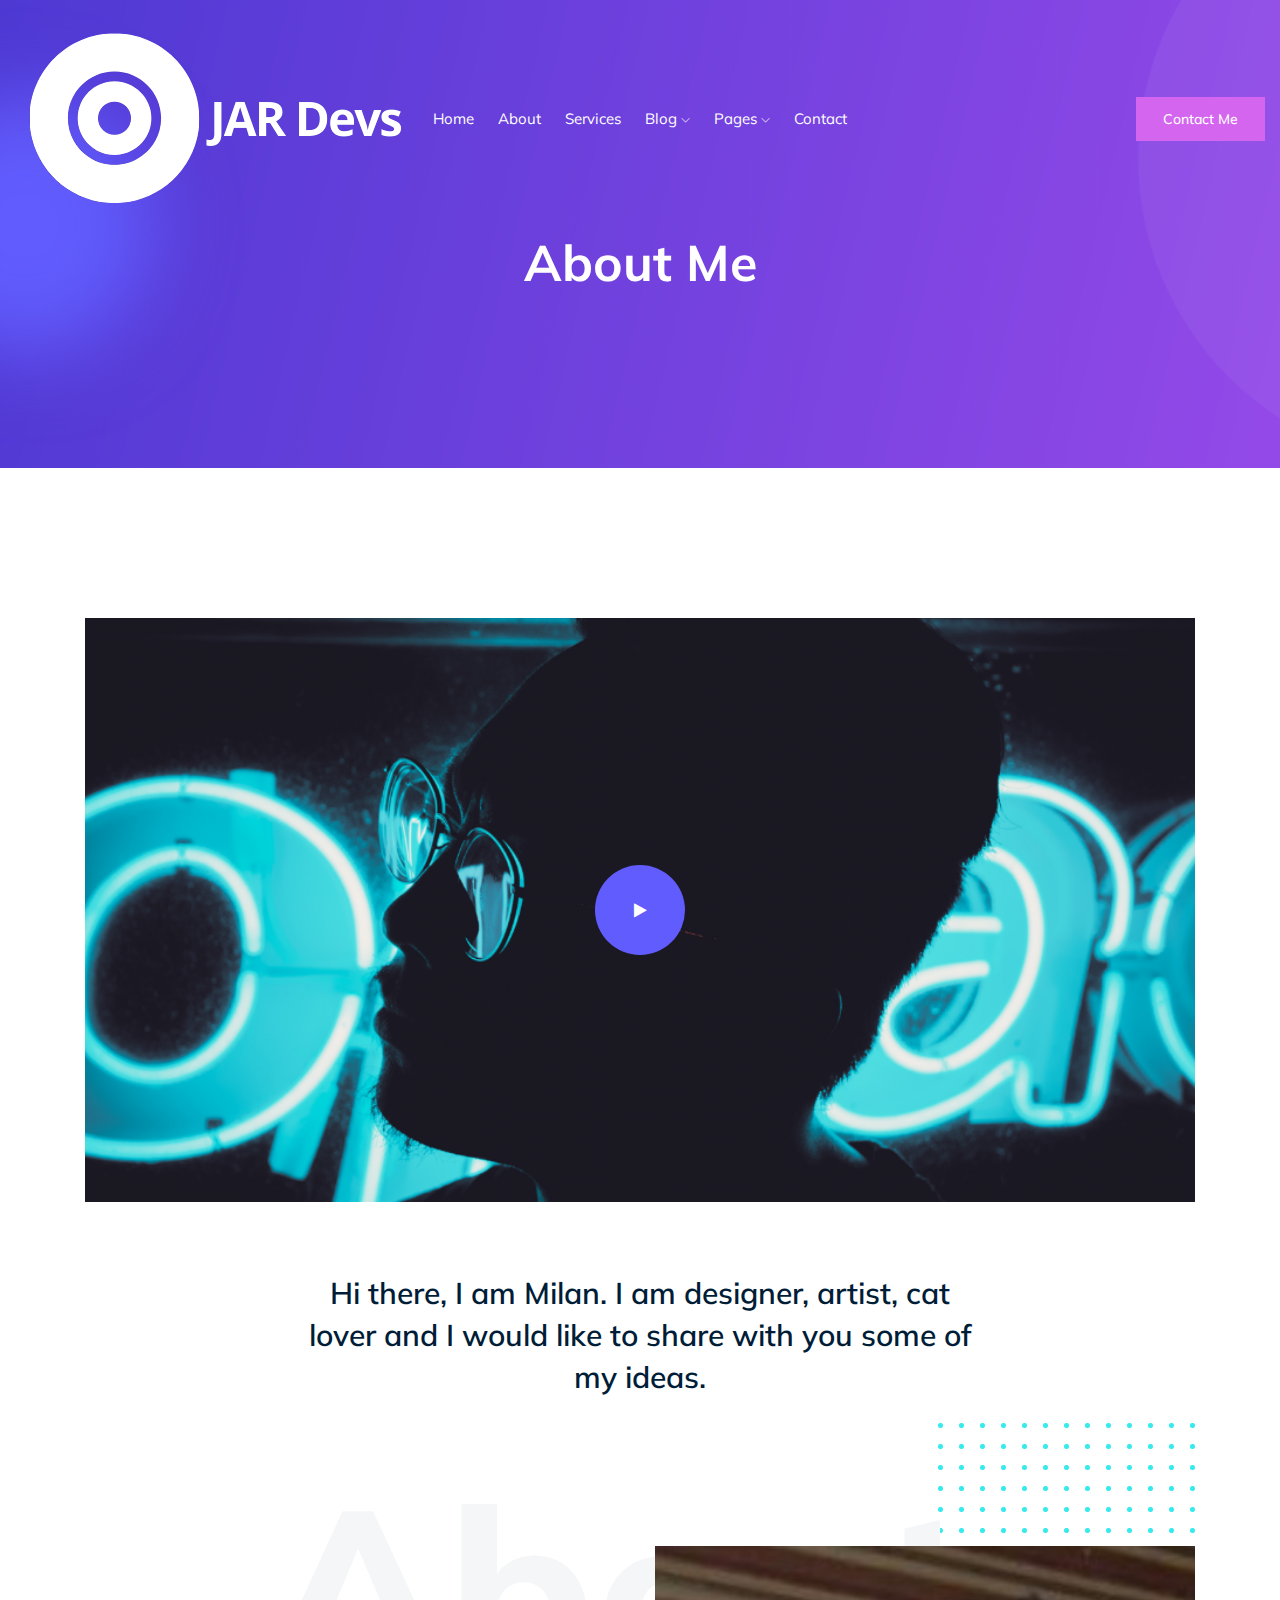
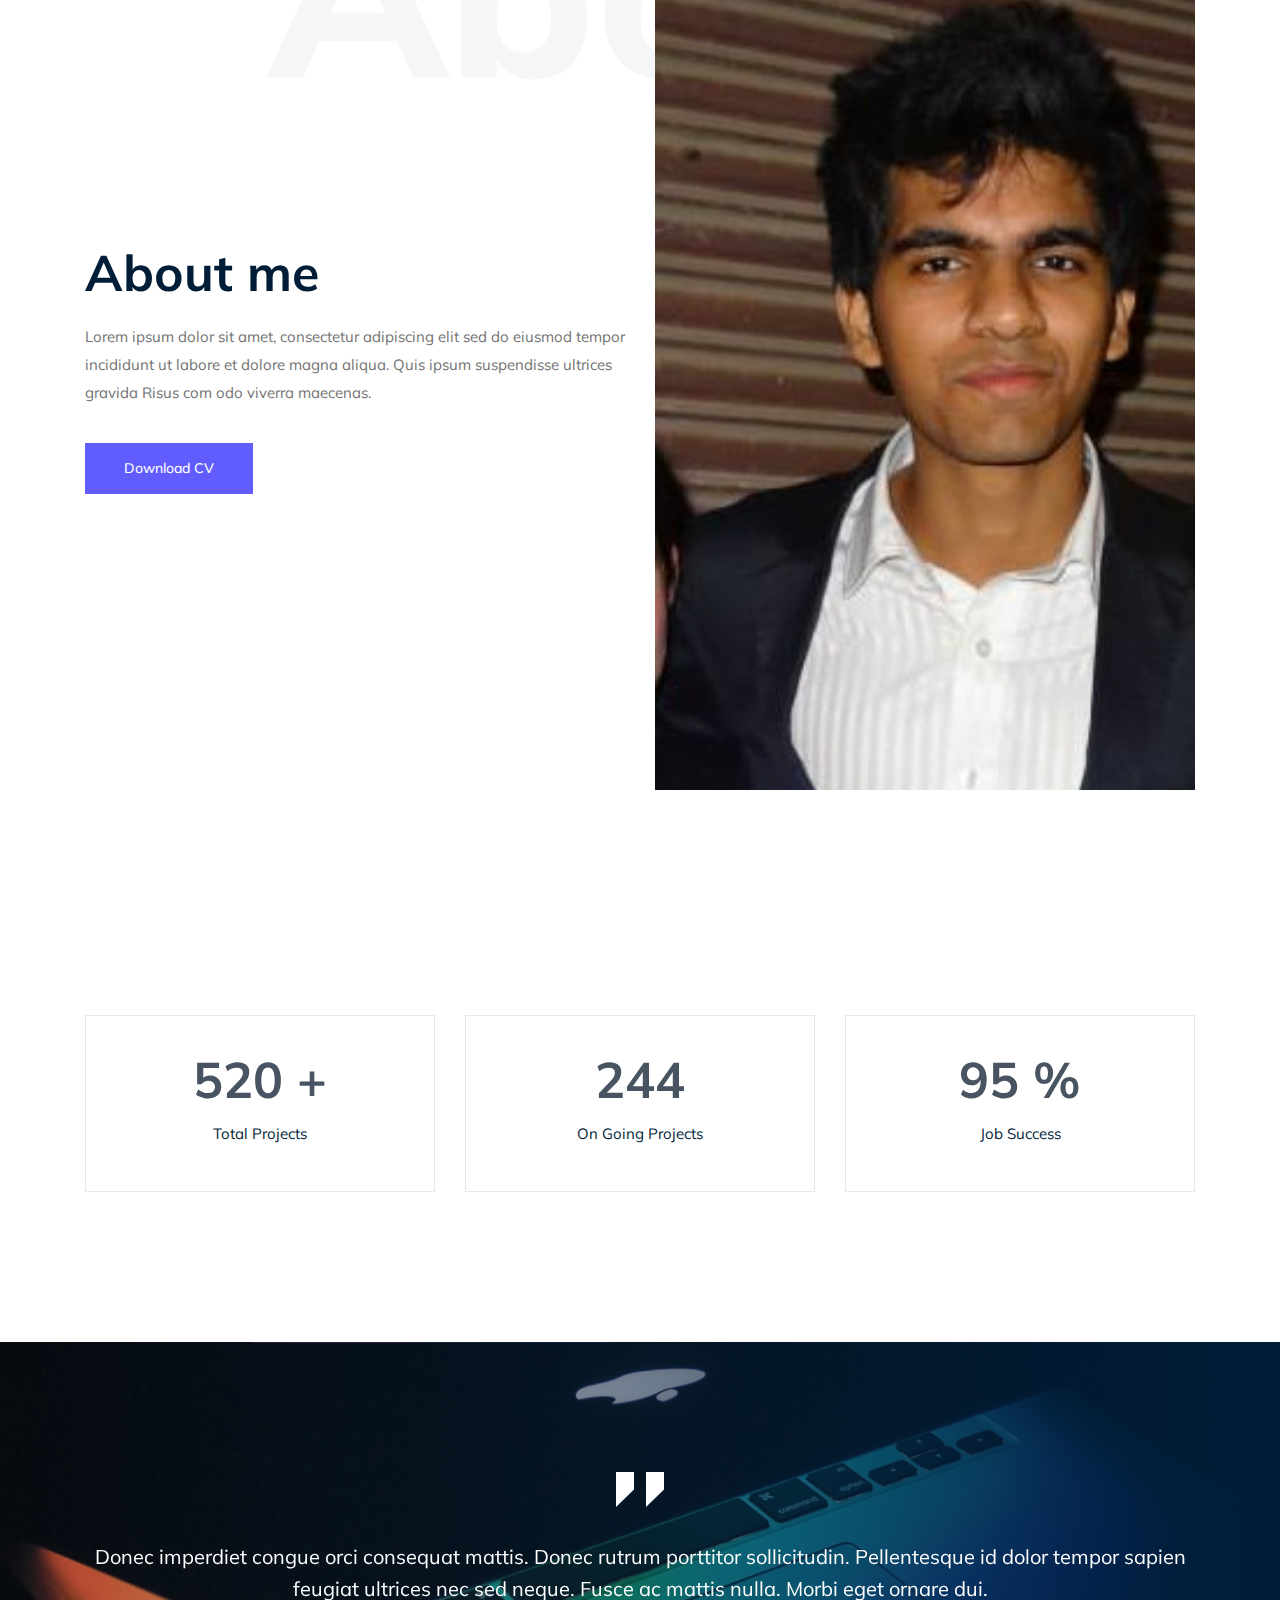
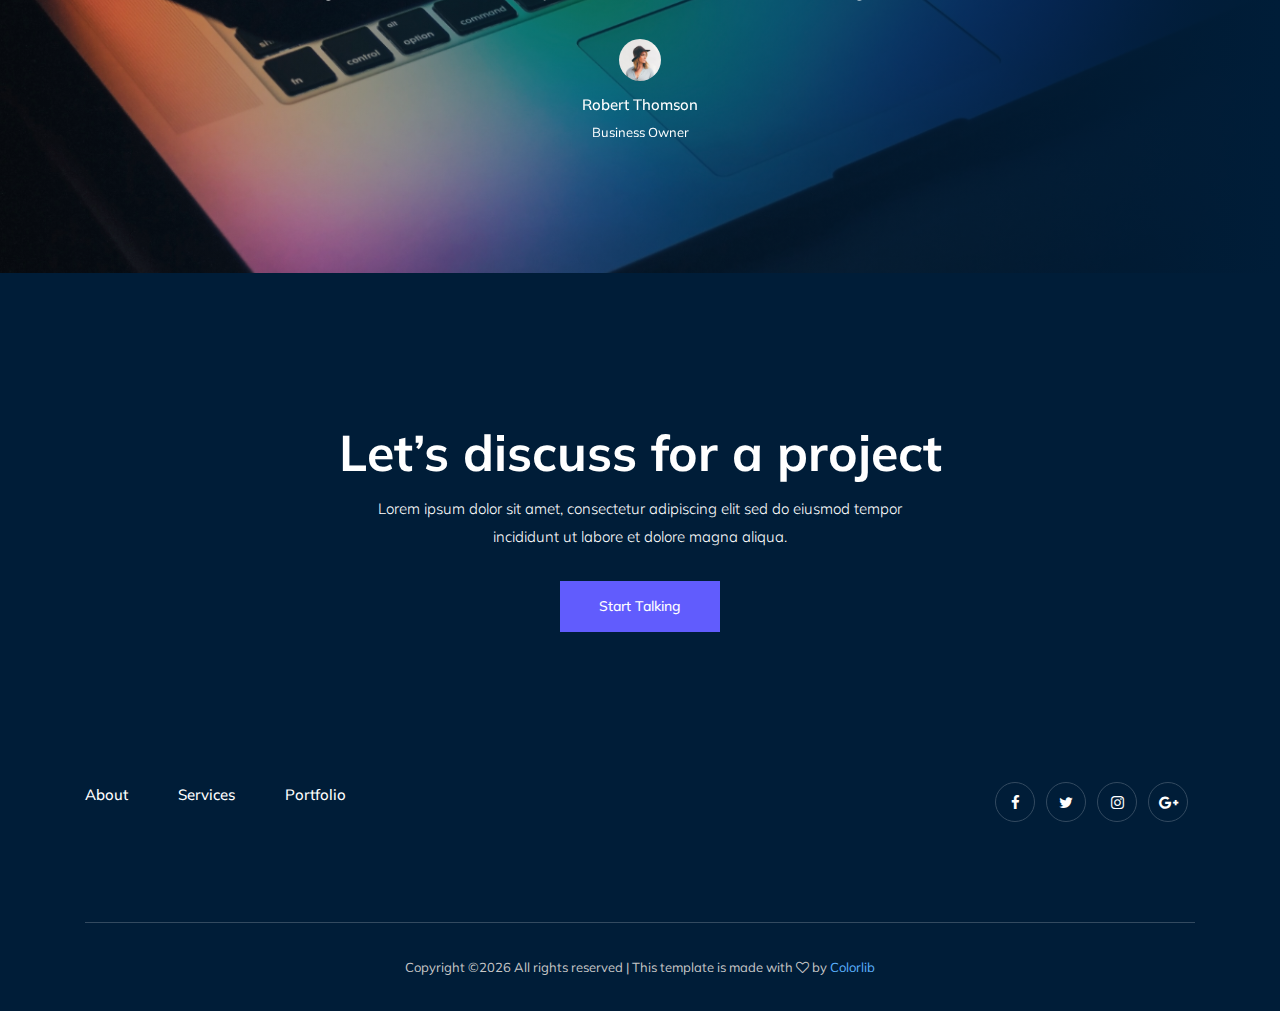
<file: about.html>
<!doctype html>
<html class="no-js" lang="zxx">

<head>
    <meta charset="utf-8">
    <meta http-equiv="x-ua-compatible" content="ie=edge">
    <title>Melan</title>
    <meta name="description" content="">
    <meta name="viewport" content="width=device-width, initial-scale=1">

    <!-- <link rel="manifest" href="site.webmanifest"> -->
    <!-- Place favicon.ico in the root directory -->

    <!-- CSS here -->
    <link rel="stylesheet" href="css/bootstrap.min.css">
    <link rel="stylesheet" href="css/owl.carousel.min.css">
    <link rel="stylesheet" href="css/magnific-popup.css">
    <link rel="stylesheet" href="css/font-awesome.min.css">
    <link rel="stylesheet" href="css/themify-icons.css">
    <link rel="stylesheet" href="css/nice-select.css">
    <link rel="stylesheet" href="css/flaticon.css">
    <link rel="stylesheet" href="css/gijgo.css">
    <link rel="stylesheet" href="css/animate.min.css">
    <link rel="stylesheet" href="css/slick.css">
    <link rel="stylesheet" href="css/slicknav.css">
    <link rel="stylesheet" href="css/style.css">
    <!-- <link rel="stylesheet" href="css/responsive.css"> -->
</head>

<body>
    <!--[if lte IE 9]>
            <p class="browserupgrade">You are using an <strong>outdated</strong> browser. Please <a href="https://browsehappy.com/">upgrade your browser</a> to improve your experience and security.</p>
        <![endif]-->

    <!-- header-start -->
    <header>
        <div class="header-area ">
            <div id="sticky-header" class="main-header-area">
                <div class="container-fluid">
                    <div class="row align-items-center">
                        <div class="col-xl-3 col-lg-2">
                            <div class="logo">
                                <a href="index.html">
                                    <img src="img/logo.png" alt="">
                                </a>
                            </div>
                        </div>
                        <div class="col-xl-6 col-lg-7">
                            <div class="main-menu  d-none d-lg-block">
                                <nav>
                                    <ul id="navigation">
                                        <li><a class="active" href="index.html">home</a></li>
                                        <li><a href="about.html">About</a></li>
                                        <li><a href="services.html">Services</a></li>
                                        <li><a href="#">blog <i class="ti-angle-down"></i></a>
                                            <ul class="submenu">
                                                <li><a href="blog.html">blog</a></li>
                                                <li><a href="single-blog.html">single-blog</a></li>
                                            </ul>
                                        </li>
                                        <li><a href="#">pages <i class="ti-angle-down"></i></a>
                                            <ul class="submenu">
                                                 <li><a href="elements.html">elements</a></li>
                                            </ul>
                                        </li>
                                        <li><a href="contact.html">Contact</a></li>
                                    </ul>
                                </nav>
                            </div>
                        </div>
                        <div class="col-xl-3 col-lg-3 d-none d-lg-block">
                            <div class="Appointment">
                                <div class="book_btn d-none d-lg-block">
                                    <a  href="#">Contact Me</a>
                                </div>
                            </div>
                        </div>
                        <div class="col-12">
                            <div class="mobile_menu d-block d-lg-none"></div>
                        </div>
                    </div>

                </div>
            </div>
        </div>
    </header>
    <!-- header-end -->

    <!-- bradcam_area  -->
    <div class="bradcam_area bradcam_bg_1">
        <div class="container">
            <div class="row">
                <div class="col-xl-12">
                    <div class="bradcam_text text-center">
                        <h3>About Me</h3>
                    </div>
                </div>
            </div>
        </div>
    </div>
    <!-- /bradcam_area  -->

    <div class="video_area">
        <div class="container">
            <div class="row">
                <div class="col-xl-12">
                    <div class="video_wrap">
                        <div class="thumb">
                            <img src="img/video/video_bg.png" alt="">
                            <div class="video_icon">
                                <a class="popup-video" href="https://www.youtube.com/watch?v=1Prw90PRiJE"> <i class="fa fa-play"></i> </a>
                            </div>
                        </div>
                        <div class="video_text text-center">
                            <p>Hi there, I am Milan. I am designer, artist, cat  <br>
                                lover and I would like to share with you some of <br> 
                                my ideas.</p>
                        </div>
                    </div>
                </div>
            </div>
        </div>
    </div>


    <!-- about_me  -->
    <div class="about_me">
        <div class="about_large_title d-none d-lg-block">
                About
        </div>
        <div class="container">
            <div class="row align-items-center">
                <div class="col-xl-6 col-md-6">
                    <div class="about_e_details">
                        <h3>About me</h3>
                        <p>Lorem ipsum dolor sit amet, consectetur adipiscing elit sed do eiusmod tempor incididunt ut labore et dolore magna aliqua. Quis ipsum suspendisse ultrices gravida Risus com odo viverra maecenas.</p>
                        <div class="download_cv">
                            <a class="boxed-btn3" href="#">Download CV</a>
                        </div>
                    </div>
                </div>
                <div class="col-xl-6 col-md-6">
                    <div class="about_img">
                        <div class="color_pattern d-none d-lg-block">
                            <img src="img/about/color_grid.png" alt="">
                        </div>
                        <div class="my_Pic">
                                <img src="img/about/about.png" alt="">
                        </div>
                    </div>
                </div>
            </div>
        </div>
    </div>
    <!--/ about_me  -->

    <div class="counter_area">
        <div class="container">
            <div class="row">
                <div class="col-xl-4 col-md-4">
                    <div class="single_counter text-center">
                        <h3>
                            <span class="counter" >520 </span><span>+</span>
                        </h3>
                        <p>Total Projects</p>
                    </div>
                </div>
                <div class="col-xl-4 col-md-4">
                    <div class="single_counter text-center">
                        <h3>
                            <span class="counter">244 </span>
                        </h3>
                        <p>On Going Projects</p>
                    </div>
                </div>
                <div class="col-xl-4 col-md-4">
                    <div class="single_counter text-center">
                        <h3>
                            <span class="counter">95 </span> <span>%</span>
                        </h3>
                        <p>Job Success</p>
                    </div>
                </div>
            </div>
        </div>
    </div>
    <!-- testimonial_area  -->
    <div class="testimonial_area ">
            <div class="container">
                <div class="row">
                    <div class="col-xl-12">
                        <div class="testmonial_active owl-carousel">
                            <div class="single_carousel">
                                    <div class="single_testmonial text-center">
                                            <div class="quote">
                                                <img src="img/testmonial/quote.svg" alt="">
                                            </div>
                                            <p>Donec imperdiet congue orci consequat mattis. Donec rutrum porttitor <br> 
                                                    sollicitudin. Pellentesque id dolor tempor sapien feugiat ultrices nec sed neque.  <br>
                                                    Fusce ac mattis nulla. Morbi eget ornare dui. </p>
                                            <div class="testmonial_author">
                                                <div class="thumb">
                                                        <img src="img/testmonial/thumb.png" alt="">
                                                </div>
                                                <h3>Robert Thomson</h3>
                                                <span>Business Owner</span>
                                            </div>
                                        </div>
                            </div>
                            <div class="single_carousel">
                                    <div class="single_testmonial text-center">
                                            <div class="quote">
                                                <img src="img/testmonial/quote.svg" alt="">
                                            </div>
                                            <p>Donec imperdiet congue orci consequat mattis. Donec rutrum porttitor <br> 
                                                    sollicitudin. Pellentesque id dolor tempor sapien feugiat ultrices nec sed neque.  <br>
                                                    Fusce ac mattis nulla. Morbi eget ornare dui. </p>
                                            <div class="testmonial_author">
                                                <div class="thumb">
                                                        <img src="img/testmonial/thumb.png" alt="">
                                                </div>
                                                <h3>Robert Thomson</h3>
                                                <span>Business Owner</span>
                                            </div>
                                        </div>
                            </div>
                            <div class="single_carousel">
                                    <div class="single_testmonial text-center">
                                            <div class="quote">
                                                <img src="img/testmonial/quote.svg" alt="">
                                            </div>
                                            <p>Donec imperdiet congue orci consequat mattis. Donec rutrum porttitor <br> 
                                                    sollicitudin. Pellentesque id dolor tempor sapien feugiat ultrices nec sed neque.  <br>
                                                    Fusce ac mattis nulla. Morbi eget ornare dui. </p>
                                            <div class="testmonial_author">
                                                <div class="thumb">
                                                        <img src="img/testmonial/thumb.png" alt="">
                                                </div>
                                                <h3>Robert Thomson</h3>
                                                <span>Business Owner</span>
                                            </div>
                                        </div>
                            </div>
                        </div>
                    </div>
                </div>
            </div>
        </div>
        <!-- /testimonial_area  -->
    
    <div class="discuss_projects">
        <div class="container">
            <div class="row">
                <div class="col-xl-12">
                    <div class="project_text text-center">
                        <h3>Let’s discuss for a project</h3>
                        <p>Lorem ipsum dolor sit amet, consectetur adipiscing elit sed do eiusmod tempor <br> incididunt ut labore et dolore magna aliqua.</p>
                        <a class="boxed-btn3" href="#">Start Talking</a>
                    </div>
                </div>
            </div>
        </div>
    </div>

    <!-- footer start -->
    <footer class="footer">
        <div class="footer_top">
            <div class="container">
                <div class="row">
                    <div class="col-xl-6 col-md-6">
                        <div class="menu_links">
                            <ul>
                                <li><a href="#">About</a></li>
                                <li><a href="#">Services</a></li>
                                <li><a href="#">Portfolio</a></li>
                            </ul>
                        </div>
                    </div>
                    <div class="col-xl-6 col-md-6">
                        <div class="socail_links">
                            <ul>
                                <li><a href="#"> <i class="fa fa-facebook"></i> </a></li>
                                <li><a href="#"> <i class="fa fa-twitter"></i> </a></li>
                                <li><a href="#"> <i class="fa fa-instagram"></i> </a></li>
                                <li><a href="#"> <i class="fa fa-google-plus"></i> </a></li>
                            </ul>
                        </div>
                    </div>
                </div>
            </div>
        </div>
        <div class="copy-right_text">
            <div class="container">
                <div class="footer_border"></div>
                <div class="row">
                    <div class="col-xl-12">
                        <p class="copy_right text-center">
                            <!-- Link back to Colorlib can't be removed. Template is licensed under CC BY 3.0. -->
Copyright &copy;<script>document.write(new Date().getFullYear());</script> All rights reserved | This template is made with <i class="fa fa-heart-o" aria-hidden="true"></i> by <a href="https://colorlib.com" target="_blank">Colorlib</a>
<!-- Link back to Colorlib can't be removed. Template is licensed under CC BY 3.0. -->
                        </p>
                    </div>
                </div>
            </div>
        </div>
    </footer>
    <!--/ footer end  -->

    <!-- JS here -->
    <script src="js/vendor/modernizr-3.5.0.min.js"></script>
    <script src="js/vendor/jquery-1.12.4.min.js"></script>
    <script src="js/popper.min.js"></script>
    <script src="js/bootstrap.min.js"></script>
    <script src="js/owl.carousel.min.js"></script>
    <script src="js/isotope.pkgd.min.js"></script>
    <script src="js/ajax-form.js"></script>
    <script src="js/waypoints.min.js"></script>
    <script src="js/jquery.counterup.min.js"></script>
    <script src="js/imagesloaded.pkgd.min.js"></script>
    <script src="js/scrollIt.js"></script>
    <script src="js/jquery.scrollUp.min.js"></script>
    <script src="js/wow.min.js"></script>
    <script src="js/nice-select.min.js"></script>
    <script src="js/jquery.slicknav.min.js"></script>
    <script src="js/jquery.magnific-popup.min.js"></script>
    <script src="js/plugins.js"></script>
    <script src="js/gijgo.min.js"></script>

    <!--contact js-->
    <script src="js/contact.js"></script>
    <script src="js/jquery.ajaxchimp.min.js"></script>
    <script src="js/jquery.form.js"></script>
    <script src="js/jquery.validate.min.js"></script>
    <script src="js/mail-script.js"></script>

    <script src="js/main.js"></script>
</body>

</html>
</file>
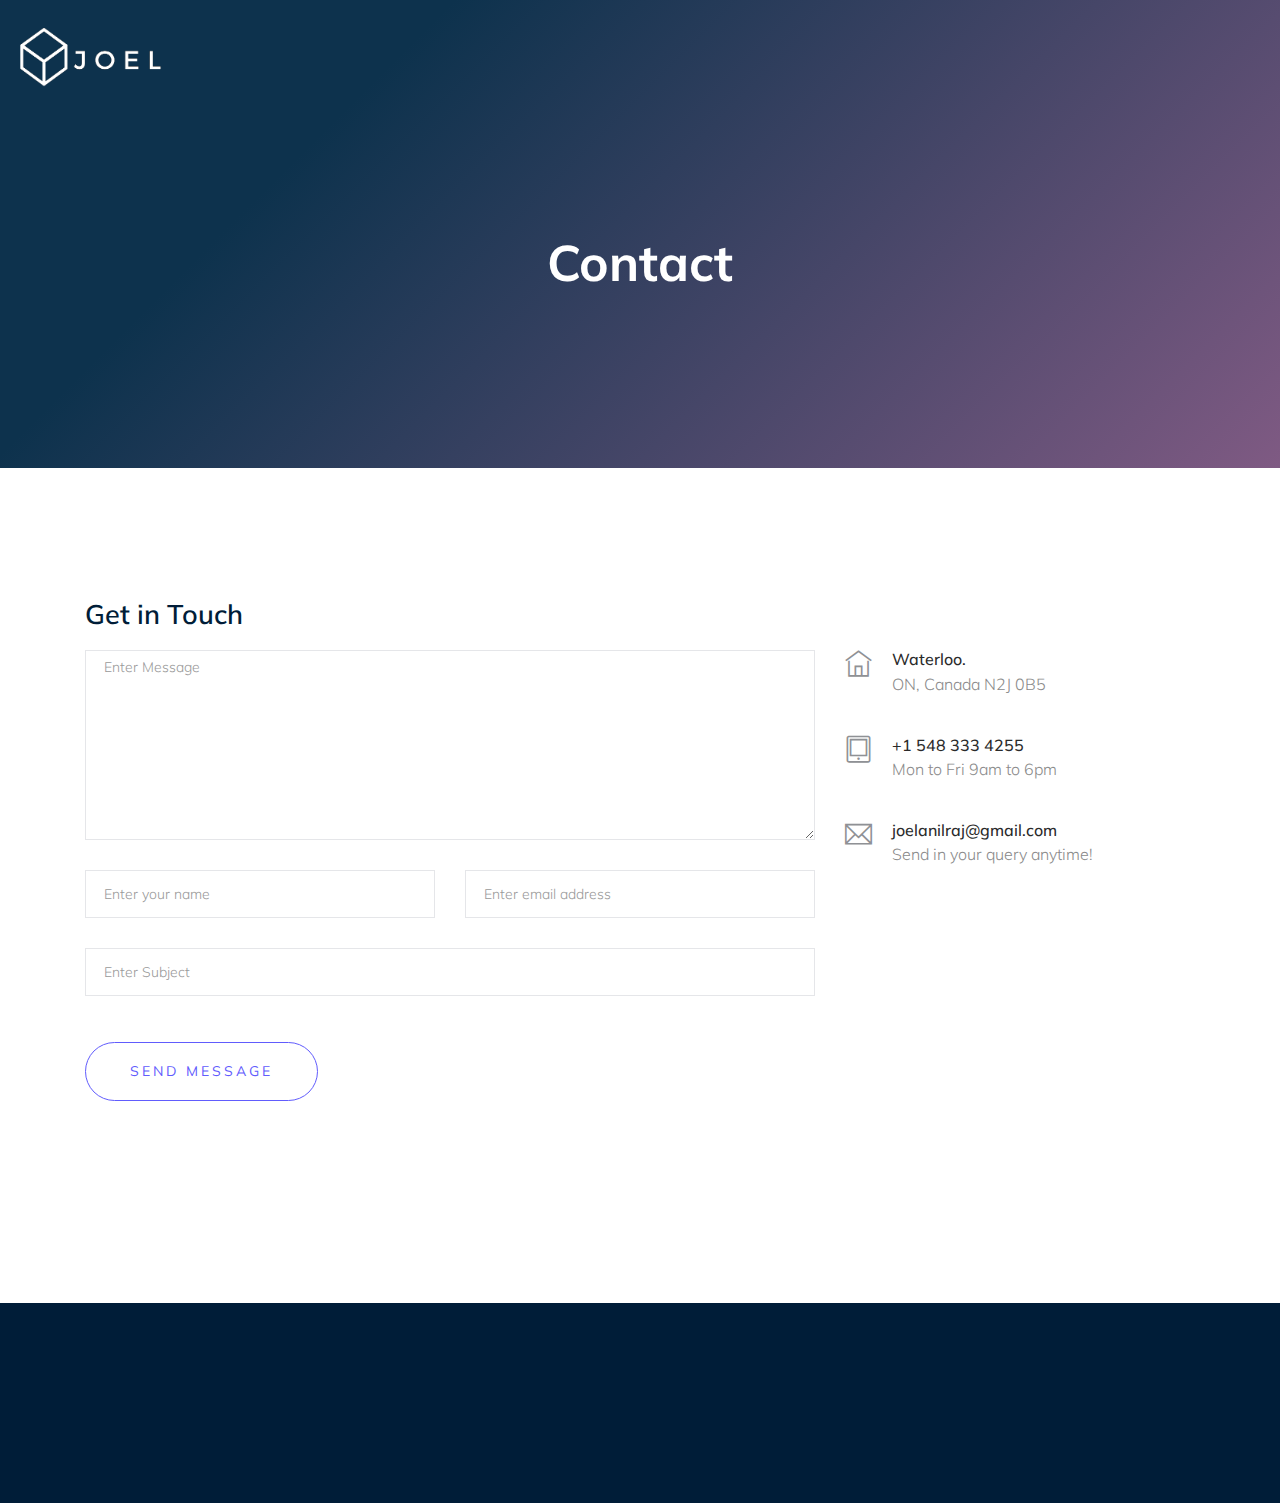
<file: contact.html>
<!doctype html>
<html class="no-js" lang="zxx">

<head>
    <meta charset="utf-8">
    <meta http-equiv="x-ua-compatible" content="ie=edge">
    <title>Joel Raj</title>
    <meta name="description" content="">
    <meta name="viewport" content="width=device-width, initial-scale=1">

    <!-- <link rel="manifest" href="site.webmanifest"> -->
    <!-- Place favicon.ico in the root directory -->

    <!-- CSS here -->
    <link rel="stylesheet" href="css/bootstrap.min.css">
    <link rel="stylesheet" href="css/owl.carousel.min.css">
    <link rel="stylesheet" href="css/magnific-popup.css">
    <link rel="stylesheet" href="css/font-awesome.min.css">
    <link rel="stylesheet" href="css/themify-icons.css">
    <link rel="stylesheet" href="css/nice-select.css">
    <link rel="stylesheet" href="css/flaticon.css">
    <link rel="stylesheet" href="css/gijgo.css">
    <link rel="stylesheet" href="css/animate.min.css">
    <link rel="stylesheet" href="css/slick.css">
    <link rel="stylesheet" href="css/slicknav.css">
    <link rel="stylesheet" href="css/style.css">
    <link rel="icon" href="newlogo.png" sizes="16x16" type="image/png">
    <!-- <link rel="stylesheet" href="css/responsive.css"> -->
</head>

<body>
    <!--[if lte IE 9]>
            <p class="browserupgrade">You are using an <strong>outdated</strong> browser. Please <a href="https://browsehappy.com/">upgrade your browser</a> to improve your experience and security.</p>
        <![endif]-->

    <!-- header-start -->
    <header>
        <div class="header-area ">
            <div id="sticky-header" class="main-header-area">
                <div class="container-fluid">
                    <div class="row align-items-center">
                        <div class="col-xl-3 col-lg-2">
                            <div class="logo">
                                <a href="index.html">
                                    <img src="img/joel-logo.png" alt="" style="width: 150px;">
                                </a>
                            </div>
                        </div>
                        <div class="col-xl-6 col-lg-7">
                            <div class="main-menu  d-none d-lg-block">
                                <nav>
                                    
                                </nav>
                            </div>
                        </div>
                        <div class="col-12">
                            <div class="mobile_menu d-block d-lg-none"></div>
                        </div>
                    </div>

                </div>
            </div>
        </div>
    </header>
    <!-- header-end -->

    <!-- bradcam_area  -->
    <div class="bradcam_area bradcam_bg_1" style="background-color: #7f5a83;
    background-image: linear-gradient(315deg, #7f5a83 0%, #0d324d 74%);">
        <div class="container">
            <div class="row">
                <div class="col-xl-12">
                    <div class="bradcam_text text-center">
                        <h3>Contact</h3>
                    </div>
                </div>
            </div>
        </div>
    </div>
    <!-- /bradcam_area  -->

  <!-- ================ contact section start ================= -->
  <section class="contact-section section_padding">
    <div class="container">
      <div class="d-none d-sm-block mb-5 pb-4">
        


      <div class="row">
        <div class="col-12">
          <h2 class="contact-title">Get in Touch</h2>
        </div>
        <div class="col-lg-8">
          <form class="form-contact contact_form" action="contact_process.php" method="post" id="contactForm" novalidate="novalidate">
            <div class="row">
              <div class="col-12">
                <div class="form-group">
                  
                    <textarea class="form-control w-100" name="message" id="message" cols="30" rows="9" onfocus="this.placeholder = ''" onblur="this.placeholder = 'Enter Message'" placeholder = 'Enter Message'></textarea>
                </div>
              </div>
              <div class="col-sm-6">
                <div class="form-group">
                  <input class="form-control" name="name" id="name" type="text" onfocus="this.placeholder = ''" onblur="this.placeholder = 'Enter your name'" placeholder = 'Enter your name'>
                </div>
              </div>
              <div class="col-sm-6">
                <div class="form-group">
                  <input class="form-control" name="email" id="email" type="email" onfocus="this.placeholder = ''" onblur="this.placeholder = 'Enter email address'" placeholder = 'Enter email address'>
                </div>
              </div>
              <div class="col-12">
                <div class="form-group">
                  <input class="form-control" name="subject" id="subject" type="text" onfocus="this.placeholder = ''" onblur="this.placeholder = 'Enter Subject'" placeholder = 'Enter Subject'>
                </div>
              </div>
            </div>
            <div class="form-group mt-3">
              <button type="submit" class="button button-contactForm btn_4 boxed-btn" style="border-radius: 40px;">Send Message</button>
            </div>
          </form>
        </div>
        <div class="col-lg-4">
          <div class="media contact-info">
            <span class="contact-info__icon"><i class="ti-home"></i></span>
            <div class="media-body">
              <h3>Waterloo.</h3>
              <p>ON, Canada N2J 0B5</p>
            </div>
          </div>
          <div class="media contact-info">
            <span class="contact-info__icon"><i class="ti-tablet"></i></span>
            <div class="media-body">
              <h3>+1 548 333 4255</h3>
              <p>Mon to Fri 9am to 6pm</p>
            </div>
          </div>
          <div class="media contact-info">
            <span class="contact-info__icon"><i class="ti-email"></i></span>
            <div class="media-body">
              <h3>joelanilraj@gmail.com</h3>
              <p>Send in your query anytime!</p>
            </div>
          </div>
        </div>
      </div>
    </div>
  </section>
  <!-- ================ contact section end ================= -->

  <!-- footer start -->
  <footer class="footer">
      <div class="footer_top">
          
      </div>
  </footer>
  <!--/ footer end  -->

  <!-- JS here -->
  <script src="js/vendor/modernizr-3.5.0.min.js"></script>
  <script src="js/vendor/jquery-1.12.4.min.js"></script>
  <script src="js/popper.min.js"></script>
  <script src="js/bootstrap.min.js"></script>
  <script src="js/owl.carousel.min.js"></script>
  <script src="js/isotope.pkgd.min.js"></script>
  <script src="js/ajax-form.js"></script>
  <script src="js/waypoints.min.js"></script>
  <script src="js/jquery.counterup.min.js"></script>
  <script src="js/imagesloaded.pkgd.min.js"></script>
  <script src="js/scrollIt.js"></script>
  <script src="js/jquery.scrollUp.min.js"></script>
  <script src="js/wow.min.js"></script>
  <script src="js/nice-select.min.js"></script>
  <script src="js/jquery.slicknav.min.js"></script>
  <script src="js/jquery.magnific-popup.min.js"></script>
  <script src="js/plugins.js"></script>
  <script src="js/gijgo.min.js"></script>

  <!--contact js-->
  <script src="js/contact.js"></script>
  <script src="js/jquery.ajaxchimp.min.js"></script>
  <script src="js/jquery.form.js"></script>
  <script src="js/jquery.validate.min.js"></script>
  <script src="js/mail-script.js"></script>

  <script src="js/main.js"></script>
</body>

</html>
</file>
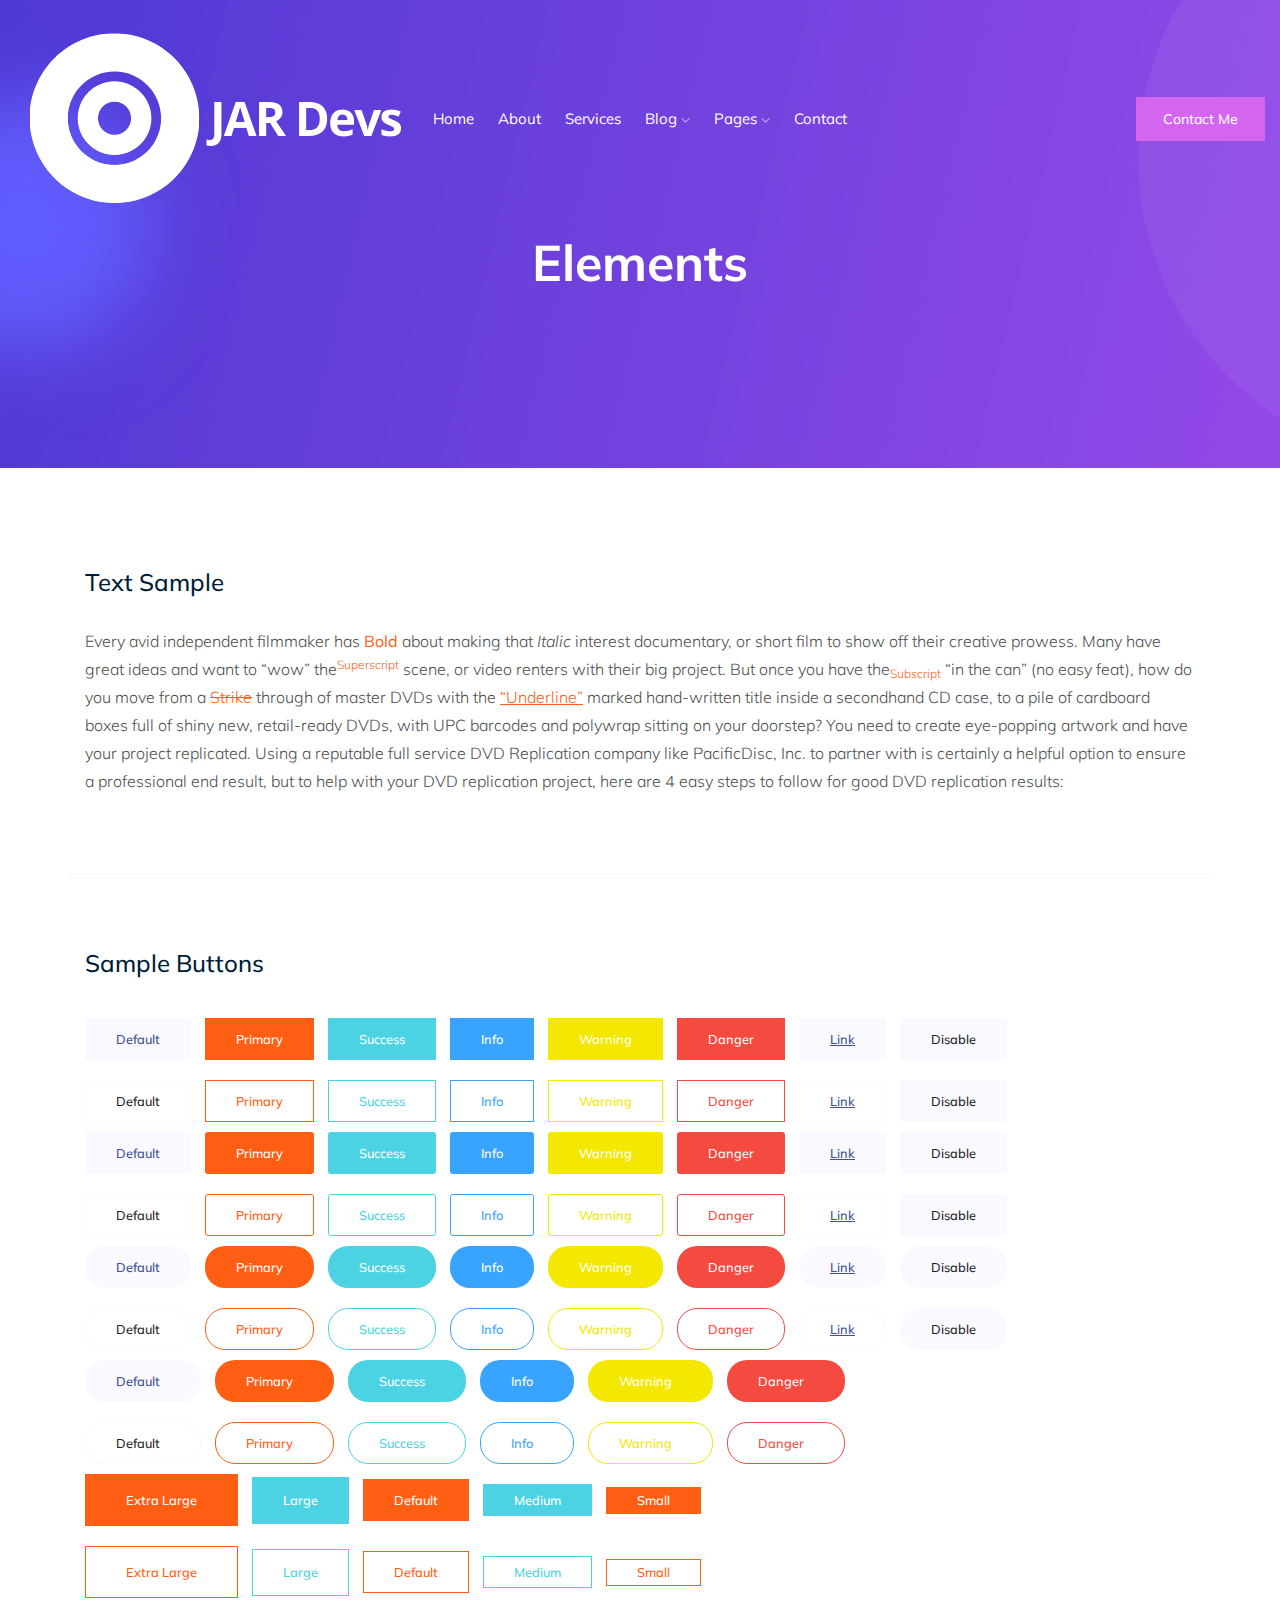
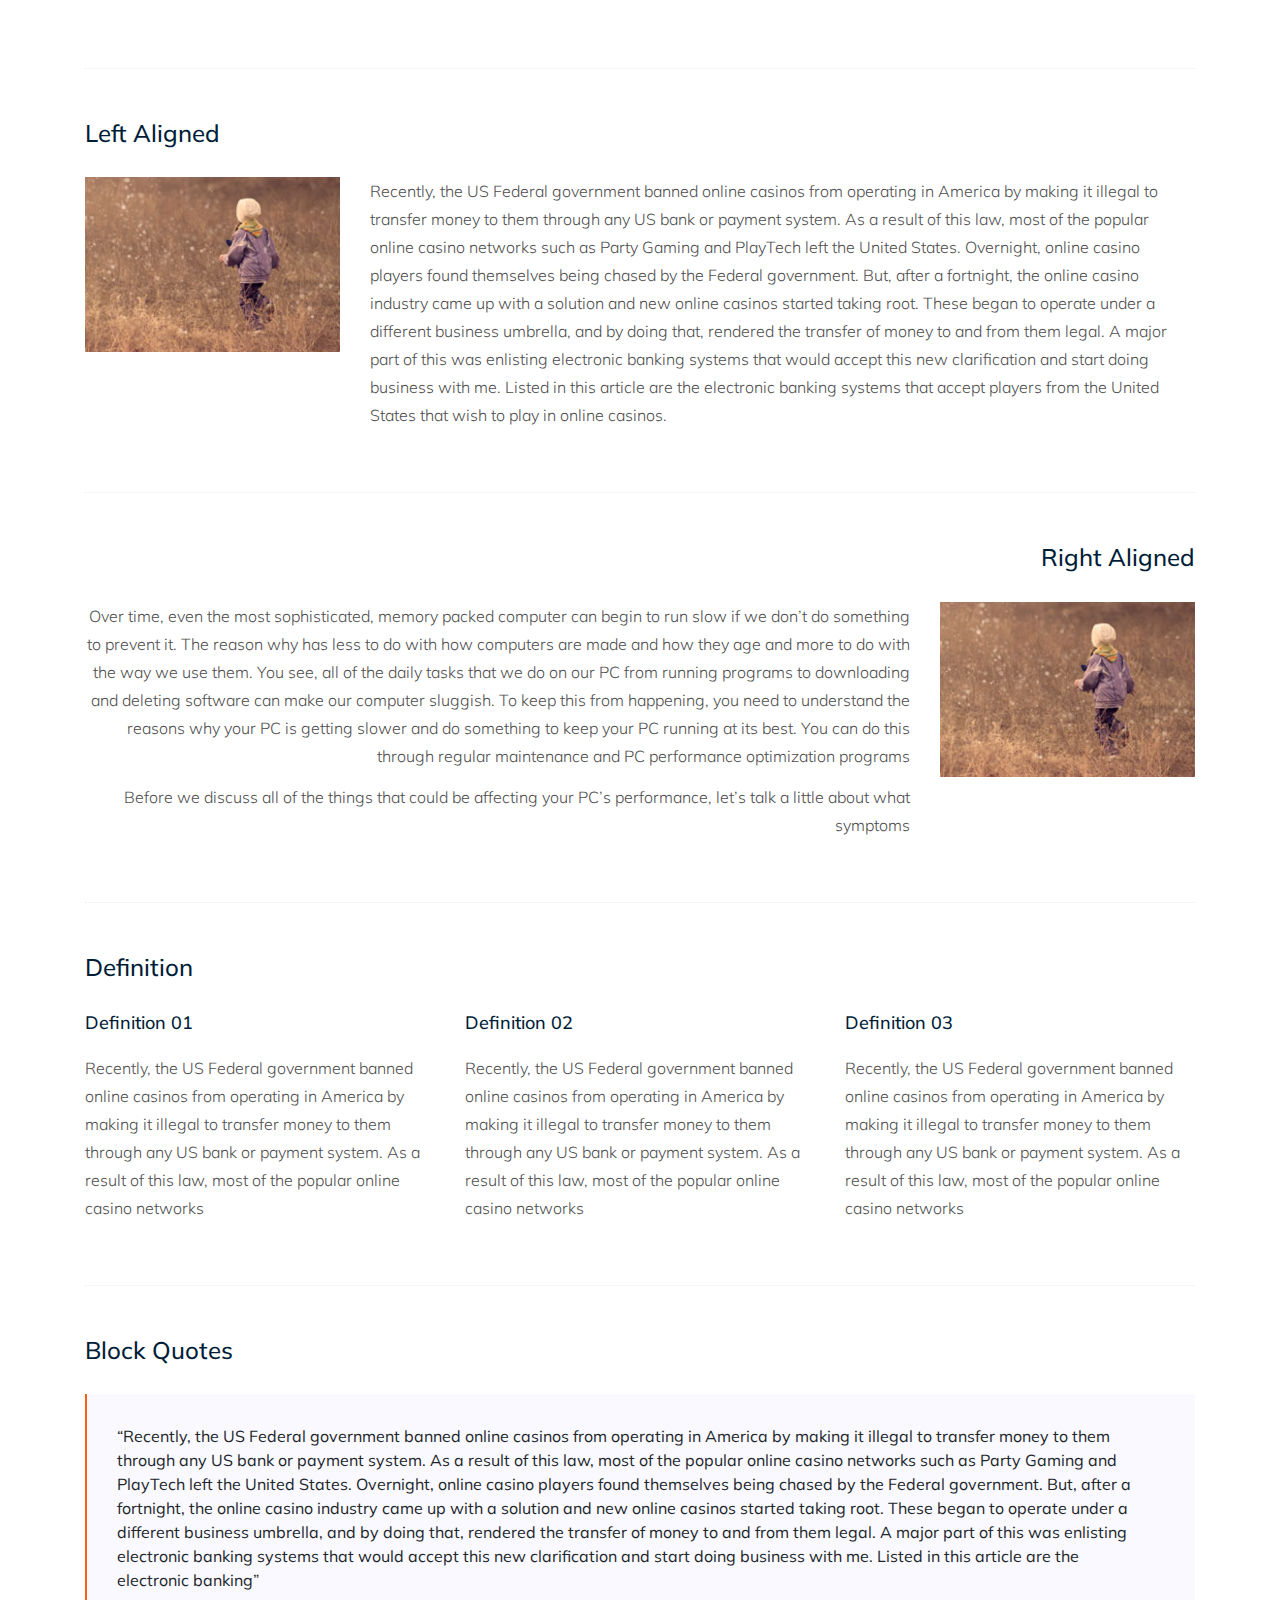
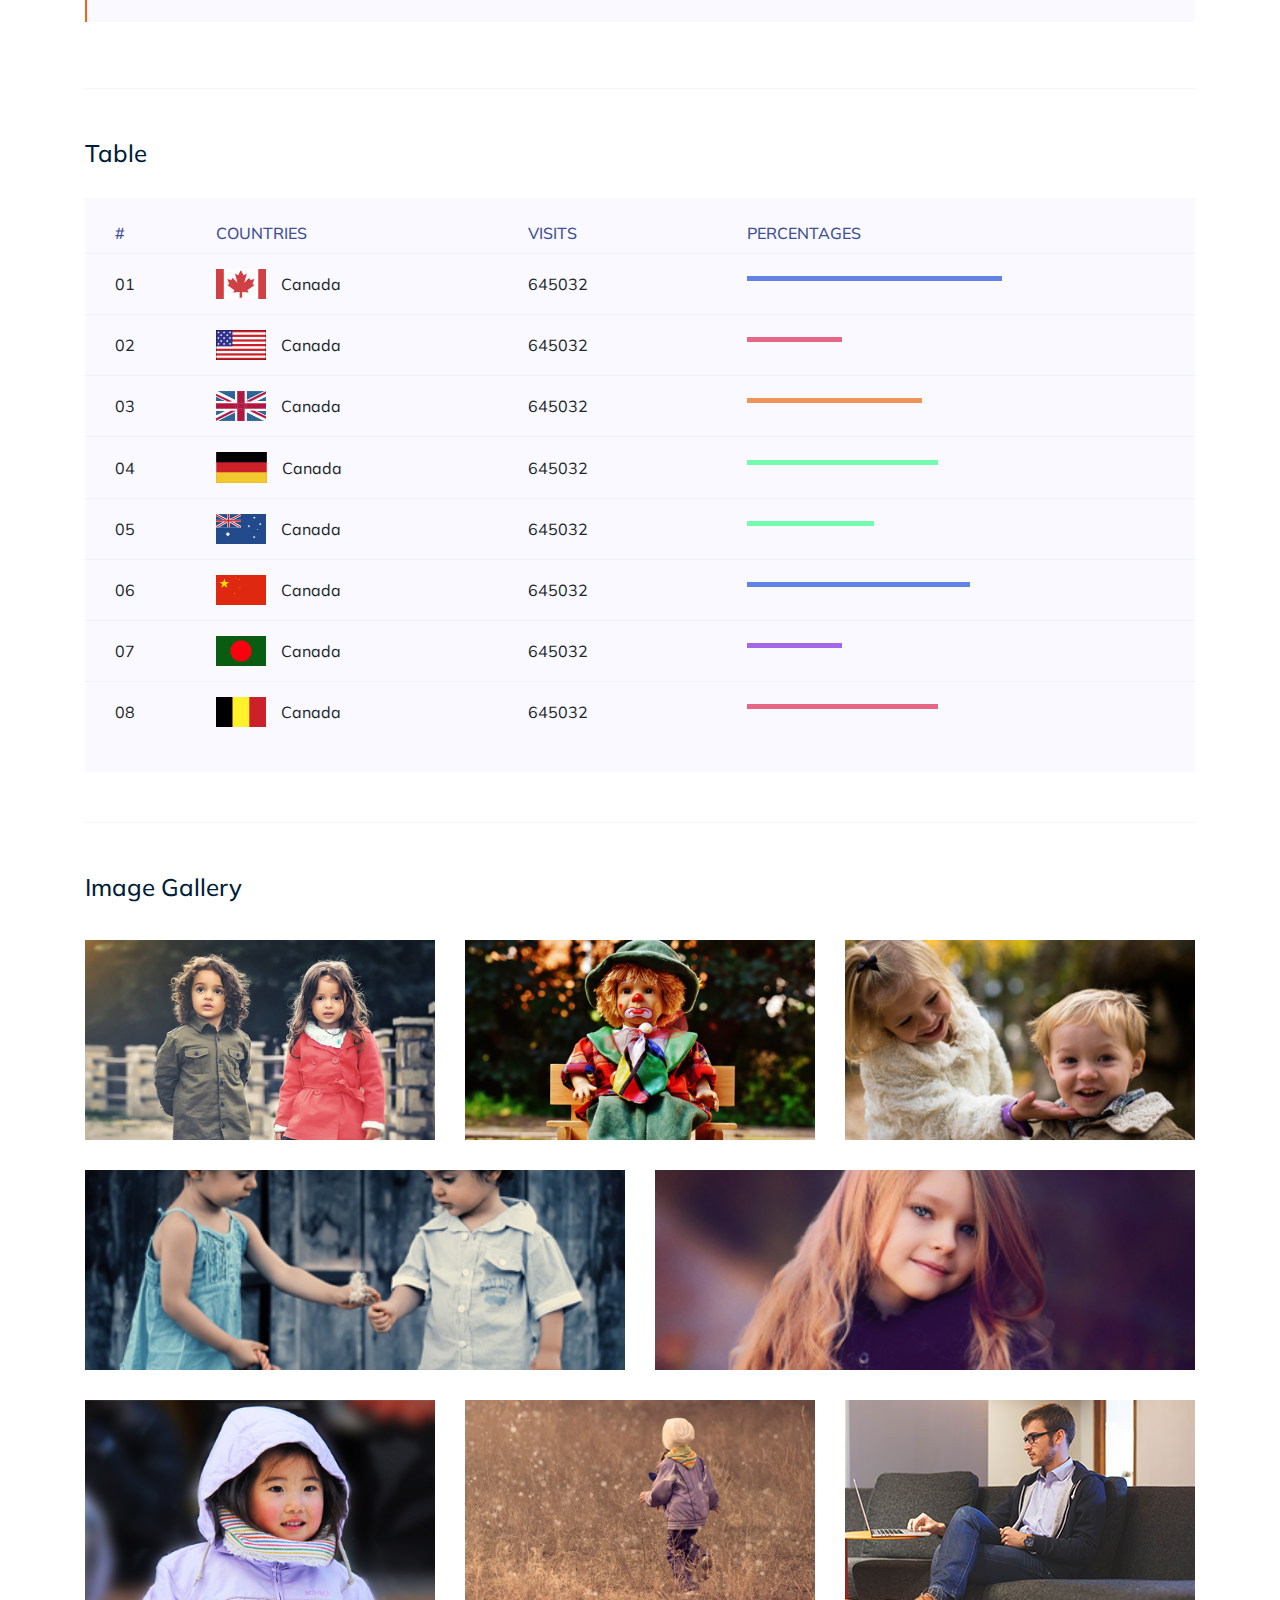
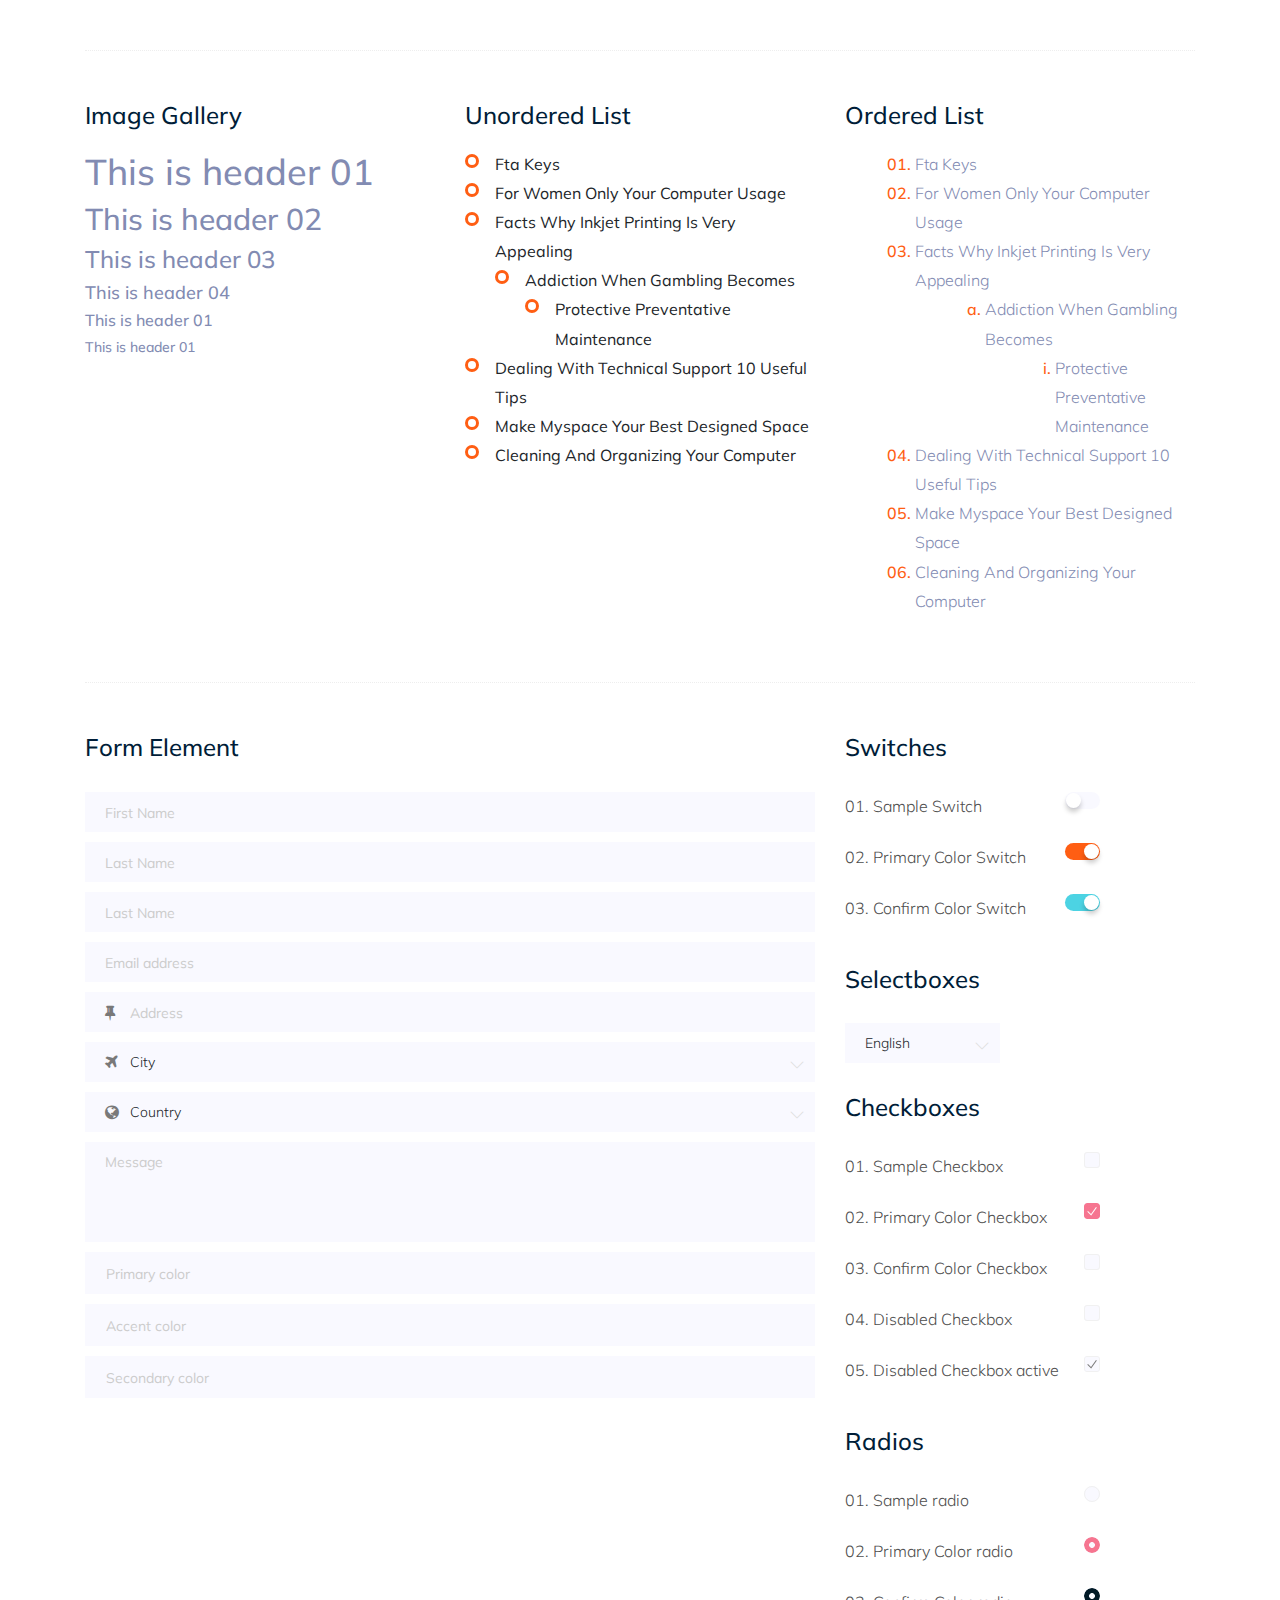
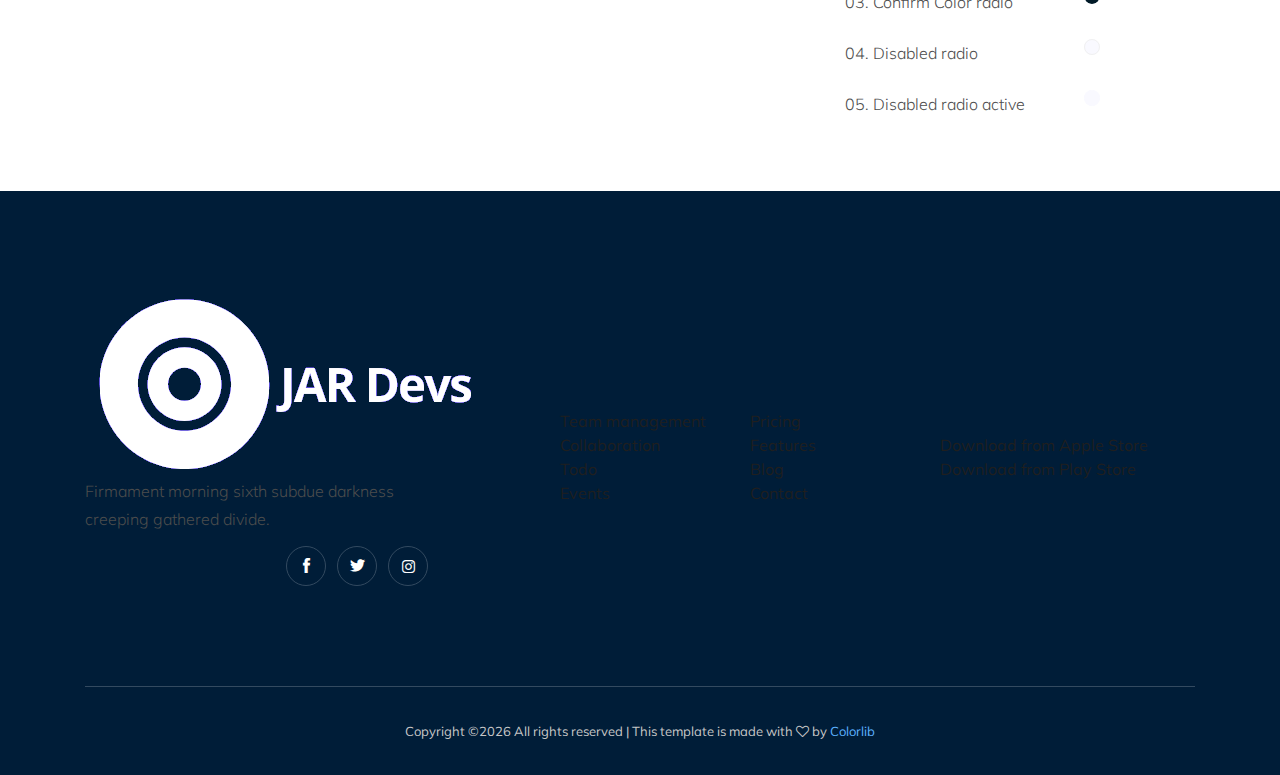
<file: elements.html>
<!doctype html>
<html class="no-js" lang="zxx">

<head>
	<meta charset="utf-8">
	<meta http-equiv="x-ua-compatible" content="ie=edge">
	<title>Melan</title>
	<meta name="description" content="">
	<meta name="viewport" content="width=device-width, initial-scale=1">

	<!-- <link rel="manifest" href="site.webmanifest"> -->
	<!-- Place favicon.ico in the root directory -->

	<!-- CSS here -->
	<link rel="stylesheet" href="css/bootstrap.min.css">
	<link rel="stylesheet" href="css/owl.carousel.min.css">
	<link rel="stylesheet" href="css/magnific-popup.css">
	<link rel="stylesheet" href="css/font-awesome.min.css">
	<link rel="stylesheet" href="css/themify-icons.css">
	<link rel="stylesheet" href="css/nice-select.css">
	<link rel="stylesheet" href="css/flaticon.css">
	<link rel="stylesheet" href="css/gijgo.css">
	<link rel="stylesheet" href="css/animate.min.css">
	<link rel="stylesheet" href="css/slicknav.css">
	<link rel="stylesheet" href="css/style.css">
	<!-- <link rel="stylesheet" href="css/responsive.css"> -->
</head>

<body>
	<!--[if lte IE 9]>
            <p class="browserupgrade">You are using an <strong>outdated</strong> browser. Please <a href="https://browsehappy.com/">upgrade your browser</a> to improve your experience and security.</p>
        <![endif]-->

    <!-- header-start -->
    <header>
			<div class="header-area ">
				<div id="sticky-header" class="main-header-area">
					<div class="container-fluid">
						<div class="row align-items-center">
							<div class="col-xl-3 col-lg-2">
								<div class="logo">
									<a href="index.html">
										<img src="img/logo.png" alt="">
									</a>
								</div>
							</div>
							<div class="col-xl-6 col-lg-7">
								<div class="main-menu  d-none d-lg-block">
									<nav>
										<ul id="navigation">
											<li><a class="active" href="index.html">home</a></li>
											<li><a href="about.html">About</a></li>
											<li><a href="services.html">Services</a></li>
											<li><a href="#">blog <i class="ti-angle-down"></i></a>
												<ul class="submenu">
													<li><a href="blog.html">blog</a></li>
													<li><a href="single-blog.html">single-blog</a></li>
												</ul>
											</li>
											<li><a href="#">pages <i class="ti-angle-down"></i></a>
												<ul class="submenu">
													 <li><a href="elements.html">elements</a></li>
												</ul>
											</li>
											<li><a href="contact.html">Contact</a></li>
										</ul>
									</nav>
								</div>
							</div>
							<div class="col-xl-3 col-lg-3 d-none d-lg-block">
								<div class="Appointment">
									<div class="book_btn d-none d-lg-block">
										<a  href="#">Contact Me</a>
									</div>
								</div>
							</div>
							<div class="col-12">
								<div class="mobile_menu d-block d-lg-none"></div>
							</div>
						</div>
	
					</div>
				</div>
			</div>
		</header>
		<!-- header-end -->
	
		<!-- bradcam_area  -->
		<div class="bradcam_area bradcam_bg_1">
			<div class="container">
				<div class="row">
					<div class="col-xl-12">
						<div class="bradcam_text text-center">
							<h3>Elements</h3>
						</div>
					</div>
				</div>
			</div>
		</div>
		<!-- /bradcam_area  -->

	<!-- Start Sample Area -->
	<section class="sample-text-area">
		<div class="container box_1170">
			<h3 class="text-heading">Text Sample</h3>
			<p class="sample-text">
				Every avid independent filmmaker has <b>Bold</b> about making that <i>Italic</i> interest documentary,
				or short
				film to show off their creative prowess. Many have great ideas and want to “wow”
				the<sup>Superscript</sup> scene,
				or video renters with their big project. But once you have the<sub>Subscript</sub> “in the can” (no easy
				feat), how
				do you move from a <del>Strike</del> through of master DVDs with the <u>“Underline”</u> marked
				hand-written title
				inside a secondhand CD case, to a pile of cardboard boxes full of shiny new, retail-ready DVDs, with UPC
				barcodes
				and polywrap sitting on your doorstep? You need to create eye-popping artwork and have your project
				replicated.
				Using a reputable full service DVD Replication company like PacificDisc, Inc. to partner with is
				certainly a
				helpful option to ensure a professional end result, but to help with your DVD replication project, here
				are 4 easy
				steps to follow for good DVD replication results:

			</p>
		</div>
	</section>
	<!-- End Sample Area -->

	<!-- Start Button -->
	<section class="button-area">
		<div class="container box_1170 border-top-generic">
			<h3 class="text-heading">Sample Buttons</h3>
			<div class="button-group-area">
				<a href="#" class="genric-btn default">Default</a>
				<a href="#" class="genric-btn primary">Primary</a>
				<a href="#" class="genric-btn success">Success</a>
				<a href="#" class="genric-btn info">Info</a>
				<a href="#" class="genric-btn warning">Warning</a>
				<a href="#" class="genric-btn danger">Danger</a>
				<a href="#" class="genric-btn link">Link</a>
				<a href="#" class="genric-btn disable">Disable</a>
			</div>
			<div class="button-group-area mt-10">
				<a href="#" class="genric-btn default-border">Default</a>
				<a href="#" class="genric-btn primary-border">Primary</a>
				<a href="#" class="genric-btn success-border">Success</a>
				<a href="#" class="genric-btn info-border">Info</a>
				<a href="#" class="genric-btn warning-border">Warning</a>
				<a href="#" class="genric-btn danger-border">Danger</a>
				<a href="#" class="genric-btn link-border">Link</a>
				<a href="#" class="genric-btn disable">Disable</a>
			</div>
			<div class="button-group-area mt-40">
				<a href="#" class="genric-btn default radius">Default</a>
				<a href="#" class="genric-btn primary radius">Primary</a>
				<a href="#" class="genric-btn success radius">Success</a>
				<a href="#" class="genric-btn info radius">Info</a>
				<a href="#" class="genric-btn warning radius">Warning</a>
				<a href="#" class="genric-btn danger radius">Danger</a>
				<a href="#" class="genric-btn link radius">Link</a>
				<a href="#" class="genric-btn disable radius">Disable</a>
			</div>
			<div class="button-group-area mt-10">
				<a href="#" class="genric-btn default-border radius">Default</a>
				<a href="#" class="genric-btn primary-border radius">Primary</a>
				<a href="#" class="genric-btn success-border radius">Success</a>
				<a href="#" class="genric-btn info-border radius">Info</a>
				<a href="#" class="genric-btn warning-border radius">Warning</a>
				<a href="#" class="genric-btn danger-border radius">Danger</a>
				<a href="#" class="genric-btn link-border radius">Link</a>
				<a href="#" class="genric-btn disable radius">Disable</a>
			</div>
			<div class="button-group-area mt-40">
				<a href="#" class="genric-btn default circle">Default</a>
				<a href="#" class="genric-btn primary circle">Primary</a>
				<a href="#" class="genric-btn success circle">Success</a>
				<a href="#" class="genric-btn info circle">Info</a>
				<a href="#" class="genric-btn warning circle">Warning</a>
				<a href="#" class="genric-btn danger circle">Danger</a>
				<a href="#" class="genric-btn link circle">Link</a>
				<a href="#" class="genric-btn disable circle">Disable</a>
			</div>
			<div class="button-group-area mt-10">
				<a href="#" class="genric-btn default-border circle">Default</a>
				<a href="#" class="genric-btn primary-border circle">Primary</a>
				<a href="#" class="genric-btn success-border circle">Success</a>
				<a href="#" class="genric-btn info-border circle">Info</a>
				<a href="#" class="genric-btn warning-border circle">Warning</a>
				<a href="#" class="genric-btn danger-border circle">Danger</a>
				<a href="#" class="genric-btn link-border circle">Link</a>
				<a href="#" class="genric-btn disable circle">Disable</a>
			</div>
			<div class="button-group-area mt-40">
				<a href="#" class="genric-btn default circle arrow">Default<span class="lnr lnr-arrow-right"></span></a>
				<a href="#" class="genric-btn primary circle arrow">Primary<span class="lnr lnr-arrow-right"></span></a>
				<a href="#" class="genric-btn success circle arrow">Success<span class="lnr lnr-arrow-right"></span></a>
				<a href="#" class="genric-btn info circle arrow">Info<span class="lnr lnr-arrow-right"></span></a>
				<a href="#" class="genric-btn warning circle arrow">Warning<span class="lnr lnr-arrow-right"></span></a>
				<a href="#" class="genric-btn danger circle arrow">Danger<span class="lnr lnr-arrow-right"></span></a>
			</div>
			<div class="button-group-area mt-10">
				<a href="#" class="genric-btn default-border circle arrow">Default<span
						class="lnr lnr-arrow-right"></span></a>
				<a href="#" class="genric-btn primary-border circle arrow">Primary<span
						class="lnr lnr-arrow-right"></span></a>
				<a href="#" class="genric-btn success-border circle arrow">Success<span
						class="lnr lnr-arrow-right"></span></a>
				<a href="#" class="genric-btn info-border circle arrow">Info<span
						class="lnr lnr-arrow-right"></span></a>
				<a href="#" class="genric-btn warning-border circle arrow">Warning<span
						class="lnr lnr-arrow-right"></span></a>
				<a href="#" class="genric-btn danger-border circle arrow">Danger<span
						class="lnr lnr-arrow-right"></span></a>
			</div>
			<div class="button-group-area mt-40">
				<a href="#" class="genric-btn primary e-large">Extra Large</a>
				<a href="#" class="genric-btn success large">Large</a>
				<a href="#" class="genric-btn primary">Default</a>
				<a href="#" class="genric-btn success medium">Medium</a>
				<a href="#" class="genric-btn primary small">Small</a>
			</div>
			<div class="button-group-area mt-10">
				<a href="#" class="genric-btn primary-border e-large">Extra Large</a>
				<a href="#" class="genric-btn success-border large">Large</a>
				<a href="#" class="genric-btn primary-border">Default</a>
				<a href="#" class="genric-btn success-border medium">Medium</a>
				<a href="#" class="genric-btn primary-border small">Small</a>
			</div>
		</div>
	</section>
	<!-- End Button -->

	<!-- Start Align Area -->
	<div class="whole-wrap">
		<div class="container box_1170">
			<div class="section-top-border">
				<h3 class="mb-30">Left Aligned</h3>
				<div class="row">
					<div class="col-md-3">
						<img src="img/elements/d.jpg" alt="" class="img-fluid">
					</div>
					<div class="col-md-9 mt-sm-20">
						<p>Recently, the US Federal government banned online casinos from operating in America by making
							it illegal to
							transfer money to them through any US bank or payment system. As a result of this law, most
							of the popular
							online casino networks such as Party Gaming and PlayTech left the United States. Overnight,
							online casino
							players found themselves being chased by the Federal government. But, after a fortnight, the
							online casino
							industry came up with a solution and new online casinos started taking root. These began to
							operate under a
							different business umbrella, and by doing that, rendered the transfer of money to and from
							them legal. A major
							part of this was enlisting electronic banking systems that would accept this new
							clarification and start doing
							business with me. Listed in this article are the electronic banking systems that accept
							players from the United
							States that wish to play in online casinos.</p>
					</div>
				</div>
			</div>
			<div class="section-top-border text-right">
				<h3 class="mb-30">Right Aligned</h3>
				<div class="row">
					<div class="col-md-9">
						<p class="text-right">Over time, even the most sophisticated, memory packed computer can begin
							to run slow if we
							don’t do something to prevent it. The reason why has less to do with how computers are made
							and how they age and
							more to do with the way we use them. You see, all of the daily tasks that we do on our PC
							from running programs
							to downloading and deleting software can make our computer sluggish. To keep this from
							happening, you need to
							understand the reasons why your PC is getting slower and do something to keep your PC
							running at its best. You
							can do this through regular maintenance and PC performance optimization programs</p>
						<p class="text-right">Before we discuss all of the things that could be affecting your PC’s
							performance, let’s
							talk a little about what symptoms</p>
					</div>
					<div class="col-md-3">
						<img src="img/elements/d.jpg" alt="" class="img-fluid">
					</div>
				</div>
			</div>
			<div class="section-top-border">
				<h3 class="mb-30">Definition</h3>
				<div class="row">
					<div class="col-md-4">
						<div class="single-defination">
							<h4 class="mb-20">Definition 01</h4>
							<p>Recently, the US Federal government banned online casinos from operating in America by
								making it illegal to
								transfer money to them through any US bank or payment system. As a result of this law,
								most of the popular
								online casino networks</p>
						</div>
					</div>
					<div class="col-md-4">
						<div class="single-defination">
							<h4 class="mb-20">Definition 02</h4>
							<p>Recently, the US Federal government banned online casinos from operating in America by
								making it illegal to
								transfer money to them through any US bank or payment system. As a result of this law,
								most of the popular
								online casino networks</p>
						</div>
					</div>
					<div class="col-md-4">
						<div class="single-defination">
							<h4 class="mb-20">Definition 03</h4>
							<p>Recently, the US Federal government banned online casinos from operating in America by
								making it illegal to
								transfer money to them through any US bank or payment system. As a result of this law,
								most of the popular
								online casino networks</p>
						</div>
					</div>
				</div>
			</div>
			<div class="section-top-border">
				<h3 class="mb-30">Block Quotes</h3>
				<div class="row">
					<div class="col-lg-12">
						<blockquote class="generic-blockquote">
							“Recently, the US Federal government banned online casinos from operating in America by
							making it illegal to
							transfer money to them through any US bank or payment system. As a result of this law, most
							of the popular
							online casino networks such as Party Gaming and PlayTech left the United States. Overnight,
							online casino
							players found themselves being chased by the Federal government. But, after a fortnight, the
							online casino
							industry came up with a solution and new online casinos started taking root. These began to
							operate under a
							different business umbrella, and by doing that, rendered the transfer of money to and from
							them legal. A major
							part of this was enlisting electronic banking systems that would accept this new
							clarification and start doing
							business with me. Listed in this article are the electronic banking”
						</blockquote>
					</div>
				</div>
			</div>
			<div class="section-top-border">
				<h3 class="mb-30">Table</h3>
				<div class="progress-table-wrap">
					<div class="progress-table">
						<div class="table-head">
							<div class="serial">#</div>
							<div class="country">Countries</div>
							<div class="visit">Visits</div>
							<div class="percentage">Percentages</div>
						</div>
						<div class="table-row">
							<div class="serial">01</div>
							<div class="country"> <img src="img/elements/f1.jpg" alt="flag">Canada</div>
							<div class="visit">645032</div>
							<div class="percentage">
								<div class="progress">
									<div class="progress-bar color-1" role="progressbar" style="width: 80%"
										aria-valuenow="80" aria-valuemin="0" aria-valuemax="100"></div>
								</div>
							</div>
						</div>
						<div class="table-row">
							<div class="serial">02</div>
							<div class="country"> <img src="img/elements/f2.jpg" alt="flag">Canada</div>
							<div class="visit">645032</div>
							<div class="percentage">
								<div class="progress">
									<div class="progress-bar color-2" role="progressbar" style="width: 30%"
										aria-valuenow="30" aria-valuemin="0" aria-valuemax="100"></div>
								</div>
							</div>
						</div>
						<div class="table-row">
							<div class="serial">03</div>
							<div class="country"> <img src="img/elements/f3.jpg" alt="flag">Canada</div>
							<div class="visit">645032</div>
							<div class="percentage">
								<div class="progress">
									<div class="progress-bar color-3" role="progressbar" style="width: 55%"
										aria-valuenow="55" aria-valuemin="0" aria-valuemax="100"></div>
								</div>
							</div>
						</div>
						<div class="table-row">
							<div class="serial">04</div>
							<div class="country"> <img src="img/elements/f4.jpg" alt="flag">Canada</div>
							<div class="visit">645032</div>
							<div class="percentage">
								<div class="progress">
									<div class="progress-bar color-4" role="progressbar" style="width: 60%"
										aria-valuenow="60" aria-valuemin="0" aria-valuemax="100"></div>
								</div>
							</div>
						</div>
						<div class="table-row">
							<div class="serial">05</div>
							<div class="country"> <img src="img/elements/f5.jpg" alt="flag">Canada</div>
							<div class="visit">645032</div>
							<div class="percentage">
								<div class="progress">
									<div class="progress-bar color-5" role="progressbar" style="width: 40%"
										aria-valuenow="40" aria-valuemin="0" aria-valuemax="100"></div>
								</div>
							</div>
						</div>
						<div class="table-row">
							<div class="serial">06</div>
							<div class="country"> <img src="img/elements/f6.jpg" alt="flag">Canada</div>
							<div class="visit">645032</div>
							<div class="percentage">
								<div class="progress">
									<div class="progress-bar color-6" role="progressbar" style="width: 70%"
										aria-valuenow="70" aria-valuemin="0" aria-valuemax="100"></div>
								</div>
							</div>
						</div>
						<div class="table-row">
							<div class="serial">07</div>
							<div class="country"> <img src="img/elements/f7.jpg" alt="flag">Canada</div>
							<div class="visit">645032</div>
							<div class="percentage">
								<div class="progress">
									<div class="progress-bar color-7" role="progressbar" style="width: 30%"
										aria-valuenow="30" aria-valuemin="0" aria-valuemax="100"></div>
								</div>
							</div>
						</div>
						<div class="table-row">
							<div class="serial">08</div>
							<div class="country"> <img src="img/elements/f8.jpg" alt="flag">Canada</div>
							<div class="visit">645032</div>
							<div class="percentage">
								<div class="progress">
									<div class="progress-bar color-8" role="progressbar" style="width: 60%"
										aria-valuenow="60" aria-valuemin="0" aria-valuemax="100"></div>
								</div>
							</div>
						</div>
					</div>
				</div>
			</div>
			<div class="section-top-border">
				<h3>Image Gallery</h3>
				<div class="row gallery-item">
					<div class="col-md-4">
						<a href="img/elements/g1.jpg" class="img-pop-up">
							<div class="single-gallery-image" style="background: url(img/elements/g1.jpg);"></div>
						</a>
					</div>
					<div class="col-md-4">
						<a href="img/elements/g2.jpg" class="img-pop-up">
							<div class="single-gallery-image" style="background: url(img/elements/g2.jpg);"></div>
						</a>
					</div>
					<div class="col-md-4">
						<a href="img/elements/g3.jpg" class="img-pop-up">
							<div class="single-gallery-image" style="background: url(img/elements/g3.jpg);"></div>
						</a>
					</div>
					<div class="col-md-6">
						<a href="img/elements/g4.jpg" class="img-pop-up">
							<div class="single-gallery-image" style="background: url(img/elements/g4.jpg);"></div>
						</a>
					</div>
					<div class="col-md-6">
						<a href="img/elements/g5.jpg" class="img-pop-up">
							<div class="single-gallery-image" style="background: url(img/elements/g5.jpg);"></div>
						</a>
					</div>
					<div class="col-md-4">
						<a href="img/elements/g6.jpg" class="img-pop-up">
							<div class="single-gallery-image" style="background: url(img/elements/g6.jpg);"></div>
						</a>
					</div>
					<div class="col-md-4">
						<a href="img/elements/g7.jpg" class="img-pop-up">
							<div class="single-gallery-image" style="background: url(img/elements/g7.jpg);"></div>
						</a>
					</div>
					<div class="col-md-4">
						<a href="img/elements/g8.jpg" class="img-pop-up">
							<div class="single-gallery-image" style="background: url(img/elements/g8.jpg);"></div>
						</a>
					</div>
				</div>
			</div>
			<div class="section-top-border">
				<div class="row">
					<div class="col-md-4">
						<h3 class="mb-20">Image Gallery</h3>
						<div class="typography">
							<h1>This is header 01</h1>
							<h2>This is header 02</h2>
							<h3>This is header 03</h3>
							<h4>This is header 04</h4>
							<h5>This is header 01</h5>
							<h6>This is header 01</h6>
						</div>
					</div>
					<div class="col-md-4 mt-sm-30">
						<h3 class="mb-20">Unordered List</h3>
						<div class="">
							<ul class="unordered-list">
								<li>Fta Keys</li>
								<li>For Women Only Your Computer Usage</li>
								<li>Facts Why Inkjet Printing Is Very Appealing
									<ul>
										<li>Addiction When Gambling Becomes
											<ul>
												<li>Protective Preventative Maintenance</li>
											</ul>
										</li>
									</ul>
								</li>
								<li>Dealing With Technical Support 10 Useful Tips</li>
								<li>Make Myspace Your Best Designed Space</li>
								<li>Cleaning And Organizing Your Computer</li>
							</ul>
						</div>
					</div>
					<div class="col-md-4 mt-sm-30">
						<h3 class="mb-20">Ordered List</h3>
						<div class="">
							<ol class="ordered-list">
								<li><span>Fta Keys</span></li>
								<li><span>For Women Only Your Computer Usage</span></li>
								<li><span>Facts Why Inkjet Printing Is Very Appealing</span>
									<ol class="ordered-list-alpha">
										<li><span>Addiction When Gambling Becomes</span>
											<ol class="ordered-list-roman">
												<li><span>Protective Preventative Maintenance</span></li>
											</ol>
										</li>
									</ol>
								</li>
								<li><span>Dealing With Technical Support 10 Useful Tips</span></li>
								<li><span>Make Myspace Your Best Designed Space</span></li>
								<li><span>Cleaning And Organizing Your Computer</span></li>
							</ol>
						</div>
					</div>
				</div>
			</div>
			<div class="section-top-border">
				<div class="row">
					<div class="col-lg-8 col-md-8">
						<h3 class="mb-30">Form Element</h3>
						<form action="#">
							<div class="mt-10">
								<input type="text" name="first_name" placeholder="First Name"
									onfocus="this.placeholder = ''" onblur="this.placeholder = 'First Name'" required
									class="single-input">
							</div>
							<div class="mt-10">
								<input type="text" name="last_name" placeholder="Last Name"
									onfocus="this.placeholder = ''" onblur="this.placeholder = 'Last Name'" required
									class="single-input">
							</div>
							<div class="mt-10">
								<input type="text" name="last_name" placeholder="Last Name"
									onfocus="this.placeholder = ''" onblur="this.placeholder = 'Last Name'" required
									class="single-input">
							</div>
							<div class="mt-10">
								<input type="email" name="EMAIL" placeholder="Email address"
									onfocus="this.placeholder = ''" onblur="this.placeholder = 'Email address'" required
									class="single-input">
							</div>
							<div class="input-group-icon mt-10">
								<div class="icon"><i class="fa fa-thumb-tack" aria-hidden="true"></i></div>
								<input type="text" name="address" placeholder="Address" onfocus="this.placeholder = ''"
									onblur="this.placeholder = 'Address'" required class="single-input">
							</div>
							<div class="input-group-icon mt-10">
								<div class="icon"><i class="fa fa-plane" aria-hidden="true"></i></div>
								<div class="form-select" id="default-select"">
											<select>
												<option value=" 1">City</option>
									<option value="1">Dhaka</option>
									<option value="1">Dilli</option>
									<option value="1">Newyork</option>
									<option value="1">Islamabad</option>
									</select>
								</div>
							</div>
							<div class="input-group-icon mt-10">
								<div class="icon"><i class="fa fa-globe" aria-hidden="true"></i></div>
								<div class="form-select" id="default-select"">
											<select>
												<option value=" 1">Country</option>
									<option value="1">Bangladesh</option>
									<option value="1">India</option>
									<option value="1">England</option>
									<option value="1">Srilanka</option>
									</select>
								</div>
							</div>

							<div class="mt-10">
								<textarea class="single-textarea" placeholder="Message" onfocus="this.placeholder = ''"
									onblur="this.placeholder = 'Message'" required></textarea>
							</div>
							<!-- For Gradient Border Use -->
							<!-- <div class="mt-10">
										<div class="primary-input">
											<input id="primary-input" type="text" name="first_name" placeholder="Primary color" onfocus="this.placeholder = ''" onblur="this.placeholder = 'Primary color'">
											<label for="primary-input"></label>
										</div>
									</div> -->
							<div class="mt-10">
								<input type="text" name="first_name" placeholder="Primary color"
									onfocus="this.placeholder = ''" onblur="this.placeholder = 'Primary color'" required
									class="single-input-primary">
							</div>
							<div class="mt-10">
								<input type="text" name="first_name" placeholder="Accent color"
									onfocus="this.placeholder = ''" onblur="this.placeholder = 'Accent color'" required
									class="single-input-accent">
							</div>
							<div class="mt-10">
								<input type="text" name="first_name" placeholder="Secondary color"
									onfocus="this.placeholder = ''" onblur="this.placeholder = 'Secondary color'"
									required class="single-input-secondary">
							</div>
						</form>
					</div>
					<div class="col-lg-3 col-md-4 mt-sm-30">
						<div class="single-element-widget">
							<h3 class="mb-30">Switches</h3>
							<div class="switch-wrap d-flex justify-content-between">
								<p>01. Sample Switch</p>
								<div class="primary-switch">
									<input type="checkbox" id="default-switch">
									<label for="default-switch"></label>
								</div>
							</div>
							<div class="switch-wrap d-flex justify-content-between">
								<p>02. Primary Color Switch</p>
								<div class="primary-switch">
									<input type="checkbox" id="primary-switch" checked>
									<label for="primary-switch"></label>
								</div>
							</div>
							<div class="switch-wrap d-flex justify-content-between">
								<p>03. Confirm Color Switch</p>
								<div class="confirm-switch">
									<input type="checkbox" id="confirm-switch" checked>
									<label for="confirm-switch"></label>
								</div>
							</div>
						</div>
						<div class="single-element-widget mt-30">
							<h3 class="mb-30">Selectboxes</h3>
							<div class="default-select" id="default-select"">
										<select>
											<option value=" 1">English</option>
								<option value="1">Spanish</option>
								<option value="1">Arabic</option>
								<option value="1">Portuguise</option>
								<option value="1">Bengali</option>
								</select>
							</div>
						</div>
						<div class="single-element-widget mt-30">
							<h3 class="mb-30">Checkboxes</h3>
							<div class="switch-wrap d-flex justify-content-between">
								<p>01. Sample Checkbox</p>
								<div class="primary-checkbox">
									<input type="checkbox" id="default-checkbox">
									<label for="default-checkbox"></label>
								</div>
							</div>
							<div class="switch-wrap d-flex justify-content-between">
								<p>02. Primary Color Checkbox</p>
								<div class="primary-checkbox">
									<input type="checkbox" id="primary-checkbox" checked>
									<label for="primary-checkbox"></label>
								</div>
							</div>
							<div class="switch-wrap d-flex justify-content-between">
								<p>03. Confirm Color Checkbox</p>
								<div class="confirm-checkbox">
									<input type="checkbox" id="confirm-checkbox">
									<label for="confirm-checkbox"></label>
								</div>
							</div>
							<div class="switch-wrap d-flex justify-content-between">
								<p>04. Disabled Checkbox</p>
								<div class="disabled-checkbox">
									<input type="checkbox" id="disabled-checkbox" disabled>
									<label for="disabled-checkbox"></label>
								</div>
							</div>
							<div class="switch-wrap d-flex justify-content-between">
								<p>05. Disabled Checkbox active</p>
								<div class="disabled-checkbox">
									<input type="checkbox" id="disabled-checkbox-active" checked disabled>
									<label for="disabled-checkbox-active"></label>
								</div>
							</div>
						</div>
						<div class="single-element-widget mt-30">
							<h3 class="mb-30">Radios</h3>
							<div class="switch-wrap d-flex justify-content-between">
								<p>01. Sample radio</p>
								<div class="primary-radio">
									<input type="checkbox" id="default-radio">
									<label for="default-radio"></label>
								</div>
							</div>
							<div class="switch-wrap d-flex justify-content-between">
								<p>02. Primary Color radio</p>
								<div class="primary-radio">
									<input type="checkbox" id="primary-radio" checked>
									<label for="primary-radio"></label>
								</div>
							</div>
							<div class="switch-wrap d-flex justify-content-between">
								<p>03. Confirm Color radio</p>
								<div class="confirm-radio">
									<input type="checkbox" id="confirm-radio" checked>
									<label for="confirm-radio"></label>
								</div>
							</div>
							<div class="switch-wrap d-flex justify-content-between">
								<p>04. Disabled radio</p>
								<div class="disabled-radio">
									<input type="checkbox" id="disabled-radio" disabled>
									<label for="disabled-radio"></label>
								</div>
							</div>
							<div class="switch-wrap d-flex justify-content-between">
								<p>05. Disabled radio active</p>
								<div class="disabled-radio">
									<input type="checkbox" id="disabled-radio-active" checked disabled>
									<label for="disabled-radio-active"></label>
								</div>
							</div>
						</div>
					</div>
				</div>
			</div>
		</div>
	</div>
	<!-- End Align Area -->

    <!-- footer start -->
    <footer class="footer">
        <div class="footer_top">
            <div class="container">
                <div class="row align-items-center">
                    <div class="col-xl-4 col-md-6 col-lg-4">
                        <div class="footer_widget">
                            <div class="footer_logo">
                                <a href="#">
                                    <img src="img/logo.png" alt="">
                                </a>
                            </div>
                            <p>
                                Firmament morning sixth subdue darkness
                                creeping gathered divide.
                            </p>
                            <div class="socail_links">
                                <ul>
                                    <li>
                                        <a href="#">
                                            <i class="ti-facebook"></i>
                                        </a>
                                    </li>
                                    <li>
                                        <a href="#">
                                            <i class="ti-twitter-alt"></i>
                                        </a>
                                    </li>
                                    <li>
                                        <a href="#">
                                            <i class="fa fa-instagram"></i>
                                        </a>
                                    </li>
                                </ul>
                            </div>

                        </div>
                    </div>
                    <div class="col-xl-2 offset-xl-1 col-md-6 col-lg-3">
                        <div class="footer_widget">
                            <h3 class="footer_title">
                                    Services
                            </h3>
                            <ul>
                                <li><a href="#">Team management</a></li>
                                <li><a href="#">Collaboration</a></li>
                                <li><a href="#">Todo</a></li>
                                <li><a href="#">Events</a></li>
                            </ul>

                        </div>
                    </div>
                    <div class="col-xl-2 col-md-6 col-lg-2">
                        <div class="footer_widget">
                            <h3 class="footer_title">
                                    Useful Links
                            </h3>
                            <ul>
                                <li><a href="#">Pricing</a></li>
                                <li><a href="#">Features</a></li>
                                <li><a href="#">Blog</a></li>
                                <li><a href="#">Contact</a></li>
                            </ul>
                        </div>
                    </div>
                    <div class="col-xl-3 col-md-6 col-lg-3">
                        <div class="footer_widget">
                            <h3 class="footer_title">
                                    Downloads
                            </h3>
                            <ul>
                                <li>
                                    <a href="#">
                                        Download from Apple Store

                                    </a>
                                </li>
                                <li><a href="#">
                                        Download from Play Store
                                    </a>
                                </li>
                                </ul>
                        </div>
                    </div>
                </div>
            </div>
        </div>
        <div class="copy-right_text">
            <div class="container">
                <div class="footer_border"></div>
                <div class="row">
                    <div class="col-xl-12">
                        <p class="copy_right text-center">
                            <!-- Link back to Colorlib can't be removed. Template is licensed under CC BY 3.0. -->
Copyright &copy;<script>document.write(new Date().getFullYear());</script> All rights reserved | This template is made with <i class="fa fa-heart-o" aria-hidden="true"></i> by <a href="https://colorlib.com" target="_blank">Colorlib</a>
<!-- Link back to Colorlib can't be removed. Template is licensed under CC BY 3.0. -->
                        </p>
                    </div>
                </div>
            </div>
        </div>
    </footer>
    <!--/ footer end  -->

	<!-- JS here -->
	<script src="js/vendor/modernizr-3.5.0.min.js"></script>
	<script src="js/vendor/jquery-1.12.4.min.js"></script>
	<script src="js/popper.min.js"></script>
	<script src="js/bootstrap.min.js"></script>
	<script src="js/owl.carousel.min.js"></script>
	<script src="js/isotope.pkgd.min.js"></script>
	<script src="js/ajax-form.js"></script>
	<script src="js/waypoints.min.js"></script>
	<script src="js/jquery.counterup.min.js"></script>
	<script src="js/imagesloaded.pkgd.min.js"></script>
	<script src="js/scrollIt.js"></script>
	<script src="js/jquery.scrollUp.min.js"></script>
	<script src="js/wow.min.js"></script>
	<script src="js/nice-select.min.js"></script>
	<script src="js/jquery.slicknav.min.js"></script>
	<script src="js/jquery.magnific-popup.min.js"></script>
	<script src="js/plugins.js"></script>
	<script src="js/gijgo.min.js"></script>

	<!--contact js-->
	<script src="js/contact.js"></script>
	<script src="js/jquery.ajaxchimp.min.js"></script>
	<script src="js/jquery.form.js"></script>
	<script src="js/jquery.validate.min.js"></script>
	<script src="js/mail-script.js"></script>

	<script src="js/main.js"></script>
    <script>
        $('#datepicker').datepicker({
            iconsLibrary: 'fontawesome',
            icons: {
             rightIcon: '<span class="fa fa-caret-down"></span>'
         }
        });
        $('#datepicker2').datepicker({
            iconsLibrary: 'fontawesome',
            icons: {
             rightIcon: '<span class="fa fa-caret-down"></span>'
         }

        });
    </script>
</body>
</html>
</file>
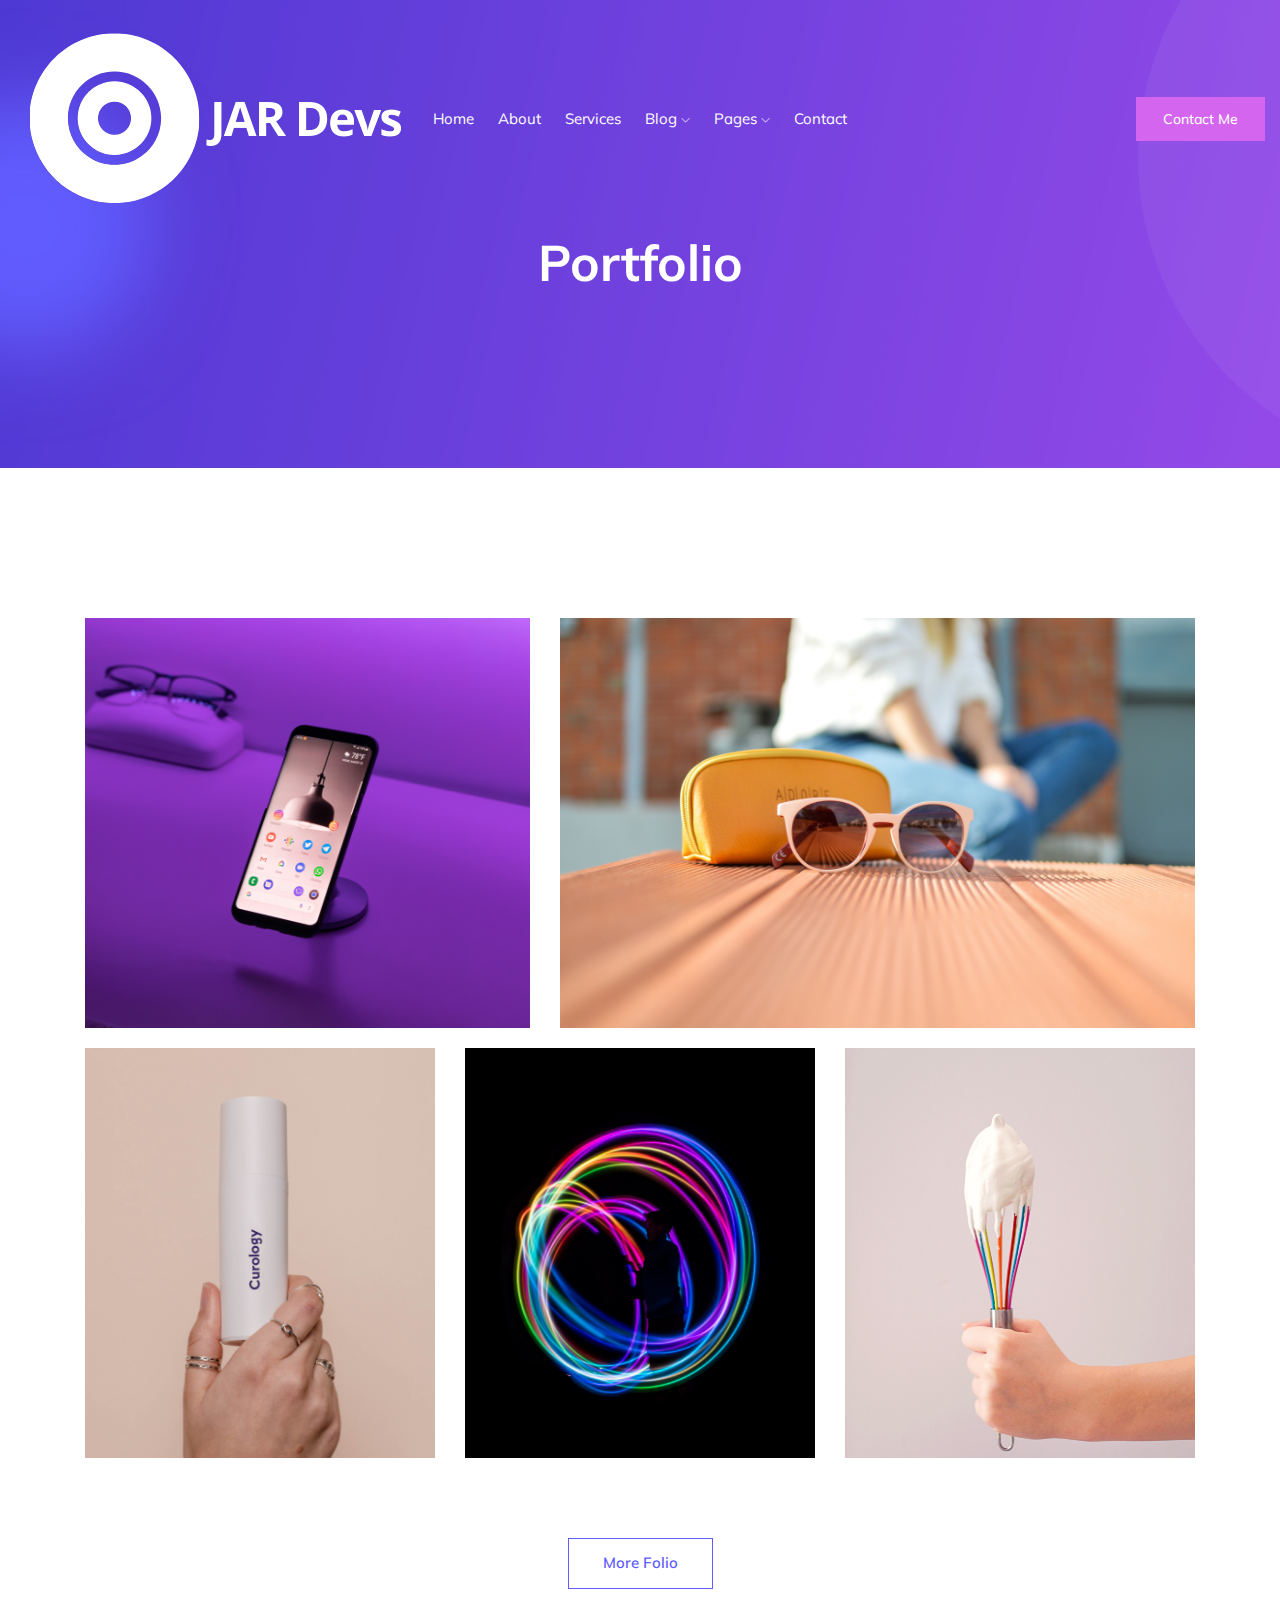
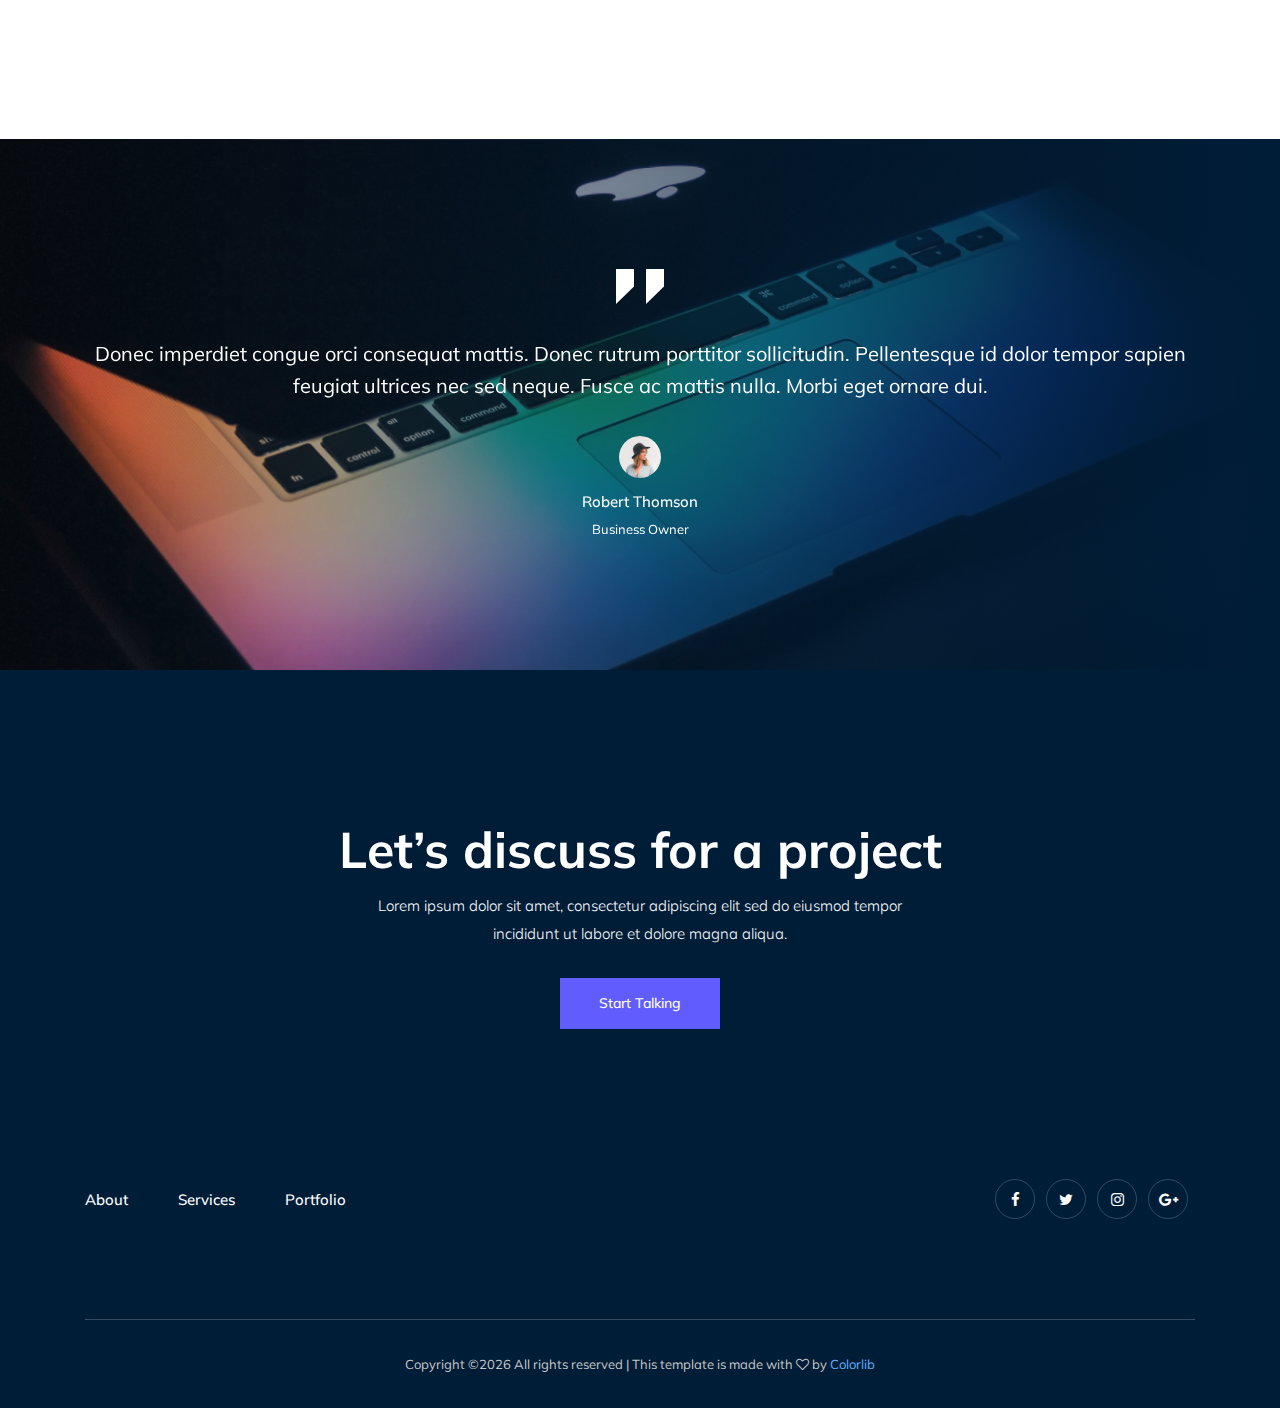
<file: portfolio.html>
<!doctype html>
<html class="no-js" lang="zxx">

<head>
    <meta charset="utf-8">
    <meta http-equiv="x-ua-compatible" content="ie=edge">
    <title>Melan</title>
    <meta name="description" content="">
    <meta name="viewport" content="width=device-width, initial-scale=1">

    <!-- <link rel="manifest" href="site.webmanifest"> -->
    <!-- Place favicon.ico in the root directory -->

    <!-- CSS here -->
    <link rel="stylesheet" href="css/bootstrap.min.css">
    <link rel="stylesheet" href="css/owl.carousel.min.css">
    <link rel="stylesheet" href="css/magnific-popup.css">
    <link rel="stylesheet" href="css/font-awesome.min.css">
    <link rel="stylesheet" href="css/themify-icons.css">
    <link rel="stylesheet" href="css/nice-select.css">
    <link rel="stylesheet" href="css/flaticon.css">
    <link rel="stylesheet" href="css/gijgo.css">
    <link rel="stylesheet" href="css/animate.min.css">
    <link rel="stylesheet" href="css/slick.css">
    <link rel="stylesheet" href="css/slicknav.css">
    <link rel="stylesheet" href="css/style.css">
    <!-- <link rel="stylesheet" href="css/responsive.css"> -->
</head>

<body>
    <!--[if lte IE 9]>
            <p class="browserupgrade">You are using an <strong>outdated</strong> browser. Please <a href="https://browsehappy.com/">upgrade your browser</a> to improve your experience and security.</p>
        <![endif]-->

    <!-- header-start -->
    <header>
        <div class="header-area ">
            <div id="sticky-header" class="main-header-area">
                <div class="container-fluid">
                    <div class="row align-items-center">
                        <div class="col-xl-3 col-lg-2">
                            <div class="logo">
                                <a href="index.html">
                                    <img src="img/logo.png" alt="">
                                </a>
                            </div>
                        </div>
                        <div class="col-xl-6 col-lg-7">
                            <div class="main-menu  d-none d-lg-block">
                                <nav>
                                    <ul id="navigation">
                                        <li><a class="active" href="index.html">home</a></li>
                                        <li><a href="about.html">About</a></li>
                                        <li><a href="services.html">Services</a></li>
                                        <li><a href="#">blog <i class="ti-angle-down"></i></a>
                                            <ul class="submenu">
                                                <li><a href="blog.html">blog</a></li>
                                                <li><a href="single-blog.html">single-blog</a></li>
                                            </ul>
                                        </li>
                                        <li><a href="#">pages <i class="ti-angle-down"></i></a>
                                            <ul class="submenu">
                                                <li><a href="portfolio.html">Portfolio</a></li>
                                                 <li><a href="elements.html">elements</a></li>
                                            </ul>
                                        </li>
                                        <li><a href="contact.html">Contact</a></li>
                                    </ul>
                                </nav>
                            </div>
                        </div>
                        <div class="col-xl-3 col-lg-3 d-none d-lg-block">
                            <div class="Appointment">
                                <div class="book_btn d-none d-lg-block">
                                    <a  href="#">Contact Me</a>
                                </div>
                            </div>
                        </div>
                        <div class="col-12">
                            <div class="mobile_menu d-block d-lg-none"></div>
                        </div>
                    </div>

                </div>
            </div>
        </div>
    </header>
    <!-- header-end -->

    <!-- bradcam_area  -->
    <div class="bradcam_area bradcam_bg_1">
        <div class="container">
            <div class="row">
                <div class="col-xl-12">
                    <div class="bradcam_text text-center">
                        <h3>Portfolio</h3>
                    </div>
                </div>
            </div>
        </div>
    </div>
    <!-- /bradcam_area  -->

    <!-- portfolio_image_area  -->
    <div class="portfolio_image_area dec_margin">
        <div class="container">
            <div class="row">
                <div class="col-xl-5 col-md-5">
                    <div class="single_Portfolio">
                        <div class="portfolio_thumb">
                            <img src="img/portfolio/1.png" alt="">
                        </div>
                        <a href="img/portfolio/1.png" class="popup popup-image"></a>
                        <div class="portfolio_hover">
                            <div class="title">
                                    <h3>Product Design</h3>
                            </div>
                        </div>
                    </div>
                </div>
                <div class="col-xl-7 col-md-7">
                    <div class="single_Portfolio">
                        <div class="portfolio_thumb">
                            <img src="img/portfolio/2.png" alt="">
                        </div>
                        <a href="img/portfolio/2.png" class="popup popup-image"></a>
                        <div class="portfolio_hover">
                            <div class="title">
                                    <h3>Product Design</h3>
                            </div>
                        </div>
                    </div>
                </div>
                <div class="col-xl-4 col-md-6 col-lg-4">
                    <div class="single_Portfolio">
                        <div class="portfolio_thumb">
                            <img src="img/portfolio/3.png" alt="">
                        </div>
                        <a href="img/portfolio/3.png" class="popup popup-image"></a>
                        <div class="portfolio_hover">
                            <div class="title">
                                    <h3>Product Design</h3>
                            </div>
                        </div>
                    </div>
                </div>
                <div class="col-xl-4 col-md-6 col-lg-4">
                    <div class="single_Portfolio">
                        <div class="portfolio_thumb">
                            <img src="img/portfolio/4.png" alt="">
                        </div>
                        <a href="img/portfolio/4.png" class="popup popup-image"></a>
                        <div class="portfolio_hover">
                            <div class="title">
                                    <h3>Product Design</h3>
                            </div>
                        </div>
                    </div>
                </div>
                <div class="col-xl-4 col-md-12 col-lg-4">
                    <div class="single_Portfolio">
                        <div class="portfolio_thumb">
                            <img src="img/portfolio/5.png" alt="">
                        </div>
                        <a href="img/portfolio/5.png" class="popup popup-image"></a>
                        <div class="portfolio_hover">
                            <div class="title">
                                    <h3>Product Design</h3>
                            </div>
                        </div>
                    </div>
                </div>
            </div>
            <div class="row">
                <div class="col-xl-12">
                    <div class="more_portfolio text-center">
                        <a class="line_btn" href="#">More Folio</a>
                    </div>
                </div>
            </div>
        </div>
    </div>
    <!--/ portfolio_image_area  -->
    <!-- testimonial_area  -->
    <div class="testimonial_area ">
            <div class="container">
                <div class="row">
                    <div class="col-xl-12">
                        <div class="testmonial_active owl-carousel">
                            <div class="single_carousel">
                                    <div class="single_testmonial text-center">
                                            <div class="quote">
                                                <img src="img/testmonial/quote.svg" alt="">
                                            </div>
                                            <p>Donec imperdiet congue orci consequat mattis. Donec rutrum porttitor <br> 
                                                    sollicitudin. Pellentesque id dolor tempor sapien feugiat ultrices nec sed neque.  <br>
                                                    Fusce ac mattis nulla. Morbi eget ornare dui. </p>
                                            <div class="testmonial_author">
                                                <div class="thumb">
                                                        <img src="img/testmonial/thumb.png" alt="">
                                                </div>
                                                <h3>Robert Thomson</h3>
                                                <span>Business Owner</span>
                                            </div>
                                        </div>
                            </div>
                            <div class="single_carousel">
                                    <div class="single_testmonial text-center">
                                            <div class="quote">
                                                <img src="img/testmonial/quote.svg" alt="">
                                            </div>
                                            <p>Donec imperdiet congue orci consequat mattis. Donec rutrum porttitor <br> 
                                                    sollicitudin. Pellentesque id dolor tempor sapien feugiat ultrices nec sed neque.  <br>
                                                    Fusce ac mattis nulla. Morbi eget ornare dui. </p>
                                            <div class="testmonial_author">
                                                <div class="thumb">
                                                        <img src="img/testmonial/thumb.png" alt="">
                                                </div>
                                                <h3>Robert Thomson</h3>
                                                <span>Business Owner</span>
                                            </div>
                                        </div>
                            </div>
                            <div class="single_carousel">
                                    <div class="single_testmonial text-center">
                                            <div class="quote">
                                                <img src="img/testmonial/quote.svg" alt="">
                                            </div>
                                            <p>Donec imperdiet congue orci consequat mattis. Donec rutrum porttitor <br> 
                                                    sollicitudin. Pellentesque id dolor tempor sapien feugiat ultrices nec sed neque.  <br>
                                                    Fusce ac mattis nulla. Morbi eget ornare dui. </p>
                                            <div class="testmonial_author">
                                                <div class="thumb">
                                                        <img src="img/testmonial/thumb.png" alt="">
                                                </div>
                                                <h3>Robert Thomson</h3>
                                                <span>Business Owner</span>
                                            </div>
                                        </div>
                            </div>
                        </div>
                    </div>
                </div>
            </div>
        </div>
        <!-- /testimonial_area  -->
    
    <div class="discuss_projects">
        <div class="container">
            <div class="row">
                <div class="col-xl-12">
                    <div class="project_text text-center">
                        <h3>Let’s discuss for a project</h3>
                        <p>Lorem ipsum dolor sit amet, consectetur adipiscing elit sed do eiusmod tempor <br> incididunt ut labore et dolore magna aliqua.</p>
                        <a class="boxed-btn3" href="#">Start Talking</a>
                    </div>
                </div>
            </div>
        </div>
    </div>

    <!-- footer start -->
    <footer class="footer">
        <div class="footer_top">
            <div class="container">
                <div class="row align-items-center">
                    <div class="col-xl-6 col-md-6">
                        <div class="menu_links">
                            <ul>
                                <li><a href="#">About</a></li>
                                <li><a href="#">Services</a></li>
                                <li><a href="#">Portfolio</a></li>
                            </ul>
                        </div>
                    </div>
                    <div class="col-xl-6 col-md-6">
                        <div class="socail_links">
                            <ul>
                                <li><a href="#"> <i class="fa fa-facebook"></i> </a></li>
                                <li><a href="#"> <i class="fa fa-twitter"></i> </a></li>
                                <li><a href="#"> <i class="fa fa-instagram"></i> </a></li>
                                <li><a href="#"> <i class="fa fa-google-plus"></i> </a></li>
                            </ul>
                        </div>
                    </div>
                </div>
            </div>
        </div>
        <div class="copy-right_text">
            <div class="container">
                <div class="footer_border"></div>
                <div class="row">
                    <div class="col-xl-12">
                        <p class="copy_right text-center">
                            <!-- Link back to Colorlib can't be removed. Template is licensed under CC BY 3.0. -->
Copyright &copy;<script>document.write(new Date().getFullYear());</script> All rights reserved | This template is made with <i class="fa fa-heart-o" aria-hidden="true"></i> by <a href="https://colorlib.com" target="_blank">Colorlib</a>
<!-- Link back to Colorlib can't be removed. Template is licensed under CC BY 3.0. -->
                        </p>
                    </div>
                </div>
            </div>
        </div>
    </footer>
    <!--/ footer end  -->

    <!-- JS here -->
    <script src="js/vendor/modernizr-3.5.0.min.js"></script>
    <script src="js/vendor/jquery-1.12.4.min.js"></script>
    <script src="js/popper.min.js"></script>
    <script src="js/bootstrap.min.js"></script>
    <script src="js/owl.carousel.min.js"></script>
    <script src="js/isotope.pkgd.min.js"></script>
    <script src="js/ajax-form.js"></script>
    <script src="js/waypoints.min.js"></script>
    <script src="js/jquery.counterup.min.js"></script>
    <script src="js/imagesloaded.pkgd.min.js"></script>
    <script src="js/scrollIt.js"></script>
    <script src="js/jquery.scrollUp.min.js"></script>
    <script src="js/wow.min.js"></script>
    <script src="js/nice-select.min.js"></script>
    <script src="js/jquery.slicknav.min.js"></script>
    <script src="js/jquery.magnific-popup.min.js"></script>
    <script src="js/plugins.js"></script>
    <script src="js/gijgo.min.js"></script>

    <!--contact js-->
    <script src="js/contact.js"></script>
    <script src="js/jquery.ajaxchimp.min.js"></script>
    <script src="js/jquery.form.js"></script>
    <script src="js/jquery.validate.min.js"></script>
    <script src="js/mail-script.js"></script>

    <script src="js/main.js"></script>
</body>

</html>
</file>
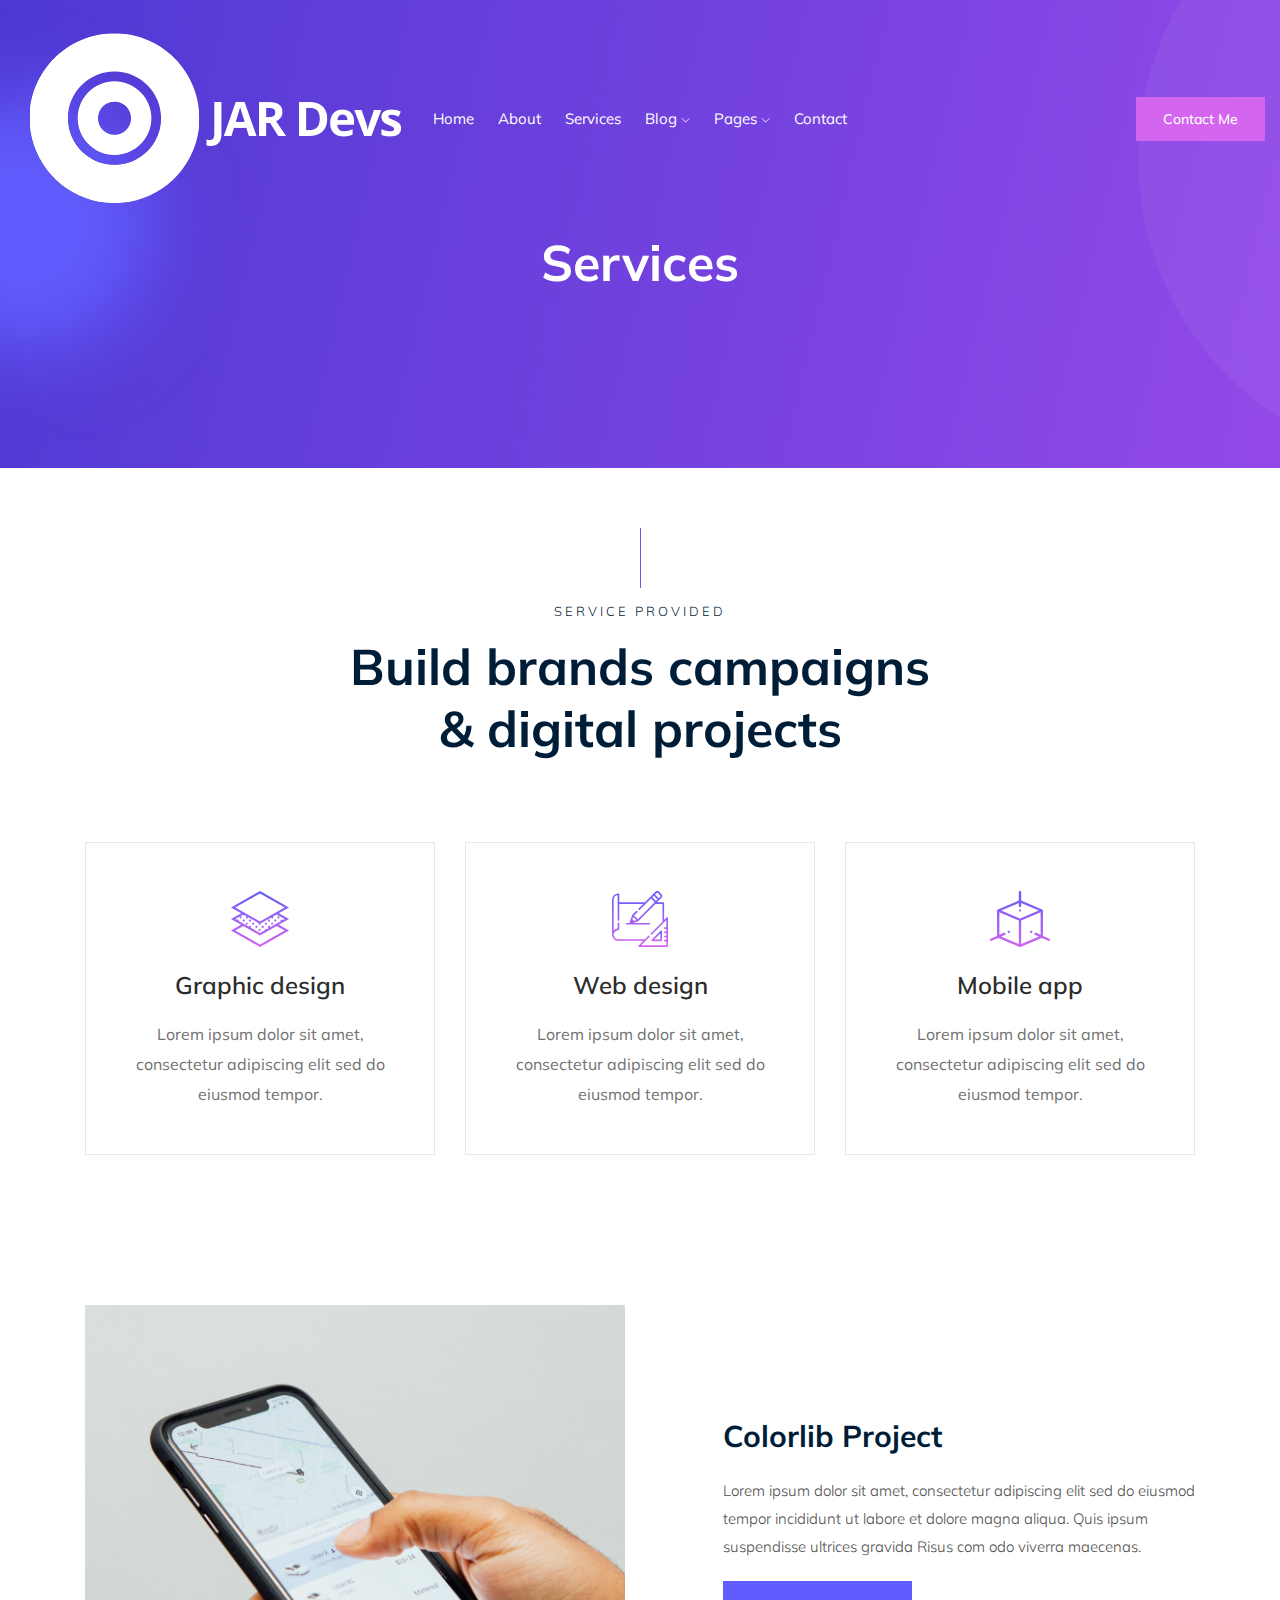
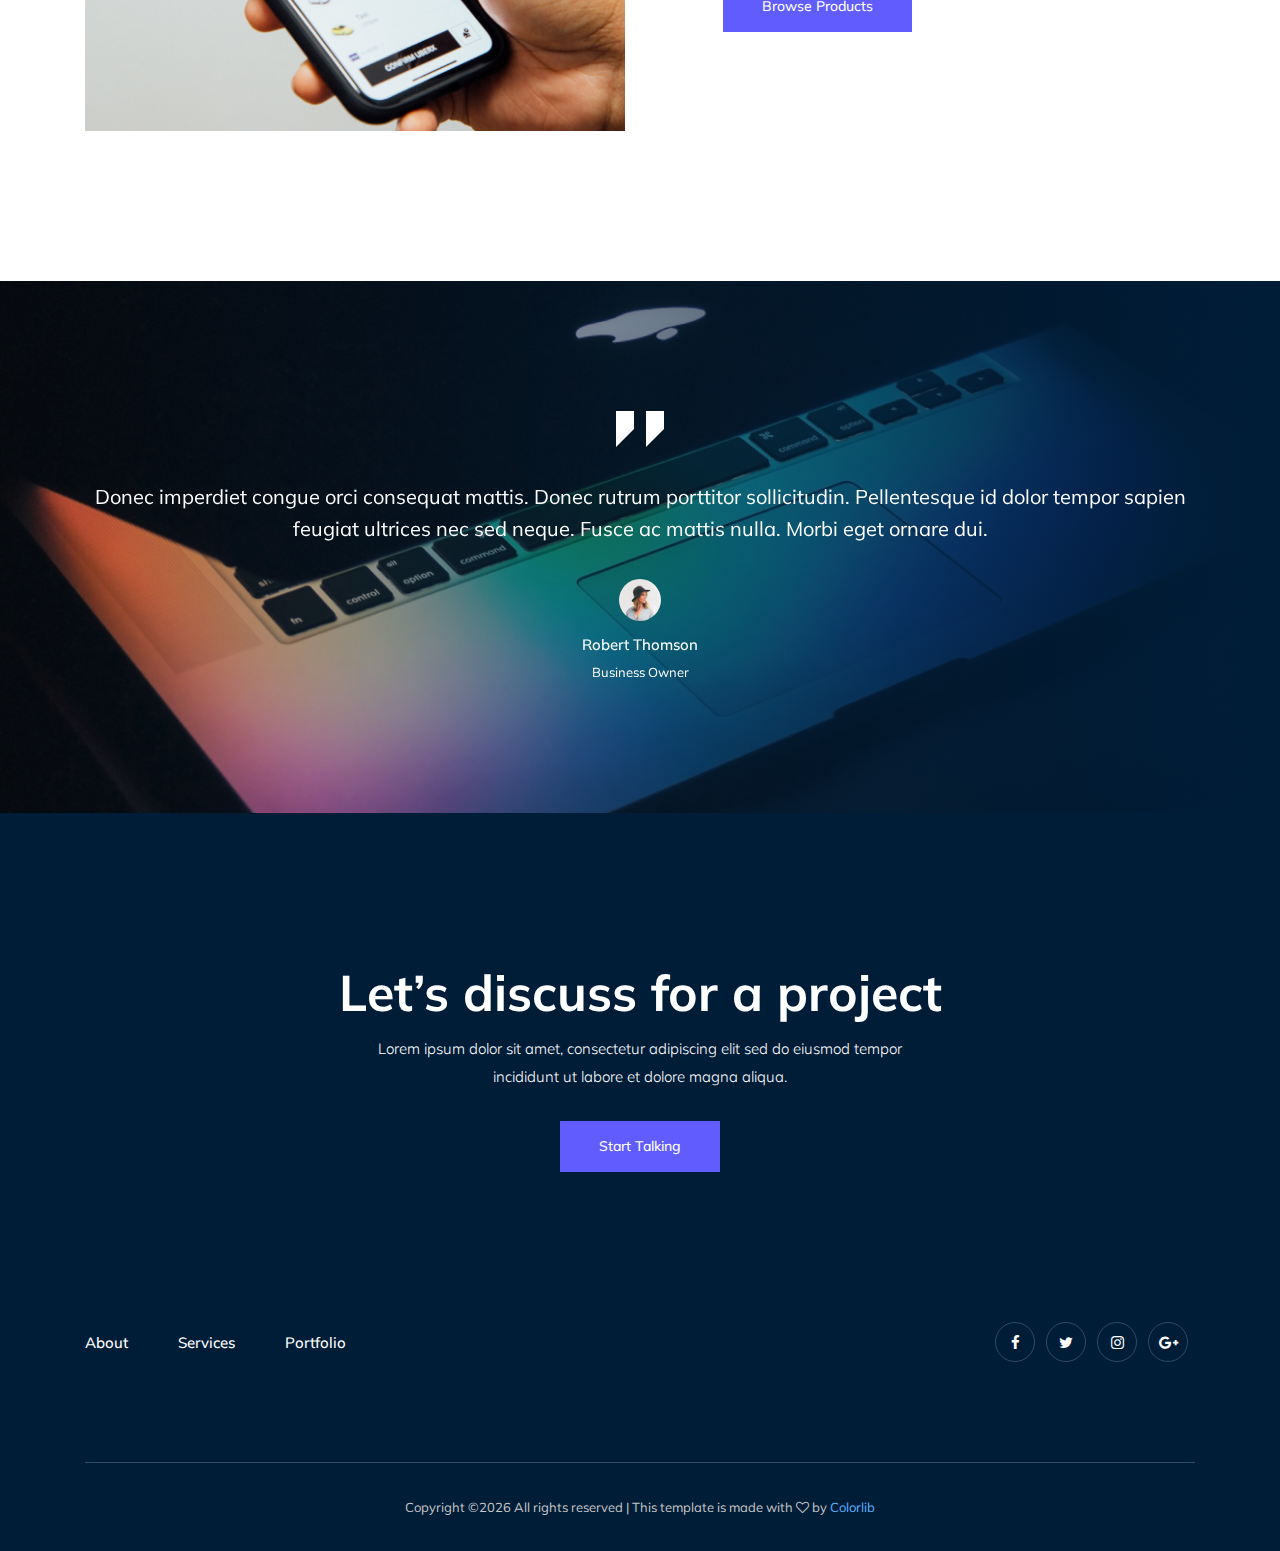
<file: services.html>
<!doctype html>
<html class="no-js" lang="zxx">

<head>
    <meta charset="utf-8">
    <meta http-equiv="x-ua-compatible" content="ie=edge">
    <title>Melan</title>
    <meta name="description" content="">
    <meta name="viewport" content="width=device-width, initial-scale=1">

    <!-- <link rel="manifest" href="site.webmanifest"> -->
    <!-- Place favicon.ico in the root directory -->

    <!-- CSS here -->
    <link rel="stylesheet" href="css/bootstrap.min.css">
    <link rel="stylesheet" href="css/owl.carousel.min.css">
    <link rel="stylesheet" href="css/magnific-popup.css">
    <link rel="stylesheet" href="css/font-awesome.min.css">
    <link rel="stylesheet" href="css/themify-icons.css">
    <link rel="stylesheet" href="css/nice-select.css">
    <link rel="stylesheet" href="css/flaticon.css">
    <link rel="stylesheet" href="css/gijgo.css">
    <link rel="stylesheet" href="css/animate.min.css">
    <link rel="stylesheet" href="css/slick.css">
    <link rel="stylesheet" href="css/slicknav.css">
    <link rel="stylesheet" href="css/style.css">
    <!-- <link rel="stylesheet" href="css/responsive.css"> -->
</head>

<body>
    <!--[if lte IE 9]>
            <p class="browserupgrade">You are using an <strong>outdated</strong> browser. Please <a href="https://browsehappy.com/">upgrade your browser</a> to improve your experience and security.</p>
        <![endif]-->

    <!-- header-start -->
    <header>
        <div class="header-area ">
            <div id="sticky-header" class="main-header-area">
                <div class="container-fluid">
                    <div class="row align-items-center">
                        <div class="col-xl-3 col-lg-2">
                            <div class="logo">
                                <a href="index.html">
                                    <img src="img/logo.png" alt="">
                                </a>
                            </div>
                        </div>
                        <div class="col-xl-6 col-lg-7">
                            <div class="main-menu  d-none d-lg-block">
                                <nav>
                                    <ul id="navigation">
                                        <li><a class="active" href="index.html">home</a></li>
                                        <li><a href="about.html">About</a></li>
                                        <li><a href="services.html">Services</a></li>
                                        <li><a href="#">blog <i class="ti-angle-down"></i></a>
                                            <ul class="submenu">
                                                <li><a href="blog.html">blog</a></li>
                                                <li><a href="single-blog.html">single-blog</a></li>
                                            </ul>
                                        </li>
                                        <li><a href="#">pages <i class="ti-angle-down"></i></a>
                                            <ul class="submenu">
                                                <li><a href="portfolio.html">Portfolio</a></li>
                                                 <li><a href="elements.html">elements</a></li>
                                            </ul>
                                        </li>
                                        <li><a href="contact.html">Contact</a></li>
                                    </ul>
                                </nav>
                            </div>
                        </div>
                        <div class="col-xl-3 col-lg-3 d-none d-lg-block">
                            <div class="Appointment">
                                <div class="book_btn d-none d-lg-block">
                                    <a  href="#">Contact Me</a>
                                </div>
                            </div>
                        </div>
                        <div class="col-12">
                            <div class="mobile_menu d-block d-lg-none"></div>
                        </div>
                    </div>

                </div>
            </div>
        </div>
    </header>
    <!-- header-end -->

    <!-- bradcam_area  -->
    <div class="bradcam_area bradcam_bg_1">
        <div class="container">
            <div class="row">
                <div class="col-xl-12">
                    <div class="bradcam_text text-center">
                        <h3>Services</h3>
                    </div>
                </div>
            </div>
        </div>
    </div>
    <!-- /bradcam_area  -->
    <!-- service_area  -->
    <div class="service_area">
        <div class="container">
            <div class="row">
                <div class="col-xl-12">
                    <div class="section_title text-center mb-65">
                        <span>Service Provided</span>
                        <h3>Build brands campaigns  <br>
                                & digital projects</h3>
                    </div>
                </div>
            </div>
            <div class="row">
                <div class="col-xl-4 col-md-4">
                    <div class="single_service text-center">
                        <div class="icon">
                            <img src="img/svg_icon/1.svg" alt="">
                        </div>
                        <h3>Graphic design</h3>
                        <p>Lorem ipsum dolor sit amet, consectetur adipiscing elit sed do eiusmod tempor.</p>
                    </div>
                </div>
                <div class="col-xl-4 col-md-4">
                    <div class="single_service text-center">
                        <div class="icon">
                            <img src="img/svg_icon/2.svg" alt="">
                        </div>
                        <h3>Web design</h3>
                        <p>Lorem ipsum dolor sit amet, consectetur adipiscing elit sed do eiusmod tempor.</p>
                    </div>
                </div>
                <div class="col-xl-4 col-md-4">
                    <div class="single_service text-center">
                        <div class="icon">
                            <img src="img/svg_icon/3.svg" alt="">
                        </div>
                        <h3>Mobile app</h3>
                        <p>Lorem ipsum dolor sit amet, consectetur adipiscing elit sed do eiusmod tempor.</p>
                    </div>
                </div>
            </div>
        </div>
    </div>
    <!--/ service_area  -->

    <div class="project_area">
        <div class="container">
            <div class="row align-items-center">
                <div class="col-xl-6">
                    <div class="projects_thumb">
                        <img src="img/about/projects.png" alt="">
                    </div>
                </div>
                <div class="col-xl-6">
                    <div class="projects_info">
                        <h3>Colorlib Project</h3>
                        <p>Lorem ipsum dolor sit amet, consectetur adipiscing elit sed do eiusmod tempor incididunt ut labore et dolore magna aliqua. Quis ipsum suspendisse ultrices gravida Risus com odo viverra maecenas.</p>
                        <a href="#" class="boxed-btn3">Browse Products</a>
                    </div>
                </div>
            </div>
        </div>
    </div>

    <!-- testimonial_area  -->
    <div class="testimonial_area ">
            <div class="container">
                <div class="row">
                    <div class="col-xl-12">
                        <div class="testmonial_active owl-carousel">
                            <div class="single_carousel">
                                    <div class="single_testmonial text-center">
                                            <div class="quote">
                                                <img src="img/testmonial/quote.svg" alt="">
                                            </div>
                                            <p>Donec imperdiet congue orci consequat mattis. Donec rutrum porttitor <br> 
                                                    sollicitudin. Pellentesque id dolor tempor sapien feugiat ultrices nec sed neque.  <br>
                                                    Fusce ac mattis nulla. Morbi eget ornare dui. </p>
                                            <div class="testmonial_author">
                                                <div class="thumb">
                                                        <img src="img/testmonial/thumb.png" alt="">
                                                </div>
                                                <h3>Robert Thomson</h3>
                                                <span>Business Owner</span>
                                            </div>
                                        </div>
                            </div>
                            <div class="single_carousel">
                                    <div class="single_testmonial text-center">
                                            <div class="quote">
                                                <img src="img/testmonial/quote.svg" alt="">
                                            </div>
                                            <p>Donec imperdiet congue orci consequat mattis. Donec rutrum porttitor <br> 
                                                    sollicitudin. Pellentesque id dolor tempor sapien feugiat ultrices nec sed neque.  <br>
                                                    Fusce ac mattis nulla. Morbi eget ornare dui. </p>
                                            <div class="testmonial_author">
                                                <div class="thumb">
                                                        <img src="img/testmonial/thumb.png" alt="">
                                                </div>
                                                <h3>Robert Thomson</h3>
                                                <span>Business Owner</span>
                                            </div>
                                        </div>
                            </div>
                            <div class="single_carousel">
                                    <div class="single_testmonial text-center">
                                            <div class="quote">
                                                <img src="img/testmonial/quote.svg" alt="">
                                            </div>
                                            <p>Donec imperdiet congue orci consequat mattis. Donec rutrum porttitor <br> 
                                                    sollicitudin. Pellentesque id dolor tempor sapien feugiat ultrices nec sed neque.  <br>
                                                    Fusce ac mattis nulla. Morbi eget ornare dui. </p>
                                            <div class="testmonial_author">
                                                <div class="thumb">
                                                        <img src="img/testmonial/thumb.png" alt="">
                                                </div>
                                                <h3>Robert Thomson</h3>
                                                <span>Business Owner</span>
                                            </div>
                                        </div>
                            </div>
                        </div>
                    </div>
                </div>
            </div>
        </div>
        <!-- /testimonial_area  -->
    
    <div class="discuss_projects">
        <div class="container">
            <div class="row">
                <div class="col-xl-12">
                    <div class="project_text text-center">
                        <h3>Let’s discuss for a project</h3>
                        <p>Lorem ipsum dolor sit amet, consectetur adipiscing elit sed do eiusmod tempor <br> incididunt ut labore et dolore magna aliqua.</p>
                        <a class="boxed-btn3" href="#">Start Talking</a>
                    </div>
                </div>
            </div>
        </div>
    </div>

    <!-- footer start -->
    <footer class="footer">
        <div class="footer_top">
            <div class="container">
                <div class="row align-items-center">
                    <div class="col-xl-6 col-md-6">
                        <div class="menu_links">
                            <ul>
                                <li><a href="#">About</a></li>
                                <li><a href="#">Services</a></li>
                                <li><a href="#">Portfolio</a></li>
                            </ul>
                        </div>
                    </div>
                    <div class="col-xl-6 col-md-6">
                        <div class="socail_links">
                            <ul>
                                <li><a href="#"> <i class="fa fa-facebook"></i> </a></li>
                                <li><a href="#"> <i class="fa fa-twitter"></i> </a></li>
                                <li><a href="#"> <i class="fa fa-instagram"></i> </a></li>
                                <li><a href="#"> <i class="fa fa-google-plus"></i> </a></li>
                            </ul>
                        </div>
                    </div>
                </div>
            </div>
        </div>
        <div class="copy-right_text">
            <div class="container">
                <div class="footer_border"></div>
                <div class="row">
                    <div class="col-xl-12">
                        <p class="copy_right text-center">
                            <!-- Link back to Colorlib can't be removed. Template is licensed under CC BY 3.0. -->
Copyright &copy;<script>document.write(new Date().getFullYear());</script> All rights reserved | This template is made with <i class="fa fa-heart-o" aria-hidden="true"></i> by <a href="https://colorlib.com" target="_blank">Colorlib</a>
<!-- Link back to Colorlib can't be removed. Template is licensed under CC BY 3.0. -->
                        </p>
                    </div>
                </div>
            </div>
        </div>
    </footer>
    <!--/ footer end  -->

    <!-- JS here -->
    <script src="js/vendor/modernizr-3.5.0.min.js"></script>
    <script src="js/vendor/jquery-1.12.4.min.js"></script>
    <script src="js/popper.min.js"></script>
    <script src="js/bootstrap.min.js"></script>
    <script src="js/owl.carousel.min.js"></script>
    <script src="js/isotope.pkgd.min.js"></script>
    <script src="js/ajax-form.js"></script>
    <script src="js/waypoints.min.js"></script>
    <script src="js/jquery.counterup.min.js"></script>
    <script src="js/imagesloaded.pkgd.min.js"></script>
    <script src="js/scrollIt.js"></script>
    <script src="js/jquery.scrollUp.min.js"></script>
    <script src="js/wow.min.js"></script>
    <script src="js/nice-select.min.js"></script>
    <script src="js/jquery.slicknav.min.js"></script>
    <script src="js/jquery.magnific-popup.min.js"></script>
    <script src="js/plugins.js"></script>
    <script src="js/gijgo.min.js"></script>

    <!--contact js-->
    <script src="js/contact.js"></script>
    <script src="js/jquery.ajaxchimp.min.js"></script>
    <script src="js/jquery.form.js"></script>
    <script src="js/jquery.validate.min.js"></script>
    <script src="js/mail-script.js"></script>

    <script src="js/main.js"></script>
</body>

</html>
</file>
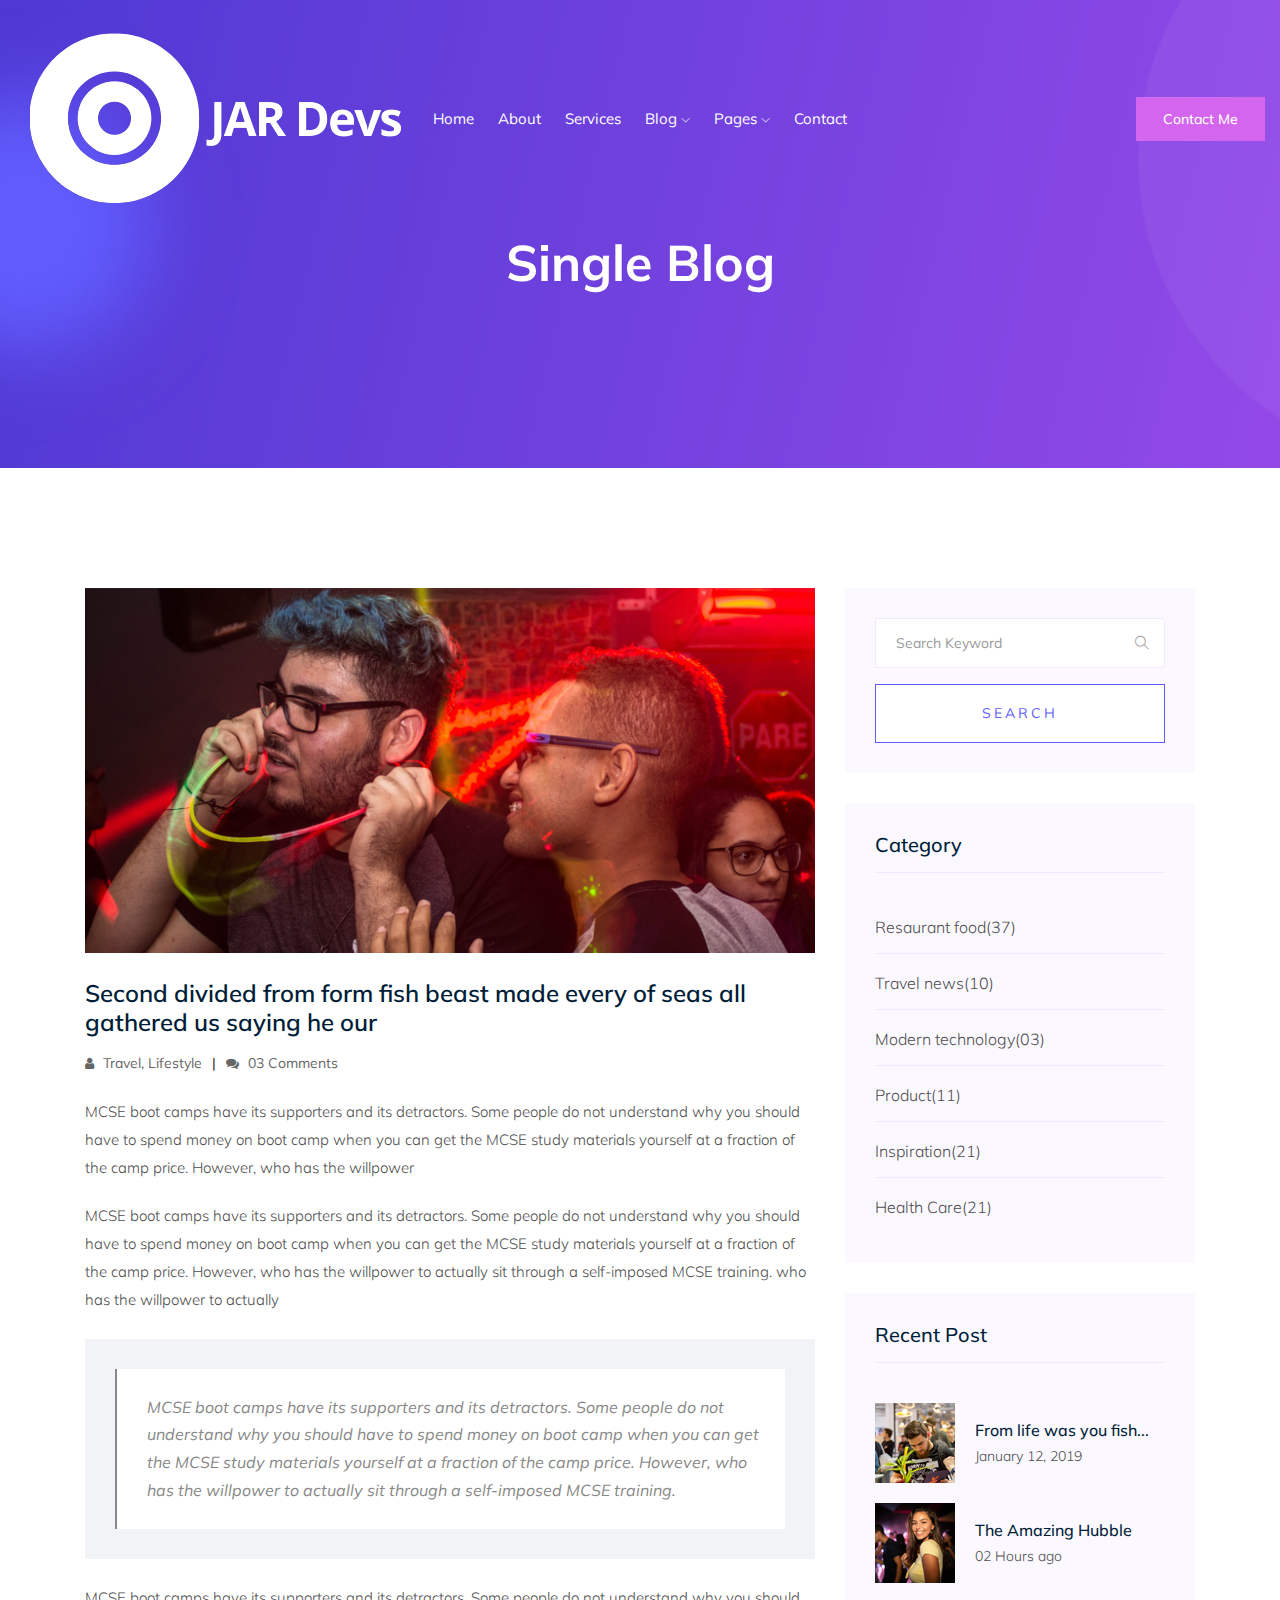
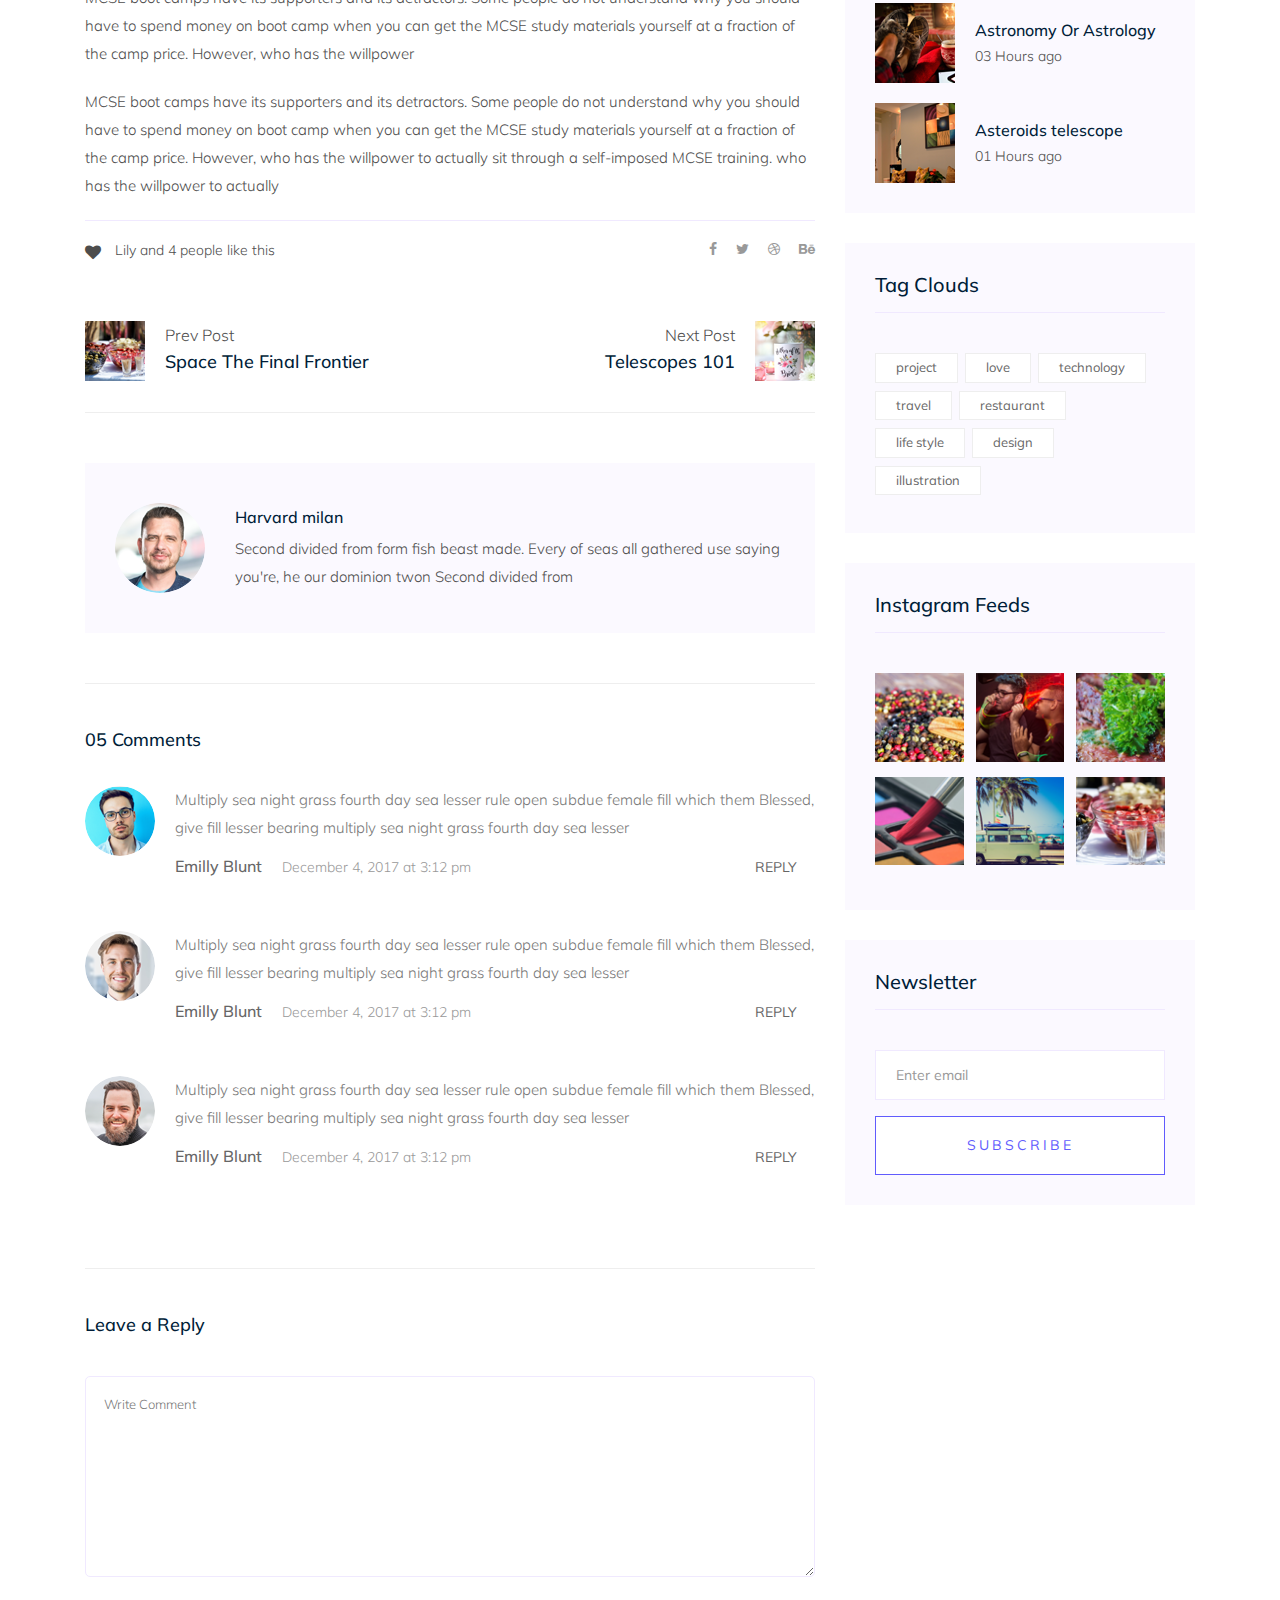
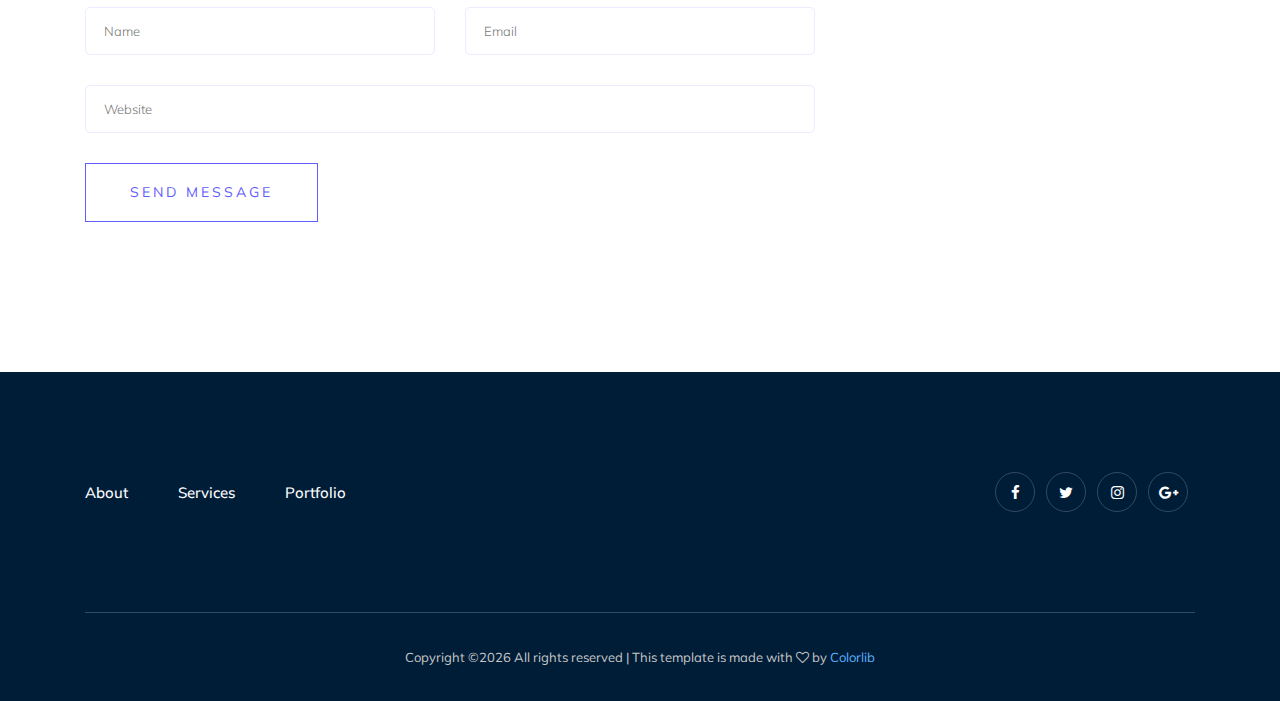
<file: single-blog.html>
<!doctype html>
<html class="no-js" lang="zxx">

<head>
   <meta charset="utf-8">
   <meta http-equiv="x-ua-compatible" content="ie=edge">
   <title>Melan</title>
   <meta name="description" content="">
   <meta name="viewport" content="width=device-width, initial-scale=1">

   <!-- <link rel="manifest" href="site.webmanifest"> -->
   <!-- Place favicon.ico in the root directory -->

   <!-- CSS here -->
   <link rel="stylesheet" href="css/bootstrap.min.css">
   <link rel="stylesheet" href="css/owl.carousel.min.css">
   <link rel="stylesheet" href="css/magnific-popup.css">
   <link rel="stylesheet" href="css/font-awesome.min.css">
   <link rel="stylesheet" href="css/themify-icons.css">
   <link rel="stylesheet" href="css/nice-select.css">
   <link rel="stylesheet" href="css/flaticon.css">
   <link rel="stylesheet" href="css/gijgo.css">
   <link rel="stylesheet" href="css/animate.min.css">
   <link rel="stylesheet" href="css/slicknav.css">
   <link rel="stylesheet" href="css/style.css">
   <!-- <link rel="stylesheet" href="css/responsive.css"> -->
</head>

<body>
   <!--[if lte IE 9]>
            <p class="browserupgrade">You are using an <strong>outdated</strong> browser. Please <a href="https://browsehappy.com/">upgrade your browser</a> to improve your experience and security.</p>
        <![endif]-->
    <!-- header-start -->
    <header>
         <div class="header-area ">
             <div id="sticky-header" class="main-header-area">
                 <div class="container-fluid">
                     <div class="row align-items-center">
                         <div class="col-xl-3 col-lg-2">
                             <div class="logo">
                                 <a href="index.html">
                                     <img src="img/logo.png" alt="">
                                 </a>
                             </div>
                         </div>
                         <div class="col-xl-6 col-lg-7">
                             <div class="main-menu  d-none d-lg-block">
                                 <nav>
                                     <ul id="navigation">
                                         <li><a class="active" href="index.html">home</a></li>
                                         <li><a href="about.html">About</a></li>
                                         <li><a href="services.html">Services</a></li>
                                         <li><a href="#">blog <i class="ti-angle-down"></i></a>
                                             <ul class="submenu">
                                                 <li><a href="blog.html">blog</a></li>
                                                 <li><a href="single-blog.html">single-blog</a></li>
                                             </ul>
                                         </li>
                                         <li><a href="#">pages <i class="ti-angle-down"></i></a>
                                             <ul class="submenu">
                                                  <li><a href="elements.html">elements</a></li>
                                             </ul>
                                         </li>
                                         <li><a href="contact.html">Contact</a></li>
                                     </ul>
                                 </nav>
                             </div>
                         </div>
                         <div class="col-xl-3 col-lg-3 d-none d-lg-block">
                             <div class="Appointment">
                                 <div class="book_btn d-none d-lg-block">
                                     <a  href="#">Contact Me</a>
                                 </div>
                             </div>
                         </div>
                         <div class="col-12">
                             <div class="mobile_menu d-block d-lg-none"></div>
                         </div>
                     </div>
 
                 </div>
             </div>
         </div>
     </header>
     <!-- header-end -->
 
     <!-- bradcam_area  -->
     <div class="bradcam_area bradcam_bg_1">
         <div class="container">
             <div class="row">
                 <div class="col-xl-12">
                     <div class="bradcam_text text-center">
                         <h3>Single Blog</h3>
                     </div>
                 </div>
             </div>
         </div>
     </div>
     <!-- /bradcam_area  -->

   <!--================Blog Area =================-->
   <section class="blog_area single-post-area section-padding">
      <div class="container">
         <div class="row">
            <div class="col-lg-8 posts-list">
               <div class="single-post">
                  <div class="feature-img">
                     <img class="img-fluid" src="img/blog/single_blog_1.png" alt="">
                  </div>
                  <div class="blog_details">
                     <h2>Second divided from form fish beast made every of seas
                        all gathered us saying he our
                     </h2>
                     <ul class="blog-info-link mt-3 mb-4">
                        <li><a href="#"><i class="fa fa-user"></i> Travel, Lifestyle</a></li>
                        <li><a href="#"><i class="fa fa-comments"></i> 03 Comments</a></li>
                     </ul>
                     <p class="excert">
                        MCSE boot camps have its supporters and its detractors. Some people do not understand why you
                        should have to spend money on boot camp when you can get the MCSE study materials yourself at a
                        fraction of the camp price. However, who has the willpower
                     </p>
                     <p>
                        MCSE boot camps have its supporters and its detractors. Some people do not understand why you
                        should have to spend money on boot camp when you can get the MCSE study materials yourself at a
                        fraction of the camp price. However, who has the willpower to actually sit through a
                        self-imposed MCSE training. who has the willpower to actually
                     </p>
                     <div class="quote-wrapper">
                        <div class="quotes">
                           MCSE boot camps have its supporters and its detractors. Some people do not understand why you
                           should have to spend money on boot camp when you can get the MCSE study materials yourself at
                           a fraction of the camp price. However, who has the willpower to actually sit through a
                           self-imposed MCSE training.
                        </div>
                     </div>
                     <p>
                        MCSE boot camps have its supporters and its detractors. Some people do not understand why you
                        should have to spend money on boot camp when you can get the MCSE study materials yourself at a
                        fraction of the camp price. However, who has the willpower
                     </p>
                     <p>
                        MCSE boot camps have its supporters and its detractors. Some people do not understand why you
                        should have to spend money on boot camp when you can get the MCSE study materials yourself at a
                        fraction of the camp price. However, who has the willpower to actually sit through a
                        self-imposed MCSE training. who has the willpower to actually
                     </p>
                  </div>
               </div>
               <div class="navigation-top">
                  <div class="d-sm-flex justify-content-between text-center">
                     <p class="like-info"><span class="align-middle"><i class="fa fa-heart"></i></span> Lily and 4
                        people like this</p>
                     <div class="col-sm-4 text-center my-2 my-sm-0">
                        <!-- <p class="comment-count"><span class="align-middle"><i class="fa fa-comment"></i></span> 06 Comments</p> -->
                     </div>
                     <ul class="social-icons">
                        <li><a href="#"><i class="fa fa-facebook-f"></i></a></li>
                        <li><a href="#"><i class="fa fa-twitter"></i></a></li>
                        <li><a href="#"><i class="fa fa-dribbble"></i></a></li>
                        <li><a href="#"><i class="fa fa-behance"></i></a></li>
                     </ul>
                  </div>
                  <div class="navigation-area">
                     <div class="row">
                        <div
                           class="col-lg-6 col-md-6 col-12 nav-left flex-row d-flex justify-content-start align-items-center">
                           <div class="thumb">
                              <a href="#">
                                 <img class="img-fluid" src="img/post/preview.png" alt="">
                              </a>
                           </div>
                           <div class="arrow">
                              <a href="#">
                                 <span class="lnr text-white ti-arrow-left"></span>
                              </a>
                           </div>
                           <div class="detials">
                              <p>Prev Post</p>
                              <a href="#">
                                 <h4>Space The Final Frontier</h4>
                              </a>
                           </div>
                        </div>
                        <div
                           class="col-lg-6 col-md-6 col-12 nav-right flex-row d-flex justify-content-end align-items-center">
                           <div class="detials">
                              <p>Next Post</p>
                              <a href="#">
                                 <h4>Telescopes 101</h4>
                              </a>
                           </div>
                           <div class="arrow">
                              <a href="#">
                                 <span class="lnr text-white ti-arrow-right"></span>
                              </a>
                           </div>
                           <div class="thumb">
                              <a href="#">
                                 <img class="img-fluid" src="img/post/next.png" alt="">
                              </a>
                           </div>
                        </div>
                     </div>
                  </div>
               </div>
               <div class="blog-author">
                  <div class="media align-items-center">
                     <img src="img/blog/author.png" alt="">
                     <div class="media-body">
                        <a href="#">
                           <h4>Harvard milan</h4>
                        </a>
                        <p>Second divided from form fish beast made. Every of seas all gathered use saying you're, he
                           our dominion twon Second divided from</p>
                     </div>
                  </div>
               </div>
               <div class="comments-area">
                  <h4>05 Comments</h4>
                  <div class="comment-list">
                     <div class="single-comment justify-content-between d-flex">
                        <div class="user justify-content-between d-flex">
                           <div class="thumb">
                              <img src="img/comment/comment_1.png" alt="">
                           </div>
                           <div class="desc">
                              <p class="comment">
                                 Multiply sea night grass fourth day sea lesser rule open subdue female fill which them
                                 Blessed, give fill lesser bearing multiply sea night grass fourth day sea lesser
                              </p>
                              <div class="d-flex justify-content-between">
                                 <div class="d-flex align-items-center">
                                    <h5>
                                       <a href="#">Emilly Blunt</a>
                                    </h5>
                                    <p class="date">December 4, 2017 at 3:12 pm </p>
                                 </div>
                                 <div class="reply-btn">
                                    <a href="#" class="btn-reply text-uppercase">reply</a>
                                 </div>
                              </div>
                           </div>
                        </div>
                     </div>
                  </div>
                  <div class="comment-list">
                     <div class="single-comment justify-content-between d-flex">
                        <div class="user justify-content-between d-flex">
                           <div class="thumb">
                              <img src="img/comment/comment_2.png" alt="">
                           </div>
                           <div class="desc">
                              <p class="comment">
                                 Multiply sea night grass fourth day sea lesser rule open subdue female fill which them
                                 Blessed, give fill lesser bearing multiply sea night grass fourth day sea lesser
                              </p>
                              <div class="d-flex justify-content-between">
                                 <div class="d-flex align-items-center">
                                    <h5>
                                       <a href="#">Emilly Blunt</a>
                                    </h5>
                                    <p class="date">December 4, 2017 at 3:12 pm </p>
                                 </div>
                                 <div class="reply-btn">
                                    <a href="#" class="btn-reply text-uppercase">reply</a>
                                 </div>
                              </div>
                           </div>
                        </div>
                     </div>
                  </div>
                  <div class="comment-list">
                     <div class="single-comment justify-content-between d-flex">
                        <div class="user justify-content-between d-flex">
                           <div class="thumb">
                              <img src="img/comment/comment_3.png" alt="">
                           </div>
                           <div class="desc">
                              <p class="comment">
                                 Multiply sea night grass fourth day sea lesser rule open subdue female fill which them
                                 Blessed, give fill lesser bearing multiply sea night grass fourth day sea lesser
                              </p>
                              <div class="d-flex justify-content-between">
                                 <div class="d-flex align-items-center">
                                    <h5>
                                       <a href="#">Emilly Blunt</a>
                                    </h5>
                                    <p class="date">December 4, 2017 at 3:12 pm </p>
                                 </div>
                                 <div class="reply-btn">
                                    <a href="#" class="btn-reply text-uppercase">reply</a>
                                 </div>
                              </div>
                           </div>
                        </div>
                     </div>
                  </div>
               </div>
               <div class="comment-form">
                  <h4>Leave a Reply</h4>
                  <form class="form-contact comment_form" action="#" id="commentForm">
                     <div class="row">
                        <div class="col-12">
                           <div class="form-group">
                              <textarea class="form-control w-100" name="comment" id="comment" cols="30" rows="9"
                                 placeholder="Write Comment"></textarea>
                           </div>
                        </div>
                        <div class="col-sm-6">
                           <div class="form-group">
                              <input class="form-control" name="name" id="name" type="text" placeholder="Name">
                           </div>
                        </div>
                        <div class="col-sm-6">
                           <div class="form-group">
                              <input class="form-control" name="email" id="email" type="email" placeholder="Email">
                           </div>
                        </div>
                        <div class="col-12">
                           <div class="form-group">
                              <input class="form-control" name="website" id="website" type="text" placeholder="Website">
                           </div>
                        </div>
                     </div>
                     <div class="form-group">
                        <button type="submit" class="button button-contactForm btn_1 boxed-btn">Send Message</button>
                     </div>
                  </form>
               </div>
            </div>
            <div class="col-lg-4">
               <div class="blog_right_sidebar">
                  <aside class="single_sidebar_widget search_widget">
                     <form action="#">
                        <div class="form-group">
                           <div class="input-group mb-3">
                              <input type="text" class="form-control" placeholder='Search Keyword'
                                 onfocus="this.placeholder = ''" onblur="this.placeholder = 'Search Keyword'">
                              <div class="input-group-append">
                                 <button class="btn" type="button"><i class="ti-search"></i></button>
                              </div>
                           </div>
                        </div>
                        <button class="button rounded-0 primary-bg text-white w-100 btn_1 boxed-btn"
                           type="submit">Search</button>
                     </form>
                  </aside>
                  <aside class="single_sidebar_widget post_category_widget">
                     <h4 class="widget_title">Category</h4>
                     <ul class="list cat-list">
                        <li>
                           <a href="#" class="d-flex">
                              <p>Resaurant food</p>
                              <p>(37)</p>
                           </a>
                        </li>
                        <li>
                           <a href="#" class="d-flex">
                              <p>Travel news</p>
                              <p>(10)</p>
                           </a>
                        </li>
                        <li>
                           <a href="#" class="d-flex">
                              <p>Modern technology</p>
                              <p>(03)</p>
                           </a>
                        </li>
                        <li>
                           <a href="#" class="d-flex">
                              <p>Product</p>
                              <p>(11)</p>
                           </a>
                        </li>
                        <li>
                           <a href="#" class="d-flex">
                              <p>Inspiration</p>
                              <p>(21)</p>
                           </a>
                        </li>
                        <li>
                           <a href="#" class="d-flex">
                              <p>Health Care</p>
                              <p>(21)</p>
                           </a>
                        </li>
                     </ul>
                  </aside>
                  <aside class="single_sidebar_widget popular_post_widget">
                     <h3 class="widget_title">Recent Post</h3>
                     <div class="media post_item">
                        <img src="img/post/post_1.png" alt="post">
                        <div class="media-body">
                           <a href="single-blog.html">
                              <h3>From life was you fish...</h3>
                           </a>
                           <p>January 12, 2019</p>
                        </div>
                     </div>
                     <div class="media post_item">
                        <img src="img/post/post_2.png" alt="post">
                        <div class="media-body">
                           <a href="single-blog.html">
                              <h3>The Amazing Hubble</h3>
                           </a>
                           <p>02 Hours ago</p>
                        </div>
                     </div>
                     <div class="media post_item">
                        <img src="img/post/post_3.png" alt="post">
                        <div class="media-body">
                           <a href="single-blog.html">
                              <h3>Astronomy Or Astrology</h3>
                           </a>
                           <p>03 Hours ago</p>
                        </div>
                     </div>
                     <div class="media post_item">
                        <img src="img/post/post_4.png" alt="post">
                        <div class="media-body">
                           <a href="single-blog.html">
                              <h3>Asteroids telescope</h3>
                           </a>
                           <p>01 Hours ago</p>
                        </div>
                     </div>
                  </aside>
                  <aside class="single_sidebar_widget tag_cloud_widget">
                     <h4 class="widget_title">Tag Clouds</h4>
                     <ul class="list">
                        <li>
                           <a href="#">project</a>
                        </li>
                        <li>
                           <a href="#">love</a>
                        </li>
                        <li>
                           <a href="#">technology</a>
                        </li>
                        <li>
                           <a href="#">travel</a>
                        </li>
                        <li>
                           <a href="#">restaurant</a>
                        </li>
                        <li>
                           <a href="#">life style</a>
                        </li>
                        <li>
                           <a href="#">design</a>
                        </li>
                        <li>
                           <a href="#">illustration</a>
                        </li>
                     </ul>
                  </aside>
                  <aside class="single_sidebar_widget instagram_feeds">
                     <h4 class="widget_title">Instagram Feeds</h4>
                     <ul class="instagram_row flex-wrap">
                        <li>
                           <a href="#">
                              <img class="img-fluid" src="img/post/post_5.png" alt="">
                           </a>
                        </li>
                        <li>
                           <a href="#">
                              <img class="img-fluid" src="img/post/post_6.png" alt="">
                           </a>
                        </li>
                        <li>
                           <a href="#">
                              <img class="img-fluid" src="img/post/post_7.png" alt="">
                           </a>
                        </li>
                        <li>
                           <a href="#">
                              <img class="img-fluid" src="img/post/post_8.png" alt="">
                           </a>
                        </li>
                        <li>
                           <a href="#">
                              <img class="img-fluid" src="img/post/post_9.png" alt="">
                           </a>
                        </li>
                        <li>
                           <a href="#">
                              <img class="img-fluid" src="img/post/post_10.png" alt="">
                           </a>
                        </li>
                     </ul>
                  </aside>
                  <aside class="single_sidebar_widget newsletter_widget">
                     <h4 class="widget_title">Newsletter</h4>
                     <form action="#">
                        <div class="form-group">
                           <input type="email" class="form-control" onfocus="this.placeholder = ''"
                              onblur="this.placeholder = 'Enter email'" placeholder='Enter email' required>
                        </div>
                        <button class="button rounded-0 primary-bg text-white w-100 btn_1 boxed-btn"
                           type="submit">Subscribe</button>
                     </form>
                  </aside>
               </div>
            </div>
         </div>
      </div>
   </section>
   <!--================ Blog Area end =================-->

 
     <!-- footer start -->
     <footer class="footer">
         <div class="footer_top">
             <div class="container">
                 <div class="row align-items-center">
                     <div class="col-xl-6 col-md-6">
                         <div class="menu_links">
                             <ul>
                                 <li><a href="#">About</a></li>
                                 <li><a href="#">Services</a></li>
                                 <li><a href="#">Portfolio</a></li>
                             </ul>
                         </div>
                     </div>
                     <div class="col-xl-6 col-md-6">
                         <div class="socail_links">
                             <ul>
                                 <li><a href="#"> <i class="fa fa-facebook"></i> </a></li>
                                 <li><a href="#"> <i class="fa fa-twitter"></i> </a></li>
                                 <li><a href="#"> <i class="fa fa-instagram"></i> </a></li>
                                 <li><a href="#"> <i class="fa fa-google-plus"></i> </a></li>
                             </ul>
                         </div>
                     </div>
                 </div>
             </div>
         </div>
         <div class="copy-right_text">
             <div class="container">
                 <div class="footer_border"></div>
                 <div class="row">
                     <div class="col-xl-12">
                         <p class="copy_right text-center">
                             <!-- Link back to Colorlib can't be removed. Template is licensed under CC BY 3.0. -->
Copyright &copy;<script>document.write(new Date().getFullYear());</script> All rights reserved | This template is made with <i class="fa fa-heart-o" aria-hidden="true"></i> by <a href="https://colorlib.com" target="_blank">Colorlib</a>
<!-- Link back to Colorlib can't be removed. Template is licensed under CC BY 3.0. -->
                         </p>
                     </div>
                 </div>
             </div>
         </div>
     </footer>
     <!--/ footer end  -->


   <!-- JS here -->
   <script src="js/vendor/modernizr-3.5.0.min.js"></script>
   <script src="js/vendor/jquery-1.12.4.min.js"></script>
   <script src="js/popper.min.js"></script>
   <script src="js/bootstrap.min.js"></script>
   <script src="js/owl.carousel.min.js"></script>
   <script src="js/isotope.pkgd.min.js"></script>
   <script src="js/ajax-form.js"></script>
   <script src="js/waypoints.min.js"></script>
   <script src="js/jquery.counterup.min.js"></script>
   <script src="js/imagesloaded.pkgd.min.js"></script>
   <script src="js/scrollIt.js"></script>
   <script src="js/jquery.scrollUp.min.js"></script>
   <script src="js/wow.min.js"></script>
   <script src="js/nice-select.min.js"></script>
   <script src="js/jquery.slicknav.min.js"></script>
   <script src="js/jquery.magnific-popup.min.js"></script>
   <script src="js/plugins.js"></script>
   <script src="js/gijgo.min.js"></script>

   <!--contact js-->
   <script src="js/contact.js"></script>
   <script src="js/jquery.ajaxchimp.min.js"></script>
   <script src="js/jquery.form.js"></script>
   <script src="js/jquery.validate.min.js"></script>
   <script src="js/mail-script.js"></script>

   <script src="js/main.js"></script>
</body>

</html>
</file>
<file: css/themify-icons.css>
@font-face {
	font-family: 'themify';
	src:url('../fonts/themify.eot?-fvbane');
	src:url('../fonts/themify.eot?#iefix-fvbane') format('embedded-opentype'),
		url('../fonts/themify.woff?-fvbane') format('woff'),
		url('../fonts/themify.ttf?-fvbane') format('truetype'),
		url('../fonts/themify.svg?-fvbane#themify') format('svg');
	font-weight: normal;
	font-style: normal;
}

[class^="ti-"], [class*=" ti-"] {
	font-family: 'themify';
	/* speak: none; */
	font-style: normal;
	font-weight: normal;
	font-variant: normal;
	text-transform: none;
	line-height: 1;

	/* Better Font Rendering =========== */
	-webkit-font-smoothing: antialiased;
	-moz-osx-font-smoothing: grayscale;
}

.ti-wand:before {
	content: "\e600";
}
.ti-volume:before {
	content: "\e601";
}
.ti-user:before {
	content: "\e602";
}
.ti-unlock:before {
	content: "\e603";
}
.ti-unlink:before {
	content: "\e604";
}
.ti-trash:before {
	content: "\e605";
}
.ti-thought:before {
	content: "\e606";
}
.ti-target:before {
	content: "\e607";
}
.ti-tag:before {
	content: "\e608";
}
.ti-tablet:before {
	content: "\e609";
}
.ti-star:before {
	content: "\e60a";
}
.ti-spray:before {
	content: "\e60b";
}
.ti-signal:before {
	content: "\e60c";
}
.ti-shopping-cart:before {
	content: "\e60d";
}
.ti-shopping-cart-full:before {
	content: "\e60e";
}
.ti-settings:before {
	content: "\e60f";
}
.ti-search:before {
	content: "\e610";
}
.ti-zoom-in:before {
	content: "\e611";
}
.ti-zoom-out:before {
	content: "\e612";
}
.ti-cut:before {
	content: "\e613";
}
.ti-ruler:before {
	content: "\e614";
}
.ti-ruler-pencil:before {
	content: "\e615";
}
.ti-ruler-alt:before {
	content: "\e616";
}
.ti-bookmark:before {
	content: "\e617";
}
.ti-bookmark-alt:before {
	content: "\e618";
}
.ti-reload:before {
	content: "\e619";
}
.ti-plus:before {
	content: "\e61a";
}
.ti-pin:before {
	content: "\e61b";
}
.ti-pencil:before {
	content: "\e61c";
}
.ti-pencil-alt:before {
	content: "\e61d";
}
.ti-paint-roller:before {
	content: "\e61e";
}
.ti-paint-bucket:before {
	content: "\e61f";
}
.ti-na:before {
	content: "\e620";
}
.ti-mobile:before {
	content: "\e621";
}
.ti-minus:before {
	content: "\e622";
}
.ti-medall:before {
	content: "\e623";
}
.ti-medall-alt:before {
	content: "\e624";
}
.ti-marker:before {
	content: "\e625";
}
.ti-marker-alt:before {
	content: "\e626";
}
.ti-arrow-up:before {
	content: "\e627";
}
.ti-arrow-right:before {
	content: "\e628";
}
.ti-arrow-left:before {
	content: "\e629";
}
.ti-arrow-down:before {
	content: "\e62a";
}
.ti-lock:before {
	content: "\e62b";
}
.ti-location-arrow:before {
	content: "\e62c";
}
.ti-link:before {
	content: "\e62d";
}
.ti-layout:before {
	content: "\e62e";
}
.ti-layers:before {
	content: "\e62f";
}
.ti-layers-alt:before {
	content: "\e630";
}
.ti-key:before {
	content: "\e631";
}
.ti-import:before {
	content: "\e632";
}
.ti-image:before {
	content: "\e633";
}
.ti-heart:before {
	content: "\e634";
}
.ti-heart-broken:before {
	content: "\e635";
}
.ti-hand-stop:before {
	content: "\e636";
}
.ti-hand-open:before {
	content: "\e637";
}
.ti-hand-drag:before {
	content: "\e638";
}
.ti-folder:before {
	content: "\e639";
}
.ti-flag:before {
	content: "\e63a";
}
.ti-flag-alt:before {
	content: "\e63b";
}
.ti-flag-alt-2:before {
	content: "\e63c";
}
.ti-eye:before {
	content: "\e63d";
}
.ti-export:before {
	content: "\e63e";
}
.ti-exchange-vertical:before {
	content: "\e63f";
}
.ti-desktop:before {
	content: "\e640";
}
.ti-cup:before {
	content: "\e641";
}
.ti-crown:before {
	content: "\e642";
}
.ti-comments:before {
	content: "\e643";
}
.ti-comment:before {
	content: "\e644";
}
.ti-comment-alt:before {
	content: "\e645";
}
.ti-close:before {
	content: "\e646";
}
.ti-clip:before {
	content: "\e647";
}
.ti-angle-up:before {
	content: "\e648";
}
.ti-angle-right:before {
	content: "\e649";
}
.ti-angle-left:before {
	content: "\e64a";
}
.ti-angle-down:before {
	content: "\e64b";
}
.ti-check:before {
	content: "\e64c";
}
.ti-check-box:before {
	content: "\e64d";
}
.ti-camera:before {
	content: "\e64e";
}
.ti-announcement:before {
	content: "\e64f";
}
.ti-brush:before {
	content: "\e650";
}
.ti-briefcase:before {
	content: "\e651";
}
.ti-bolt:before {
	content: "\e652";
}
.ti-bolt-alt:before {
	content: "\e653";
}
.ti-blackboard:before {
	content: "\e654";
}
.ti-bag:before {
	content: "\e655";
}
.ti-move:before {
	content: "\e656";
}
.ti-arrows-vertical:before {
	content: "\e657";
}
.ti-arrows-horizontal:before {
	content: "\e658";
}
.ti-fullscreen:before {
	content: "\e659";
}
.ti-arrow-top-right:before {
	content: "\e65a";
}
.ti-arrow-top-left:before {
	content: "\e65b";
}
.ti-arrow-circle-up:before {
	content: "\e65c";
}
.ti-arrow-circle-right:before {
	content: "\e65d";
}
.ti-arrow-circle-left:before {
	content: "\e65e";
}
.ti-arrow-circle-down:before {
	content: "\e65f";
}
.ti-angle-double-up:before {
	content: "\e660";
}
.ti-angle-double-right:before {
	content: "\e661";
}
.ti-angle-double-left:before {
	content: "\e662";
}
.ti-angle-double-down:before {
	content: "\e663";
}
.ti-zip:before {
	content: "\e664";
}
.ti-world:before {
	content: "\e665";
}
.ti-wheelchair:before {
	content: "\e666";
}
.ti-view-list:before {
	content: "\e667";
}
.ti-view-list-alt:before {
	content: "\e668";
}
.ti-view-grid:before {
	content: "\e669";
}
.ti-uppercase:before {
	content: "\e66a";
}
.ti-upload:before {
	content: "\e66b";
}
.ti-underline:before {
	content: "\e66c";
}
.ti-truck:before {
	content: "\e66d";
}
.ti-timer:before {
	content: "\e66e";
}
.ti-ticket:before {
	content: "\e66f";
}
.ti-thumb-up:before {
	content: "\e670";
}
.ti-thumb-down:before {
	content: "\e671";
}
.ti-text:before {
	content: "\e672";
}
.ti-stats-up:before {
	content: "\e673";
}
.ti-stats-down:before {
	content: "\e674";
}
.ti-split-v:before {
	content: "\e675";
}
.ti-split-h:before {
	content: "\e676";
}
.ti-smallcap:before {
	content: "\e677";
}
.ti-shine:before {
	content: "\e678";
}
.ti-shift-right:before {
	content: "\e679";
}
.ti-shift-left:before {
	content: "\e67a";
}
.ti-shield:before {
	content: "\e67b";
}
.ti-notepad:before {
	content: "\e67c";
}
.ti-server:before {
	content: "\e67d";
}
.ti-quote-right:before {
	content: "\e67e";
}
.ti-quote-left:before {
	content: "\e67f";
}
.ti-pulse:before {
	content: "\e680";
}
.ti-printer:before {
	content: "\e681";
}
.ti-power-off:before {
	content: "\e682";
}
.ti-plug:before {
	content: "\e683";
}
.ti-pie-chart:before {
	content: "\e684";
}
.ti-paragraph:before {
	content: "\e685";
}
.ti-panel:before {
	content: "\e686";
}
.ti-package:before {
	content: "\e687";
}
.ti-music:before {
	content: "\e688";
}
.ti-music-alt:before {
	content: "\e689";
}
.ti-mouse:before {
	content: "\e68a";
}
.ti-mouse-alt:before {
	content: "\e68b";
}
.ti-money:before {
	content: "\e68c";
}
.ti-microphone:before {
	content: "\e68d";
}
.ti-menu:before {
	content: "\e68e";
}
.ti-menu-alt:before {
	content: "\e68f";
}
.ti-map:before {
	content: "\e690";
}
.ti-map-alt:before {
	content: "\e691";
}
.ti-loop:before {
	content: "\e692";
}
.ti-location-pin:before {
	content: "\e693";
}
.ti-list:before {
	content: "\e694";
}
.ti-light-bulb:before {
	content: "\e695";
}
.ti-Italic:before {
	content: "\e696";
}
.ti-info:before {
	content: "\e697";
}
.ti-infinite:before {
	content: "\e698";
}
.ti-id-badge:before {
	content: "\e699";
}
.ti-hummer:before {
	content: "\e69a";
}
.ti-home:before {
	content: "\e69b";
}
.ti-help:before {
	content: "\e69c";
}
.ti-headphone:before {
	content: "\e69d";
}
.ti-harddrives:before {
	content: "\e69e";
}
.ti-harddrive:before {
	content: "\e69f";
}
.ti-gift:before {
	content: "\e6a0";
}
.ti-game:before {
	content: "\e6a1";
}
.ti-filter:before {
	content: "\e6a2";
}
.ti-files:before {
	content: "\e6a3";
}
.ti-file:before {
	content: "\e6a4";
}
.ti-eraser:before {
	content: "\e6a5";
}
.ti-envelope:before {
	content: "\e6a6";
}
.ti-download:before {
	content: "\e6a7";
}
.ti-direction:before {
	content: "\e6a8";
}
.ti-direction-alt:before {
	content: "\e6a9";
}
.ti-dashboard:before {
	content: "\e6aa";
}
.ti-control-stop:before {
	content: "\e6ab";
}
.ti-control-shuffle:before {
	content: "\e6ac";
}
.ti-control-play:before {
	content: "\e6ad";
}
.ti-control-pause:before {
	content: "\e6ae";
}
.ti-control-forward:before {
	content: "\e6af";
}
.ti-control-backward:before {
	content: "\e6b0";
}
.ti-cloud:before {
	content: "\e6b1";
}
.ti-cloud-up:before {
	content: "\e6b2";
}
.ti-cloud-down:before {
	content: "\e6b3";
}
.ti-clipboard:before {
	content: "\e6b4";
}
.ti-car:before {
	content: "\e6b5";
}
.ti-calendar:before {
	content: "\e6b6";
}
.ti-book:before {
	content: "\e6b7";
}
.ti-bell:before {
	content: "\e6b8";
}
.ti-basketball:before {
	content: "\e6b9";
}
.ti-bar-chart:before {
	content: "\e6ba";
}
.ti-bar-chart-alt:before {
	content: "\e6bb";
}
.ti-back-right:before {
	content: "\e6bc";
}
.ti-back-left:before {
	content: "\e6bd";
}
.ti-arrows-corner:before {
	content: "\e6be";
}
.ti-archive:before {
	content: "\e6bf";
}
.ti-anchor:before {
	content: "\e6c0";
}
.ti-align-right:before {
	content: "\e6c1";
}
.ti-align-left:before {
	content: "\e6c2";
}
.ti-align-justify:before {
	content: "\e6c3";
}
.ti-align-center:before {
	content: "\e6c4";
}
.ti-alert:before {
	content: "\e6c5";
}
.ti-alarm-clock:before {
	content: "\e6c6";
}
.ti-agenda:before {
	content: "\e6c7";
}
.ti-write:before {
	content: "\e6c8";
}
.ti-window:before {
	content: "\e6c9";
}
.ti-widgetized:before {
	content: "\e6ca";
}
.ti-widget:before {
	content: "\e6cb";
}
.ti-widget-alt:before {
	content: "\e6cc";
}
.ti-wallet:before {
	content: "\e6cd";
}
.ti-video-clapper:before {
	content: "\e6ce";
}
.ti-video-camera:before {
	content: "\e6cf";
}
.ti-vector:before {
	content: "\e6d0";
}
.ti-themify-logo:before {
	content: "\e6d1";
}
.ti-themify-favicon:before {
	content: "\e6d2";
}
.ti-themify-favicon-alt:before {
	content: "\e6d3";
}
.ti-support:before {
	content: "\e6d4";
}
.ti-stamp:before {
	content: "\e6d5";
}
.ti-split-v-alt:before {
	content: "\e6d6";
}
.ti-slice:before {
	content: "\e6d7";
}
.ti-shortcode:before {
	content: "\e6d8";
}
.ti-shift-right-alt:before {
	content: "\e6d9";
}
.ti-shift-left-alt:before {
	content: "\e6da";
}
.ti-ruler-alt-2:before {
	content: "\e6db";
}
.ti-receipt:before {
	content: "\e6dc";
}
.ti-pin2:before {
	content: "\e6dd";
}
.ti-pin-alt:before {
	content: "\e6de";
}
.ti-pencil-alt2:before {
	content: "\e6df";
}
.ti-palette:before {
	content: "\e6e0";
}
.ti-more:before {
	content: "\e6e1";
}
.ti-more-alt:before {
	content: "\e6e2";
}
.ti-microphone-alt:before {
	content: "\e6e3";
}
.ti-magnet:before {
	content: "\e6e4";
}
.ti-line-double:before {
	content: "\e6e5";
}
.ti-line-dotted:before {
	content: "\e6e6";
}
.ti-line-dashed:before {
	content: "\e6e7";
}
.ti-layout-width-full:before {
	content: "\e6e8";
}
.ti-layout-width-default:before {
	content: "\e6e9";
}
.ti-layout-width-default-alt:before {
	content: "\e6ea";
}
.ti-layout-tab:before {
	content: "\e6eb";
}
.ti-layout-tab-window:before {
	content: "\e6ec";
}
.ti-layout-tab-v:before {
	content: "\e6ed";
}
.ti-layout-tab-min:before {
	content: "\e6ee";
}
.ti-layout-slider:before {
	content: "\e6ef";
}
.ti-layout-slider-alt:before {
	content: "\e6f0";
}
.ti-layout-sidebar-right:before {
	content: "\e6f1";
}
.ti-layout-sidebar-none:before {
	content: "\e6f2";
}
.ti-layout-sidebar-left:before {
	content: "\e6f3";
}
.ti-layout-placeholder:before {
	content: "\e6f4";
}
.ti-layout-menu:before {
	content: "\e6f5";
}
.ti-layout-menu-v:before {
	content: "\e6f6";
}
.ti-layout-menu-separated:before {
	content: "\e6f7";
}
.ti-layout-menu-full:before {
	content: "\e6f8";
}
.ti-layout-media-right-alt:before {
	content: "\e6f9";
}
.ti-layout-media-right:before {
	content: "\e6fa";
}
.ti-layout-media-overlay:before {
	content: "\e6fb";
}
.ti-layout-media-overlay-alt:before {
	content: "\e6fc";
}
.ti-layout-media-overlay-alt-2:before {
	content: "\e6fd";
}
.ti-layout-media-left-alt:before {
	content: "\e6fe";
}
.ti-layout-media-left:before {
	content: "\e6ff";
}
.ti-layout-media-center-alt:before {
	content: "\e700";
}
.ti-layout-media-center:before {
	content: "\e701";
}
.ti-layout-list-thumb:before {
	content: "\e702";
}
.ti-layout-list-thumb-alt:before {
	content: "\e703";
}
.ti-layout-list-post:before {
	content: "\e704";
}
.ti-layout-list-large-image:before {
	content: "\e705";
}
.ti-layout-line-solid:before {
	content: "\e706";
}
.ti-layout-grid4:before {
	content: "\e707";
}
.ti-layout-grid3:before {
	content: "\e708";
}
.ti-layout-grid2:before {
	content: "\e709";
}
.ti-layout-grid2-thumb:before {
	content: "\e70a";
}
.ti-layout-cta-right:before {
	content: "\e70b";
}
.ti-layout-cta-left:before {
	content: "\e70c";
}
.ti-layout-cta-center:before {
	content: "\e70d";
}
.ti-layout-cta-btn-right:before {
	content: "\e70e";
}
.ti-layout-cta-btn-left:before {
	content: "\e70f";
}
.ti-layout-column4:before {
	content: "\e710";
}
.ti-layout-column3:before {
	content: "\e711";
}
.ti-layout-column2:before {
	content: "\e712";
}
.ti-layout-accordion-separated:before {
	content: "\e713";
}
.ti-layout-accordion-merged:before {
	content: "\e714";
}
.ti-layout-accordion-list:before {
	content: "\e715";
}
.ti-ink-pen:before {
	content: "\e716";
}
.ti-info-alt:before {
	content: "\e717";
}
.ti-help-alt:before {
	content: "\e718";
}
.ti-headphone-alt:before {
	content: "\e719";
}
.ti-hand-point-up:before {
	content: "\e71a";
}
.ti-hand-point-right:before {
	content: "\e71b";
}
.ti-hand-point-left:before {
	content: "\e71c";
}
.ti-hand-point-down:before {
	content: "\e71d";
}
.ti-gallery:before {
	content: "\e71e";
}
.ti-face-smile:before {
	content: "\e71f";
}
.ti-face-sad:before {
	content: "\e720";
}
.ti-credit-card:before {
	content: "\e721";
}
.ti-control-skip-forward:before {
	content: "\e722";
}
.ti-control-skip-backward:before {
	content: "\e723";
}
.ti-control-record:before {
	content: "\e724";
}
.ti-control-eject:before {
	content: "\e725";
}
.ti-comments-smiley:before {
	content: "\e726";
}
.ti-brush-alt:before {
	content: "\e727";
}
.ti-youtube:before {
	content: "\e728";
}
.ti-vimeo:before {
	content: "\e729";
}
.ti-twitter:before {
	content: "\e72a";
}
.ti-time:before {
	content: "\e72b";
}
.ti-tumblr:before {
	content: "\e72c";
}
.ti-skype:before {
	content: "\e72d";
}
.ti-share:before {
	content: "\e72e";
}
.ti-share-alt:before {
	content: "\e72f";
}
.ti-rocket:before {
	content: "\e730";
}
.ti-pinterest:before {
	content: "\e731";
}
.ti-new-window:before {
	content: "\e732";
}
.ti-microsoft:before {
	content: "\e733";
}
.ti-list-ol:before {
	content: "\e734";
}
.ti-linkedin:before {
	content: "\e735";
}
.ti-layout-sidebar-2:before {
	content: "\e736";
}
.ti-layout-grid4-alt:before {
	content: "\e737";
}
.ti-layout-grid3-alt:before {
	content: "\e738";
}
.ti-layout-grid2-alt:before {
	content: "\e739";
}
.ti-layout-column4-alt:before {
	content: "\e73a";
}
.ti-layout-column3-alt:before {
	content: "\e73b";
}
.ti-layout-column2-alt:before {
	content: "\e73c";
}
.ti-instagram:before {
	content: "\e73d";
}
.ti-google:before {
	content: "\e73e";
}
.ti-github:before {
	content: "\e73f";
}
.ti-flickr:before {
	content: "\e740";
}
.ti-facebook:before {
	content: "\e741";
}
.ti-dropbox:before {
	content: "\e742";
}
.ti-dribbble:before {
	content: "\e743";
}
.ti-apple:before {
	content: "\e744";
}
.ti-android:before {
	content: "\e745";
}
.ti-save:before {
	content: "\e746";
}
.ti-save-alt:before {
	content: "\e747";
}
.ti-yahoo:before {
	content: "\e748";
}
.ti-wordpress:before {
	content: "\e749";
}
.ti-vimeo-alt:before {
	content: "\e74a";
}
.ti-twitter-alt:before {
	content: "\e74b";
}
.ti-tumblr-alt:before {
	content: "\e74c";
}
.ti-trello:before {
	content: "\e74d";
}
.ti-stack-overflow:before {
	content: "\e74e";
}
.ti-soundcloud:before {
	content: "\e74f";
}
.ti-sharethis:before {
	content: "\e750";
}
.ti-sharethis-alt:before {
	content: "\e751";
}
.ti-reddit:before {
	content: "\e752";
}
.ti-pinterest-alt:before {
	content: "\e753";
}
.ti-microsoft-alt:before {
	content: "\e754";
}
.ti-linux:before {
	content: "\e755";
}
.ti-jsfiddle:before {
	content: "\e756";
}
.ti-joomla:before {
	content: "\e757";
}
.ti-html5:before {
	content: "\e758";
}
.ti-flickr-alt:before {
	content: "\e759";
}
.ti-email:before {
	content: "\e75a";
}
.ti-drupal:before {
	content: "\e75b";
}
.ti-dropbox-alt:before {
	content: "\e75c";
}
.ti-css3:before {
	content: "\e75d";
}
.ti-rss:before {
	content: "\e75e";
}
.ti-rss-alt:before {
	content: "\e75f";
}
</file>
<file: css/nice-select.css>
.nice-select {
  -webkit-tap-highlight-color: transparent;
  background-color: #fff;
  border-radius: 5px;
  border: solid 1px #e8e8e8;
  box-sizing: border-box;
  clear: both;
  cursor: pointer;
  display: block;
  float: left;
  font-family: inherit;
  font-size: 14px;
  font-weight: normal;
  height: 42px;
  line-height: 40px;
  outline: none;
  padding-left: 18px;
  padding-right: 30px;
  position: relative;
  text-align: left !important;
  -webkit-transition: all 0.2s ease-in-out;
  transition: all 0.2s ease-in-out;
  -webkit-user-select: none;
     -moz-user-select: none;
      -ms-user-select: none;
          user-select: none;
  white-space: nowrap;
  width: auto; }
  .nice-select:hover {
    border-color: #dbdbdb; }
  .nice-select:active, .nice-select.open, .nice-select:focus {
    border-color: #999; }


  .nice-select.disabled {
    border-color: #ededed;
    color: #999;
    pointer-events: none; }
    .nice-select.disabled:after {
      border-color: #cccccc; }
  .nice-select.wide {
    width: 100%; }
    .nice-select.wide .list {
      left: 0 !important;
      right: 0 !important; }
  .nice-select.right {
    float: right; }
    .nice-select.right .list {
      left: auto;
      right: 0; }
  .nice-select.small {
    font-size: 12px;
    height: 36px;
    line-height: 34px; }
    .nice-select.small:after {
      height: 4px;
      width: 4px; }
    .nice-select.small .option {
      line-height: 34px;
      min-height: 34px; }
  .nice-select .list {
    background-color: #fff;
    border-radius: 5px;
    box-shadow: 0 0 0 1px rgba(68, 68, 68, 0.11);
    box-sizing: border-box;
    margin-top: 4px;
    opacity: 0;
    overflow: hidden;
    padding: 0;
    pointer-events: none;
    position: absolute;
    top: 100%;
    left: 0;
    -webkit-transform-origin: 50% 0;
        -ms-transform-origin: 50% 0;
            transform-origin: 50% 0;
    -webkit-transform: scale(0.75) translateY(-21px);
        -ms-transform: scale(0.75) translateY(-21px);
            transform: scale(0.75) translateY(-21px);
    -webkit-transition: all 0.2s cubic-bezier(0.5, 0, 0, 1.25), opacity 0.15s ease-out;
    transition: all 0.2s cubic-bezier(0.5, 0, 0, 1.25), opacity 0.15s ease-out;
    z-index: 9; }
    .nice-select .list:hover .option:not(:hover) {
      background-color: transparent !important; }
  .nice-select .option {
    cursor: pointer;
    font-weight: 400;
    line-height: 40px;
    list-style: none;
    min-height: 40px;
    outline: none;
    padding-left: 18px;
    padding-right: 29px;
    text-align: left;
    -webkit-transition: all 0.2s;
    transition: all 0.2s; }
    .nice-select .option:hover, .nice-select .option.focus, .nice-select .option.selected.focus {
      background-color: #f6f6f6; }
    .nice-select .option.selected {
      font-weight: bold; }
    .nice-select .option.disabled {
      background-color: transparent;
      color: #999;
      cursor: default; }

.no-csspointerevents .nice-select .list {
  display: none; }

.no-csspointerevents .nice-select.open .list {
  display: block; }





  /* ,,,,,,,,,,,,,,,, */


  .nice-select:after {
    content: "\e64b";
    display: block;
    height: 5px;
    margin-top: -5px;
    pointer-events: none;
    position: absolute;
    right: 30px;
    top: 8px;
    transition: all 0.15s ease-in-out;
    width: 5px;
    font-family: 'themify';
    color: #ddd; }

    .nice-select.open:after {
 }
    .nice-select.open .list {
      opacity: 1;
      pointer-events: auto;
      -webkit-transform: scale(1) translateY(0);
          -ms-transform: scale(1) translateY(0);
              transform: scale(1) translateY(0); }
</file>
<file: css/flaticon.css>
/*
  	Flaticon icon font: Flaticon
  	Creation date: 07/09/2019 08:07
  	*/

	  @font-face {
		font-family: "Flaticon";
		src: url("../fonts/Flaticon.eot");
		src: url("../fonts/Flaticon.eot");
		src: url("../fonts/Flaticon.eot?#iefix") format("embedded-opentype"),
			 url("../fonts/Flaticon.woff2") format("woff2"),
			 url("../fonts/Flaticon.woff") format("woff"),
			 url("../fonts/Flaticon.ttf") format("truetype"),
			 url("../fonts/Flaticon.svg#Flaticon") format("svg");
		font-weight: normal;
		font-style: normal;
	  }
	  
	  @media screen and (-webkit-min-device-pixel-ratio:0) {
		@font-face {
		  font-family: "Flaticon";
		  src: url("./Flaticon.svg#Flaticon") format("svg");
		}
	  }
	  
	  [class^="flaticon-"]:before, [class*=" flaticon-"]:before,
	  [class^="flaticon-"]:after, [class*=" flaticon-"]:after {   
		font-family: Flaticon;
			  font-size: 20px;
	  font-style: normal;
	  margin-left: 20px;
	  }
	  
	.flaticon-legal-paper:before {
		content: "\e001";
	}
	.flaticon-case:before {
		content: "\e002";
	}
	.flaticon-survey:before {
		content: "\e003";
	}
	.flaticon-bar-chart:before {
		content: "\e004";
	}
	.flaticon-controls:before {
		content: "\e005";
	}
	.flaticon-puzzle:before {
		content: "\e006";
	}
	.flaticon-right:before {
		content: "\e007";
	}
</file>
<file: css/gijgo.css>
.gj-button {
    background-color: #f5f5f5;
    border: 1px solid #ddd;
    color: #000;
    border-radius: 3px;
    padding: 6px 10px;
    cursor: pointer;
}

.gj-unselectable {
    -webkit-touch-callout: none;
    -webkit-user-select: none;
    -khtml-user-select: none;
    -moz-user-select: none;
    -ms-user-select: none;
    user-select: none;
}

.gj-row {
    display: -webkit-box;
    display: -ms-flexbox;
    display: flex;
    -ms-flex-wrap: wrap;
    flex-wrap: wrap;
}

.gj-margin-left-5 {
    margin-left: 5px;
}

.gj-margin-left-10 {
    margin-left: 10px;
}

.gj-width-full {
    width: 100%;
}

.gj-cursor-pointer {
    cursor: pointer;
}

.gj-text-align-center {
    text-align: center;
}

.gj-font-size-16 {
    font-size: 16px;
}

.gj-hidden {
    display: none;
}

/** Material Design */
.gj-button-md {
    background: 0 0;
    border: none;
    border-radius: 2px;
    color: rgba(0, 0, 0, 0.87);
    position: relative;
    height: 36px;
    margin: 0;
    min-width: 64px;
    padding: 0 16px;
    display: inline-block;
    font-family: "Roboto","Helvetica","Arial",sans-serif;
    font-size: 1rem;
    font-weight: 500;
    text-transform: uppercase;
    letter-spacing: 0;
    overflow: hidden;
    will-change: box-shadow;
    transition: box-shadow .2s cubic-bezier(.4,0,1,1),background-color .2s cubic-bezier(.4,0,.2,1),color .2s cubic-bezier(.4,0,.2,1);
    outline: none;
    cursor: pointer;
    text-decoration: none;
    text-align: center;
    line-height: 36px;
    vertical-align: middle;
    overflow: hidden;
    -webkit-user-select: none;
    -moz-user-select: none;
    -ms-user-select: none;
    user-select: none;
}

.gj-button-md:hover {
    background-color: rgba(158,158,158,.2);
}

.gj-button-md:disabled {
    color: rgba(0,0,0,.26);
    background: 0 0;
}

.gj-button-md .material-icons,
.gj-button-md .gj-icon {
    vertical-align: middle;
    /*font-size: 1.3rem;
    margin-right: 4px;*/
}

.gj-button-md.gj-button-md-icon {
    width: 24px;
    height: 31px;
    min-width: 24px;
    padding: 0px;
    display: table;
}

.gj-button-md.gj-button-md-icon .material-icons,
.gj-button-md.gj-button-md-icon .gj-icon {
    display: table-cell;
    margin-right: 0px;
    width: 24px;
    height: 24px;
}

.gj-button-md.active {
    background-color: rgba(158,158,158,.4);
}

.gj-button-md-group {
    position: relative;
    display: inline-block;
    vertical-align: middle;
}

.gj-textbox-md {
    border: none;
    border-bottom: 1px solid rgba(0,0,0,.42);
    display: block;
    font-family: "Helvetica","Arial",sans-serif;
    font-size: 16px;
    line-height: 16px;
    padding: 4px 0px;
    margin: 0;
    width: 100%;
    background: 0 0;
    text-align: left;
    color: rgba(0,0,0,.87);
}

.gj-textbox-md:focus,
.gj-textbox-md:active {
    border-bottom: 2px solid rgba(0,0,0,.42);
    outline: none;
}

.gj-textbox-md::placeholder {
    color: #8e8e8e;
}

.gj-textbox-md:-ms-input-placeholder {
    color: #8e8e8e;
}

.gj-textbox-md::-ms-input-placeholder {
    color: #8e8e8e;
}

.gj-md-spacer-24 {
    min-width: 24px;
    width: 24px;
    display: inline-block;
}

.gj-md-spacer-32 {
    min-width: 32px;
    width: 32px;
    display: inline-block;
}

.gj-modal {
    position: fixed;
    top: 0;
    right: 0;
    bottom: 0;
    left: 0;
    z-index: 1203;
    display: none;
    overflow: hidden;
    -webkit-overflow-scrolling: touch;
    outline: 0;
    background-color: rgba(0, 0, 0, 0.54118);
    transition: 200ms ease opacity;
    will-change: opacity;
}

/* List */
ul.gj-list li [data-role="wrapper"] {
    display: table;
    width: 100%;
}

ul.gj-list li [data-role="checkbox"] {
    display: table-cell;
    vertical-align:middle;
    text-align:center;
}

ul.gj-list li [data-role="image"] {
    display: table-cell;
    vertical-align:middle;
    text-align:center;
}

ul.gj-list li [data-role="display"] {
    display: table-cell;
    vertical-align:middle;
    cursor: pointer;
}

ul.gj-list li [data-role="display"]:empty:before {
  content: "\200b"; /* unicode zero width space character */
}

/* List - Bootstrap */
ul.gj-list-bootstrap {
    padding-left: 0px;
    margin-bottom: 0px;
}

ul.gj-list-bootstrap li {
    padding: 0px;
}

ul.gj-list-bootstrap li [data-role="wrapper"] {
    padding: 0px 10px;
}

ul.gj-list-bootstrap li [data-role="checkbox"] {
    width: 24px;
    padding: 3px;
}

ul.gj-list-bootstrap li [data-role="image"] {
    width: 24px;
    height: 24px;
}

ul.gj-list-bootstrap li [data-role="display"] {
    padding: 8px 0px 8px 4px;
}

.list-group-item.active ul li, .list-group-item.active:focus ul li, .list-group-item.active:hover ul li {
    text-shadow: none;
    color:initial;
}

/* List - Material Design */
ul.gj-list-md {
    padding: 0px;
    list-style: none;
    list-style-type: none;
    line-height: 24px;
    letter-spacing: 0;
    color: #616161; /* Gray 700 */
}

ul.gj-list-md li {
    display: list-item;
    list-style-type: none;
    padding: 0px;
    min-height: unset;
    box-sizing: border-box;
    align-items: center;
    cursor: default;
    overflow: hidden;

    font-family: "Roboto","Helvetica","Arial",sans-serif;
    font-size: 16px;
    font-weight: 400;
    letter-spacing: .04em;
    line-height: 1;
    
    -webkit-flex-direction: row;
    -ms-flex-direction: row;
    flex-direction: row;
    -webkit-flex-wrap: nowrap;
    -ms-flex-wrap: nowrap;
    flex-wrap: nowrap;
}

ul.gj-list-md li [data-role="checkbox"] {
    height: 24px;
    width: 24px;
}

ul.gj-list-md li [data-role="image"] {
    height: 24px;
    width: 24px;
}

ul.gj-list-md li [data-role="display"] {
    padding: 8px 0px 8px 5px;
    order: 0;
    flex-grow: 2;
    text-decoration: none;
    box-sizing: border-box;
    align-items: center;
    text-align: left;
    color: rgba(0,0,0,.87);
}

ul.gj-list-md li.disabled>[data-role="wrapper"]>[data-role="display"] {
    color: #9E9E9E; /* Gray 500 */
}

.gj-list-md-active {
    background: #e0e0e0;
    color: #3f51b5;
}


/* Picker */
.gj-picker {
    position: absolute;
    z-index: 1203;
    background-color: #fff;
}

.gj-picker .selected {
    color: #fff;
}

/* Material Design */
.gj-picker-md {
    font-family: "Roboto","Helvetica","Arial",sans-serif;
    font-size: 16px;
    font-weight: 400;
    letter-spacing: .04em;
    line-height: 1;
    color: rgba(0,0,0,.87);
    border: 1px solid #E0E0E0;
}

.gj-modal .gj-picker-md {
    border: 0px;
}

.gj-picker-md [role="header"] {
    color: rgba(255, 255, 255, 0.54);
    display: flex;
    background: #2196f3;
    align-items: baseline;
    user-select: none;
    justify-content: center;
}

.gj-picker-md [role="footer"] {
    float: right;
    padding: 10px;
}

.gj-picker-md [role="footer"] button.gj-button-md {
    color: #2196f3;
    font-weight: bold;
    font-size: 13px;
}

/* Bootstrap */
.gj-picker-bootstrap {
    border-radius: 4px;
    border: 1px solid #E0E0E0;
}

.gj-picker-bootstrap .selected {
    color: #888;
}

.gj-picker-bootstrap [role="header"] {
    background: #eee;
    color: #AAA;
}
@font-face {
    font-family: 'gijgo-material';
    src: url('../fonts/gijgo-material.eot?235541');
    src: url('../fonts/gijgo-material.eot?235541#iefix') format('embedded-opentype'), url('../fonts/gijgo-material.ttf?235541') format('truetype'), url('../fonts/gijgo-material.woff?235541') format('woff'), url('../fonts/gijgo-material.svg?235541#gijgo-material') format('svg');
    font-weight: normal;
    font-style: normal;
}

.gj-icon {
    /* use !important to prevent issues with browser extensions that change fonts */
    font-family: 'gijgo-material' !important;
    font-size: 24px;
    speak: none;
    font-style: normal;
    font-weight: normal;
    font-variant: normal;
    text-transform: none;
    line-height: 1;
    /* Enable Ligatures ================ */
    letter-spacing: 0;
    -webkit-font-feature-settings: "liga";
    -moz-font-feature-settings: "liga=1";
    -moz-font-feature-settings: "liga";
    -ms-font-feature-settings: "liga" 1;
    font-feature-settings: "liga";
    -webkit-font-variant-ligatures: discretionary-ligatures;
    font-variant-ligatures: discretionary-ligatures;
    /* Better Font Rendering =========== */
    -webkit-font-smoothing: antialiased;
    -moz-osx-font-smoothing: grayscale;
}

.gj-icon.undo:before {
    content: "\e900";
}

.gj-icon.vertical-align-top:before {
    content: "\e901";
}

.gj-icon.vertical-align-center:before {
    content: "\e902";
}

.gj-icon.vertical-align-bottom:before {
    content: "\e903";
}

.gj-icon.arrow-dropup:before {
    content: "\e904";
}

.gj-icon.clock:before {
    content: "\e905";
}

.gj-icon.refresh:before {
    content: "\e906";
}

.gj-icon.last-page:before {
    content: "\e907";
}

.gj-icon.first-page:before {
    content: "\e908";
}

.gj-icon.cancel:before {
    content: "\e909";
}

.gj-icon.clear:before {
    content: "\e90a";
}

.gj-icon.check-circle:before {
    content: "\e90b";
}

.gj-icon.delete:before {
    content: "\e90c";
}

.gj-icon.arrow-upward:before {
    content: "\e90d";
}

.gj-icon.arrow-forward:before {
    content: "\e90e";
}

.gj-icon.arrow-downward:before {
    content: "\e90f";
}

.gj-icon.arrow-back:before {
    content: "\e910";
}

.gj-icon.list-numbered:before {
    content: "\e911";
}

.gj-icon.list-bulleted:before {
    content: "\e912";
}

.gj-icon.indent-increase:before {
    content: "\e913";
}

.gj-icon.indent-decrease:before {
    content: "\e914";
}

.gj-icon.redo:before {
    content: "\e915";
}

.gj-icon.align-right:before {
    content: "\e916";
}

.gj-icon.align-left:before {
    content: "\e917";
}

.gj-icon.align-justify:before {
    content: "\e918";
}

.gj-icon.align-center:before {
    content: "\e919";
}

.gj-icon.strikethrough:before {
    content: "\e91a";
}

.gj-icon.italic:before {
    content: "\e91b";
}

.gj-icon.underlined:before {
    content: "\e91c";
}

.gj-icon.bold:before {
    content: "\e91d";
}

.gj-icon.arrow-dropdown:before {
    content: "\e91e";
}

.gj-icon.done:before {
    content: "\e91f";
}

.gj-icon.pencil:before {
    content: "\e920";
}

.gj-icon.minus:before {
    content: "\e921";
}

.gj-icon.plus:before {
    content: "\e922";
}

.gj-icon.chevron-up:before {
    content: "\e923";
}

.gj-icon.chevron-right:before {
    content: "\e924";
}

.gj-icon.chevron-down:before {
    content: "\e925";
}

.gj-icon.chevron-left:before {
    content: "\e926";
}

.gj-icon.event:before {
    content: "\e927";
}
.gj-draggable {
    cursor: move;
}
.gj-resizable-handle {
    position: absolute;
    font-size: 0.1px;
    display: block;
    -ms-touch-action: none;
    touch-action: none;
    z-index: 1203;
}

.gj-resizable-n {
    cursor: n-resize;
    height: 7px;
    width: 100%;
    top: -5px;
    left: 0;
}
.gj-resizable-e {
    cursor: e-resize;
    width: 7px;
    right: -5px;
    top: 0;
    height: 100%;
}
.gj-resizable-s {
    cursor: s-resize;
    height: 7px;
    width: 100%;
    bottom: -5px;
    left: 0;
}
.gj-resizable-w {
	cursor: w-resize;
	width: 7px;
	left: -5px;
	top: 0;
	height: 100%;
}
.gj-resizable-se {
	cursor: se-resize;
	width: 12px;
	height: 12px;
	right: 1px;
	bottom: 1px;
}
.gj-resizable-sw {
	cursor: sw-resize;
	width: 9px;
	height: 9px;
	left: -5px;
	bottom: -5px;
}
.gj-resizable-nw {
	cursor: nw-resize;
	width: 9px;
	height: 9px;
	left: -5px;
	top: -5px;
}
.gj-resizable-ne {
	cursor: ne-resize;
	width: 9px;
	height: 9px;
	right: -5px;
	top: -5px;
}

.gj-dialog-footer {
    position: absolute;
    bottom: 0px;
    width: 100%;
    margin-top: 0px;
}

.gj-dialog-scrollable [data-role="body"] {
    overflow-x: hidden;
    overflow-y: scroll;
}

/** Bootstrap 3 **/
.gj-dialog-bootstrap {
    overflow: hidden;
    z-index: 1202;
}

.gj-dialog-bootstrap [data-role="title"] {
    display: inline;
}
.gj-dialog-bootstrap [data-role="close"] {
    line-height: 1.42857143;
}

/** Bootstrap 4 **/
.gj-dialog-bootstrap4 {
    overflow: hidden;
    z-index: 1202;
}

.gj-dialog-bootstrap4 [data-role="title"] {
    display: inline;
}
.gj-dialog-bootstrap4 [data-role="close"] {
    line-height: 1.5;
}

/** Material Design **/
.gj-dialog-md {
    background-color: #FFF;
    overflow: hidden;
    border: none;
    box-shadow: 0 11px 15px -7px rgba(0,0,0,.2), 0 24px 38px 3px rgba(0,0,0,.14), 0 9px 46px 8px rgba(0,0,0,.12);
    box-sizing: border-box;
    position: relative;
    display: -webkit-box;
    display: -webkit-flex;
    display: -ms-flexbox;
    display: flex;
    -webkit-box-orient: vertical;
    -webkit-box-direction: normal;
    -webkit-flex-direction: column;
    -ms-flex-direction: column;
    flex-direction: column;
    -webkit-background-clip: padding-box;
    background-clip: padding-box;
    outline: 0;
    z-index: 1202;
}

.gj-dialog-md-header {
    padding: 24px 24px 0px 24px;
    font-family: "Roboto","Helvetica","Arial",sans-serif;
}

.gj-dialog-md-title {
    margin: 0;
    font-weight: 400;
    display: inline;
    line-height: 28px;
    font-size: 20px;
}

.gj-dialog-md-close {
    -webkit-appearance: none;
    padding: 0;
    cursor: pointer;
    background: 0 0;
    border: 0;
    float: right;
    line-height: 28px;
    font-size: 28px;
}

.gj-dialog-md-body {
    padding: 20px 24px 24px 24px;
    color: rgba(0,0,0,.54);
    font-family: "Helvetica","Arial",sans-serif;
    font-size: 14px;
    font-weight: 400;
    line-height: 20px;
}

.gj-dialog-md-footer {
    padding: 8px 8px 8px 24px;
    display: -webkit-flex;
    display: -ms-flexbox;
    display: flex;
    -webkit-flex-direction: row-reverse;
    -ms-flex-direction: row-reverse;
    flex-direction: row-reverse;
    -webkit-flex-wrap: wrap;
    -ms-flex-wrap: wrap;
    flex-wrap: wrap;

    box-sizing: border-box;
}

.gj-dialog-md-footer>*:first-child {
    margin-right: 0;
}

.gj-dialog-md-footer>* {
    margin-right: 8px;
    height: 36px;
}
DIV.gj-grid-wrapper {
    margin: auto;
    position: relative;
    clear:both;
    z-index: 1;
}

TABLE.gj-grid {
    margin: auto;    
    border-collapse: collapse;
    width: 100%;
    table-layout: fixed;
}

TABLE.gj-grid THEAD TH [data-role="selectAll"] {
    margin: auto;
}

TABLE.gj-grid THEAD TH [data-role="title"] {
    display: inline-block;
}

TABLE.gj-grid THEAD TH [data-role="sorticon"] {
    display: inline-block;
}

TABLE.gj-grid THEAD TH {
    overflow: hidden;
    text-overflow: ellipsis;
}

TABLE.gj-grid.autogrow-header-row THEAD TH {
    overflow: auto;
    text-overflow: initial;
    white-space: pre-wrap;
    -ms-word-break: break-word;
    word-break: break-word;
}

TABLE.gj-grid > tbody > tr > td {
    overflow: hidden;
    position: relative;
}

table.gj-grid tbody div[data-role="display"] {
    vertical-align: middle;
    text-indent: 0;
    white-space: pre-wrap;
    -ms-word-break: break-word;
    word-break: break-word;
}

table.gj-grid.fixed-body-rows tbody div[data-role="display"] {
    overflow: hidden;
    text-overflow: ellipsis;
    white-space: nowrap;
    -ms-word-break: initial;
    word-break: initial;
}

table.gj-grid tfoot DIV[data-role="display"] {
    vertical-align: middle;
    text-indent: 0;
    display: flex;
}

TABLE.gj-grid .fa {
    padding: 2px;
}

TABLE.gj-grid > tbody > tr > td > div {
    padding: 2px;
    overflow: hidden;
}

DIV.gj-grid-wrapper DIV.gj-grid-loading-cover
{
    background: #BBBBBB;
    opacity: 0.5;
    position: absolute;
    vertical-align: middle;
}

DIV.gj-grid-wrapper DIV.gj-grid-loading-text
{
    position: absolute;
    font-weight: bold;
}

/* Bootstrap Theme */
table.gj-grid-bootstrap thead th {
    background-color: #f5f5f5;
    vertical-align:middle;
}

table.gj-grid-bootstrap thead th [data-role="sorticon"] {
    margin-left: 5px;
}

table.gj-grid-bootstrap thead th [data-role="sorticon"] i.gj-icon,
table.gj-grid-bootstrap thead th [data-role="sorticon"] i.material-icons {
    position: absolute;
    font-size: 20px;
    top: 15px;
}

table.gj-grid-bootstrap tbody tr td div[data-role="display"] {
    padding: 0px;
}

.gj-grid-bootstrap-4 .gj-checkbox-bootstrap {
    display: inline-block;
    padding-top: 2px;
}

.gj-grid-bootstrap-4 tbody tr.active {
    background-color: rgba(0,0,0,.075);
}

/* Material Design Theme */
.gj-grid-md {
    position: relative;
    border: 1px solid #e0e0e0;
    border-collapse: collapse;
    white-space: nowrap;
    font-size: 13px;
    font-family: "Roboto","Helvetica","Arial",sans-serif;
    background-color: #fff;
}

.gj-grid-md td:first-of-type, .gj-grid-md th:first-of-type {
    padding-left: 24px;
}

.gj-grid-md th {
    position: relative;
    vertical-align: bottom;
    font-weight: 700;
    line-height: 31px;
    letter-spacing: 0;
    height: 56px;
    font-size: 12px;
    color: rgba(0,0,0,.54);
    padding-bottom: 8px;
    box-sizing: border-box;
    padding: 12px 18px;
    text-align: right;
}

.gj-grid-md td {
    position: relative;
    height: 48px;
    border-top: 1px solid #e0e0e0;
    border-bottom: 1px solid #e0e0e0;
    padding: 12px 18px;
    box-sizing: border-box;
    text-align: left;
    color: rgba(0,0,0,.87);
}

.gj-grid-md tbody tr {
    position: relative;
    height: 48px;
    transition-duration: .28s;
    transition-timing-function: cubic-bezier(.4,0,.2,1);
    transition-property: background-color;
}

.gj-grid-md tbody tr:hover {
    background-color: #EEEEEE; /* Gray 200 */
}

.gj-grid-md tbody tr.gj-grid-md-select {
    background-color: #F5F5F5; /* Grey 100 */
}


table.gj-grid-md thead th [data-role="sorticon"] {
    margin-left: 5px;
}

table.gj-grid-md thead th [data-role="sorticon"] i.gj-icon,
table.gj-grid-md thead th [data-role="sorticon"] i.material-icons {
    position: absolute;
    font-size: 16px;
    top: 19px;
}

table.gj-grid-md thead th.gj-grid-select-all {
    padding-bottom: 3px;
}
/* Hide all prioritized columns by default */
@media only all {
	th.display-1120,
	td.display-1120,
	th.display-960,
	td.display-960,
	th.display-800,
	td.display-800,
	th.display-640,
	td.display-640,
	th.display-480,
	td.display-480,
	th.display-320,
	td.display-320 {
		display: none;
	}
}

/* Show at 320px (20em x 16px) */
@media screen and (min-width: 20em) {
	TABLE.gj-grid-bootstrap th.display-320,
	TABLE.gj-grid-bootstrap td.display-320 {
		display: table-cell;
	}
}
/* Show at 480px (30em x 16px) */
@media screen and (min-width: 30em) {
	TABLE.gj-grid-bootstrap th.display-480,
	TABLE.gj-grid-bootstrap td.display-480 {
		display: table-cell;
	}
}
/* Show at 640px (40em x 16px) */
@media screen and (min-width: 40em) {
	TABLE.gj-grid-bootstrap th.display-640,
	TABLE.gj-grid-bootstrap td.display-640 {
		display: table-cell;
	}
}
/* Show at 800px (50em x 16px) */
@media screen and (min-width: 50em) {
	TABLE.gj-grid-bootstrap th.display-800,
	TABLE.gj-grid-bootstrap td.display-800 {
		display: table-cell;
	}
}
/* Show at 960px (60em x 16px) */
@media screen and (min-width: 60em) {
	TABLE.gj-grid-bootstrap th.display-960,
	TABLE.gj-grid-bootstrap td.display-960 {
		display: table-cell;
	}
}
/* Show at 1,120px (70em x 16px) */
@media screen and (min-width: 70em) {
	TABLE.gj-grid-bootstrap th.display-1120,
	TABLE.gj-grid-bootstrap td.display-1120 {
		display: table-cell;
	}
}

/* Material Design Theme */
.gj-grid-md tfoot tr th {
    padding-right: 14px;
}

.gj-grid-md tfoot tr[data-role="pager"] .gj-grid-mdl-pager-label {
    padding-left: 5px;
    padding-right: 5px;
}

.gj-grid-md tfoot tr[data-role="pager"] .gj-dropdown-md {
    margin-left: 12px;
}

.gj-grid-md tfoot tr[data-role="pager"] .gj-dropdown-md [role="presenter"] {
    font-size: 12px;
    font-weight: bold;
    color: rgba(0,0,0,.54);
}

.gj-grid-md tfoot tr[data-role="pager"] .gj-dropdown-md [role="presenter"] [role="display"] {
    text-align: right;
}

.gj-grid-md tfoot tr[data-role="pager"] .gj-grid-md-limit-select {
    margin-left: 10px;
    font-size: 12px;
    font-weight: bold;
    color: rgba(0,0,0,.54);
}

/* Bootstrap */
.gj-grid-bootstrap tfoot tr[data-role="pager"] th {
    line-height: 30px;
    background-color: #f5f5f5;
}

.gj-grid-bootstrap tfoot tr[data-role="pager"] th > div > div {
    margin-right: 5px;
}

.gj-grid-bootstrap tfoot tr[data-role="pager"] th > div > button {
    margin-right: 5px;
}

.gj-grid-bootstrap-4 tfoot tr[data-role="pager"] th > div button {
    height: 34px;
}

.gj-grid-bootstrap-4 tfoot tr[data-role="pager"] th div .gj-dropdown-bootstrap-4 .gj-dropdown-expander-mi .gj-icon {
    top: 5px;
}

.gj-grid-bootstrap-3 tfoot tr[data-role="pager"] th > div > input {
    margin-right: 5px;
    width: 40px;
    text-align: right;
    display: inline-block;
    font-weight: bold;
}

.gj-grid-bootstrap-4 tfoot tr[data-role="pager"] th > div > div.input-group {
    width: 40px;
}

.gj-grid-bootstrap-4 tfoot tr[data-role="pager"] th > div > div.input-group input {
    text-align: right;
    font-weight: bold;
    height: 34px;
    padding-top: 2px;
    padding-bottom: 6px;
}

.gj-grid-bootstrap tfoot tr[data-role="pager"] th > div > select {
    display: inline-block;
    margin-right: 5px;
    width: 60px;
}

.gj-grid-bootstrap tfoot tr[data-role="pager"] th .gj-dropdown-bootstrap .gj-list-bootstrap [data-role="display"] {
    line-height: 14px;
}

.gj-grid-bootstrap tfoot tr[data-role="pager"] th .gj-dropdown-bootstrap [role="presenter"] [role="display"] {
    font-weight: bold;
}

.gj-grid-bootstrap tfoot tr[data-role="pager"] th .gj-dropdown-bootstrap-3 [role="presenter"] {
    padding: 2px 8px;
}

.gj-grid-bootstrap tfoot tr[data-role="pager"] th .gj-dropdown-bootstrap-4 [role="presenter"] {
    padding: 1px 8px;
}
.gj-grid thead tr th div.gj-grid-column-resizer-wrapper {
    position: relative;
    width: 100%;
    height: 0px; 
    top: 0px; 
    left: 0px; 
    padding: 0px;
}

span.gj-grid-column-resizer {
    position: absolute;
    right: 0px;
    width: 10px;
    top: -100px;
    height: 300px;
    z-index: 1203;
    cursor: e-resize;
}

.gj-grid-resize-cursor {
    cursor: e-resize;
}
.gj-grid-md tbody tr.gj-grid-top-border td {
  border-top: 2px solid #777;
}
.gj-grid-md tbody tr.gj-grid-bottom-border td {
  border-bottom: 2px solid #777;
}

.gj-grid-bootstrap tbody tr.gj-grid-top-border td {
  border-top: 2px solid #777;
}
.gj-grid-bootstrap tbody tr.gj-grid-bottom-border td {
  border-bottom: 2px solid #777;
}
.gj-grid-md thead tr th.gj-grid-left-border,
.gj-grid-md tbody tr td.gj-grid-left-border
{
    border-left: 3px solid #777;
}
.gj-grid-md thead tr th.gj-grid-right-border,
.gj-grid-md tbody tr td.gj-grid-right-border
{
    border-right: 3px solid #777;
}

.gj-grid-bootstrap thead tr th.gj-grid-left-border,
.gj-grid-bootstrap tbody tr td.gj-grid-left-border
{
    border-left: 5px solid #ddd;
}
.gj-grid-bootstrap thead tr th.gj-grid-right-border,
.gj-grid-bootstrap tbody tr td.gj-grid-right-border
{
    border-right: 5px solid #ddd;
}
.gj-dirty {
    position: absolute;
    top: 0px;
    left: 0px;
    border-style: solid;
    border-width: 3px;
    border-color: #f00 transparent transparent #f00;
    padding: 0;
    overflow: hidden;
    vertical-align: top;
}

/* Material Design */
.gj-grid-md tbody tr td.gj-grid-management-column {
    padding: 3px;
}

.gj-grid-md tbody tr td[data-mode="edit"] {
    padding: 0px 18px;
}

.gj-grid-md tbody .gj-dropdown-md [role="presenter"] [role="display"] {
    padding: 0px;
}

/* Bootstrap */
.gj-grid-bootstrap tbody tr td[data-mode="edit"] {
    padding: 0px;
}

.gj-grid-bootstrap tbody tr td[data-mode="edit"] [data-role="edit"] {
    padding: 0px;
}

/* Bootstrap 3 */
.gj-grid-bootstrap-3 tbody tr td.gj-grid-management-column {
    padding: 3px;
}

.gj-grid-bootstrap-3 tbody tr td[data-mode="edit"] {
    height: 38px;
}

.gj-grid-bootstrap-3 tbody tr td[data-mode="edit"] [data-role="edit"] input[type="text"] {
    height: 37px;
    padding: 8px;
}

.gj-grid-bootstrap-3 tbody tr td[data-mode="edit"] .gj-dropdown-bootstrap [role="presenter"] {
    border: 0px;
    border-radius: 0px;
    height: 37px;
    padding-left: 8px;
}

.gj-grid-bootstrap-3 tbody tr td[data-mode="edit"] .gj-datepicker-bootstrap {
    height: 37px;
}

.gj-grid-bootstrap-3 tbody tr td[data-mode="edit"] .gj-datepicker-bootstrap [role="input"] {
    height: 37px;
    border:0px;
    border-radius: 0px;
}

.gj-grid-bootstrap-3 tbody tr td[data-mode="edit"] .gj-datepicker-bootstrap [role="right-icon"] {
    border:0px;
    border-radius: 0px;
}

.gj-grid-bootstrap-3 tbody tr td[data-mode="edit"] .gj-checkbox-bootstrap {
    display: inline-block;
    padding-top: 10px;
    height: 32px;
}

/* Bootstrap 4 */
.gj-grid-bootstrap-4 tbody tr td.gj-grid-management-column {
    padding: 6px;
}

.gj-grid-bootstrap-4 tbody tr td[data-mode="edit"] [data-role="edit"] input[type="text"] {
    height: 48px;
    padding-left: 12px;
}

.gj-grid-bootstrap-4 tbody tr td[data-mode="edit"] .gj-dropdown-bootstrap [role="presenter"] {
    border: 0px;
    border-radius: 0px;
    height: 48px;
    padding-left: 12px;
    font-family: -apple-system,system-ui,BlinkMacSystemFont,"Segoe UI",Roboto,"Helvetica Neue",Arial,sans-serif;
}

.gj-grid-bootstrap-4 tbody tr td[data-mode="edit"] .gj-dropdown-bootstrap-4 [role="expander"].gj-dropdown-expander-mi .gj-icon,
.gj-grid-bootstrap-4 tbody tr td[data-mode="edit"] .gj-dropdown-bootstrap-4 [role="expander"].gj-dropdown-expander-mi .material-icons {
    top: 13px;
}

.gj-grid-bootstrap-4 tbody tr td[data-mode="edit"] .gj-datepicker-bootstrap {
    height: 48px;
}

.gj-grid-bootstrap-4 tbody tr td[data-mode="edit"] .gj-datepicker-bootstrap [role="input"] {
    height: 48px;
    border:0px;
    border-radius: 0px;
}

.gj-grid-bootstrap-4 tbody tr td[data-mode="edit"] .gj-datepicker-bootstrap [role="right-icon"] {
    background-color: #fff;
}

.gj-grid-bootstrap-4 tbody tr td[data-mode="edit"] .gj-datepicker-bootstrap [role="right-icon"] button {
    border: 0px;
    border-radius: 0px;
    width: 43px;
    position: relative;
}

.gj-grid-bootstrap-4 tbody tr td[data-mode="edit"] .gj-datepicker-bootstrap [role="right-icon"] .gj-icon,
.gj-grid-bootstrap-4 tbody tr td[data-mode="edit"] .gj-datepicker-bootstrap [role="right-icon"] .material-icons {
    top: 13px;
    left: 10px;
    font-size: 24px;
}

.gj-grid-bootstrap-4 tbody tr td[data-mode="edit"] .gj-checkbox-bootstrap {
    display: inline-block;
    padding-top: 15px;
    height: 42px;
}
.gj-grid-md thead tr[data-role="filter"] th {
    border-top: 1px solid #e0e0e0;
}

div.gj-grid-wrapper div.gj-grid-bootstrap-toolbar {
    background-color: #f5f5f5;
    padding: 8px;
    font-weight: bold;
    border: 1px solid #ddd;
}

div.gj-grid-wrapper div.gj-grid-bootstrap-4-toolbar {
    background-color: #f5f5f5;
    padding: 12px;
    font-weight: bold;
    border: 1px solid #ddd;
}

div.gj-grid-wrapper div.gj-grid-md-toolbar {
    font-weight: bold;
    font-size: 24px;
    font-family: "Helvetica","Arial",sans-serif;
    background-color: rgb(255, 255, 255);
    
    border-top: 1px solid #e0e0e0;
    border-left: 1px solid #e0e0e0;
    border-right: 1px solid #e0e0e0;
    border-bottom: 0px;
    border-collapse: collapse;

    padding: 0 18px 0px 18px;
    line-height: 56px;
}
table.gj-grid-scrollable tbody {
    overflow-y: auto;
    overflow-x: hidden;
    display: block;
}

/* Material Design */
table.gj-grid-md.gj-grid-scrollable {
    border-bottom: 0px;
}

table.gj-grid-md.gj-grid-scrollable tbody {
    border-right: 1px solid #e0e0e0;
    border-bottom: 1px solid #e0e0e0;
}

table.gj-grid-md.gj-grid-scrollable tfoot {
    border-bottom: 1px solid #e0e0e0;
}

/* Bootstrap 3 */
table.gj-grid-bootstrap.gj-grid-scrollable {
    border-bottom: 0px;
}

table.gj-grid-bootstrap.gj-grid-scrollable tbody {
    border-right: 1px solid #ddd;
    border-bottom: 1px solid #ddd;
}

table.gj-grid-bootstrap.gj-grid-scrollable tbody tr[data-role="row"]:first-child td {
    border-top: 0px;
}

table.gj-grid-bootstrap.gj-grid-scrollable tbody tr[data-role="row"] td:first-child {
    border-left: 0px;
}

table.gj-grid-bootstrap.gj-grid-scrollable tbody tr[data-role="row"] td:last-child {
    border-right: 0px;
}

table.gj-grid-bootstrap.gj-grid-scrollable tfoot {
    border-bottom: 1px solid #ddd;
}

ul.gj-list li [data-role="spacer"] {
    display: table-cell;
}

ul.gj-list li [data-role="expander"] {
    display: table-cell;
    vertical-align:middle;
    text-align:center;
    cursor: pointer;
}

[data-type="tree"] ul li [data-role="expander"].gj-tree-material-icons-expander {
    width: 24px;
}

[data-type="tree"] ul li [data-role="expander"].gj-tree-font-awesome-expander {
    width: 24px;
}

[data-type="tree"] ul li [data-role="expander"].gj-tree-glyphicons-expander {
    width: 24px;
}

[data-type="tree"] ul li [data-role="expander"].gj-tree-glyphicons-expander .glyphicon {
    top: 4px;
    height: 24px;
}

/* Bootstrap Theme */
.gj-tree-bootstrap-3 ul.gj-list-bootstrap li {
    border: 0px;
    border-radius: 0px;
    color: #333;
}

.gj-tree-bootstrap-3 ul.gj-list-bootstrap li.active {
    color: #fff;
}

.gj-tree-bootstrap-3 ul.gj-list-bootstrap li.disabled {
    color: #777;
    background-color: #eee;
}

.gj-tree-bootstrap-4 ul.gj-list-bootstrap li {
    border: 0px;
    border-radius: 0px;
    color: #212529;
}

.gj-tree-bootstrap-4 ul.gj-list-bootstrap li.active {
    color: #fff;
}

.gj-tree-bootstrap-4 ul.gj-list-bootstrap li.disabled {
    color: #868e96;
}

.gj-tree-bootstrap-4 ul.gj-list-bootstrap li ul.gj-list-bootstrap {
    width: 100%;
}

.gj-tree-bootstrap-border ul.gj-list-bootstrap li {
    border: 1px solid #ddd;
}

.gj-tree-bootstrap-border ul.gj-list-bootstrap li ul.gj-list-bootstrap li {
    border-left: 0px;
    border-right: 0px;
}

.gj-tree-bootstrap-border ul.gj-list-bootstrap li:first-child {
    border-top-left-radius: 4px;
    border-top-right-radius: 4px;
}

.gj-tree-bootstrap-border ul.gj-list-bootstrap li:last-child {
    border-bottom-left-radius: 4px;
    border-bottom-right-radius: 4px;
}

.gj-tree-bootstrap-border ul.gj-list-bootstrap li ul.gj-list-bootstrap li:first-child {
    border-top-left-radius: 0px;
    border-top-right-radius: 0px;
}

.gj-tree-bootstrap-border ul.gj-list-bootstrap li ul.gj-list-bootstrap li:last-child {
    border-bottom: 0px;
    border-bottom-left-radius: 0px;
    border-bottom-right-radius: 0px;
}

ul.gj-list-bootstrap li [data-role="expander"].gj-tree-material-icons-expander {
    padding-top: 8px;
    padding-bottom: 4px;
}

ul.gj-list-bootstrap li [data-role="expander"].gj-tree-material-icons-expander .gj-icon {
    width: 24px;
    height: 24px;
}

/* Material Design Theme */
ul.gj-list-md li.disabled > [data-role="wrapper"] > [data-role="expander"] {
    color: #9E9E9E; /* Gray 500 */
}

.gj-tree-md-border ul.gj-list-md li {
    border: 1px solid #616161; /* Gray 700 */
    margin-bottom: -1px;
}

.gj-tree-md-border ul.gj-list-md li ul.gj-list-md li {
    border-left: 0px;
    border-right: 0px;
}

.gj-tree-md-border ul.gj-list-md li ul.gj-list-md li:last-child {
    border-bottom: 0px;
}
.gj-tree-drop-above {    
    border-top: 1px solid #000;
}

.gj-tree-drop-below {
    border-bottom: 1px solid #000;
}

.gj-tree-bootstrap-3 ul.gj-list-bootstrap li [data-role="wrapper"].drop-above {
    border-top: 2px solid #000;
}

.gj-tree-bootstrap-3 ul.gj-list-bootstrap li [data-role="wrapper"].drop-below {
    border-bottom: 2px solid #000;
}

.gj-tree-bootstrap-4 ul.gj-list-bootstrap li [data-role="wrapper"].drop-above {
    border-top: 2px solid #000;
}

.gj-tree-bootstrap-4 ul.gj-list-bootstrap li [data-role="wrapper"].drop-below {
    border-bottom: 2px solid #000;
}

.gj-tree-drag-el {
    padding: 0px;
    margin: 0px;
    z-index: 1203;
}

.gj-tree-drag-el li {
    padding: 0px;
    margin: 0px;
}

.gj-tree-drag-el [data-role="wrapper"] {
    cursor: move;
    display: table;
}

.gj-tree-drag-el [data-role="indicator"] {
    width: 14px;
    padding: 0px 3px;
    display: table-cell;
    vertical-align: middle;
    text-align: center;
}

.gj-tree-bootstrap-drag-el li.list-group-item {
    border: 0px;
    background: unset;
}

.gj-tree-bootstrap-drag-el [data-role="indicator"] {
    width: 24px;
    height: 24px;
    padding: 0px;
}

.gj-tree-md-drag-el [data-role="indicator"] {
    width: 24px;
    height: 24px;
    padding: 0px;
}
/* Bootstrap */
.gj-checkbox-bootstrap {
    min-width: 0;
    font-size: 0;
    font-weight: normal;
    margin: 0px;
    text-align: center;
    width: 18px;
    height: 18px;
    position: relative;
    display: inline;
}

.gj-checkbox-bootstrap input[type="checkbox"] {
    display: none;
    margin-bottom: -12px;
}

.gj-checkbox-bootstrap span {
    background: #fff;
    display: block;
    content: " ";
    width: 18px;
    height: 18px;
    line-height: 11px;
    font-size: 11px;
    padding: 2px;
    color: #555555;
    border: 1px solid #CCCCCC;
    border-radius: 3px;
    transition: box-shadow 0.2s linear, border-color 0.2s linear;
    cursor: pointer;
    margin: auto;
}

.gj-checkbox-bootstrap input[type="checkbox"]:focus + span:before {
    outline: 0;
    box-shadow: 0 0 0 0 #66afe9, 0 0 6px rgba(102, 175, 233, .6);
    border-color: #66afe9;
}

.gj-checkbox-bootstrap input[type="checkbox"][disabled] + span {
    opacity: 0.6;
    cursor: not-allowed;
}

/* Bootstrap 4 */
.gj-checkbox-bootstrap.gj-checkbox-bootstrap-4 span {
    line-height: 16px;
    padding: 0px;
}

.gj-checkbox-bootstrap-4.gj-checkbox-material-icons input[type="checkbox"]:checked + span:after {
    font-size: 16px;
}

.gj-checkbox-bootstrap-4.gj-checkbox-material-icons input[type="checkbox"]:indeterminate + span:after {
    font-size: 16px;
}

/* Material Design */
.gj-checkbox-md {
    min-width: 0;
    font-size: 0;
    font-weight: normal;
    margin: 0px;
    text-align: center;
    width: 16px;
    height: 16px;
    position: relative;
}

.gj-checkbox-md input[type="checkbox"] {
    display: none;
    margin-bottom: -12px;
}

.gj-checkbox-md span {
    display: inline-block;
    box-sizing: border-box;
    width: 16px;
    height: 16px;
    margin: 0;
    cursor: pointer;
    overflow: hidden;
    border: 2px solid #616161; /* Gray 700 */
    border-radius: 2px;
    z-index: 2;
}

.gj-checkbox-md input[type="checkbox"]:checked + span {
    border: 2px solid #536DFE; /* Indigo A200 */
}

.gj-checkbox-md input[type="checkbox"]:checked + span:after {
    color: #FFF;
    background-color: #536DFE; /* Indigo A200 */
    position: absolute;
    left: 1px;
    top: -15px;
}

.gj-checkbox-md input[type="checkbox"]:indeterminate + span {
    border: 2px solid #616161; /* Gray 700 */
}

.gj-checkbox-md input[type="checkbox"]:indeterminate + span:after {    
    color: #616161;/*color: rgba(0, 0, 0, 1);*/
    position: absolute;
    left: 1px;
    top: -15px;
}

.gj-checkbox-md input[type="checkbox"][disabled] + span {
    border: 2px solid #9E9E9E;
}

.gj-checkbox-md input[type="checkbox"][disabled] + span:after {
    background-color: #9E9E9E;
}

.gj-checkbox-md input[type="checkbox"][disabled]:indeterminate + span:after {
    color: #FFFFFF;
}

/* Material Icons */
.gj-checkbox-material-icons input[type="checkbox"]:checked + span:after {
    content: "\e91f";
    font-size: 14px;
    font-weight: bold;
    white-space: pre;
}

.gj-checkbox-material-icons input[type="checkbox"]:indeterminate + span:after {
    content: "\e921";
    font-size: 14px;
    font-weight: bold;
    white-space: pre;
}

/* Glyphicons */
.gj-checkbox-glyphicons input[type="checkbox"]:checked + span:after {
    display: inline-block;
    font-family: 'Glyphicons Halflings';
    content: "\e013 ";
}

.gj-checkbox-glyphicons input[type="checkbox"]:indeterminate + span:after {
    display: inline-block;
    font-family: 'Glyphicons Halflings';
    content: "\2212 ";
    padding-right: 1px;
}

/* fontawesome */
.gj-checkbox-fontawesome .fa {
    font-size: 14px;
}
.gj-checkbox-bootstrap.gj-checkbox-fontawesome .fa {
    line-height: 18px;
}

.gj-checkbox-fontawesome input[type="checkbox"]:checked + span:before {
    content: "\f00c ";
}

.gj-checkbox-fontawesome input[type="checkbox"]:indeterminate + span:before {
    content: "\f068 ";
}
.gj-editor [role="body"] {
    overflow: auto;
    outline: 0px solid transparent;
    box-sizing: border-box;
}

/* Material Design */
.gj-editor-md {
    padding: 7px;
    font-family: "Roboto","Helvetica","Arial",sans-serif;
    font-size: 14px;
    font-weight: 500;
    letter-spacing: 0;
    border: 1px solid rgba(158,158,158,.2);
}

.gj-editor-md [role="toolbar"] {
    margin-bottom: 7px;
}

.gj-editor-md [role="toolbar"] .gj-button-md {
    min-width: 54px;
    margin-right: 5px;
}

.gj-editor-md [role="toolbar"] .gj-button-md .gj-icon {
    width: 24px;
    height: 24px;
}

.gj-editor-md [role="body"] {
    border: 1px solid rgba(158,158,158,.2);
}

.gj-editor-md p {
    margin: 0;
    padding: 0;
}

.gj-editor-md blockquote {
    font-size: 14px;
}

/* Bootstrap */
.gj-editor-bootstrap {
    padding: 7px;
    border: 1px solid #eceeef;
}

.gj-editor-bootstrap [role="toolbar"] {
    margin-bottom: 7px;
}

.gj-editor-bootstrap [role="toolbar"] .btn-group {
    margin-right: 10px;
}

.gj-editor-bootstrap [role="toolbar"] button {
    height: 36px;
}

.gj-editor-bootstrap [role="body"] {
    border: 1px solid #eceeef;
}

.gj-editor-bootstrap p {
    margin: 0;
    padding: 0;
}

.gj-editor-bootstrap blockquote {
    font-size: 14px;
}
.gj-dropdown {
    position: relative;
    border-collapse: separate;
}

.gj-dropdown [role="presenter"] {
    display: table;
    cursor: pointer;
    outline: none;
    position: relative;
}

.gj-dropdown [role="presenter"] [role="display"] {
    display: table-cell;
    text-align: left;
    width: 100%;
}

.gj-dropdown [role="presenter"] [role="expander"] {
    display: table-cell;
    vertical-align:middle;
    text-align:center;
    width: 24px;
    height: 24px;
}

/* Material Design */
.gj-dropdown-md [role="presenter"] {
    font-family: "Roboto","Helvetica","Arial",sans-serif;
    font-size: 16px;
    font-weight: 400;
    letter-spacing: .04em;
    line-height: 1;
    color: rgba(0,0,0,.87);
    padding: 0px;
    border: 0px;
    border-bottom: 1px solid rgba(0,0,0,.42);
    background: transparent;
}

.gj-dropdown-md [role="presenter"]:focus,
.gj-dropdown-md [role="presenter"]:active {
    border-bottom: 2px solid rgba(0,0,0,.42);
}

.gj-dropdown-md [role="presenter"] [role="display"] {
    padding: 4px 0px;
    line-height: 18px;
}

.gj-dropdown-md [role="presenter"] [role="display"] .placeholder {
    color: #8e8e8e;
}

.gj-dropdown-list-md {
    position: absolute;
    top: 0px;
    left: 0px;
    background-color: #f5f5f5;
    color: #000;
    margin: 0px;
    z-index: 1203;
}

.gj-dropdown-list-md li:hover, .gj-dropdown-list-md li.active {
    background-color: #eee;
}

/* Bootstrap */
.gj-dropdown-bootstrap [role="presenter"] [role="display"] {
    padding-right: 5px;
}

.gj-dropdown-bootstrap [role="presenter"] [role="expander"] {
    padding-left: 5px;
}

.gj-dropdown-bootstrap [role="presenter"] [role="expander"].gj-dropdown-expander-mi {
    width: 24px;
}

.gj-dropdown-bootstrap-3 [role="presenter"] [role="display"] {
    line-height: 20px;
}

.gj-dropdown-bootstrap-3 [role="presenter"] [role="display"] .placeholder {
    color: #9999b3;
}

.gj-dropdown-bootstrap-3 [role="presenter"] [role="expander"] {
    width: 20px;
    height: 20px;
}

.gj-dropdown-bootstrap-3 [role="presenter"] [role="expander"].gj-dropdown-expander-mi .gj-icon,
.gj-dropdown-bootstrap-3 [role="presenter"] [role="expander"].gj-dropdown-expander-mi .material-icons {
    top: 5px;
    right: 10px;
    position: absolute;
}

.gj-dropdown-bootstrap-4 [role="presenter"] {
    border: 1px solid #ced4da;
}

.gj-dropdown-bootstrap-4 [role="presenter"] [role="display"] {
    line-height: 24px;
}

.gj-dropdown-bootstrap-4 [role="presenter"] [role="expander"].gj-dropdown-expander-mi .gj-icon,
.gj-dropdown-bootstrap-4 [role="presenter"] [role="expander"].gj-dropdown-expander-mi .material-icons {
    top: 7px;
    right: 10px;
    position: absolute;
}

.gj-dropdown-list-bootstrap {
    position: absolute;
    top: 32px;
    left: 0px;
    margin: 0px;
    z-index: 1203;
}
.gj-datepicker [role="input"]::-ms-clear {
    display: none;
}

.gj-datepicker [role="right-icon"] {
    cursor: pointer;
}

.gj-picker div[role="navigator"] {
    display: -webkit-box;
    display: -ms-flexbox;
    display: flex;
    -ms-flex-wrap: wrap;
    flex-wrap: wrap;
}

.gj-picker div[role="navigator"] div {
    cursor: pointer;
    position: relative;
    flex-basis: 0;
    -webkit-box-flex: 1;
    -ms-flex-positive: 1;
    flex-grow: 1;
    max-width: 100%;
}

.gj-picker div[role="navigator"] div[role="period"] {
    width: 100%;
    text-align: center;
}

/* Material Design */
.gj-datepicker-md {
    font-family: "Roboto","Helvetica","Arial",sans-serif;
    font-size: 16px;
    font-weight: 400;
    letter-spacing: .04em;
    line-height: 1;
    color: rgba(0,0,0,.87);
    position: relative;
}

.gj-datepicker-md [role="right-icon"] {
    position: absolute;
    right: 0px;
    top: 0px;
    font-size: 24px;
}

.gj-datepicker-md.small .gj-textbox-md {
    font-size: 14px;
}

.gj-datepicker-md.small .gj-icon {
    font-size: 22px;
}

.gj-datepicker-md.large .gj-textbox-md {
    font-size: 18px;
}

.gj-datepicker-md.large .gj-icon {
    font-size: 28px;
}

.gj-picker-md.datepicker [role="header"] {
    padding: 20px 20px;
    display: block;
}

.gj-picker-md.datepicker [role="header"] [role="year"] {
    font-size: 17px;
    padding-bottom: 5px;
    cursor: pointer;
}

.gj-picker-md.datepicker [role="header"] [role="date"] {
    font-size: 36px;
    cursor: pointer;
}

.gj-picker-md div[role="navigator"] {
    height: 42px;
    line-height: 42px;
}

.gj-picker div[role="navigator"] div[role="period"] {
    font-weight: bold;
    font-size: 15px;
}

.gj-picker-md div[role="navigator"] div:first-child {
    max-width: 42px;
}

.gj-picker-md div[role="navigator"] div:last-child {
    max-width: 42px;
}

.gj-picker-md div[role="navigator"] div i.gj-icon,
.gj-picker-md div[role="navigator"] div i.material-icons {
    position: absolute;
    top: 8px;
}

.gj-picker-md div[role="navigator"] div:first-child i.gj-icon,
.gj-picker-md div[role="navigator"] div:first-child i.material-icons {
    left: 10px;
}

.gj-picker-md div[role="navigator"] div:last-child i.gj-icon,
.gj-picker-md div[role="navigator"] div:last-child i.material-icons {
    right: 11px;
}

.gj-picker-md table thead {
    color: #9E9E9E; /* Gray 500 */
}

.gj-picker-md table tr th div,
.gj-picker-md table tr td div {
    display: block;
    width: 40px;
    height: 40px;
    line-height: 40px;
    font-size: 13px;
    text-align: center;
    vertical-align: middle;
}

[type="year"].gj-picker-md table tr td div,
[type="decade"].gj-picker-md table tr td div,
[type="century"].gj-picker-md table tr td div {
    width: 73px;
    height: 73px;
    line-height: 73px;
    cursor: pointer;
}

.gj-picker-md table tr td.gj-cursor-pointer div:hover {
    background: #EEEEEE;
    border-radius: 50%;
    color: rgba(0,0,0,.87);
}

.gj-picker-md table tr td.other-month div,
.gj-picker-md table tr td.disabled div {
    color: #BDBDBD; /* Gray 400 */
}

.gj-picker-md table tr td.focused div {
    background: #E0E0E0; /* Gray 300 */
    border-radius: 50%;
}

.gj-picker-md table tr td.today div {
    color: #1976D2;
}

.gj-picker-md table tr td.selected.gj-cursor-pointer div {
    color: #FFFFFF;
    background: #1976D2; /* Blue 700 */
    border-radius: 50%;
}

.gj-picker-md table tr td.calendar-week div {
    font-weight: bold;
}

/* Bootstrap */
.gj-datepicker-bootstrap :focus,
.gj-datepicker-bootstrap :active {
    box-shadow: none;
}

.gj-picker-bootstrap {
    border: 1px solid rgba(0,0,0,0.15);
    border-radius: 4px;
    padding: 4px;
}

.gj-modal .gj-picker-bootstrap {
    padding: 0px;
}

.gj-picker-bootstrap.datepicker [role="header"] {
    padding: 10px 20px;
    display: block;
}

.gj-picker-bootstrap.datepicker [role="header"] [role="year"] {
    font-size: 15px;
    cursor: pointer;
}

.gj-picker-bootstrap [role="header"] [role="date"] {
    font-size: 24px;
    cursor: pointer;
}

.gj-modal .gj-picker-bootstrap.datepicker [role="body"] {
    padding: 15px;
}

.gj-picker-bootstrap div[role="navigator"] {
    height: 30px;
    line-height: 30px;
    text-align: center;
}

.gj-picker-bootstrap div[role="navigator"] div:first-child {
    max-width: 30px;
}

.gj-picker-bootstrap div[role="navigator"] div:last-child {
    max-width: 30px;
}

.gj-picker-bootstrap table tr td div,
.gj-picker-bootstrap table tr th div {
    display: block;
    width: 30px;
    height: 30px;
    line-height: 30px;
    text-align: center;
    vertical-align: middle;
}

[type="year"].gj-picker-bootstrap table tr td div,
[type="decade"].gj-picker-bootstrap table tr td div,
[type="century"].gj-picker-bootstrap table tr td div {
    width: 53px;
    height: 53px;
    line-height: 53px;
    cursor: pointer;
}

.gj-picker-bootstrap table tr th div i,
.gj-picker-bootstrap table tr th div span {
    line-height: 30px;
}

.gj-picker-bootstrap div[role="navigator"] .gj-icon,
.gj-picker-bootstrap div[role="navigator"] .material-icons {
    margin: 3px;
}

.gj-picker-bootstrap table tr td.focused div,
.gj-picker-bootstrap table tr td.gj-cursor-pointer div:hover {
    background: #EEEEEE;
    border-radius: 4px;
    color: #212529;
}

.gj-picker-bootstrap table tr td.today div {
    color: #204d74;
    font-weight: bold;
}

.gj-picker-bootstrap table tr td.selected.gj-cursor-pointer div {
    color: #fff;
    background-color: #204d74;
    border-color: #122b40;
    border-radius: 4px;
}

.gj-picker-bootstrap table tr td.other-month div,
.gj-picker-bootstrap table tr td.disabled div {
    color: #777;
}

/* Bootstrap 3 */
.gj-datepicker-bootstrap span[role="right-icon"].input-group-addon {
    border-top-left-radius: 0px;
    border-bottom-left-radius: 0px;
    border-top-right-radius: 4px;
    border-bottom-right-radius: 4px;
    border-left: 0px;
    position: relative;
    /*width: 38px;*/
}

.gj-datepicker-bootstrap span[role="right-icon"].input-group-addon .gj-icon,
.gj-datepicker-bootstrap span[role="right-icon"].input-group-addon .material-icons {
    position: absolute;
    top: 7px;
    left: 7px;
}

/* Bootstrap 4 */
.gj-datepicker-bootstrap [role="right-icon"] button {
    width: 38px;
    position: relative;
    border: 1px solid #ced4da;
}

.gj-datepicker-bootstrap [role="right-icon"] button:hover {
    color: #6c757d;
    background-color: transparent;
}

.gj-datepicker-bootstrap.input-group-sm [role="right-icon"] button {
    width: 30px;
}

.gj-datepicker-bootstrap.input-group-lg [role="right-icon"] button {
    width: 48px;
}

.gj-datepicker-bootstrap [role="right-icon"] button .gj-icon,
.gj-datepicker-bootstrap [role="right-icon"] button .material-icons {
    position: absolute;
    font-size: 21px;
    top: 9px;
    left: 9px;
}

.gj-datepicker-bootstrap.input-group-sm [role="right-icon"] button .gj-icon,
.gj-datepicker-bootstrap.input-group-sm [role="right-icon"] button .material-icons {
    top: 6px;
    left: 6px;
    font-size: 19px;
}

.gj-datepicker-bootstrap.input-group-lg [role="right-icon"] button .gj-icon,
.gj-datepicker-bootstrap.input-group-lg [role="right-icon"] button .material-icons {
    font-size: 27px;
    top: 10px;
    left: 10px;
}
.gj-timepicker [role="input"]::-ms-clear {
    display: none;
}

.gj-timepicker [role="right-icon"] {
    cursor: pointer;
}

.gj-picker.timepicker [role="header"] {
    font-size: 58px;
    padding: 20px 0;
    line-height: 58px;

    display: flex;
    align-items: baseline;
    user-select: none;
    justify-content: center;
}

.gj-picker.timepicker [role="header"] div {
    cursor: pointer;
    width: 66px;
    text-align: right;
}

.gj-picker [role="header"] [role="mode"] {
    position: relative;
    width: 0px;
}

.gj-picker [role="header"] [role="mode"] span {
    position: absolute;
    left: 7px;
    line-height: 18px;
    font-size: 18px;
}

.gj-picker [role="header"] [role="mode"] span[role="am"] {
    top: 7px;
}

.gj-picker [role="header"] [role="mode"] span[role="pm"] {
    bottom: 7px;
}

.gj-picker [role="body"] [role="dial"] {
    width: 256px;
    color: rgba(0, 0, 0, 0.87);
    height: 256px;
    position: relative;
    background: #eeeeee;
    border-radius: 50%;
    margin: 10px;
}

.gj-picker [role="body"] [role="hour"] {
    top: calc(50% - 16px);
    left: calc(50% - 16px);
    width: 32px;
    height: 32px;
    cursor: pointer;
    position: absolute;
    font-size: 14px;
    text-align: center;
    line-height: 32px;
    user-select: none;
    pointer-events: none;
}

.gj-picker [role="body"] [role="hour"].selected {
    color: rgba(255, 255, 255, 1);
}

.gj-picker [role="body"] [role="arrow"] {
    top: calc(50% - 1px);
    left: 50%;
    width: calc(50% - 20px);
    height: 2px;
    position: absolute;
    pointer-events: none;
    transform-origin: left center;
    transition: all 250ms cubic-bezier(0.4, 0, 0.2, 1);
    width: calc(50% - 52px);
}

.gj-picker .arrow-begin {
    top: -3px;
    left: -4px;
    width: 8px;
    height: 8px;
    position: absolute;
    border-radius: 50%;
}

.gj-picker .arrow-end {
    top: -15px;
    right: -16px;
    width: 0;
    height: 0;
    position: absolute;
    box-sizing: content-box;
    border-width: 16px;
    border-radius: 50%;
}

/* Material Design */
.gj-timepicker-md {
    font-family: "Roboto","Helvetica","Arial",sans-serif;
    font-size: 16px;
    font-weight: 400;
    letter-spacing: .04em;
    line-height: 1;
    color: rgba(0,0,0,.87);
    position: relative;
}

.gj-timepicker-md.small .gj-textbox-md {
    font-size: 14px;
}

.gj-timepicker-md.small .gj-icon {
    font-size: 22px;
}

.gj-timepicker-md.large .gj-textbox-md {
    font-size: 18px;
}

.gj-timepicker-md.large .gj-icon {
    font-size: 28px;
}

.gj-timepicker-md [role="right-icon"] {
    cursor: pointer;
    position: absolute;
    right: 0px;
    top: 0px;
    font-size: 24px;
}

.gj-picker-md .arrow-begin {
    background-color: #2196f3;
}
.gj-picker-md .arrow-end {
    border: 16px solid #2196f3;
}

.gj-picker-md [role="body"] [role="arrow"] {
    background-color: #2196f3;
}

/* Bootstrap */
.gj-timepicker-bootstrap :focus,
.gj-timepicker-bootstrap :active {
    box-shadow: none;
}

.gj-picker-bootstrap [role="body"] [role="arrow"] {
    background-color: #888;
}

.gj-picker-bootstrap .arrow-begin {
    background-color: #888;
}

.gj-picker-bootstrap .arrow-end {
    border: 16px solid #888;
}

/* Bootstrap 3 */
.gj-timepicker-bootstrap .input-group-addon {
    border-top-left-radius: 0px;
    border-bottom-left-radius: 0px;
    border-top-right-radius: 4px;
    border-bottom-right-radius: 4px;
    border-left: 0px;
    position: relative;
    width: 38px;
}

.gj-timepicker-bootstrap.input-group-sm .input-group-addon {
    width: 30px;
}

.gj-timepicker-bootstrap.input-group-lg .input-group-addon {
    width: 46px;
}

.gj-timepicker-bootstrap .input-group-addon .gj-icon,
.gj-timepicker-bootstrap .input-group-addon .material-icons {
    position: absolute;
    font-size: 21px;
    top: 6px;
    left: 8px;
}

.gj-timepicker-bootstrap.input-group-sm .input-group-addon .gj-icon,
.gj-timepicker-bootstrap.input-group-sm .input-group-addon .material-icons {
    font-size: 19px;
    top: 5px;
    left: 5px;
}

.gj-timepicker-bootstrap.input-group-lg .input-group-addon .gj-icon,
.gj-timepicker-bootstrap.input-group-lg .input-group-addon .material-icons {
    font-size: 27px;
    top: 10px;
    left: 10px;
}

/* Bootstrap 4 */
.gj-timepicker-bootstrap [role="right-icon"] button {
    width: 38px;
    position: relative;
}

.gj-timepicker-bootstrap.input-group-sm [role="right-icon"] button {
    width: 30px;
}

.gj-timepicker-bootstrap.input-group-lg [role="right-icon"] button {
    width: 48px;
}

.gj-timepicker-bootstrap [role="right-icon"] button .gj-icon,
.gj-timepicker-bootstrap [role="right-icon"] button .material-icons {
    position: absolute;
    font-size: 21px;
    top: 7px;
    left: 9px;
}

.gj-timepicker-bootstrap.input-group-sm [role="right-icon"] button .gj-icon,
.gj-timepicker-bootstrap.input-group-sm [role="right-icon"] button .material-icons {
    top: 4px;
    left: 6px;
    font-size: 19px;
}

.gj-timepicker-bootstrap.input-group-lg [role="right-icon"] button .gj-icon,
.gj-timepicker-bootstrap.input-group-lg [role="right-icon"] button .material-icons {
    font-size: 27px;
    top: 8px;
    left: 10px;
}
.gj-picker.datetimepicker [role="header"] [role="date"] {
    padding-bottom: 5px;
    text-align: center;
    cursor: pointer;
}

.gj-picker [role="switch"] {
    align-items: baseline;
    user-select: none;
    position: relative;
}

.gj-picker [role="switch"] [role="calendarMode"] {
    cursor: pointer;
    position: absolute;
    bottom: 2px;
    left: 0px;
}

.gj-picker [role="switch"] [role="time"] {
    width: 100%;
    text-align: center;
}

.gj-picker [role="switch"] [role="time"] div {
    display: inline;
    cursor: pointer;
}

.gj-picker [role="switch"] [role="calendarMode"] {
    cursor: pointer;
}

.gj-picker [role="switch"] [role="clockMode"] {
    position: absolute;
    right: 0px;
    bottom: 3px;
    cursor: pointer;
}

/* Material Design */
.gj-picker-md.datetimepicker [role="header"] {
    font-size: 36px;
    padding: 10px 20px;
    display: block;
}

.gj-picker-md [role="switch"] {
    color: rgba(255, 255, 255, 0.54);
    background: #2196f3;
    font-size: 32px;
}

/* Bootstrap */
.gj-picker-bootstrap.datetimepicker [role="header"] {
    font-size: 36px;
    padding: 10px 20px;
    display: block;
}

.gj-picker-bootstrap.datetimepicker [role="header"] [role="time"] {
    font-size: 22px;
}

.gj-slider {
    position: relative;
    padding: 8px 6px;
}

.gj-slider [role="track"] {
    width: 100%;
}

.gj-slider [role="progress"] {
    position: absolute;
    z-index: 1203;
}

.gj-slider [role="handle"] {
    position: absolute;
}

.gj-slider-md [role="track"] {
    display: -webkit-box;
    display: -ms-flexbox;
    display: flex;
    -webkit-box-orient: vertical;
    -webkit-box-direction: normal;
    -ms-flex-direction: column;
    flex-direction: column;
    -webkit-box-pack: center;
    -ms-flex-pack: center;
    justify-content: center;
    color: #fff;
    text-align: center;
    background-color: #e9ecef;
    height: 2px;
    background-color: rgba(0,0,0,.26);
}

.gj-slider-md [role="progress"] {
    display: -webkit-box;
    display: -ms-flexbox;
    display: flex;
    -webkit-box-orient: vertical;
    -webkit-box-direction: normal;
    -ms-flex-direction: column;
    flex-direction: column;
    -webkit-box-pack: center;
    -ms-flex-pack: center;
    justify-content: center;
    color: #fff;
    text-align: center;
    height: 2px;
    background-color: #536DFE; /* Indigo A200 */
    top: 8px;
    left: 6px;
}

.gj-slider-md [role="handle"] {
    top: 3px;
    left: 0px;
    width: 12px;
    height: 12px;
    background-color: #536DFE; /* Indigo A200 */
    filter: progid:DXImageTransform.Microsoft.gradient(startColorstr='#ff337ab7', endColorstr='#ff2e6da4', GradientType=0);
    filter: none;
    -webkit-box-shadow: inset 0 1px 0 rgba(255,255,255,.2), 0 1px 2px rgba(0,0,0,.05);
    box-shadow: inset 0 1px 0 rgba(255,255,255,.2), 0 1px 2px rgba(0,0,0,.05);
    border: 0px solid transparent;
    border-radius: 50%;
    cursor: pointer;
    z-index: 1204;
}

/* Bootstrap */
.gj-slider-bootstrap [role="track"] {
    border-radius: 4px;
    height: 10px;
}

.gj-slider-bootstrap [role="progress"] {
    height: 10px;
    border-radius: 4px;
    top: 8px;
    left: 6px;
    transition: none;
}

.gj-slider-bootstrap [role="handle"] {
    top: 2px;
    left: 0px;
    width: 20px;
    height: 20px;
    filter: progid:DXImageTransform.Microsoft.gradient(startColorstr='#ff337ab7', endColorstr='#ff2e6da4', GradientType=0);
    filter: none;
    -webkit-box-shadow: inset 0 1px 0 rgba(255,255,255,.2), 0 1px 2px rgba(0,0,0,.05);
    box-shadow: inset 0 1px 0 rgba(255,255,255,.2), 0 1px 2px rgba(0,0,0,.05);
    border: 0px solid transparent;
    border-radius: 50%;
    cursor: pointer;
    z-index: 1204;
}

.gj-slider-bootstrap-3 [role="handle"] {
    background-color: #337ab7;
    background-image: -webkit-linear-gradient(top, #337ab7 0%, #2e6da4 100%);
    background-image: -o-linear-gradient(top, #337ab7 0%, #2e6da4 100%);
    background-image: linear-gradient(to bottom, #337ab7 0%, #2e6da4 100%);
    background-repeat: repeat-x;
}

.gj-slider-bootstrap-4 [role="handle"] {
    background-color: #007bff;
    background-image: -webkit-linear-gradient(top, #007bff 0%, #2e6da4 100%);
    background-image: -o-linear-gradient(top, #007bff 0%, #2e6da4 100%);
    background-image: linear-gradient(to bottom, #007bff 0%, #2e6da4 100%);
    background-repeat: repeat-x;
}


.gj-colorpicker [role="right-icon"] {
    cursor: pointer;
}


/* Material Design */
.gj-colorpicker-md {
    font-family: "Roboto","Helvetica","Arial",sans-serif;
    font-size: 16px;
    font-weight: 400;
    letter-spacing: .04em;
    line-height: 1;
    color: rgba(0,0,0,.87);
    position: relative;
}

.gj-colorpicker-md [role="right-icon"] {
    position: absolute;
    right: 0px;
    top: 0px;
    font-size: 24px;
}

/* ...........
 */
 .gj-datepicker-md [role="right-icon"] {
    position: absolute;
    right: 0px;
    top: 0px;
    font-size: 16px;
    color: #919191;
    margin-right: 15px;
}
</file>
<file: css/style.css>
@import url("https://fonts.googleapis.com/css?family=Muli:300,300i,400,400i,600,600i,700,700i,800,800i,900&display=swap");
/* Normal desktop :1200px. */
/* Normal desktop :992px. */
/* Tablet desktop :768px. */
/* small mobile :320px. */
/* Large Mobile :480px. */
/* 1. Theme default css */
@import url("https://fonts.googleapis.com/css?family=Muli:300,300i,400,400i,600,600i,700,700i,800,800i,900&display=swap");
/* line 5, ../../Arafath/CL/CL October/218 PORTFOLIO/HTML/scss/theme-default.scss */
body {
  font-family: "Muli", sans-serif;
  font-weight: normal;
  font-style: normal;
}

/* line 12, ../../Arafath/CL/CL October/218 PORTFOLIO/HTML/scss/theme-default.scss */
.img {
  max-width: 100%;
  -webkit-transition: 0.3s;
  -moz-transition: 0.3s;
  -o-transition: 0.3s;
  transition: 0.3s;
}

/* line 16, ../../Arafath/CL/CL October/218 PORTFOLIO/HTML/scss/theme-default.scss */
a,
.button {
  -webkit-transition: 0.3s;
  -moz-transition: 0.3s;
  -o-transition: 0.3s;
  transition: 0.3s;
}

/* line 20, ../../Arafath/CL/CL October/218 PORTFOLIO/HTML/scss/theme-default.scss */
a:focus,
.button:focus, button:focus {
  text-decoration: none;
  outline: none;
}

/* line 25, ../../Arafath/CL/CL October/218 PORTFOLIO/HTML/scss/theme-default.scss */
a:focus {
  text-decoration: none;
}

/* line 28, ../../Arafath/CL/CL October/218 PORTFOLIO/HTML/scss/theme-default.scss */
a:focus,
a:hover,
.portfolio-cat a:hover,
.footer -menu li a:hover {
  text-decoration: none;
}

/* line 34, ../../Arafath/CL/CL October/218 PORTFOLIO/HTML/scss/theme-default.scss */
a,
button {
  color: #1F1F1F;
  outline: medium none;
}

/* line 39, ../../Arafath/CL/CL October/218 PORTFOLIO/HTML/scss/theme-default.scss */
h1, h2, h3, h4, h5 {
  font-family: "Muli", sans-serif;
  color: #001D38;
}

/* line 43, ../../Arafath/CL/CL October/218 PORTFOLIO/HTML/scss/theme-default.scss */
h1 a,
h2 a,
h3 a,
h4 a,
h5 a,
h6 a {
  color: inherit;
}

/* line 52, ../../Arafath/CL/CL October/218 PORTFOLIO/HTML/scss/theme-default.scss */
ul {
  margin: 0px;
  padding: 0px;
}

/* line 56, ../../Arafath/CL/CL October/218 PORTFOLIO/HTML/scss/theme-default.scss */
li {
  list-style: none;
}

/* line 59, ../../Arafath/CL/CL October/218 PORTFOLIO/HTML/scss/theme-default.scss */
p {
  font-size: 16px;
  font-weight: 300;
  line-height: 28px;
  color: #4D4D4D;
  margin-bottom: 13px;
  font-family: "Muli", sans-serif;
}

/* line 68, ../../Arafath/CL/CL October/218 PORTFOLIO/HTML/scss/theme-default.scss */
label {
  color: #7e7e7e;
  cursor: pointer;
  font-size: 14px;
  font-weight: 400;
}

/* line 74, ../../Arafath/CL/CL October/218 PORTFOLIO/HTML/scss/theme-default.scss */
*::-moz-selection {
  background: #444;
  color: #fff;
  text-shadow: none;
}

/* line 79, ../../Arafath/CL/CL October/218 PORTFOLIO/HTML/scss/theme-default.scss */
::-moz-selection {
  background: #444;
  color: #fff;
  text-shadow: none;
}

/* line 84, ../../Arafath/CL/CL October/218 PORTFOLIO/HTML/scss/theme-default.scss */
::selection {
  background: #444;
  color: #fff;
  text-shadow: none;
}

/* line 89, ../../Arafath/CL/CL October/218 PORTFOLIO/HTML/scss/theme-default.scss */
*::-webkit-input-placeholder {
  color: #cccccc;
  font-size: 14px;
  opacity: 1;
}

/* line 94, ../../Arafath/CL/CL October/218 PORTFOLIO/HTML/scss/theme-default.scss */
*:-ms-input-placeholder {
  color: #cccccc;
  font-size: 14px;
  opacity: 1;
}

/* line 99, ../../Arafath/CL/CL October/218 PORTFOLIO/HTML/scss/theme-default.scss */
*::-ms-input-placeholder {
  color: #cccccc;
  font-size: 14px;
  opacity: 1;
}

/* line 104, ../../Arafath/CL/CL October/218 PORTFOLIO/HTML/scss/theme-default.scss */
*::placeholder {
  color: #cccccc;
  font-size: 14px;
  opacity: 1;
}

/* line 110, ../../Arafath/CL/CL October/218 PORTFOLIO/HTML/scss/theme-default.scss */
h3 {
  font-size: 24px;
}

/* line 114, ../../Arafath/CL/CL October/218 PORTFOLIO/HTML/scss/theme-default.scss */
.mb-65 {
  margin-bottom: 67px;
}

/* line 118, ../../Arafath/CL/CL October/218 PORTFOLIO/HTML/scss/theme-default.scss */
.black-bg {
  background: #020c26 !important;
}

/* line 122, ../../Arafath/CL/CL October/218 PORTFOLIO/HTML/scss/theme-default.scss */
.white-bg {
  background: #ffffff;
}

/* line 125, ../../Arafath/CL/CL October/218 PORTFOLIO/HTML/scss/theme-default.scss */
.gray-bg {
  background: #f5f5f5;
}

/* line 130, ../../Arafath/CL/CL October/218 PORTFOLIO/HTML/scss/theme-default.scss */
.bg-img-1 {
  background-image: url(../img/slider/slider-img-1.jpg);
}

/* line 133, ../../Arafath/CL/CL October/218 PORTFOLIO/HTML/scss/theme-default.scss */
.bg-img-2 {
  background-image: url(../img/background-img/bg-img-2.jpg);
}

/* line 136, ../../Arafath/CL/CL October/218 PORTFOLIO/HTML/scss/theme-default.scss */
.cta-bg-1 {
  background-image: url(../img/background-img/bg-img-3.jpg);
}

/* line 141, ../../Arafath/CL/CL October/218 PORTFOLIO/HTML/scss/theme-default.scss */
.overlay {
  position: relative;
  z-index: 0;
}

/* line 145, ../../Arafath/CL/CL October/218 PORTFOLIO/HTML/scss/theme-default.scss */
.overlay::before {
  position: absolute;
  content: "";
  background-color: #1f1f1f;
  top: 0;
  left: 0;
  width: 100%;
  height: 100%;
  z-index: -1;
  opacity: .5;
}

/* line 157, ../../Arafath/CL/CL October/218 PORTFOLIO/HTML/scss/theme-default.scss */
.overlay2 {
  position: relative;
  z-index: 0;
}

/* line 161, ../../Arafath/CL/CL October/218 PORTFOLIO/HTML/scss/theme-default.scss */
.overlay2::before {
  position: absolute;
  content: "";
  background-color: #2C2C2C;
  top: 0;
  left: 0;
  width: 100%;
  height: 100%;
  z-index: -1;
  opacity: 0.6;
}

/* line 173, ../../Arafath/CL/CL October/218 PORTFOLIO/HTML/scss/theme-default.scss */
.overlay_03 {
  position: relative;
  z-index: 0;
}

/* line 177, ../../Arafath/CL/CL October/218 PORTFOLIO/HTML/scss/theme-default.scss */
.overlay_03::before {
  position: absolute;
  width: 100%;
  height: 100%;
  left: 0;
  top: 0;
  background: #2C2C2C;
  opacity: .6;
  content: '';
  z-index: -1;
}

/* line 190, ../../Arafath/CL/CL October/218 PORTFOLIO/HTML/scss/theme-default.scss */
.bradcam_overlay {
  position: relative;
  z-index: 0;
}

/* line 194, ../../Arafath/CL/CL October/218 PORTFOLIO/HTML/scss/theme-default.scss */
.bradcam_overlay::before {
  position: absolute;
  content: "";
  /* Permalink - use to edit and share this gradient: https://colorzilla.com/gradient-editor/#5db2ff+0,7db9e8+100&1+24,0+96 */
  background: -moz-linear-gradient(left, #5db2ff 0%, #65b4f9 24%, rgba(124, 185, 233, 0) 96%, rgba(125, 185, 232, 0) 100%);
  /* FF3.6-15 */
  background: -webkit-linear-gradient(left, #5db2ff 0%, #65b4f9 24%, rgba(124, 185, 233, 0) 96%, rgba(125, 185, 232, 0) 100%);
  /* Chrome10-25,Safari5.1-6 */
  background: linear-gradient(to right, #5db2ff 0%, #65b4f9 24%, rgba(124, 185, 233, 0) 96%, rgba(125, 185, 232, 0) 100%);
  /* W3C, IE10+, FF16+, Chrome26+, Opera12+, Safari7+ */
  filter: progid:DXImageTransform.Microsoft.gradient( startColorstr='#5db2ff', endColorstr='#007db9e8',GradientType=1 );
  /* IE6-9 */
  top: 0;
  left: 0;
  width: 100%;
  height: 100%;
  z-index: -1;
  opacity: 1;
}

/* line 210, ../../Arafath/CL/CL October/218 PORTFOLIO/HTML/scss/theme-default.scss */
.section-padding {
  padding-top: 120px;
  padding-bottom: 120px;
}

/* line 214, ../../Arafath/CL/CL October/218 PORTFOLIO/HTML/scss/theme-default.scss */
.pt-120 {
  padding-top: 120px;
}

/* button style */
/* line 220, ../../Arafath/CL/CL October/218 PORTFOLIO/HTML/scss/theme-default.scss */
.owl-carousel .owl-nav div {
  background: transparent;
  height: 50px;
  left: 0px;
  position: absolute;
  text-align: center;
  top: 50%;
  -webkit-transform: translateY(-50%);
  -ms-transform: translateY(-50%);
  transform: translateY(-50%);
  -webkit-transition: all 0.3s ease 0s;
  -o-transition: all 0.3s ease 0s;
  transition: all 0.3s ease 0s;
  width: 50px;
  color: #fff;
  background-color: transparent;
  -webkit-border-radius: 50%;
  -moz-border-radius: 50%;
  border-radius: 50%;
  left: 50px;
  font-size: 15px;
  line-height: 50px;
  border: 1px solid #787878;
  left: 150px;
}

/* line 247, ../../Arafath/CL/CL October/218 PORTFOLIO/HTML/scss/theme-default.scss */
.owl-carousel .owl-nav div.owl-next {
  left: auto;
  right: 150px;
}

/* line 252, ../../Arafath/CL/CL October/218 PORTFOLIO/HTML/scss/theme-default.scss */
.owl-carousel .owl-nav div.owl-next i {
  position: relative;
  right: 0;
}

/* line 259, ../../Arafath/CL/CL October/218 PORTFOLIO/HTML/scss/theme-default.scss */
.owl-carousel .owl-nav div.owl-prev i {
  position: relative;
  top: 0px;
}

/* line 269, ../../Arafath/CL/CL October/218 PORTFOLIO/HTML/scss/theme-default.scss */
.owl-carousel:hover .owl-nav div {
  opacity: 1;
  visibility: visible;
}

/* line 272, ../../Arafath/CL/CL October/218 PORTFOLIO/HTML/scss/theme-default.scss */
.owl-carousel:hover .owl-nav div:hover {
  color: #fff;
  background: #615CFD;
  border: 1px solid transparent;
}

/* line 282, ../../Arafath/CL/CL October/218 PORTFOLIO/HTML/scss/theme-default.scss */
.mb-20px {
  margin-bottom: 20px;
}

/* line 286, ../../Arafath/CL/CL October/218 PORTFOLIO/HTML/scss/theme-default.scss */
.mb-55 {
  margin-bottom: 55px;
}

/* line 289, ../../Arafath/CL/CL October/218 PORTFOLIO/HTML/scss/theme-default.scss */
.mb-40 {
  margin-bottom: 40px;
}

/* line 292, ../../Arafath/CL/CL October/218 PORTFOLIO/HTML/scss/theme-default.scss */
.mb-20 {
  margin-bottom: 20px;
}

/* line 1, ../../Arafath/CL/CL October/218 PORTFOLIO/HTML/scss/_btn.scss */
.boxed-btn {
  background: #fff;
  color: #131313;
  display: inline-block;
  padding: 18px 44px;
  font-family: "Muli", sans-serif;
  font-size: 14px;
  font-weight: 400;
  border: 0;
  border: 1px solid #615CFD;
  letter-spacing: 3px;
  text-align: center;
  color: #615CFD !important;
  text-transform: uppercase;
  cursor: pointer;
}

/* line 17, ../../Arafath/CL/CL October/218 PORTFOLIO/HTML/scss/_btn.scss */
.boxed-btn:hover {
  background: #615CFD;
  color: #fff !important;
  border: 1px solid #615CFD;
}

/* line 22, ../../Arafath/CL/CL October/218 PORTFOLIO/HTML/scss/_btn.scss */
.boxed-btn:focus {
  outline: none;
}

/* line 25, ../../Arafath/CL/CL October/218 PORTFOLIO/HTML/scss/_btn.scss */
.boxed-btn.large-width {
  width: 220px;
}

/* line 29, ../../Arafath/CL/CL October/218 PORTFOLIO/HTML/scss/_btn.scss */
.boxed-btn3 {
  /* Permalink - use to edit and share this gradient: https://colorzilla.com/gradient-editor/#0181f5+0,5db2ff+100 */
  background: #615CFD;
  color: #fff;
  display: inline-block;
  padding: 14px 38px;
  font-family: "Muli", sans-serif;
  font-size: 14px;
  font-weight: 500;
  border: 0;
  border: 1px solid transparent;
  -webkit-border-radius: 0px;
  -moz-border-radius: 0px;
  border-radius: 0px;
  text-align: center;
  color: #fff !important;
  text-transform: capitalize;
  -webkit-transition: 0.5s;
  -moz-transition: 0.5s;
  -o-transition: 0.5s;
  transition: 0.5s;
  cursor: pointer;
}

/* line 47, ../../Arafath/CL/CL October/218 PORTFOLIO/HTML/scss/_btn.scss */
.boxed-btn3:hover {
  border: 1px solid #615CFD;
  color: #615CFD !important;
  background: transparent;
}

/* line 53, ../../Arafath/CL/CL October/218 PORTFOLIO/HTML/scss/_btn.scss */
.boxed-btn3:focus {
  outline: none;
}

/* line 56, ../../Arafath/CL/CL October/218 PORTFOLIO/HTML/scss/_btn.scss */
.boxed-btn3.large-width {
  width: 220px;
}

/* line 60, ../../Arafath/CL/CL October/218 PORTFOLIO/HTML/scss/_btn.scss */
.boxed-btn4 {
  /* Permalink - use to edit and share this gradient: https://colorzilla.com/gradient-editor/#0181f5+0,5db2ff+100 */
  background: #615CFD;
  color: #fff;
  display: inline-block;
  padding: 14px 27px;
  font-family: "Muli", sans-serif;
  font-size: 16px;
  font-weight: 500;
  border: 0;
  -webkit-border-radius: 0px;
  -moz-border-radius: 0px;
  border-radius: 0px;
  text-align: center;
  color: #fff !important;
  text-transform: capitalize;
  -webkit-transition: 0.5s;
  -moz-transition: 0.5s;
  -o-transition: 0.5s;
  transition: 0.5s;
  cursor: pointer;
  letter-spacing: 2px;
}

/* line 79, ../../Arafath/CL/CL October/218 PORTFOLIO/HTML/scss/_btn.scss */
.boxed-btn4:hover {
  background: #615CFD;
  color: #fff !important;
}

/* line 84, ../../Arafath/CL/CL October/218 PORTFOLIO/HTML/scss/_btn.scss */
.boxed-btn4:focus {
  outline: none;
}

/* line 87, ../../Arafath/CL/CL October/218 PORTFOLIO/HTML/scss/_btn.scss */
.boxed-btn4.large-width {
  width: 220px;
}

/* line 92, ../../Arafath/CL/CL October/218 PORTFOLIO/HTML/scss/_btn.scss */
.boxed-btn3-white {
  color: #fff;
  display: inline-block;
  padding: 13px 27px;
  font-family: "Muli", sans-serif;
  font-size: 14px;
  font-weight: 400;
  border: 0;
  border: 1px solid #fff;
  -webkit-border-radius: 5px;
  -moz-border-radius: 5px;
  border-radius: 5px;
  text-align: center;
  color: #fff !important;
  text-transform: capitalize;
  -webkit-transition: 0.5s;
  -moz-transition: 0.5s;
  -o-transition: 0.5s;
  transition: 0.5s;
  cursor: pointer;
  letter-spacing: 2px;
}

/* line 109, ../../Arafath/CL/CL October/218 PORTFOLIO/HTML/scss/_btn.scss */
.boxed-btn3-white:hover {
  background: #28AE61;
  color: #fff !important;
  border: 1px solid transparent;
}

/* line 114, ../../Arafath/CL/CL October/218 PORTFOLIO/HTML/scss/_btn.scss */
.boxed-btn3-white i {
  margin-right: 2px;
}

/* line 117, ../../Arafath/CL/CL October/218 PORTFOLIO/HTML/scss/_btn.scss */
.boxed-btn3-white:focus {
  outline: none;
}

/* line 120, ../../Arafath/CL/CL October/218 PORTFOLIO/HTML/scss/_btn.scss */
.boxed-btn3-white.large-width {
  width: 220px;
}

/* line 125, ../../Arafath/CL/CL October/218 PORTFOLIO/HTML/scss/_btn.scss */
.boxed-btn3-green-2 {
  color: #615CFD !important;
  display: inline-block;
  padding: 14px 31px;
  font-family: "Muli", sans-serif;
  font-size: 14px;
  font-weight: 400;
  border: 0;
  border: 1px solid #615CFD;
  -webkit-border-radius: 5px;
  -moz-border-radius: 5px;
  border-radius: 5px;
  text-align: center;
  text-transform: capitalize;
  -webkit-transition: 0.5s;
  -moz-transition: 0.5s;
  -o-transition: 0.5s;
  transition: 0.5s;
  cursor: pointer;
  letter-spacing: 2px;
}

/* line 141, ../../Arafath/CL/CL October/218 PORTFOLIO/HTML/scss/_btn.scss */
.boxed-btn3-green-2:hover {
  background: #615CFD;
  color: #fff !important;
  border: 1px solid transparent;
}

/* line 146, ../../Arafath/CL/CL October/218 PORTFOLIO/HTML/scss/_btn.scss */
.boxed-btn3-green-2:focus {
  outline: none;
}

/* line 149, ../../Arafath/CL/CL October/218 PORTFOLIO/HTML/scss/_btn.scss */
.boxed-btn3-green-2.large-width {
  width: 220px;
}

/* line 153, ../../Arafath/CL/CL October/218 PORTFOLIO/HTML/scss/_btn.scss */
.boxed-btn2 {
  background: transparent;
  color: #fff;
  display: inline-block;
  padding: 18px 24px;
  font-family: "Muli", sans-serif;
  font-size: 14px;
  font-weight: 400;
  border: 0;
  border: 1px solid #fff;
  letter-spacing: 2px;
  text-transform: uppercase;
}

/* line 165, ../../Arafath/CL/CL October/218 PORTFOLIO/HTML/scss/_btn.scss */
.boxed-btn2:hover {
  background: #fff;
  color: #131313 !important;
}

/* line 169, ../../Arafath/CL/CL October/218 PORTFOLIO/HTML/scss/_btn.scss */
.boxed-btn2:focus {
  outline: none;
}

/* line 173, ../../Arafath/CL/CL October/218 PORTFOLIO/HTML/scss/_btn.scss */
.line-button {
  color: #919191;
  font-size: 16px;
  font-weight: 400;
  display: inline-block;
  position: relative;
  padding-right: 5px;
  padding-bottom: 2px;
}

/* line 181, ../../Arafath/CL/CL October/218 PORTFOLIO/HTML/scss/_btn.scss */
.line-button::before {
  position: absolute;
  content: "";
  background: #919191;
  width: 100%;
  height: 1px;
  bottom: 0;
  left: 0;
}

/* line 190, ../../Arafath/CL/CL October/218 PORTFOLIO/HTML/scss/_btn.scss */
.line-button:hover {
  color: #009DFF;
}

/* line 193, ../../Arafath/CL/CL October/218 PORTFOLIO/HTML/scss/_btn.scss */
.line-button:hover::before {
  background: #009DFF;
}

/* line 197, ../../Arafath/CL/CL October/218 PORTFOLIO/HTML/scss/_btn.scss */
.line_btn {
  display: inline-block;
  font-size: 15px;
  color: #615CFD;
  border: 1px solid #615CFD;
  text-transform: capitalize;
  padding: 13px 34px;
  font-weight: 600;
}

/* line 205, ../../Arafath/CL/CL October/218 PORTFOLIO/HTML/scss/_btn.scss */
.line_btn:hover {
  background: #615CFD;
  color: #fff;
}

/* line 3, ../../Arafath/CL/CL October/218 PORTFOLIO/HTML/scss/_section_title.scss */
.section_title span {
  position: relative;
  z-index: 3;
  font-size: 13px;
  font-weight: 300;
  letter-spacing: 3px;
  color: #001D38;
  text-transform: uppercase;
  margin-bottom: 14px;
  display: block;
  padding-top: 14px;
}

/* line 14, ../../Arafath/CL/CL October/218 PORTFOLIO/HTML/scss/_section_title.scss */
.section_title span:before {
  position: absolute;
  height: 60px;
  width: 1px;
  background: #615CFD;
  content: '';
  left: 50%;
  bottom: 100%;
}

/* line 24, ../../Arafath/CL/CL October/218 PORTFOLIO/HTML/scss/_section_title.scss */
.section_title h3 {
  font-size: 50px;
  line-height: 62px;
  font-weight: 700;
  color: #001D38;
  position: relative;
  z-index: 0;
  padding-bottom: 15px;
}

@media (max-width: 767px) {
  /* line 24, ../../Arafath/CL/CL October/218 PORTFOLIO/HTML/scss/_section_title.scss */
  .section_title h3 {
    font-size: 30px;
    line-height: 36px;
  }
}

@media (min-width: 768px) and (max-width: 991px) {
  /* line 24, ../../Arafath/CL/CL October/218 PORTFOLIO/HTML/scss/_section_title.scss */
  .section_title h3 {
    font-size: 36px;
    line-height: 42px;
  }
}

@media (max-width: 767px) {
  /* line 41, ../../Arafath/CL/CL October/218 PORTFOLIO/HTML/scss/_section_title.scss */
  .section_title h3 br {
    display: none;
  }
}

/* line 47, ../../Arafath/CL/CL October/218 PORTFOLIO/HTML/scss/_section_title.scss */
.section_title p {
  font-size: 16px;
  color: #727272;
  line-height: 28px;
  margin-bottom: 0;
  font-weight: 400;
}

@media (max-width: 767px) {
  /* line 53, ../../Arafath/CL/CL October/218 PORTFOLIO/HTML/scss/_section_title.scss */
  .section_title p br {
    display: none;
  }
}

/* line 61, ../../Arafath/CL/CL October/218 PORTFOLIO/HTML/scss/_section_title.scss */
.section_title.white_text h3 {
  color: #fff;
}

/* line 64, ../../Arafath/CL/CL October/218 PORTFOLIO/HTML/scss/_section_title.scss */
.section_title.white_text span {
  color: #fff;
  padding-top: 0;
}

/* line 67, ../../Arafath/CL/CL October/218 PORTFOLIO/HTML/scss/_section_title.scss */
.section_title.white_text span:before {
  display: none;
}

/* line 73, ../../Arafath/CL/CL October/218 PORTFOLIO/HTML/scss/_section_title.scss */
.mb-50 {
  margin-bottom: 50px;
}

@media (max-width: 767px) {
  /* line 73, ../../Arafath/CL/CL October/218 PORTFOLIO/HTML/scss/_section_title.scss */
  .mb-50 {
    margin-bottom: 40px;
  }
}

@media (max-width: 767px) {
  /* line 4, ../../Arafath/CL/CL October/218 PORTFOLIO/HTML/scss/_slick-nav.scss */
  .mobile_menu {
    position: absolute;
    right: 0px;
    width: 100%;
    z-index: 9;
  }
}

/* line 13, ../../Arafath/CL/CL October/218 PORTFOLIO/HTML/scss/_slick-nav.scss */
.slicknav_menu .slicknav_nav {
  background: #fff;
  float: right;
  margin-top: 0;
  padding: 0;
  width: 95%;
  padding: 0;
  border-radius: 0px;
  margin-top: 5px;
  position: absolute;
  left: 0;
  right: 0;
  margin: auto;
  top: 11px;
}

/* line 28, ../../Arafath/CL/CL October/218 PORTFOLIO/HTML/scss/_slick-nav.scss */
.slicknav_menu .slicknav_nav a:hover {
  background: transparent;
  color: #5DB2FF;
}

/* line 32, ../../Arafath/CL/CL October/218 PORTFOLIO/HTML/scss/_slick-nav.scss */
.slicknav_menu .slicknav_nav a.active {
  color: #5DB2FF;
}

@media (max-width: 767px) {
  /* line 35, ../../Arafath/CL/CL October/218 PORTFOLIO/HTML/scss/_slick-nav.scss */
  .slicknav_menu .slicknav_nav a i {
    display: none;
  }
}

@media (min-width: 768px) and (max-width: 991px) {
  /* line 35, ../../Arafath/CL/CL October/218 PORTFOLIO/HTML/scss/_slick-nav.scss */
  .slicknav_menu .slicknav_nav a i {
    display: none;
  }
}

/* line 44, ../../Arafath/CL/CL October/218 PORTFOLIO/HTML/scss/_slick-nav.scss */
.slicknav_menu .slicknav_nav .slicknav_btn {
  background-color: transparent;
  cursor: pointer;
  margin-bottom: 10px;
  margin-top: -40px;
  position: relative;
  z-index: 99;
  border: 1px solid #ddd;
  top: 3px;
  right: 5px;
  top: -36px;
}

/* line 55, ../../Arafath/CL/CL October/218 PORTFOLIO/HTML/scss/_slick-nav.scss */
.slicknav_menu .slicknav_nav .slicknav_btn .slicknav_icon {
  margin-right: 6px;
  margin-top: 3px;
  position: relative;
  padding-bottom: 3px;
  top: -11px;
  right: -5px;
}

@media (max-width: 767px) {
  /* line 12, ../../Arafath/CL/CL October/218 PORTFOLIO/HTML/scss/_slick-nav.scss */
  .slicknav_menu {
    margin-right: 0px;
  }
}

/* line 72, ../../Arafath/CL/CL October/218 PORTFOLIO/HTML/scss/_slick-nav.scss */
.slicknav_nav .slicknav_arrow {
  float: right;
  font-size: 22px;
  position: relative;
  top: -9px;
}

/* line 78, ../../Arafath/CL/CL October/218 PORTFOLIO/HTML/scss/_slick-nav.scss */
.slicknav_btn {
  background-color: transparent;
  cursor: pointer;
  margin-bottom: 10px;
  position: relative;
  z-index: 99;
  border: none;
  border-radius: 3px;
  top: 5px;
  padding: 5px;
  right: 0;
  margin-top: -5px;
  top: -29px;
  right: 5px;
}

/* line 1, ../../Arafath/CL/CL October/218 PORTFOLIO/HTML/scss/_header.scss */
.header-area {
  left: 0;
  right: 0;
  width: 100%;
  top: 0;
  z-index: 99;
  position: absolute;
}

@media (max-width: 767px) {
  /* line 1, ../../Arafath/CL/CL October/218 PORTFOLIO/HTML/scss/_header.scss */
  .header-area {
    padding-top: 0;
  }
}

@media (min-width: 768px) and (max-width: 991px) {
  /* line 1, ../../Arafath/CL/CL October/218 PORTFOLIO/HTML/scss/_header.scss */
  .header-area {
    padding-top: 0;
  }
}

/* line 16, ../../Arafath/CL/CL October/218 PORTFOLIO/HTML/scss/_header.scss */
.header-area .main-header-area {
  padding: 20px 200px;
  background: #fff;
  background: transparent;
}

@media (max-width: 767px) {
  /* line 16, ../../Arafath/CL/CL October/218 PORTFOLIO/HTML/scss/_header.scss */
  .header-area .main-header-area {
    padding: 10px 0px;
    background: #2C2C2C;
  }
}

@media (min-width: 768px) and (max-width: 991px) {
  /* line 16, ../../Arafath/CL/CL October/218 PORTFOLIO/HTML/scss/_header.scss */
  .header-area .main-header-area {
    padding: 10px 15px;
    background: #2C2C2C;
  }
}

@media (min-width: 992px) and (max-width: 1200px) {
  /* line 16, ../../Arafath/CL/CL October/218 PORTFOLIO/HTML/scss/_header.scss */
  .header-area .main-header-area {
    padding: 25px 0px;
  }
}

@media (min-width: 1200px) and (max-width: 1500px) {
  /* line 16, ../../Arafath/CL/CL October/218 PORTFOLIO/HTML/scss/_header.scss */
  .header-area .main-header-area {
    padding: 25px 0px;
  }
}

/* line 36, ../../Arafath/CL/CL October/218 PORTFOLIO/HTML/scss/_header.scss */
.header-area .main-header-area.details_nav_bg {
  background: #727272;
  padding-bottom: 0;
}

@media (max-width: 767px) {
  /* line 36, ../../Arafath/CL/CL October/218 PORTFOLIO/HTML/scss/_header.scss */
  .header-area .main-header-area.details_nav_bg {
    padding-bottom: 10px;
  }
}

/* line 56, ../../Arafath/CL/CL October/218 PORTFOLIO/HTML/scss/_header.scss */
.header-area .main-header-area .logo-img {
  text-align: center;
}

@media (max-width: 767px) {
  /* line 56, ../../Arafath/CL/CL October/218 PORTFOLIO/HTML/scss/_header.scss */
  .header-area .main-header-area .logo-img {
    text-align: left;
  }
}

@media (min-width: 768px) and (max-width: 991px) {
  /* line 56, ../../Arafath/CL/CL October/218 PORTFOLIO/HTML/scss/_header.scss */
  .header-area .main-header-area .logo-img {
    text-align: left;
  }
}

@media (min-width: 992px) and (max-width: 1200px) {
  /* line 56, ../../Arafath/CL/CL October/218 PORTFOLIO/HTML/scss/_header.scss */
  .header-area .main-header-area .logo-img {
    text-align: left;
  }
}

@media (max-width: 767px) {
  /* line 70, ../../Arafath/CL/CL October/218 PORTFOLIO/HTML/scss/_header.scss */
  .header-area .main-header-area .logo-img img {
    width: 70px;
  }
}

@media (min-width: 768px) and (max-width: 991px) {
  /* line 70, ../../Arafath/CL/CL October/218 PORTFOLIO/HTML/scss/_header.scss */
  .header-area .main-header-area .logo-img img {
    width: 70px;
  }
}

/* line 82, ../../Arafath/CL/CL October/218 PORTFOLIO/HTML/scss/_header.scss */
.header-area .main-header-area .Appointment {
  display: -webkit-box;
  display: -moz-box;
  display: -ms-flexbox;
  display: -webkit-flex;
  display: flex;
  -webkit-align-items: center;
  -moz-align-items: center;
  -ms-align-items: center;
  align-items: center;
  -webkit-justify-content: flex-end;
  -moz-justify-content: flex-end;
  -ms-justify-content: flex-end;
  justify-content: flex-end;
  -ms-flex-pack: flex-end;
}

@media (min-width: 992px) and (max-width: 1200px) {
  /* line 86, ../../Arafath/CL/CL October/218 PORTFOLIO/HTML/scss/_header.scss */
  .header-area .main-header-area .Appointment .search_button {
    margin-right: 15px;
  }
}

@media (min-width: 1200px) and (max-width: 1500px) {
  /* line 86, ../../Arafath/CL/CL October/218 PORTFOLIO/HTML/scss/_header.scss */
  .header-area .main-header-area .Appointment .search_button {
    margin-right: 15px;
  }
}

/* line 95, ../../Arafath/CL/CL October/218 PORTFOLIO/HTML/scss/_header.scss */
.header-area .main-header-area .Appointment .search_button a i {
  color: #E8E8E8;
}

/* line 102, ../../Arafath/CL/CL October/218 PORTFOLIO/HTML/scss/_header.scss */
.header-area .main-header-area .Appointment .socail_links ul li {
  display: inline-block;
}

/* line 105, ../../Arafath/CL/CL October/218 PORTFOLIO/HTML/scss/_header.scss */
.header-area .main-header-area .Appointment .socail_links ul li a {
  color: #A8A7A0;
  margin: 0 10px;
  font-size: 15px;
}

/* line 109, ../../Arafath/CL/CL October/218 PORTFOLIO/HTML/scss/_header.scss */
.header-area .main-header-area .Appointment .socail_links ul li a:hover {
  color: #fff;
}

/* line 116, ../../Arafath/CL/CL October/218 PORTFOLIO/HTML/scss/_header.scss */
.header-area .main-header-area .Appointment .book_btn {
  margin-left: 30px;
}

@media (min-width: 992px) and (max-width: 1200px) {
  /* line 116, ../../Arafath/CL/CL October/218 PORTFOLIO/HTML/scss/_header.scss */
  .header-area .main-header-area .Appointment .book_btn {
    margin-left: 0;
  }
}

@media (min-width: 1200px) and (max-width: 1500px) {
  /* line 116, ../../Arafath/CL/CL October/218 PORTFOLIO/HTML/scss/_header.scss */
  .header-area .main-header-area .Appointment .book_btn {
    margin-left: 0;
  }
}

/* line 124, ../../Arafath/CL/CL October/218 PORTFOLIO/HTML/scss/_header.scss */
.header-area .main-header-area .Appointment .book_btn a {
  background: #D465EF;
  padding: 12px 26px;
  font-size: 14px;
  font-weight: 500;
  border: 1px solid transparent;
  color: #fff;
  -webkit-border-radius: 0px;
  -moz-border-radius: 0px;
  border-radius: 0px;
}

@media (min-width: 992px) and (max-width: 1200px) {
  /* line 124, ../../Arafath/CL/CL October/218 PORTFOLIO/HTML/scss/_header.scss */
  .header-area .main-header-area .Appointment .book_btn a {
    padding: 12px 20px;
  }
}

/* line 135, ../../Arafath/CL/CL October/218 PORTFOLIO/HTML/scss/_header.scss */
.header-area .main-header-area .Appointment .book_btn a:hover {
  background: #D465EF;
  color: #fff;
  border: 1px solid #D465EF;
}

/* line 143, ../../Arafath/CL/CL October/218 PORTFOLIO/HTML/scss/_header.scss */
.header-area .main-header-area .main-menu {
  text-align: center;
  padding: 12px 0;
}

/* line 147, ../../Arafath/CL/CL October/218 PORTFOLIO/HTML/scss/_header.scss */
.header-area .main-header-area .main-menu ul li {
  display: inline-block;
  position: relative;
  margin: 0 10px;
}

/* line 157, ../../Arafath/CL/CL October/218 PORTFOLIO/HTML/scss/_header.scss */
.header-area .main-header-area .main-menu ul li a {
  color: #fff;
  font-size: 15px;
  text-transform: capitalize;
  font-weight: 400;
  display: inline-block;
  padding: 0px 0px 0px 0px;
  font-family: "Muli", sans-serif;
  position: relative;
  text-transform: capitalize;
}

@media (min-width: 992px) and (max-width: 1200px) {
  /* line 157, ../../Arafath/CL/CL October/218 PORTFOLIO/HTML/scss/_header.scss */
  .header-area .main-header-area .main-menu ul li a {
    font-size: 15px;
  }
}

@media (min-width: 1200px) and (max-width: 1500px) {
  /* line 157, ../../Arafath/CL/CL October/218 PORTFOLIO/HTML/scss/_header.scss */
  .header-area .main-header-area .main-menu ul li a {
    font-size: 15px;
  }
}

/* line 176, ../../Arafath/CL/CL October/218 PORTFOLIO/HTML/scss/_header.scss */
.header-area .main-header-area .main-menu ul li a i {
  font-size: 9px;
}

@media (max-width: 767px) {
  /* line 176, ../../Arafath/CL/CL October/218 PORTFOLIO/HTML/scss/_header.scss */
  .header-area .main-header-area .main-menu ul li a i {
    display: none !important;
  }
}

@media (min-width: 768px) and (max-width: 991px) {
  /* line 176, ../../Arafath/CL/CL October/218 PORTFOLIO/HTML/scss/_header.scss */
  .header-area .main-header-area .main-menu ul li a i {
    display: none !important;
  }
}

/* line 197, ../../Arafath/CL/CL October/218 PORTFOLIO/HTML/scss/_header.scss */
.header-area .main-header-area .main-menu ul li a:hover::before {
  opacity: 1;
  transform: scaleX(1);
}

/* line 202, ../../Arafath/CL/CL October/218 PORTFOLIO/HTML/scss/_header.scss */
.header-area .main-header-area .main-menu ul li a.active::before {
  opacity: 1;
  transform: scaleX(1);
}

/* line 211, ../../Arafath/CL/CL October/218 PORTFOLIO/HTML/scss/_header.scss */
.header-area .main-header-area .main-menu ul li .submenu {
  position: absolute;
  left: 0;
  top: 160%;
  background: #fff;
  width: 200px;
  z-index: 2;
  box-shadow: 0 0 10px rgba(0, 0, 0, 0.02);
  opacity: 0;
  visibility: hidden;
  text-align: left;
  -webkit-transition: 0.6s;
  -moz-transition: 0.6s;
  -o-transition: 0.6s;
  transition: 0.6s;
}

/* line 223, ../../Arafath/CL/CL October/218 PORTFOLIO/HTML/scss/_header.scss */
.header-area .main-header-area .main-menu ul li .submenu li {
  display: block;
}

/* line 225, ../../Arafath/CL/CL October/218 PORTFOLIO/HTML/scss/_header.scss */
.header-area .main-header-area .main-menu ul li .submenu li a {
  padding: 10px 15px;
  position: inherit;
  -webkit-transition: 0.3s;
  -moz-transition: 0.3s;
  -o-transition: 0.3s;
  transition: 0.3s;
  display: block;
  color: #000;
}

/* line 231, ../../Arafath/CL/CL October/218 PORTFOLIO/HTML/scss/_header.scss */
.header-area .main-header-area .main-menu ul li .submenu li a::before {
  display: none;
}

/* line 235, ../../Arafath/CL/CL October/218 PORTFOLIO/HTML/scss/_header.scss */
.header-area .main-header-area .main-menu ul li .submenu li:hover a {
  color: #000;
}

/* line 240, ../../Arafath/CL/CL October/218 PORTFOLIO/HTML/scss/_header.scss */
.header-area .main-header-area .main-menu ul li:hover > .submenu {
  opacity: 1;
  visibility: visible;
  top: 150%;
}

/* line 245, ../../Arafath/CL/CL October/218 PORTFOLIO/HTML/scss/_header.scss */
.header-area .main-header-area .main-menu ul li:hover > a::before {
  opacity: 1;
  transform: scaleX(1);
}

/* line 249, ../../Arafath/CL/CL October/218 PORTFOLIO/HTML/scss/_header.scss */
.header-area .main-header-area .main-menu ul li:first-child a {
  padding-left: 0;
}

/* line 255, ../../Arafath/CL/CL October/218 PORTFOLIO/HTML/scss/_header.scss */
.header-area .main-header-area.sticky {
  box-shadow: 0px 3px 16px 0px rgba(0, 0, 0, 0.1);
  position: fixed;
  width: 100%;
  top: -70px;
  left: 0;
  right: 0;
  z-index: 990;
  transform: translateY(70px);
  transition: transform 500ms ease, background 500ms ease;
  -webkit-transition: transform 500ms ease, background 500ms ease;
  box-shadow: 0px 3px 16px 0px rgba(0, 0, 0, 0.1);
  background: rgba(255, 255, 255, 0.96);
  background: #000;
}

@media (max-width: 767px) {
  /* line 255, ../../Arafath/CL/CL October/218 PORTFOLIO/HTML/scss/_header.scss */
  .header-area .main-header-area.sticky {
    padding: 10px 0px;
  }
}

@media (min-width: 768px) and (max-width: 991px) {
  /* line 255, ../../Arafath/CL/CL October/218 PORTFOLIO/HTML/scss/_header.scss */
  .header-area .main-header-area.sticky {
    padding: 10px 0px;
  }
}

/* line 285, ../../Arafath/CL/CL October/218 PORTFOLIO/HTML/scss/_header.scss */
.header-area .main-header-area.sticky .main-menu {
  padding: 0;
}

/* line 288, ../../Arafath/CL/CL October/218 PORTFOLIO/HTML/scss/_header.scss */
.header-area .main-header-area.sticky .header_bottom_border {
  border-bottom: none;
}

/* line 291, ../../Arafath/CL/CL October/218 PORTFOLIO/HTML/scss/_header.scss */
.header-area .main-header-area.sticky .header_bottom_border.white_border {
  border-bottom: none !important;
}

/* line 297, ../../Arafath/CL/CL October/218 PORTFOLIO/HTML/scss/_header.scss */
.header-area .header-top_area {
  padding: 12px 0;
  background: rgba(44, 44, 44, 0.5);
}

@media (max-width: 767px) {
  /* line 300, ../../Arafath/CL/CL October/218 PORTFOLIO/HTML/scss/_header.scss */
  .header-area .header-top_area .social_media_links {
    text-align: center;
  }
}

/* line 304, ../../Arafath/CL/CL October/218 PORTFOLIO/HTML/scss/_header.scss */
.header-area .header-top_area .social_media_links a {
  font-size: 15px;
  color: #fff;
  margin-right: 12px;
}

/* line 308, ../../Arafath/CL/CL October/218 PORTFOLIO/HTML/scss/_header.scss */
.header-area .header-top_area .social_media_links a:hover {
  color: #28AE60;
}

/* line 313, ../../Arafath/CL/CL October/218 PORTFOLIO/HTML/scss/_header.scss */
.header-area .header-top_area .short_contact_list {
  text-align: right;
}

@media (max-width: 767px) {
  /* line 313, ../../Arafath/CL/CL October/218 PORTFOLIO/HTML/scss/_header.scss */
  .header-area .header-top_area .short_contact_list {
    text-align: center;
  }
}

/* line 319, ../../Arafath/CL/CL October/218 PORTFOLIO/HTML/scss/_header.scss */
.header-area .header-top_area .short_contact_list ul li {
  display: inline-block;
}

/* line 321, ../../Arafath/CL/CL October/218 PORTFOLIO/HTML/scss/_header.scss */
.header-area .header-top_area .short_contact_list ul li a {
  font-size: 13px;
  color: #fff;
  margin-left: 50px;
}

@media (max-width: 767px) {
  /* line 321, ../../Arafath/CL/CL October/218 PORTFOLIO/HTML/scss/_header.scss */
  .header-area .header-top_area .short_contact_list ul li a {
    margin-left: 0;
    margin: 0 5px;
  }
}

/* line 330, ../../Arafath/CL/CL October/218 PORTFOLIO/HTML/scss/_header.scss */
.header-area .header-top_area .short_contact_list ul li a i {
  color: #28AE60;
  margin-right: 7px;
}

/* line 340, ../../Arafath/CL/CL October/218 PORTFOLIO/HTML/scss/_header.scss */
.header_bottom_border {
  border-bottom: 1px solid #4B4E50;
  padding-bottom: 22px;
}

/* line 343, ../../Arafath/CL/CL October/218 PORTFOLIO/HTML/scss/_header.scss */
.header_bottom_border.white_border {
  border-bottom: 1px solid rgba(255, 255, 255, 0.2) !important;
}

@media (max-width: 767px) {
  /* line 343, ../../Arafath/CL/CL October/218 PORTFOLIO/HTML/scss/_header.scss */
  .header_bottom_border.white_border {
    padding: 0;
    border-bottom: none;
  }
}

@media (max-width: 767px) {
  /* line 343, ../../Arafath/CL/CL October/218 PORTFOLIO/HTML/scss/_header.scss */
  .header_bottom_border.white_border {
    padding: 0;
    border-bottom: none !important;
  }
}

@media (max-width: 767px) {
  /* line 340, ../../Arafath/CL/CL October/218 PORTFOLIO/HTML/scss/_header.scss */
  .header_bottom_border {
    padding: 0;
    border-bottom: none;
  }
}

/* line 1, ../../Arafath/CL/CL October/218 PORTFOLIO/HTML/scss/_slider.scss */
.slider_bg_1 {
  background-image: url(../img/banner/banner.png);
}

/* line 4, ../../Arafath/CL/CL October/218 PORTFOLIO/HTML/scss/_slider.scss */
.slider_bg_2 {
  background-image: url(../img/banner/banner2.png);
}

/* line 8, ../../Arafath/CL/CL October/218 PORTFOLIO/HTML/scss/_slider.scss */
.slider_area .single_slider {
  position: relative;
  z-index: 0;
  height: 900px;
  background-size: cover;
  background-repeat: no-repeat;
  background-position: center center;
}

/* line 16, ../../Arafath/CL/CL October/218 PORTFOLIO/HTML/scss/_slider.scss */
.slider_area .single_slider .shap_pattern {
  position: absolute;
  right: 20%;
  bottom: 0;
}

/* line 21, ../../Arafath/CL/CL October/218 PORTFOLIO/HTML/scss/_slider.scss */
.slider_area .single_slider .social_links {
  position: absolute;
  right: 100px;
  z-index: 999;
  top: 50%;
  -webkit-transform: translateY(-50%);
  -moz-transform: translateY(-50%);
  -ms-transform: translateY(-50%);
  transform: translateY(-50%);
  z-index: 999;
}

@media (max-width: 767px) {
  /* line 21, ../../Arafath/CL/CL October/218 PORTFOLIO/HTML/scss/_slider.scss */
  .slider_area .single_slider .social_links {
    display: none;
  }
}

/* line 31, ../../Arafath/CL/CL October/218 PORTFOLIO/HTML/scss/_slider.scss */
.slider_area .single_slider .social_links li {
  display: block;
  margin-bottom: 15px;
}

/* line 34, ../../Arafath/CL/CL October/218 PORTFOLIO/HTML/scss/_slider.scss */
.slider_area .single_slider .social_links li a {
  width: 40px;
  height: 40px;
  display: inline-block;
  line-height: 40px;
  text-align: center;
  -webkit-border-radius: 50%;
  -moz-border-radius: 50%;
  border-radius: 50%;
  border: 1px solid rgba(255, 255, 255, 0.05);
  color: #fff;
  font-size: 15px;
  position: relative;
  z-index: 2;
  overflow: hidden;
}

/* line 47, ../../Arafath/CL/CL October/218 PORTFOLIO/HTML/scss/_slider.scss */
.slider_area .single_slider .social_links li a::before {
  background: #615cfd;
  /* Old browsers */
  background: -moz-linear-gradient(top, #615cfd 0%, #d465ef 100%);
  /* FF3.6-15 */
  background: -webkit-linear-gradient(top, #615cfd 0%, #d465ef 100%);
  /* Chrome10-25,Safari5.1-6 */
  background: linear-gradient(to bottom, #615cfd 0%, #d465ef 100%);
  /* W3C, IE10+, FF16+, Chrome26+, Opera12+, Safari7+ */
  filter: progid:DXImageTransform.Microsoft.gradient( startColorstr='#615cfd', endColorstr='#d465ef',GradientType=0 );
  /* IE6-9 */
  position: absolute;
  left: 0;
  top: 0;
  bottom: 0;
  right: 0;
  content: '';
  z-index: -1;
  opacity: 0;
  -webkit-transform: scale(1.2);
  -moz-transform: scale(1.2);
  -ms-transform: scale(1.2);
  transform: scale(1.2);
  -webkit-transition: 0.3s;
  -moz-transition: 0.3s;
  -o-transition: 0.3s;
  transition: 0.3s;
}

/* line 64, ../../Arafath/CL/CL October/218 PORTFOLIO/HTML/scss/_slider.scss */
.slider_area .single_slider .social_links li a:hover::before {
  opacity: 1;
  -webkit-transform: scale(1);
  -moz-transform: scale(1);
  -ms-transform: scale(1);
  transform: scale(1);
}

/* line 69, ../../Arafath/CL/CL October/218 PORTFOLIO/HTML/scss/_slider.scss */
.slider_area .single_slider .social_links li:last-child {
  margin-bottom: 0;
}

/* line 74, ../../Arafath/CL/CL October/218 PORTFOLIO/HTML/scss/_slider.scss */
.slider_area .single_slider::before {
  position: absolute;
  bottom: 0;
  left: 0;
  background-image: url(../img/about/man.png);
  width: 724px;
  height: 767px;
  content: '';
}

@media (max-width: 767px) {
  /* line 74, ../../Arafath/CL/CL October/218 PORTFOLIO/HTML/scss/_slider.scss */
  .slider_area .single_slider::before {
    width: 314px;
    height: 300px;
    content: '';
    background-size: cover;
  }
}

@media (min-width: 768px) and (max-width: 991px) {
  /* line 74, ../../Arafath/CL/CL October/218 PORTFOLIO/HTML/scss/_slider.scss */
  .slider_area .single_slider::before {
    width: 370px;
    height: 370px;
    content: '';
    background-size: cover;
  }
}

/* line 96, ../../Arafath/CL/CL October/218 PORTFOLIO/HTML/scss/_slider.scss */
.slider_area .single_slider::after {
  position: absolute;
  top: 0;
  right: 0;
  background-image: url(../img/about/cirlcle.png);
  width: 531px;
  height: 504px;
  content: '';
  z-index: -2;
}

@media (max-width: 767px) {
  /* line 96, ../../Arafath/CL/CL October/218 PORTFOLIO/HTML/scss/_slider.scss */
  .slider_area .single_slider::after {
    display: none;
  }
}

@media (min-width: 768px) and (max-width: 991px) {
  /* line 96, ../../Arafath/CL/CL October/218 PORTFOLIO/HTML/scss/_slider.scss */
  .slider_area .single_slider::after {
    width: 320px;
    height: 320px;
    content: '';
    z-index: -2;
    background-size: cover;
  }
}

@media (max-width: 767px) {
  /* line 8, ../../Arafath/CL/CL October/218 PORTFOLIO/HTML/scss/_slider.scss */
  .slider_area .single_slider {
    height: 500px;
  }
}

@media (min-width: 768px) and (max-width: 991px) {
  /* line 8, ../../Arafath/CL/CL October/218 PORTFOLIO/HTML/scss/_slider.scss */
  .slider_area .single_slider {
    height: 620px;
  }
}

/* line 122, ../../Arafath/CL/CL October/218 PORTFOLIO/HTML/scss/_slider.scss */
.slider_area .single_slider .phone_thumb {
  position: relative;
  top: 110px;
}

@media (max-width: 767px) {
  /* line 122, ../../Arafath/CL/CL October/218 PORTFOLIO/HTML/scss/_slider.scss */
  .slider_area .single_slider .phone_thumb {
    top: 60px;
  }
}

@media (max-width: 767px) {
  /* line 128, ../../Arafath/CL/CL October/218 PORTFOLIO/HTML/scss/_slider.scss */
  .slider_area .single_slider .phone_thumb img {
    width: 100%;
  }
}

@media (min-width: 768px) and (max-width: 991px) {
  /* line 128, ../../Arafath/CL/CL October/218 PORTFOLIO/HTML/scss/_slider.scss */
  .slider_area .single_slider .phone_thumb img {
    width: 100%;
  }
}

@media (min-width: 992px) and (max-width: 1200px) {
  /* line 128, ../../Arafath/CL/CL October/218 PORTFOLIO/HTML/scss/_slider.scss */
  .slider_area .single_slider .phone_thumb img {
    width: 100%;
  }
}

/* line 141, ../../Arafath/CL/CL October/218 PORTFOLIO/HTML/scss/_slider.scss */
.slider_area .single_slider .slider_text h3 {
  color: #FFF;
  font-family: "Muli", sans-serif;
  font-size: 80px;
  text-transform: capitalize;
  font-weight: 700;
  line-height: 82px;
  margin-bottom: 9px;
}

@media (max-width: 767px) {
  /* line 149, ../../Arafath/CL/CL October/218 PORTFOLIO/HTML/scss/_slider.scss */
  .slider_area .single_slider .slider_text h3 br {
    display: none;
  }
}

@media (min-width: 768px) and (max-width: 991px) {
  /* line 149, ../../Arafath/CL/CL October/218 PORTFOLIO/HTML/scss/_slider.scss */
  .slider_area .single_slider .slider_text h3 br {
    display: none;
  }
}

@media (min-width: 992px) and (max-width: 1200px) {
  /* line 149, ../../Arafath/CL/CL October/218 PORTFOLIO/HTML/scss/_slider.scss */
  .slider_area .single_slider .slider_text h3 br {
    display: none;
  }
}

/* line 160, ../../Arafath/CL/CL October/218 PORTFOLIO/HTML/scss/_slider.scss */
.slider_area .single_slider .slider_text h3 span {
  font-weight: 700;
}

@media (max-width: 767px) {
  /* line 141, ../../Arafath/CL/CL October/218 PORTFOLIO/HTML/scss/_slider.scss */
  .slider_area .single_slider .slider_text h3 {
    font-size: 30px;
    line-height: 35px;
  }
}

@media (min-width: 768px) and (max-width: 991px) {
  /* line 141, ../../Arafath/CL/CL October/218 PORTFOLIO/HTML/scss/_slider.scss */
  .slider_area .single_slider .slider_text h3 {
    font-size: 30px;
    line-height: 35px;
  }
}

@media (min-width: 992px) and (max-width: 1200px) {
  /* line 141, ../../Arafath/CL/CL October/218 PORTFOLIO/HTML/scss/_slider.scss */
  .slider_area .single_slider .slider_text h3 {
    font-size: 45px;
    letter-spacing: 3px;
    line-height: 55px;
  }
}

/* line 180, ../../Arafath/CL/CL October/218 PORTFOLIO/HTML/scss/_slider.scss */
.slider_area .single_slider .slider_text span {
  font-size: 30px;
  font-weight: 400;
  color: #FFFFFF;
  position: relative;
  z-index: 1;
}

/* line 186, ../../Arafath/CL/CL October/218 PORTFOLIO/HTML/scss/_slider.scss */
.slider_area .single_slider .slider_text span::before {
  position: absolute;
  background: #fff;
  width: 50px;
  height: 2px;
  content: '';
  left: -67px;
  top: 50%;
  margin-bottom: -1px;
}

@media (min-width: 992px) and (max-width: 1200px) {
  /* line 180, ../../Arafath/CL/CL October/218 PORTFOLIO/HTML/scss/_slider.scss */
  .slider_area .single_slider .slider_text span {
    font-size: 16px;
  }
}

@media (max-width: 767px) {
  /* line 180, ../../Arafath/CL/CL October/218 PORTFOLIO/HTML/scss/_slider.scss */
  .slider_area .single_slider .slider_text span {
    font-size: 16px;
  }
}

/* line 203, ../../Arafath/CL/CL October/218 PORTFOLIO/HTML/scss/_slider.scss */
.slider_area .single_slider .slider_text .video_service_btn > a {
  margin-right: 15px;
}

@media (max-width: 767px) {
  /* line 203, ../../Arafath/CL/CL October/218 PORTFOLIO/HTML/scss/_slider.scss */
  .slider_area .single_slider .slider_text .video_service_btn > a {
    margin-bottom: 20px;
  }
}

/* line 1, ../../Arafath/CL/CL October/218 PORTFOLIO/HTML/scss/_features.scss */
.features_area {
  padding: 77px 0 90px 0;
}

@media (max-width: 767px) {
  /* line 1, ../../Arafath/CL/CL October/218 PORTFOLIO/HTML/scss/_features.scss */
  .features_area {
    padding: 30px 0 40px 0;
  }
}

@media (min-width: 768px) and (max-width: 991px) {
  /* line 1, ../../Arafath/CL/CL October/218 PORTFOLIO/HTML/scss/_features.scss */
  .features_area {
    padding: 30px 0 40px 0;
  }
}

/* line 10, ../../Arafath/CL/CL October/218 PORTFOLIO/HTML/scss/_features.scss */
.features_area .about_image img {
  width: auto;
}

/* line 15, ../../Arafath/CL/CL October/218 PORTFOLIO/HTML/scss/_features.scss */
.features_area .about_draw img {
  width: 100%;
}

/* line 19, ../../Arafath/CL/CL October/218 PORTFOLIO/HTML/scss/_features.scss */
.features_area .features_main_wrap {
  padding: 90px 0;
}

@media (max-width: 767px) {
  /* line 19, ../../Arafath/CL/CL October/218 PORTFOLIO/HTML/scss/_features.scss */
  .features_area .features_main_wrap {
    padding: 30px 0;
  }
}

@media (max-width: 767px) {
  /* line 25, ../../Arafath/CL/CL October/218 PORTFOLIO/HTML/scss/_features.scss */
  .features_area .features_main_wrap .about_image img {
    width: 100%;
  }
}

@media (max-width: 767px) {
  /* line 32, ../../Arafath/CL/CL October/218 PORTFOLIO/HTML/scss/_features.scss */
  .features_area .features_info2 {
    margin-bottom: 30px;
  }
}

/* line 36, ../../Arafath/CL/CL October/218 PORTFOLIO/HTML/scss/_features.scss */
.features_area .features_info2 h3 {
  font-size: 46px;
  line-height: 60px;
  font-weight: 300;
  color: #2C2C2C;
}

@media (max-width: 767px) {
  /* line 36, ../../Arafath/CL/CL October/218 PORTFOLIO/HTML/scss/_features.scss */
  .features_area .features_info2 h3 {
    font-size: 30px;
    line-height: 40px;
  }
}

@media (min-width: 768px) and (max-width: 991px) {
  /* line 36, ../../Arafath/CL/CL October/218 PORTFOLIO/HTML/scss/_features.scss */
  .features_area .features_info2 h3 {
    font-size: 35px;
    line-height: 45px;
  }
}

@media (min-width: 992px) and (max-width: 1200px) {
  /* line 36, ../../Arafath/CL/CL October/218 PORTFOLIO/HTML/scss/_features.scss */
  .features_area .features_info2 h3 {
    font-size: 30px;
    line-height: 40px;
  }
}

/* line 54, ../../Arafath/CL/CL October/218 PORTFOLIO/HTML/scss/_features.scss */
.features_area .features_info2 p {
  font-size: 16px;
  line-height: 28px;
  color: #727272;
  margin-bottom: 22px;
  line-height: 30px;
  margin-top: 20px;
  margin-bottom: 32px;
}

@media (min-width: 992px) and (max-width: 1200px) {
  /* line 62, ../../Arafath/CL/CL October/218 PORTFOLIO/HTML/scss/_features.scss */
  .features_area .features_info2 p br {
    display: none;
  }
}

/* line 69, ../../Arafath/CL/CL October/218 PORTFOLIO/HTML/scss/_features.scss */
.features_area .features_info {
  padding-left: 68px;
}

@media (max-width: 767px) {
  /* line 69, ../../Arafath/CL/CL October/218 PORTFOLIO/HTML/scss/_features.scss */
  .features_area .features_info {
    padding-top: 50px;
    padding-bottom: 50px;
    padding-left: 10px;
    padding-right: 10px;
  }
}

@media (min-width: 768px) and (max-width: 991px) {
  /* line 69, ../../Arafath/CL/CL October/218 PORTFOLIO/HTML/scss/_features.scss */
  .features_area .features_info {
    padding-left: 30px;
    padding-top: 100px;
    padding-bottom: 50px;
  }
}

@media (min-width: 992px) and (max-width: 1200px) {
  /* line 69, ../../Arafath/CL/CL October/218 PORTFOLIO/HTML/scss/_features.scss */
  .features_area .features_info {
    padding-left: 30px;
    padding-top: 0;
    padding-bottom: 40px;
  }
}

@media (min-width: 1200px) and (max-width: 1500px) {
  /* line 69, ../../Arafath/CL/CL October/218 PORTFOLIO/HTML/scss/_features.scss */
  .features_area .features_info {
    padding-left: 30px;
    padding-top: 0;
  }
}

/* line 93, ../../Arafath/CL/CL October/218 PORTFOLIO/HTML/scss/_features.scss */
.features_area .features_info h3 {
  font-size: 46px;
  line-height: 60px;
  font-weight: 300;
  color: #2C2C2C;
}

@media (max-width: 767px) {
  /* line 93, ../../Arafath/CL/CL October/218 PORTFOLIO/HTML/scss/_features.scss */
  .features_area .features_info h3 {
    font-size: 30px;
    line-height: 40px;
  }
}

@media (min-width: 768px) and (max-width: 991px) {
  /* line 93, ../../Arafath/CL/CL October/218 PORTFOLIO/HTML/scss/_features.scss */
  .features_area .features_info h3 {
    font-size: 38px;
    line-height: 50px;
  }
}

@media (min-width: 992px) and (max-width: 1200px) {
  /* line 93, ../../Arafath/CL/CL October/218 PORTFOLIO/HTML/scss/_features.scss */
  .features_area .features_info h3 {
    font-size: 30px;
    line-height: 40px;
  }
}

@media (max-width: 767px) {
  /* line 110, ../../Arafath/CL/CL October/218 PORTFOLIO/HTML/scss/_features.scss */
  .features_area .features_info h3 br {
    display: none;
  }
}

@media (min-width: 768px) and (max-width: 991px) {
  /* line 110, ../../Arafath/CL/CL October/218 PORTFOLIO/HTML/scss/_features.scss */
  .features_area .features_info h3 br {
    display: none;
  }
}

@media (min-width: 992px) and (max-width: 1200px) {
  /* line 110, ../../Arafath/CL/CL October/218 PORTFOLIO/HTML/scss/_features.scss */
  .features_area .features_info h3 br {
    display: none;
  }
}

/* line 122, ../../Arafath/CL/CL October/218 PORTFOLIO/HTML/scss/_features.scss */
.features_area .features_info p {
  font-size: 16px;
  line-height: 28px;
  color: #727272;
  margin-bottom: 22px;
  margin-top: 28px;
}

@media (min-width: 992px) and (max-width: 1200px) {
  /* line 128, ../../Arafath/CL/CL October/218 PORTFOLIO/HTML/scss/_features.scss */
  .features_area .features_info p br {
    display: none;
  }
}

/* line 134, ../../Arafath/CL/CL October/218 PORTFOLIO/HTML/scss/_features.scss */
.features_area .features_info ul {
  margin-bottom: 56px;
}

@media (max-width: 767px) {
  /* line 134, ../../Arafath/CL/CL October/218 PORTFOLIO/HTML/scss/_features.scss */
  .features_area .features_info ul {
    margin-bottom: 30px;
  }
}

/* line 139, ../../Arafath/CL/CL October/218 PORTFOLIO/HTML/scss/_features.scss */
.features_area .features_info ul li {
  font-size: 16px;
  line-height: 28px;
  color: #727272;
  position: relative;
  padding-left: 28px;
  margin-bottom: 5px;
  font-weight: 400;
  z-index: 1;
}

/* line 148, ../../Arafath/CL/CL October/218 PORTFOLIO/HTML/scss/_features.scss */
.features_area .features_info ul li::before {
  position: absolute;
  left: 0;
  background-image: url(../img/ilstrator_img/check.svg);
  width: 16px;
  height: 16px;
  content: '';
  top: 50%;
  -webkit-transform: translateY(-50%);
  -moz-transform: translateY(-50%);
  -ms-transform: translateY(-50%);
  transform: translateY(-50%);
}

/* line 160, ../../Arafath/CL/CL October/218 PORTFOLIO/HTML/scss/_features.scss */
.features_area .features_info .boxed-btn3 {
  padding: 13px 46px 14px 46px;
}

/* line 168, ../../Arafath/CL/CL October/218 PORTFOLIO/HTML/scss/_features.scss */
.productivity_area {
  background-image: url(../img/banner/product.png);
  background-size: cover;
  background-position: center center;
  padding: 164px 0;
  background-repeat: no-repeat;
}

@media (max-width: 767px) {
  /* line 168, ../../Arafath/CL/CL October/218 PORTFOLIO/HTML/scss/_features.scss */
  .productivity_area {
    padding: 100px 0;
  }
}

/* line 177, ../../Arafath/CL/CL October/218 PORTFOLIO/HTML/scss/_features.scss */
.productivity_area h3 {
  font-size: 46px;
  font-weight: 300;
  color: #FFFFFF;
  line-height: 60px;
}

@media (max-width: 767px) {
  /* line 177, ../../Arafath/CL/CL October/218 PORTFOLIO/HTML/scss/_features.scss */
  .productivity_area h3 {
    font-size: 30px;
    line-height: 35px;
    margin-bottom: 10px;
    text-align: center;
  }
}

@media (min-width: 768px) and (max-width: 991px) {
  /* line 177, ../../Arafath/CL/CL October/218 PORTFOLIO/HTML/scss/_features.scss */
  .productivity_area h3 {
    margin-bottom: 30px;
  }
}

/* line 192, ../../Arafath/CL/CL October/218 PORTFOLIO/HTML/scss/_features.scss */
.productivity_area .app_download {
  text-align: right;
}

@media (max-width: 767px) {
  /* line 192, ../../Arafath/CL/CL October/218 PORTFOLIO/HTML/scss/_features.scss */
  .productivity_area .app_download {
    text-align: center;
  }
}

@media (min-width: 768px) and (max-width: 991px) {
  /* line 192, ../../Arafath/CL/CL October/218 PORTFOLIO/HTML/scss/_features.scss */
  .productivity_area .app_download {
    text-align: center;
  }
}

/* line 200, ../../Arafath/CL/CL October/218 PORTFOLIO/HTML/scss/_features.scss */
.productivity_area .app_download img {
  margin-left: 9px;
}

@media (max-width: 767px) {
  /* line 200, ../../Arafath/CL/CL October/218 PORTFOLIO/HTML/scss/_features.scss */
  .productivity_area .app_download img {
    margin: 5px 0;
  }
}

/* line 1, ../../Arafath/CL/CL October/218 PORTFOLIO/HTML/scss/_counter.scss */
.counter_area {
  padding-bottom: 120px;
  padding-top: 75px;
}

@media (max-width: 767px) {
  /* line 1, ../../Arafath/CL/CL October/218 PORTFOLIO/HTML/scss/_counter.scss */
  .counter_area {
    padding-bottom: 30px;
    padding-top: 60px;
  }
}

/* line 8, ../../Arafath/CL/CL October/218 PORTFOLIO/HTML/scss/_counter.scss */
.counter_area .single_counter {
  border: 1px solid #E8E8E8;
  padding: 50px 0 43px 0;
  margin-bottom: 30px;
  -webkit-transition: 0.3s;
  -moz-transition: 0.3s;
  -o-transition: 0.3s;
  transition: 0.3s;
}

/* line 13, ../../Arafath/CL/CL October/218 PORTFOLIO/HTML/scss/_counter.scss */
.counter_area .single_counter h3 {
  margin-bottom: 16px;
}

/* line 15, ../../Arafath/CL/CL October/218 PORTFOLIO/HTML/scss/_counter.scss */
.counter_area .single_counter h3 span {
  color:  #485461;
  font-size: 50px;
  font-weight: 700;
}

@media (max-width: 767px) {
  /* line 15, ../../Arafath/CL/CL October/218 PORTFOLIO/HTML/scss/_counter.scss */
  .counter_area .single_counter h3 span {
    font-size: 35px;
  }
}

/* line 22, ../../Arafath/CL/CL October/218 PORTFOLIO/HTML/scss/_counter.scss */
.counter_area .single_counter h3 span span {
  position: relative;
  top: -2px;
}

/* line 29, ../../Arafath/CL/CL October/218 PORTFOLIO/HTML/scss/_counter.scss */
.counter_area .single_counter p {
  font-size: 15px;
  color: #001D38;
  font-weight: 400;
  margin-bottom: 0;
}

/* line 35, ../../Arafath/CL/CL October/218 PORTFOLIO/HTML/scss/_counter.scss */
.counter_area .single_counter:hover {
  border: 1px solid #615CFD;
}

/* line 1, ../../Arafath/CL/CL October/218 PORTFOLIO/HTML/scss/_about.scss */
.about_me {
  padding-top: 75px;
  padding-bottom: 150px;
  position: relative;
}

@media (max-width: 767px) {
  /* line 1, ../../Arafath/CL/CL October/218 PORTFOLIO/HTML/scss/_about.scss */
  .about_me {
    padding-top: 0;
    padding-bottom: 0;
  }
}

@media (min-width: 992px) and (max-width: 1200px) {
  /* line 1, ../../Arafath/CL/CL October/218 PORTFOLIO/HTML/scss/_about.scss */
  .about_me {
    padding-bottom: 100px;
  }
}

/* line 12, ../../Arafath/CL/CL October/218 PORTFOLIO/HTML/scss/_about.scss */
.about_me .about_large_title {
  font-weight: 800;
  color: #F5F6F7;
  font-size: 235px;
  position: absolute;
  left: 21%;
  top: 0;
  line-height: 1;
}

@media (max-width: 767px) {
  /* line 21, ../../Arafath/CL/CL October/218 PORTFOLIO/HTML/scss/_about.scss */
  .about_me .about_e_details {
    margin-bottom: 30px;
  }
}

/* line 25, ../../Arafath/CL/CL October/218 PORTFOLIO/HTML/scss/_about.scss */
.about_me .about_e_details h3 {
  font-size: 50px;
  font-weight: 700;
  color: #001D38;
}

/* line 30, ../../Arafath/CL/CL October/218 PORTFOLIO/HTML/scss/_about.scss */
.about_me .about_e_details p {
  font-size: 15px;
  font-weight: 400;
  color: #727272;
  margin-top: 20px;
  margin-bottom: 36px;
}

/* line 43, ../../Arafath/CL/CL October/218 PORTFOLIO/HTML/scss/_about.scss */
.about_me .about_img {
  position: relative;
}

/* line 45, ../../Arafath/CL/CL October/218 PORTFOLIO/HTML/scss/_about.scss */
.about_me .about_img .color_pattern {
  position: absolute;
  right: -80px;
  top: -123px;
  z-index: -1;
}

@media (min-width: 992px) and (max-width: 1200px) {
  /* line 45, ../../Arafath/CL/CL October/218 PORTFOLIO/HTML/scss/_about.scss */
  .about_me .about_img .color_pattern {
    right: 0;
  }
}

@media (min-width: 1200px) and (max-width: 1500px) {
  /* line 45, ../../Arafath/CL/CL October/218 PORTFOLIO/HTML/scss/_about.scss */
  .about_me .about_img .color_pattern {
    right: 0;
  }
}

/* line 58, ../../Arafath/CL/CL October/218 PORTFOLIO/HTML/scss/_about.scss */
.about_me .about_img .my_Pic img {
  width: 100%;
}

/* line 66, ../../Arafath/CL/CL October/218 PORTFOLIO/HTML/scss/_about.scss */
.project_area {
  padding-bottom: 150px;
}

@media (max-width: 767px) {
  /* line 66, ../../Arafath/CL/CL October/218 PORTFOLIO/HTML/scss/_about.scss */
  .project_area {
    padding-bottom: 50px;
  }
}

/* line 72, ../../Arafath/CL/CL October/218 PORTFOLIO/HTML/scss/_about.scss */
.project_area .projects_thumb img {
  width: 100%;
}

/* line 76, ../../Arafath/CL/CL October/218 PORTFOLIO/HTML/scss/_about.scss */
.project_area .projects_info {
  padding-left: 68px;
}

@media (max-width: 767px) {
  /* line 76, ../../Arafath/CL/CL October/218 PORTFOLIO/HTML/scss/_about.scss */
  .project_area .projects_info {
    padding-left: 0;
    margin: 20px 0;
  }
}

/* line 82, ../../Arafath/CL/CL October/218 PORTFOLIO/HTML/scss/_about.scss */
.project_area .projects_info h3 {
  font-size: 30px;
  font-weight: 700;
  line-height: 62px;
  margin-bottom: 0;
}

/* line 88, ../../Arafath/CL/CL October/218 PORTFOLIO/HTML/scss/_about.scss */
.project_area .projects_info p {
  font-size: 15px;
  line-height: 28px;
  margin-top: 10px;
  margin-bottom: 20px;
}

/* line 1, ../../Arafath/CL/CL October/218 PORTFOLIO/HTML/scss/_gallery.scss */
.gallery_area {
  padding-top: 150px;
  padding-bottom: 150px;
}

@media (max-width: 767px) {
  /* line 1, ../../Arafath/CL/CL October/218 PORTFOLIO/HTML/scss/_gallery.scss */
  .gallery_area {
    padding-top: 50px;
    padding-bottom: 50px;
  }
}

@media (min-width: 768px) and (max-width: 991px) {
  /* line 1, ../../Arafath/CL/CL October/218 PORTFOLIO/HTML/scss/_gallery.scss */
  .gallery_area {
    padding-top: 100px;
    padding-bottom: 100px;
  }
}

/* line 12, ../../Arafath/CL/CL October/218 PORTFOLIO/HTML/scss/_gallery.scss */
.gallery_area .single-gallery {
  overflow: hidden;
  position: relative;
}

/* line 15, ../../Arafath/CL/CL October/218 PORTFOLIO/HTML/scss/_gallery.scss */
.gallery_area .single-gallery img {
  width: 100%;
  -webkit-transform: scale(1);
  -moz-transform: scale(1);
  -ms-transform: scale(1);
  transform: scale(1);
  -webkit-transition: 0.5s;
  -moz-transition: 0.5s;
  -o-transition: 0.5s;
  transition: 0.5s;
}

/* line 20, ../../Arafath/CL/CL October/218 PORTFOLIO/HTML/scss/_gallery.scss */
.gallery_area .single-gallery .gallery_hover {
  position: absolute;
  left: 0;
  top: 0;
  width: 100%;
  height: 100%;
  display: table;
  text-align: center;
  background: rgba(40, 174, 96, 0.7);
  -webkit-transform: translateX(-50%);
  -moz-transform: translateX(-50%);
  -ms-transform: translateX(-50%);
  transform: translateX(-50%);
  opacity: 0;
  -webkit-transition: 0.5s;
  -moz-transition: 0.5s;
  -o-transition: 0.5s;
  transition: 0.5s;
  visibility: hidden;
}

/* line 33, ../../Arafath/CL/CL October/218 PORTFOLIO/HTML/scss/_gallery.scss */
.gallery_area .single-gallery .gallery_hover .hover_inner {
  display: table-cell;
  vertical-align: middle;
}

/* line 36, ../../Arafath/CL/CL October/218 PORTFOLIO/HTML/scss/_gallery.scss */
.gallery_area .single-gallery .gallery_hover .hover_inner h3 {
  font-size: 22px;
  color: #fff;
  font-weight: 400;
}

/* line 41, ../../Arafath/CL/CL October/218 PORTFOLIO/HTML/scss/_gallery.scss */
.gallery_area .single-gallery .gallery_hover .hover_inner span {
  color: #fff;
  font-size: 14px;
  font-weight: 300;
}

/* line 49, ../../Arafath/CL/CL October/218 PORTFOLIO/HTML/scss/_gallery.scss */
.gallery_area .single-gallery:hover .gallery_hover {
  -webkit-transform: translateX(0%);
  -moz-transform: translateX(0%);
  -ms-transform: translateX(0%);
  transform: translateX(0%);
  visibility: visible;
  opacity: 1;
}

/* line 54, ../../Arafath/CL/CL October/218 PORTFOLIO/HTML/scss/_gallery.scss */
.gallery_area .single-gallery:hover img {
  -webkit-transform: scale(1.05);
  -moz-transform: scale(1.05);
  -ms-transform: scale(1.05);
  transform: scale(1.05);
}

/* line 59, ../../Arafath/CL/CL October/218 PORTFOLIO/HTML/scss/_gallery.scss */
.gallery_area .More_Works_btn {
  margin-top: 40px;
}

/* line 64, ../../Arafath/CL/CL October/218 PORTFOLIO/HTML/scss/_gallery.scss */
.portfolio_details_area {
  padding-top: 280px;
  padding-bottom: 150px;
}

@media (max-width: 767px) {
  /* line 64, ../../Arafath/CL/CL October/218 PORTFOLIO/HTML/scss/_gallery.scss */
  .portfolio_details_area {
    padding-top: 100px;
    padding-bottom: 50px;
  }
}

@media (min-width: 768px) and (max-width: 991px) {
  /* line 64, ../../Arafath/CL/CL October/218 PORTFOLIO/HTML/scss/_gallery.scss */
  .portfolio_details_area {
    padding-top: 100px;
    padding-bottom: 100px;
  }
}

/* line 76, ../../Arafath/CL/CL October/218 PORTFOLIO/HTML/scss/_gallery.scss */
.portfolio_details_area .portfolio_details_thumb img {
  width: 100%;
}

/* line 81, ../../Arafath/CL/CL October/218 PORTFOLIO/HTML/scss/_gallery.scss */
.portfolio_details_area .portfolio_details_content span {
  font-size: 14px;
  font-weight: 300;
  color: #919191;
}

/* line 86, ../../Arafath/CL/CL October/218 PORTFOLIO/HTML/scss/_gallery.scss */
.portfolio_details_area .portfolio_details_content h3 {
  color: #2C2C2C;
  font-size: 36px;
  font-weight: 400;
  line-height: 55px;
  margin-top: 15px;
  margin-bottom: 25px;
}

@media (max-width: 767px) {
  /* line 86, ../../Arafath/CL/CL October/218 PORTFOLIO/HTML/scss/_gallery.scss */
  .portfolio_details_area .portfolio_details_content h3 {
    font-size: 25px;
    line-height: 40px;
  }
}

/* line 98, ../../Arafath/CL/CL October/218 PORTFOLIO/HTML/scss/_gallery.scss */
.portfolio_details_area .portfolio_details_content h4 {
  font-size: 20px;
  font-weight: 400;
  color: #2C2C2C;
}

/* line 103, ../../Arafath/CL/CL October/218 PORTFOLIO/HTML/scss/_gallery.scss */
.portfolio_details_area .portfolio_details_content p {
  font-size: 16px;
  font-family: "Muli", sans-serif;
  color: #727272;
  line-height: 28px;
}

/* line 112, ../../Arafath/CL/CL October/218 PORTFOLIO/HTML/scss/_gallery.scss */
.mt-50 {
  margin-top: 50px;
}

@media (max-width: 767px) {
  /* line 112, ../../Arafath/CL/CL October/218 PORTFOLIO/HTML/scss/_gallery.scss */
  .mt-50 {
    margin-top: 30px;
  }
}

/* line 118, ../../Arafath/CL/CL October/218 PORTFOLIO/HTML/scss/_gallery.scss */
.mb-50 {
  margin-bottom: 50px;
}

@media (max-width: 767px) {
  /* line 118, ../../Arafath/CL/CL October/218 PORTFOLIO/HTML/scss/_gallery.scss */
  .mb-50 {
    margin-bottom: 30px;
  }
}

/* line 1, ../../Arafath/CL/CL October/218 PORTFOLIO/HTML/scss/_footer.scss */
.footer {
  background-repeat: no-repeat;
  background-position: center center;
  background-repeat: no-repeat;
  background-size: cover;
}

/* line 6, ../../Arafath/CL/CL October/218 PORTFOLIO/HTML/scss/_footer.scss */
.footer .footer_top {
  padding-top: 100px;
  padding-bottom: 100px;
  background: #001D38;
}

@media (max-width: 767px) {
  /* line 6, ../../Arafath/CL/CL October/218 PORTFOLIO/HTML/scss/_footer.scss */
  .footer .footer_top {
    padding-top: 50px;
    padding-bottom: 30px;
  }
}

@media (min-width: 768px) and (max-width: 991px) {
  /* line 6, ../../Arafath/CL/CL October/218 PORTFOLIO/HTML/scss/_footer.scss */
  .footer .footer_top {
    padding-top: 50px;
    padding-bottom: 60px;
  }
}

/* line 20, ../../Arafath/CL/CL October/218 PORTFOLIO/HTML/scss/_footer.scss */
.footer .footer_top .menu_links ul li {
  display: inline-block;
  margin-right: 46px;
}

@media (max-width: 767px) {
  /* line 20, ../../Arafath/CL/CL October/218 PORTFOLIO/HTML/scss/_footer.scss */
  .footer .footer_top .menu_links ul li {
    margin-right: 20px;
  }
}

/* line 26, ../../Arafath/CL/CL October/218 PORTFOLIO/HTML/scss/_footer.scss */
.footer .footer_top .menu_links ul li a {
  color: #fff;
  font-size: 15px;
  font-weight: 500;
}

/* line 30, ../../Arafath/CL/CL October/218 PORTFOLIO/HTML/scss/_footer.scss */
.footer .footer_top .menu_links ul li a:hover {
  color: #615CFD;
}

/* line 38, ../../Arafath/CL/CL October/218 PORTFOLIO/HTML/scss/_footer.scss */
.footer .copy-right_text {
  padding-bottom: 30px;
  background: #001D38;
}

/* line 41, ../../Arafath/CL/CL October/218 PORTFOLIO/HTML/scss/_footer.scss */
.footer .copy-right_text .footer_border {
  padding-bottom: 30px;
  border-top: 1px solid #334A60;
}

/* line 45, ../../Arafath/CL/CL October/218 PORTFOLIO/HTML/scss/_footer.scss */
.footer .copy-right_text .copy_right {
  font-size: 13px;
  color: #C7C7C7;
  margin-bottom: 0;
  font-weight: 400;
}

@media (max-width: 767px) {
  /* line 45, ../../Arafath/CL/CL October/218 PORTFOLIO/HTML/scss/_footer.scss */
  .footer .copy-right_text .copy_right {
    font-size: 13px;
  }
}

/* line 53, ../../Arafath/CL/CL October/218 PORTFOLIO/HTML/scss/_footer.scss */
.footer .copy-right_text .copy_right a {
  color: #5DB2FF;
}

/* line 58, ../../Arafath/CL/CL October/218 PORTFOLIO/HTML/scss/_footer.scss */
.footer .socail_links {
  text-align: right;
}

@media (max-width: 767px) {
  /* line 58, ../../Arafath/CL/CL October/218 PORTFOLIO/HTML/scss/_footer.scss */
  .footer .socail_links {
    text-align: left;
    margin-top: 30px;
  }
}

/* line 67, ../../Arafath/CL/CL October/218 PORTFOLIO/HTML/scss/_footer.scss */
.footer .socail_links ul li {
  display: inline-block;
}

/* line 70, ../../Arafath/CL/CL October/218 PORTFOLIO/HTML/scss/_footer.scss */
.footer .socail_links ul li a {
  color: #fff;
  width: 40px;
  height: 40px;
  display: inline-block;
  text-align: center;
  background: transparent;
  -webkit-border-radius: 50%;
  -moz-border-radius: 50%;
  border-radius: 50%;
  line-height: 40px !important;
  margin-right: 7px;
  color: #FFFFFF;
  line-height: 40px !important;
  border: 1px solid #334A60;
  font-size: 15px;
}

/* line 84, ../../Arafath/CL/CL October/218 PORTFOLIO/HTML/scss/_footer.scss */
.footer .socail_links ul li a:hover {
  color: #fff !important;
  background: #615CFD;
  border: 1px solid #615CFD;
}

/* line 1, ../../Arafath/CL/CL October/218 PORTFOLIO/HTML/scss/_bradcam.scss */
.bradcam_bg_1 {
  background-image: url(../img/banner/bradcam.png);
}

/* line 4, ../../Arafath/CL/CL October/218 PORTFOLIO/HTML/scss/_bradcam.scss */
.breadcam_bg_2 {
  background-image: url(../img/banner/bradcam_2.png);
}

/* line 7, ../../Arafath/CL/CL October/218 PORTFOLIO/HTML/scss/_bradcam.scss */
.breadcam_bg_3 {
  background-image: url(../img/banner/bradcam3.png);
}

/* line 10, ../../Arafath/CL/CL October/218 PORTFOLIO/HTML/scss/_bradcam.scss */
.breadcam_bg_4 {
  background-image: url(../img/banner/bradcam_4.png);
}

/* line 13, ../../Arafath/CL/CL October/218 PORTFOLIO/HTML/scss/_bradcam.scss */
.bradcam_area {
  background-size: cover;
  background-position: bottom;
  padding: 233px 0 175px 0;
  background-repeat: no-repeat;
  position: relative;
  z-index: 0;
}

@media (max-width: 767px) {
  /* line 13, ../../Arafath/CL/CL October/218 PORTFOLIO/HTML/scss/_bradcam.scss */
  .bradcam_area {
    padding: 120px 0;
  }
}

/* line 35, ../../Arafath/CL/CL October/218 PORTFOLIO/HTML/scss/_bradcam.scss */
.bradcam_area h3 {
  font-size: 50px;
  color: #fff;
  font-weight: 700;
  margin-bottom: 0;
  text-transform: capitalize;
}

@media (max-width: 767px) {
  /* line 35, ../../Arafath/CL/CL October/218 PORTFOLIO/HTML/scss/_bradcam.scss */
  .bradcam_area h3 {
    font-size: 30px;
  }
}

/* line 45, ../../Arafath/CL/CL October/218 PORTFOLIO/HTML/scss/_bradcam.scss */
.bradcam_area p {
  font-size: 18px;
  color: #fff;
  font-weight: 400;
  text-transform: capitalize;
}

/* line 50, ../../Arafath/CL/CL October/218 PORTFOLIO/HTML/scss/_bradcam.scss */
.bradcam_area p a {
  color: #fff;
}

/* line 52, ../../Arafath/CL/CL October/218 PORTFOLIO/HTML/scss/_bradcam.scss */
.bradcam_area p a:hover {
  color: #fff;
}

/* line 59, ../../Arafath/CL/CL October/218 PORTFOLIO/HTML/scss/_bradcam.scss */
.popup_box {
  background: #fff;
  display: inline-block;
  z-index: 9;
  width: 558px;
}

/* line 66, ../../Arafath/CL/CL October/218 PORTFOLIO/HTML/scss/_bradcam.scss */
.popup_box .boxed-btn3 {
  width: 100%;
  text-transform: capitalize;
}

/* line 70, ../../Arafath/CL/CL October/218 PORTFOLIO/HTML/scss/_bradcam.scss */
.popup_box .popup_header {
  background: #F5FBFF;
  padding: 28px 0;
  display: block;
}

/* line 74, ../../Arafath/CL/CL October/218 PORTFOLIO/HTML/scss/_bradcam.scss */
.popup_box .popup_header h3 {
  text-align: center;
  font-size: 20px;
  color: #2C2C2C;
  margin-bottom: 0;
  font-weight: 400;
}

/* line 82, ../../Arafath/CL/CL October/218 PORTFOLIO/HTML/scss/_bradcam.scss */
.popup_box .custom_form {
  padding: 60px 68px;
}

/* line 86, ../../Arafath/CL/CL October/218 PORTFOLIO/HTML/scss/_bradcam.scss */
.popup_box input {
  width: 100%;
  height: 50px;
  border: none;
  border-bottom: 1px solid #C7C7C7;
  padding: 15px 0;
  margin-bottom: 20px;
}

/* line 93, ../../Arafath/CL/CL October/218 PORTFOLIO/HTML/scss/_bradcam.scss */
.popup_box input::placeholder {
  color: #919191;
  font-weight: 400;
}

/* line 97, ../../Arafath/CL/CL October/218 PORTFOLIO/HTML/scss/_bradcam.scss */
.popup_box input:focus {
  outline: none;
}

/* line 101, ../../Arafath/CL/CL October/218 PORTFOLIO/HTML/scss/_bradcam.scss */
.popup_box textarea {
  width: 100%;
  border: none;
  margin-top: 112px;
  border-bottom: 1px solid #C7C7C7;
  padding: 15px 0;
  margin-bottom: 20px;
  height: 55px;
  resize: none;
  margin-bottom: 40px;
}

/* line 112, ../../Arafath/CL/CL October/218 PORTFOLIO/HTML/scss/_bradcam.scss */
.popup_box textarea::placeholder {
  color: #919191;
  font-weight: 400;
}

/* line 116, ../../Arafath/CL/CL October/218 PORTFOLIO/HTML/scss/_bradcam.scss */
.popup_box textarea:focus {
  outline: none;
}

/* line 120, ../../Arafath/CL/CL October/218 PORTFOLIO/HTML/scss/_bradcam.scss */
.popup_box .nice-select {
  -webkit-tap-highlight-color: transparent;
  background-color: #fff;
  /* border-radius: 5px; */
  border: solid 1px #E2E2E2;
  box-sizing: border-box;
  clear: both;
  cursor: pointer;
  display: block;
  float: left;
  font-family: "Muli", sans-serif;
  font-weight: normal;
  width: 100% !important;
  /* height: 42px; */
  line-height: 50px;
  outline: none;
  padding-left: 18px;
  padding-right: 30px;
  position: relative;
  text-align: left !important;
  -webkit-transition: all 0.2s ease-in-out;
  transition: all 0.2s ease-in-out;
  -webkit-user-select: none;
  -moz-user-select: none;
  -ms-user-select: none;
  user-select: none;
  white-space: nowrap;
  width: auto;
  border-radius: 0;
  margin-bottom: 30px;
  height: 50px !important;
  font-size: 16px;
  font-weight: 400;
  color: #919191;
}

/* line 154, ../../Arafath/CL/CL October/218 PORTFOLIO/HTML/scss/_bradcam.scss */
.popup_box .nice-select::after {
  content: "\f0d7";
  display: block;
  height: 5px;
  margin-top: -5px;
  pointer-events: none;
  position: absolute;
  right: 17px;
  top: 3px;
  transition: all 0.15s ease-in-out;
  width: 5px;
  font-family: fontawesome;
  color: #919191;
  font-size: 15px;
}

/* line 169, ../../Arafath/CL/CL October/218 PORTFOLIO/HTML/scss/_bradcam.scss */
.popup_box .nice-select.open .list {
  opacity: 1;
  pointer-events: auto;
  -webkit-transform: scale(1) translateY(0);
  -ms-transform: scale(1) translateY(0);
  transform: scale(1) translateY(0);
  height: 200px;
  overflow-y: scroll;
}

/* line 178, ../../Arafath/CL/CL October/218 PORTFOLIO/HTML/scss/_bradcam.scss */
.popup_box .nice-select.list {
  height: 200px;
  overflow-y: scroll;
}

/* line 184, ../../Arafath/CL/CL October/218 PORTFOLIO/HTML/scss/_bradcam.scss */
#test-form {
  display: inline-block;
  margin: auto;
  text-align: center;
  position: absolute;
  left: 50%;
  top: 50%;
  -webkit-transform: translate(-50%, -50%);
  -moz-transform: translate(-50%, -50%);
  -ms-transform: translate(-50%, -50%);
  transform: translate(-50%, -50%);
}

/* line 192, ../../Arafath/CL/CL October/218 PORTFOLIO/HTML/scss/_bradcam.scss */
#test-form .mfp-close-btn-in .mfp-close {
  color: #333;
  display: none !important;
}

/* line 197, ../../Arafath/CL/CL October/218 PORTFOLIO/HTML/scss/_bradcam.scss */
#test-form button.mfp-close {
  display: none !important;
}

/* line 202, ../../Arafath/CL/CL October/218 PORTFOLIO/HTML/scss/_bradcam.scss */
.mfp-bg {
  top: 0;
  left: 0;
  width: 100%;
  height: 100%;
  z-index: 1042;
  overflow: hidden;
  position: fixed;
  background: #000000;
  opacity: .7;
}

/* line 1, ../../Arafath/CL/CL October/218 PORTFOLIO/HTML/scss/_department.scss */
.our_department_area {
  background: #F5FBFF;
  padding-top: 120px;
  padding-bottom: 90px;
}

/* line 5, ../../Arafath/CL/CL October/218 PORTFOLIO/HTML/scss/_department.scss */
.our_department_area .single_department {
  background: #fff;
  margin-bottom: 30px;
  -webkit-box-shadow: 0 6px 10px rgba(0, 0, 0, 0.04);
  -moz-box-shadow: 0 6px 10px rgba(0, 0, 0, 0.04);
  box-shadow: 0 6px 10px rgba(0, 0, 0, 0.04);
}

/* line 9, ../../Arafath/CL/CL October/218 PORTFOLIO/HTML/scss/_department.scss */
.our_department_area .single_department .department_thumb {
  overflow: hidden;
  border-top-right-radius: 5px;
  border-top-left-radius: 5px;
}

/* line 13, ../../Arafath/CL/CL October/218 PORTFOLIO/HTML/scss/_department.scss */
.our_department_area .single_department .department_thumb img {
  width: 100%;
  -webkit-transform: scale(1);
  -moz-transform: scale(1);
  -ms-transform: scale(1);
  transform: scale(1);
  -webkit-transition: 0.3s;
  -moz-transition: 0.3s;
  -o-transition: 0.3s;
  transition: 0.3s;
}

/* line 19, ../../Arafath/CL/CL October/218 PORTFOLIO/HTML/scss/_department.scss */
.our_department_area .single_department .department_content {
  padding: 22px 30px 24px 30px;
}

/* line 21, ../../Arafath/CL/CL October/218 PORTFOLIO/HTML/scss/_department.scss */
.our_department_area .single_department .department_content h3 {
  margin-bottom: 0;
}

/* line 23, ../../Arafath/CL/CL October/218 PORTFOLIO/HTML/scss/_department.scss */
.our_department_area .single_department .department_content h3 a {
  font-size: 22px;
  color: #1F1F1F;
  line-height: 33px;
  font-weight: 500;
}

/* line 28, ../../Arafath/CL/CL October/218 PORTFOLIO/HTML/scss/_department.scss */
.our_department_area .single_department .department_content h3 a:hover {
  color: #5DB2FF;
}

/* line 33, ../../Arafath/CL/CL October/218 PORTFOLIO/HTML/scss/_department.scss */
.our_department_area .single_department .department_content p {
  font-size: 16px;
  line-height: 28px;
  color: #727272;
  margin-top: 5px;
  margin-bottom: 10px;
}

/* line 40, ../../Arafath/CL/CL October/218 PORTFOLIO/HTML/scss/_department.scss */
.our_department_area .single_department .department_content a.learn_more {
  color: #5DB2FF;
  font-size: 16px;
}

/* line 43, ../../Arafath/CL/CL October/218 PORTFOLIO/HTML/scss/_department.scss */
.our_department_area .single_department .department_content a.learn_more:hover {
  text-decoration: underline;
}

/* line 50, ../../Arafath/CL/CL October/218 PORTFOLIO/HTML/scss/_department.scss */
.our_department_area .single_department:hover .department_thumb img {
  -webkit-transform: scale(1.2);
  -moz-transform: scale(1.2);
  -ms-transform: scale(1.2);
  transform: scale(1.2);
}

/* line 2, ../../Arafath/CL/CL October/218 PORTFOLIO/HTML/scss/_tesmonial.scss */
.testimonial_area {
  padding: 130px 0;
  background-image: url(../img/testmonial/banner.png);
  position: relative;
  z-index: 0;
  background-size: cover;
  background-position: center center;
}

/* line 9, ../../Arafath/CL/CL October/218 PORTFOLIO/HTML/scss/_tesmonial.scss */
.testimonial_area:before {
  position: absolute;
  width: 100%;
  height: 100%;
  /* Permalink - use to edit and share this gradient: https://colorzilla.com/gradient-editor/#001d38+0,001d38+100&0+0,1+100 */
  background: -moz-linear-gradient(left, rgba(0, 29, 56, 0) 0%, #001d38 100%);
  /* FF3.6-15 */
  background: -webkit-linear-gradient(left, rgba(0, 29, 56, 0) 0%, #001d38 100%);
  /* Chrome10-25,Safari5.1-6 */
  background: linear-gradient(to right, rgba(0, 29, 56, 0) 0%, #001d38 100%);
  /* W3C, IE10+, FF16+, Chrome26+, Opera12+, Safari7+ */
  filter: progid:DXImageTransform.Microsoft.gradient( startColorstr='#00001d38', endColorstr='#001d38',GradientType=1 );
  /* IE6-9 */
  left: 0;
  top: 0;
  z-index: -1;
  content: '';
}

@media (max-width: 767px) {
  /* line 2, ../../Arafath/CL/CL October/218 PORTFOLIO/HTML/scss/_tesmonial.scss */
  .testimonial_area {
    padding: 50px 0;
  }
}

/* line 27, ../../Arafath/CL/CL October/218 PORTFOLIO/HTML/scss/_tesmonial.scss */
.testimonial_area .single_testmonial p {
  color: #fff;
  font-weight: 400;
  font-size: 20px;
  line-height: 32px;
  margin: 34px 0;
}

@media (min-width: 320px) and (max-width: 1500px) {
  /* line 33, ../../Arafath/CL/CL October/218 PORTFOLIO/HTML/scss/_tesmonial.scss */
  .testimonial_area .single_testmonial p br {
    display: none;
  }
}

/* line 41, ../../Arafath/CL/CL October/218 PORTFOLIO/HTML/scss/_tesmonial.scss */
.testimonial_area .single_testmonial .testmonial_author .thumb {
  width: 42px;
  height: 42px;
  -webkit-border-radius: 50%;
  -moz-border-radius: 50%;
  border-radius: 50%;
  margin: auto;
  margin: auto auto 15px auto;
}

/* line 48, ../../Arafath/CL/CL October/218 PORTFOLIO/HTML/scss/_tesmonial.scss */
.testimonial_area .single_testmonial .testmonial_author h3 {
  color: #fff;
  font-size: 15px;
  font-weight: 500;
  margin-bottom: 5px;
}

/* line 54, ../../Arafath/CL/CL October/218 PORTFOLIO/HTML/scss/_tesmonial.scss */
.testimonial_area .single_testmonial .testmonial_author span {
  font-size: 13px;
  font-weight: 400;
  color: #fff;
}

/* line 61, ../../Arafath/CL/CL October/218 PORTFOLIO/HTML/scss/_tesmonial.scss */
.testimonial_area .owl-carousel .owl-item img {
  display: inline-block;
  width: auto;
}

/* line 65, ../../Arafath/CL/CL October/218 PORTFOLIO/HTML/scss/_tesmonial.scss */
.testimonial_area .owl-carousel .owl-nav div.owl-next {
  left: auto;
  right: 0;
}

/* line 69, ../../Arafath/CL/CL October/218 PORTFOLIO/HTML/scss/_tesmonial.scss */
.testimonial_area .owl-carousel .owl-nav div {
  left: 0;
}

/* line 1, ../../Arafath/CL/CL October/218 PORTFOLIO/HTML/scss/_discuss.scss */
.discuss_projects {
  background: #001D38;
  padding: 150px 0 50px 0;
}

@media (max-width: 767px) {
  /* line 1, ../../Arafath/CL/CL October/218 PORTFOLIO/HTML/scss/_discuss.scss */
  .discuss_projects {
    padding: 50px 0 50px 0;
  }
}

@media (min-width: 768px) and (max-width: 991px) {
  /* line 1, ../../Arafath/CL/CL October/218 PORTFOLIO/HTML/scss/_discuss.scss */
  .discuss_projects {
    padding: 100px 0 50px 0;
  }
}

/* line 11, ../../Arafath/CL/CL October/218 PORTFOLIO/HTML/scss/_discuss.scss */
.discuss_projects .project_text h3 {
  color: #fff;
  font-size: 50px;
  font-weight: 700;
}

@media (max-width: 767px) {
  /* line 11, ../../Arafath/CL/CL October/218 PORTFOLIO/HTML/scss/_discuss.scss */
  .discuss_projects .project_text h3 {
    font-size: 38px;
  }
}

/* line 19, ../../Arafath/CL/CL October/218 PORTFOLIO/HTML/scss/_discuss.scss */
.discuss_projects .project_text p {
  color: #fff;
  font-size: 15px;
  line-height: 28px;
  margin-bottom: 30px;
  margin-top: 12px;
}

/* line 1, ../../Arafath/CL/CL October/218 PORTFOLIO/HTML/scss/_service.scss */
.service_area {
  padding-top: 120px;
  padding-bottom: 120px;
}

@media (max-width: 767px) {
  /* line 1, ../../Arafath/CL/CL October/218 PORTFOLIO/HTML/scss/_service.scss */
  .service_area {
    padding-bottom: 30px;
  }
}

@media (min-width: 768px) and (max-width: 991px) {
  /* line 1, ../../Arafath/CL/CL October/218 PORTFOLIO/HTML/scss/_service.scss */
  .service_area {
    padding-bottom: 50px;
  }
}

/* line 10, ../../Arafath/CL/CL October/218 PORTFOLIO/HTML/scss/_service.scss */
.service_area .single_service {
  padding: 48px 35px 45px 35px;
  border: 1px solid #E8E8E8;
  -webkit-transition: 0.3s;
  -moz-transition: 0.3s;
  -o-transition: 0.3s;
  transition: 0.3s;
  margin-bottom: 30px;
}

@media (min-width: 768px) and (max-width: 991px) {
  /* line 10, ../../Arafath/CL/CL October/218 PORTFOLIO/HTML/scss/_service.scss */
  .service_area .single_service {
    padding: 30px 20px;
  }
}

/* line 21, ../../Arafath/CL/CL October/218 PORTFOLIO/HTML/scss/_service.scss */
.service_area .single_service h3 {
  font-size: 24px;
  font-weight: 600;
  color: #2C2C2C;
  margin-top: 24px;
  padding-bottom: 12px;
}

@media (min-width: 768px) and (max-width: 991px) {
  /* line 21, ../../Arafath/CL/CL October/218 PORTFOLIO/HTML/scss/_service.scss */
  .service_area .single_service h3 {
    font-size: 22px;
  }
}

/* line 31, ../../Arafath/CL/CL October/218 PORTFOLIO/HTML/scss/_service.scss */
.service_area .single_service p {
  color: #727272;
  font-size: 16px;
  font-weight: 400;
  line-height: 30px;
  margin-bottom: 0;
}

/* line 38, ../../Arafath/CL/CL October/218 PORTFOLIO/HTML/scss/_service.scss */
.service_area .single_service:hover {
  border: 1px solid #615CFD;
}

/* line 1, ../../Arafath/CL/CL October/218 PORTFOLIO/HTML/scss/_video.scss */
.video_area {
  padding-bottom: 60px;
  padding-top: 150px;
}

@media (max-width: 767px) {
  /* line 1, ../../Arafath/CL/CL October/218 PORTFOLIO/HTML/scss/_video.scss */
  .video_area {
    padding-top: 50px;
  }
}

/* line 8, ../../Arafath/CL/CL October/218 PORTFOLIO/HTML/scss/_video.scss */
.video_area .video_wrap .thumb {
  margin-bottom: 70px;
  position: relative;
}

/* line 11, ../../Arafath/CL/CL October/218 PORTFOLIO/HTML/scss/_video.scss */
.video_area .video_wrap .thumb img {
  width: 100%;
}

/* line 14, ../../Arafath/CL/CL October/218 PORTFOLIO/HTML/scss/_video.scss */
.video_area .video_wrap .thumb .video_icon a {
  width: 90px;
  height: 90px;
  background: #615CFD;
  display: inline-block;
  text-align: center;
  line-height: 90px;
  border-radius: 50%;
  color: #fff;
  position: absolute;
  top: 50%;
  left: 50%;
  -webkit-transform: translate(-50%, -50%);
  -moz-transform: translate(-50%, -50%);
  -ms-transform: translate(-50%, -50%);
  transform: translate(-50%, -50%);
}

@media (max-width: 767px) {
  /* line 14, ../../Arafath/CL/CL October/218 PORTFOLIO/HTML/scss/_video.scss */
  .video_area .video_wrap .thumb .video_icon a {
    width: 50px;
    height: 50px;
    line-height: 47px;
  }
}

/* line 32, ../../Arafath/CL/CL October/218 PORTFOLIO/HTML/scss/_video.scss */
.video_area .video_wrap .thumb .video_icon a i {
  font-size: 16px;
}

@media (max-width: 767px) {
  /* line 32, ../../Arafath/CL/CL October/218 PORTFOLIO/HTML/scss/_video.scss */
  .video_area .video_wrap .thumb .video_icon a i {
    font-size: 13px;
  }
}

/* line 42, ../../Arafath/CL/CL October/218 PORTFOLIO/HTML/scss/_video.scss */
.video_area .video_wrap .video_text p {
  font-size: 30px;
  font-weight: 600;
  line-height: 42px;
  color: #001D38;
}

@media (max-width: 767px) {
  /* line 42, ../../Arafath/CL/CL October/218 PORTFOLIO/HTML/scss/_video.scss */
  .video_area .video_wrap .video_text p {
    font-size: 18px;
    line-height: 25px;
  }
}

@media (min-width: 320px) and (max-width: 991px) {
  /* line 51, ../../Arafath/CL/CL October/218 PORTFOLIO/HTML/scss/_video.scss */
  .video_area .video_wrap .video_text p br {
    display: none;
  }
}

/* line 1, ../../Arafath/CL/CL October/218 PORTFOLIO/HTML/scss/_portfolio.scss */
.portfolio_area {
  background-image: url(../img/banner/portfolio_bg.png);
  background-size: cover;
  background-position: center center;
  background-repeat: no-repeat;
  position: relative;
  padding-top: 180px;
  padding-bottom: 340px;
}

@media (max-width: 767px) {
  /* line 1, ../../Arafath/CL/CL October/218 PORTFOLIO/HTML/scss/_portfolio.scss */
  .portfolio_area {
    padding-top: 60px;
  }
}

/* line 13, ../../Arafath/CL/CL October/218 PORTFOLIO/HTML/scss/_portfolio.scss */
.portfolio_area:before {
  position: absolute;
  width: 100%;
  height: 100%;
  left: 0;
  top: 0;
  background: #001D38;
  content: '';
}

/* line 25, ../../Arafath/CL/CL October/218 PORTFOLIO/HTML/scss/_portfolio.scss */
.portfolio_image_area {
  padding-bottom: 75px;
  position: relative;
  margin-top: -295px;
}

/* line 29, ../../Arafath/CL/CL October/218 PORTFOLIO/HTML/scss/_portfolio.scss */
.portfolio_image_area.dec_margin {
  margin-top: 0;
  padding-top: 150px;
  padding-bottom: 150px;
}

@media (max-width: 767px) {
  /* line 29, ../../Arafath/CL/CL October/218 PORTFOLIO/HTML/scss/_portfolio.scss */
  .portfolio_image_area.dec_margin {
    padding: 50px 0;
  }
}

@media (min-width: 768px) and (max-width: 991px) {
  /* line 29, ../../Arafath/CL/CL October/218 PORTFOLIO/HTML/scss/_portfolio.scss */
  .portfolio_image_area.dec_margin {
    padding: 70px 0;
  }
}

@media (min-width: 992px) and (max-width: 1200px) {
  /* line 29, ../../Arafath/CL/CL October/218 PORTFOLIO/HTML/scss/_portfolio.scss */
  .portfolio_image_area.dec_margin {
    padding: 100px 0;
  }
}

/* line 43, ../../Arafath/CL/CL October/218 PORTFOLIO/HTML/scss/_portfolio.scss */
.portfolio_image_area .single_Portfolio {
  position: relative;
  margin-bottom: 20px;
  overflow: hidden;
}

/* line 47, ../../Arafath/CL/CL October/218 PORTFOLIO/HTML/scss/_portfolio.scss */
.portfolio_image_area .single_Portfolio .portfolio_thumb {
  height: 410px;
}

/* line 49, ../../Arafath/CL/CL October/218 PORTFOLIO/HTML/scss/_portfolio.scss */
.portfolio_image_area .single_Portfolio .portfolio_thumb img {
  width: 100%;
  height: 100%;
}

/* line 54, ../../Arafath/CL/CL October/218 PORTFOLIO/HTML/scss/_portfolio.scss */
.portfolio_image_area .single_Portfolio .portfolio_hover {
  position: absolute;
  left: 0;
  top: 0;
  width: 100%;
  height: 100%;
  text-align: center;
  background: rgba(97, 92, 253, 0.6);
  -webkit-transform: translateX(-50%);
  -moz-transform: translateX(-50%);
  -ms-transform: translateX(-50%);
  transform: translateX(-50%);
  -webkit-transition: 0.5s;
  -moz-transition: 0.5s;
  -o-transition: 0.5s;
  transition: 0.5s;
  opacity: 0;
  overflow: hidden;
}

/* line 66, ../../Arafath/CL/CL October/218 PORTFOLIO/HTML/scss/_portfolio.scss */
.portfolio_image_area .single_Portfolio .portfolio_hover .title {
  position: absolute;
  top: 50%;
  left: 0;
  right: 0;
  text-align: center;
  -webkit-transform: translateY(-50%);
  -moz-transform: translateY(-50%);
  -ms-transform: translateY(-50%);
  transform: translateY(-50%);
}

/* line 74, ../../Arafath/CL/CL October/218 PORTFOLIO/HTML/scss/_portfolio.scss */
.portfolio_image_area .single_Portfolio .portfolio_hover h3 {
  color: #fff;
  font-size: 24px;
  font-weight: 700;
}

/* line 80, ../../Arafath/CL/CL October/218 PORTFOLIO/HTML/scss/_portfolio.scss */
.portfolio_image_area .single_Portfolio:hover .portfolio_hover {
  -webkit-transform: translateX(0%);
  -moz-transform: translateX(0%);
  -ms-transform: translateX(0%);
  transform: translateX(0%);
  opacity: 1;
}

/* line 85, ../../Arafath/CL/CL October/218 PORTFOLIO/HTML/scss/_portfolio.scss */
.portfolio_image_area .more_portfolio {
  margin-top: 60px;
}

/* line 88, ../../Arafath/CL/CL October/218 PORTFOLIO/HTML/scss/_portfolio.scss */
.portfolio_image_area .popup {
  position: absolute;
  left: 0;
  top: 0;
  width: 100%;
  height: 100%;
  z-index: 9;
}

/* line 1, ../../Arafath/CL/CL October/218 PORTFOLIO/HTML/scss/_experts.scss */
.expert_doctors_area {
  padding-top: 120px;
  padding-bottom: 120px;
}

/* line 4, ../../Arafath/CL/CL October/218 PORTFOLIO/HTML/scss/_experts.scss */
.expert_doctors_area.doctor_page {
  padding-bottom: 80px;
}

@media (max-width: 767px) {
  /* line 1, ../../Arafath/CL/CL October/218 PORTFOLIO/HTML/scss/_experts.scss */
  .expert_doctors_area {
    padding-top: 80px;
    padding-bottom: 80px;
  }
}

/* line 12, ../../Arafath/CL/CL October/218 PORTFOLIO/HTML/scss/_experts.scss */
.expert_doctors_area .doctors_title h3 {
  font-size: 36px;
  font-weight: 500;
  color: #1F1F1F;
}

@media (max-width: 767px) {
  /* line 12, ../../Arafath/CL/CL October/218 PORTFOLIO/HTML/scss/_experts.scss */
  .expert_doctors_area .doctors_title h3 {
    font-size: 24px;
  }
}

/* line 22, ../../Arafath/CL/CL October/218 PORTFOLIO/HTML/scss/_experts.scss */
.expert_doctors_area .single_expert .expert_thumb {
  border-top-left-radius: 5px;
  border-top-right-radius: 5px;
  overflow: hidden;
}

/* line 26, ../../Arafath/CL/CL October/218 PORTFOLIO/HTML/scss/_experts.scss */
.expert_doctors_area .single_expert .expert_thumb img {
  -webkit-transition: 0.3s;
  -moz-transition: 0.3s;
  -o-transition: 0.3s;
  transition: 0.3s;
  -webkit-transform: scale(1);
  -moz-transform: scale(1);
  -ms-transform: scale(1);
  transform: scale(1);
  width: 100%;
}

/* line 32, ../../Arafath/CL/CL October/218 PORTFOLIO/HTML/scss/_experts.scss */
.expert_doctors_area .single_expert .experts_name {
  -webkit-transition: 0.3s;
  -moz-transition: 0.3s;
  -o-transition: 0.3s;
  transition: 0.3s;
  background: #F5FBFF;
  padding-top: 16px;
  padding-bottom: 18px;
}

/* line 37, ../../Arafath/CL/CL October/218 PORTFOLIO/HTML/scss/_experts.scss */
.expert_doctors_area .single_expert .experts_name h3 {
  font-size: 20px;
  font-weight: 500;
  margin-bottom: 1px;
  -webkit-transition: 0.3s;
  -moz-transition: 0.3s;
  -o-transition: 0.3s;
  transition: 0.3s;
}

/* line 43, ../../Arafath/CL/CL October/218 PORTFOLIO/HTML/scss/_experts.scss */
.expert_doctors_area .single_expert .experts_name span {
  color: #919191;
  font-size: 13px;
  -webkit-transition: 0.3s;
  -moz-transition: 0.3s;
  -o-transition: 0.3s;
  transition: 0.3s;
}

/* line 51, ../../Arafath/CL/CL October/218 PORTFOLIO/HTML/scss/_experts.scss */
.expert_doctors_area .single_expert:hover .expert_thumb img {
  -webkit-transform: scale(1.03);
  -moz-transform: scale(1.03);
  -ms-transform: scale(1.03);
  transform: scale(1.03);
}

/* line 55, ../../Arafath/CL/CL October/218 PORTFOLIO/HTML/scss/_experts.scss */
.expert_doctors_area .single_expert:hover .experts_name {
  background: #5DB2FF;
}

/* line 57, ../../Arafath/CL/CL October/218 PORTFOLIO/HTML/scss/_experts.scss */
.expert_doctors_area .single_expert:hover .experts_name h3 {
  color: #fff;
}

/* line 60, ../../Arafath/CL/CL October/218 PORTFOLIO/HTML/scss/_experts.scss */
.expert_doctors_area .single_expert:hover .experts_name span {
  color: #fff;
}

/* line 67, ../../Arafath/CL/CL October/218 PORTFOLIO/HTML/scss/_experts.scss */
.expert_doctors_area .owl-carousel .owl-nav div {
  background: transparent;
  height: 40px;
  left: 0px;
  text-align: center;
  -webkit-transform: translateY(0%);
  -ms-transform: translateY(0%);
  transform: translateY(0%);
  width: 40px;
  color: #919191;
  background-color: transparent;
  -webkit-border-radius: 5px;
  -moz-border-radius: 5px;
  border-radius: 5px;
  font-size: 15px;
  line-height: 40px;
  border: 1px solid #EEEEEE;
  left: auto;
  left: auto;
  top: -100px;
  right: 55px;
}

/* line 89, ../../Arafath/CL/CL October/218 PORTFOLIO/HTML/scss/_experts.scss */
.expert_doctors_area .owl-carousel .owl-nav div.owl-next {
  left: auto;
  right: 0;
}

/* line 94, ../../Arafath/CL/CL October/218 PORTFOLIO/HTML/scss/_experts.scss */
.expert_doctors_area .owl-carousel .owl-nav div.owl-next i {
  position: relative;
  right: 0;
}

/* line 101, ../../Arafath/CL/CL October/218 PORTFOLIO/HTML/scss/_experts.scss */
.expert_doctors_area .owl-carousel .owl-nav div.owl-prev i {
  position: relative;
  top: 0px;
}

/* line 3, ../../Arafath/CL/CL October/218 PORTFOLIO/HTML/scss/_emergency_contact.scss */
.Emergency_contact .single_emergency {
  padding: 91px 0;
  background-size: cover;
  background-position: center;
  background-repeat: no-repeat;
}

@media (max-width: 767px) {
  /* line 3, ../../Arafath/CL/CL October/218 PORTFOLIO/HTML/scss/_emergency_contact.scss */
  .Emergency_contact .single_emergency {
    padding: 40px;
    display: block !important;
  }
}

/* line 12, ../../Arafath/CL/CL October/218 PORTFOLIO/HTML/scss/_emergency_contact.scss */
.Emergency_contact .single_emergency .info {
  margin-right: 30px;
}

/* line 14, ../../Arafath/CL/CL October/218 PORTFOLIO/HTML/scss/_emergency_contact.scss */
.Emergency_contact .single_emergency .info h3 {
  font-size: 26px;
  font-weight: 500;
  color: #fff;
}

@media (min-width: 1200px) and (max-width: 1500px) {
  /* line 14, ../../Arafath/CL/CL October/218 PORTFOLIO/HTML/scss/_emergency_contact.scss */
  .Emergency_contact .single_emergency .info h3 {
    font-size: 20px;
  }
}

/* line 22, ../../Arafath/CL/CL October/218 PORTFOLIO/HTML/scss/_emergency_contact.scss */
.Emergency_contact .single_emergency .info p {
  color: #fff;
  font-size: 13px;
  font-weight: 400;
  margin-bottom: 0;
}

/* line 30, ../../Arafath/CL/CL October/218 PORTFOLIO/HTML/scss/_emergency_contact.scss */
.Emergency_contact .single_emergency .info_button a {
  -webkit-border-radius: 30px;
  -moz-border-radius: 30px;
  border-radius: 30px;
}

/* line 36, ../../Arafath/CL/CL October/218 PORTFOLIO/HTML/scss/_emergency_contact.scss */
.emergency_bg_1 {
  background-image: url(../img/banner/emergency-1.png);
}

/* line 39, ../../Arafath/CL/CL October/218 PORTFOLIO/HTML/scss/_emergency_contact.scss */
.emergency_bg_2 {
  background-image: url(../img/banner/emergency-2.png);
}

/* line 1, ../../Arafath/CL/CL October/218 PORTFOLIO/HTML/scss/_prising.scss */
.prising_area {
  padding-top: 170px;
  padding-bottom: 150px;
}

/* line 4, ../../Arafath/CL/CL October/218 PORTFOLIO/HTML/scss/_prising.scss */
.prising_area.minus_padding {
  padding-bottom: 0;
}

@media (max-width: 767px) {
  /* line 1, ../../Arafath/CL/CL October/218 PORTFOLIO/HTML/scss/_prising.scss */
  .prising_area {
    padding: 50px 0 20px 0;
  }
}

/* line 10, ../../Arafath/CL/CL October/218 PORTFOLIO/HTML/scss/_prising.scss */
.prising_area .section_title {
  padding-bottom: 90px;
}

@media (max-width: 767px) {
  /* line 10, ../../Arafath/CL/CL October/218 PORTFOLIO/HTML/scss/_prising.scss */
  .prising_area .section_title {
    padding-bottom: 30px;
  }
}

@media (min-width: 768px) and (max-width: 991px) {
  /* line 10, ../../Arafath/CL/CL October/218 PORTFOLIO/HTML/scss/_prising.scss */
  .prising_area .section_title {
    padding-bottom: 50px;
  }
}

/* line 25, ../../Arafath/CL/CL October/218 PORTFOLIO/HTML/scss/_prising.scss */
.prising_area .single_prising {
  margin-bottom: 30px;
  -webkit-box-shadow: 0 10px 30px rgba(0, 0, 0, 0.05);
  -moz-box-shadow: 0 10px 30px rgba(0, 0, 0, 0.05);
  box-shadow: 0 10px 30px rgba(0, 0, 0, 0.05);
  padding-bottom: 40px;
}

/* line 29, ../../Arafath/CL/CL October/218 PORTFOLIO/HTML/scss/_prising.scss */
.prising_area .single_prising .prising_header {
  background: #E9F4FE;
  padding: 28px 35px;
}

/* line 32, ../../Arafath/CL/CL October/218 PORTFOLIO/HTML/scss/_prising.scss */
.prising_area .single_prising .prising_header h3 {
  font-size: 18px;
  font-weight: 500;
  margin-bottom: 0;
}

/* line 37, ../../Arafath/CL/CL October/218 PORTFOLIO/HTML/scss/_prising.scss */
.prising_area .single_prising .prising_header span {
  font-size: 20px;
  font-weight: 500;
  color: #0181F5;
  line-height: 20px;
}

/* line 44, ../../Arafath/CL/CL October/218 PORTFOLIO/HTML/scss/_prising.scss */
.prising_area .single_prising .prising_header.green_header {
  background: #E8FCF1;
}

/* line 46, ../../Arafath/CL/CL October/218 PORTFOLIO/HTML/scss/_prising.scss */
.prising_area .single_prising .prising_header.green_header span {
  color: #00D363;
}

/* line 50, ../../Arafath/CL/CL October/218 PORTFOLIO/HTML/scss/_prising.scss */
.prising_area .single_prising .prising_header.pink_header {
  background: #FEF4EE;
}

/* line 52, ../../Arafath/CL/CL October/218 PORTFOLIO/HTML/scss/_prising.scss */
.prising_area .single_prising .prising_header.pink_header span {
  color: #FDAE5C;
}

/* line 57, ../../Arafath/CL/CL October/218 PORTFOLIO/HTML/scss/_prising.scss */
.prising_area .single_prising ul {
  margin-top: 30px;
  margin-bottom: 30px;
}

/* line 60, ../../Arafath/CL/CL October/218 PORTFOLIO/HTML/scss/_prising.scss */
.prising_area .single_prising ul li {
  font-size: 16px;
  line-height: 30px;
  color: #727272;
  margin-bottom: 30px;
}

/* line 65, ../../Arafath/CL/CL October/218 PORTFOLIO/HTML/scss/_prising.scss */
.prising_area .single_prising ul li:last-child {
  margin-bottom: 0;
}

/*=================== contact banner start ====================*/
/* line 3, ../../Arafath/CL/CL October/218 PORTFOLIO/HTML/scss/_contact.scss */
.dropdown .dropdown-menu {
  -webkit-transition: all 0.3s;
  -moz-transition: all 0.3s;
  -ms-transition: all 0.3s;
  -o-transition: all 0.3s;
  transition: all 0.3s;
}

/* line 10, ../../Arafath/CL/CL October/218 PORTFOLIO/HTML/scss/_contact.scss */
.contact-info {
  margin-bottom: 25px;
}

/* line 13, ../../Arafath/CL/CL October/218 PORTFOLIO/HTML/scss/_contact.scss */
.contact-info__icon {
  margin-right: 20px;
}

/* line 16, ../../Arafath/CL/CL October/218 PORTFOLIO/HTML/scss/_contact.scss */
.contact-info__icon i, .contact-info__icon span {
  color: #8f9195;
  font-size: 27px;
}

/* line 24, ../../Arafath/CL/CL October/218 PORTFOLIO/HTML/scss/_contact.scss */
.contact-info .media-body h3 {
  font-size: 16px;
  margin-bottom: 0;
  font-size: 16px;
  color: #2a2a2a;
}

/* line 30, ../../Arafath/CL/CL October/218 PORTFOLIO/HTML/scss/_contact.scss */
.contact-info .media-body h3 a:hover {
  color: #ff5e13;
}

/* line 36, ../../Arafath/CL/CL October/218 PORTFOLIO/HTML/scss/_contact.scss */
.contact-info .media-body p {
  color: #8a8a8a;
}

/*=================== contact banner end ====================*/
/*=================== contact form start ====================*/
/* line 45, ../../Arafath/CL/CL October/218 PORTFOLIO/HTML/scss/_contact.scss */
.contact-title {
  font-size: 27px;
  font-weight: 600;
  margin-bottom: 20px;
}

/* line 53, ../../Arafath/CL/CL October/218 PORTFOLIO/HTML/scss/_contact.scss */
.form-contact label {
  font-size: 14px;
}

/* line 57, ../../Arafath/CL/CL October/218 PORTFOLIO/HTML/scss/_contact.scss */
.form-contact .form-group {
  margin-bottom: 30px;
}

/* line 61, ../../Arafath/CL/CL October/218 PORTFOLIO/HTML/scss/_contact.scss */
.form-contact .form-control {
  border: 1px solid #e5e6e9;
  border-radius: 0px;
  height: 48px;
  padding-left: 18px;
  font-size: 13px;
  background: transparent;
}

/* line 69, ../../Arafath/CL/CL October/218 PORTFOLIO/HTML/scss/_contact.scss */
.form-contact .form-control:focus {
  outline: 0;
  box-shadow: none;
}

/* line 74, ../../Arafath/CL/CL October/218 PORTFOLIO/HTML/scss/_contact.scss */
.form-contact .form-control::placeholder {
  font-weight: 300;
  color: #999999;
}

/* line 80, ../../Arafath/CL/CL October/218 PORTFOLIO/HTML/scss/_contact.scss */
.form-contact textarea {
  border-radius: 0px;
  height: 100% !important;
}

/*=================== contact form end ====================*/
/* Contact Success and error Area css
============================================================================================ */
/* line 97, ../../Arafath/CL/CL October/218 PORTFOLIO/HTML/scss/_contact.scss */
.modal-message .modal-dialog {
  position: absolute;
  top: 36%;
  left: 50%;
  transform: translateX(-50%) translateY(-50%) !important;
  margin: 0px;
  max-width: 500px;
  width: 100%;
}

/* line 106, ../../Arafath/CL/CL October/218 PORTFOLIO/HTML/scss/_contact.scss */
.modal-message .modal-dialog .modal-content .modal-header {
  text-align: center;
  display: block;
  border-bottom: none;
  padding-top: 50px;
  padding-bottom: 50px;
}

/* line 112, ../../Arafath/CL/CL October/218 PORTFOLIO/HTML/scss/_contact.scss */
.modal-message .modal-dialog .modal-content .modal-header .close {
  position: absolute;
  right: -15px;
  top: -15px;
  padding: 0px;
  color: #fff;
  opacity: 1;
  cursor: pointer;
}

/* line 121, ../../Arafath/CL/CL October/218 PORTFOLIO/HTML/scss/_contact.scss */
.modal-message .modal-dialog .modal-content .modal-header h2 {
  display: block;
  text-align: center;
  padding-bottom: 10px;
}

/* line 126, ../../Arafath/CL/CL October/218 PORTFOLIO/HTML/scss/_contact.scss */
.modal-message .modal-dialog .modal-content .modal-header p {
  display: block;
}

/* line 133, ../../Arafath/CL/CL October/218 PORTFOLIO/HTML/scss/_contact.scss */
.contact-section {
  padding: 130px 0 100px;
}

@media (max-width: 991px) {
  /* line 133, ../../Arafath/CL/CL October/218 PORTFOLIO/HTML/scss/_contact.scss */
  .contact-section {
    padding: 70px 0 40px;
  }
}

@media only screen and (min-width: 992px) and (max-width: 1200px) {
  /* line 133, ../../Arafath/CL/CL October/218 PORTFOLIO/HTML/scss/_contact.scss */
  .contact-section {
    padding: 80px 0 50px;
  }
}

/* line 141, ../../Arafath/CL/CL October/218 PORTFOLIO/HTML/scss/_contact.scss */
.contact-section .btn_2 {
  background-color: #191d34;
  padding: 18px 60px;
  border-radius: 50px;
  margin-top: 0;
}

/* line 146, ../../Arafath/CL/CL October/218 PORTFOLIO/HTML/scss/_contact.scss */
.contact-section .btn_2:hover {
  background-color: #ff5e13;
}

/* line 75, ../../Arafath/CL/CL October/218 PORTFOLIO/HTML/scss/_elements.scss */
.sample-text-area {
  background: #fff;
  padding: 100px 0 70px 0;
}

/* line 80, ../../Arafath/CL/CL October/218 PORTFOLIO/HTML/scss/_elements.scss */
.text-heading {
  margin-bottom: 30px;
  font-size: 24px;
}

/* line 85, ../../Arafath/CL/CL October/218 PORTFOLIO/HTML/scss/_elements.scss */
b,
sup,
sub,
u,
del {
  color: #ff5e13;
}

/* line 93, ../../Arafath/CL/CL October/218 PORTFOLIO/HTML/scss/_elements.scss */
h1 {
  font-size: 36px;
}

/* line 97, ../../Arafath/CL/CL October/218 PORTFOLIO/HTML/scss/_elements.scss */
h2 {
  font-size: 30px;
}

/* line 101, ../../Arafath/CL/CL October/218 PORTFOLIO/HTML/scss/_elements.scss */
h3 {
  font-size: 24px;
}

/* line 105, ../../Arafath/CL/CL October/218 PORTFOLIO/HTML/scss/_elements.scss */
h4 {
  font-size: 18px;
}

/* line 109, ../../Arafath/CL/CL October/218 PORTFOLIO/HTML/scss/_elements.scss */
h5 {
  font-size: 16px;
}

/* line 113, ../../Arafath/CL/CL October/218 PORTFOLIO/HTML/scss/_elements.scss */
h6 {
  font-size: 14px;
}

/* line 117, ../../Arafath/CL/CL October/218 PORTFOLIO/HTML/scss/_elements.scss */
h1,
h2,
h3,
h4,
h5,
h6 {
  line-height: 1.2em;
}

/* line 127, ../../Arafath/CL/CL October/218 PORTFOLIO/HTML/scss/_elements.scss */
.typography h1,
.typography h2,
.typography h3,
.typography h4,
.typography h5,
.typography h6 {
  color: #828bb2;
}

/* line 137, ../../Arafath/CL/CL October/218 PORTFOLIO/HTML/scss/_elements.scss */
.button-area {
  background: #fff;
}

/* line 138, ../../Arafath/CL/CL October/218 PORTFOLIO/HTML/scss/_elements.scss */
.button-area .border-top-generic {
  padding: 70px 15px;
  border-top: 1px dotted #eee;
}

/* line 146, ../../Arafath/CL/CL October/218 PORTFOLIO/HTML/scss/_elements.scss */
.button-group-area .genric-btn {
  margin-right: 10px;
  margin-top: 10px;
}

/* line 149, ../../Arafath/CL/CL October/218 PORTFOLIO/HTML/scss/_elements.scss */
.button-group-area .genric-btn:last-child {
  margin-right: 0;
}

/* line 155, ../../Arafath/CL/CL October/218 PORTFOLIO/HTML/scss/_elements.scss */
.genric-btn {
  display: inline-block;
  outline: none;
  line-height: 40px;
  padding: 0 30px;
  font-size: .8em;
  text-align: center;
  text-decoration: none;
  font-weight: 500;
  cursor: pointer;
  -webkit-transition: all 0.3s ease 0s;
  -moz-transition: all 0.3s ease 0s;
  -o-transition: all 0.3s ease 0s;
  transition: all 0.3s ease 0s;
}

/* line 166, ../../Arafath/CL/CL October/218 PORTFOLIO/HTML/scss/_elements.scss */
.genric-btn:focus {
  outline: none;
}

/* line 169, ../../Arafath/CL/CL October/218 PORTFOLIO/HTML/scss/_elements.scss */
.genric-btn.e-large {
  padding: 0 40px;
  line-height: 50px;
}

/* line 173, ../../Arafath/CL/CL October/218 PORTFOLIO/HTML/scss/_elements.scss */
.genric-btn.large {
  line-height: 45px;
}

/* line 176, ../../Arafath/CL/CL October/218 PORTFOLIO/HTML/scss/_elements.scss */
.genric-btn.medium {
  line-height: 30px;
}

/* line 179, ../../Arafath/CL/CL October/218 PORTFOLIO/HTML/scss/_elements.scss */
.genric-btn.small {
  line-height: 25px;
}

/* line 182, ../../Arafath/CL/CL October/218 PORTFOLIO/HTML/scss/_elements.scss */
.genric-btn.radius {
  border-radius: 3px;
}

/* line 185, ../../Arafath/CL/CL October/218 PORTFOLIO/HTML/scss/_elements.scss */
.genric-btn.circle {
  border-radius: 20px;
}

/* line 188, ../../Arafath/CL/CL October/218 PORTFOLIO/HTML/scss/_elements.scss */
.genric-btn.arrow {
  display: -webkit-inline-box;
  display: -ms-inline-flexbox;
  display: inline-flex;
  -webkit-box-align: center;
  -ms-flex-align: center;
  align-items: center;
}

/* line 195, ../../Arafath/CL/CL October/218 PORTFOLIO/HTML/scss/_elements.scss */
.genric-btn.arrow span {
  margin-left: 10px;
}

/* line 199, ../../Arafath/CL/CL October/218 PORTFOLIO/HTML/scss/_elements.scss */
.genric-btn.default {
  color: #415094;
  background: #f9f9ff;
  border: 1px solid transparent;
}

/* line 203, ../../Arafath/CL/CL October/218 PORTFOLIO/HTML/scss/_elements.scss */
.genric-btn.default:hover {
  border: 1px solid #f9f9ff;
  background: #fff;
}

/* line 208, ../../Arafath/CL/CL October/218 PORTFOLIO/HTML/scss/_elements.scss */
.genric-btn.default-border {
  border: 1px solid #f9f9ff;
  background: #fff;
}

/* line 211, ../../Arafath/CL/CL October/218 PORTFOLIO/HTML/scss/_elements.scss */
.genric-btn.default-border:hover {
  color: #415094;
  background: #f9f9ff;
  border: 1px solid transparent;
}

/* line 217, ../../Arafath/CL/CL October/218 PORTFOLIO/HTML/scss/_elements.scss */
.genric-btn.primary {
  color: #fff;
  background: #ff5e13;
  border: 1px solid transparent;
}

/* line 221, ../../Arafath/CL/CL October/218 PORTFOLIO/HTML/scss/_elements.scss */
.genric-btn.primary:hover {
  color: #ff5e13;
  border: 1px solid #ff5e13;
  background: #fff;
}

/* line 227, ../../Arafath/CL/CL October/218 PORTFOLIO/HTML/scss/_elements.scss */
.genric-btn.primary-border {
  color: #ff5e13;
  border: 1px solid #ff5e13;
  background: #fff;
}

/* line 231, ../../Arafath/CL/CL October/218 PORTFOLIO/HTML/scss/_elements.scss */
.genric-btn.primary-border:hover {
  color: #fff;
  background: #ff5e13;
  border: 1px solid transparent;
}

/* line 237, ../../Arafath/CL/CL October/218 PORTFOLIO/HTML/scss/_elements.scss */
.genric-btn.success {
  color: #fff;
  background: #4cd3e3;
  border: 1px solid transparent;
}

/* line 241, ../../Arafath/CL/CL October/218 PORTFOLIO/HTML/scss/_elements.scss */
.genric-btn.success:hover {
  color: #4cd3e3;
  border: 1px solid #4cd3e3;
  background: #fff;
}

/* line 247, ../../Arafath/CL/CL October/218 PORTFOLIO/HTML/scss/_elements.scss */
.genric-btn.success-border {
  color: #4cd3e3;
  border: 1px solid #4cd3e3;
  background: #fff;
}

/* line 251, ../../Arafath/CL/CL October/218 PORTFOLIO/HTML/scss/_elements.scss */
.genric-btn.success-border:hover {
  color: #fff;
  background: #4cd3e3;
  border: 1px solid transparent;
}

/* line 257, ../../Arafath/CL/CL October/218 PORTFOLIO/HTML/scss/_elements.scss */
.genric-btn.info {
  color: #fff;
  background: #38a4ff;
  border: 1px solid transparent;
}

/* line 261, ../../Arafath/CL/CL October/218 PORTFOLIO/HTML/scss/_elements.scss */
.genric-btn.info:hover {
  color: #38a4ff;
  border: 1px solid #38a4ff;
  background: #fff;
}

/* line 267, ../../Arafath/CL/CL October/218 PORTFOLIO/HTML/scss/_elements.scss */
.genric-btn.info-border {
  color: #38a4ff;
  border: 1px solid #38a4ff;
  background: #fff;
}

/* line 271, ../../Arafath/CL/CL October/218 PORTFOLIO/HTML/scss/_elements.scss */
.genric-btn.info-border:hover {
  color: #fff;
  background: #38a4ff;
  border: 1px solid transparent;
}

/* line 277, ../../Arafath/CL/CL October/218 PORTFOLIO/HTML/scss/_elements.scss */
.genric-btn.warning {
  color: #fff;
  background: #f4e700;
  border: 1px solid transparent;
}

/* line 281, ../../Arafath/CL/CL October/218 PORTFOLIO/HTML/scss/_elements.scss */
.genric-btn.warning:hover {
  color: #f4e700;
  border: 1px solid #f4e700;
  background: #fff;
}

/* line 287, ../../Arafath/CL/CL October/218 PORTFOLIO/HTML/scss/_elements.scss */
.genric-btn.warning-border {
  color: #f4e700;
  border: 1px solid #f4e700;
  background: #fff;
}

/* line 291, ../../Arafath/CL/CL October/218 PORTFOLIO/HTML/scss/_elements.scss */
.genric-btn.warning-border:hover {
  color: #fff;
  background: #f4e700;
  border: 1px solid transparent;
}

/* line 297, ../../Arafath/CL/CL October/218 PORTFOLIO/HTML/scss/_elements.scss */
.genric-btn.danger {
  color: #fff;
  background: #f44a40;
  border: 1px solid transparent;
}

/* line 301, ../../Arafath/CL/CL October/218 PORTFOLIO/HTML/scss/_elements.scss */
.genric-btn.danger:hover {
  color: #f44a40;
  border: 1px solid #f44a40;
  background: #fff;
}

/* line 307, ../../Arafath/CL/CL October/218 PORTFOLIO/HTML/scss/_elements.scss */
.genric-btn.danger-border {
  color: #f44a40;
  border: 1px solid #f44a40;
  background: #fff;
}

/* line 311, ../../Arafath/CL/CL October/218 PORTFOLIO/HTML/scss/_elements.scss */
.genric-btn.danger-border:hover {
  color: #fff;
  background: #f44a40;
  border: 1px solid transparent;
}

/* line 317, ../../Arafath/CL/CL October/218 PORTFOLIO/HTML/scss/_elements.scss */
.genric-btn.link {
  color: #415094;
  background: #f9f9ff;
  text-decoration: underline;
  border: 1px solid transparent;
}

/* line 322, ../../Arafath/CL/CL October/218 PORTFOLIO/HTML/scss/_elements.scss */
.genric-btn.link:hover {
  color: #415094;
  border: 1px solid #f9f9ff;
  background: #fff;
}

/* line 328, ../../Arafath/CL/CL October/218 PORTFOLIO/HTML/scss/_elements.scss */
.genric-btn.link-border {
  color: #415094;
  border: 1px solid #f9f9ff;
  background: #fff;
  text-decoration: underline;
}

/* line 333, ../../Arafath/CL/CL October/218 PORTFOLIO/HTML/scss/_elements.scss */
.genric-btn.link-border:hover {
  color: #415094;
  background: #f9f9ff;
  border: 1px solid transparent;
}

/* line 339, ../../Arafath/CL/CL October/218 PORTFOLIO/HTML/scss/_elements.scss */
.genric-btn.disable {
  color: #222222, 0.3;
  background: #f9f9ff;
  border: 1px solid transparent;
  cursor: not-allowed;
}

/* line 347, ../../Arafath/CL/CL October/218 PORTFOLIO/HTML/scss/_elements.scss */
.generic-blockquote {
  padding: 30px 50px 30px 30px;
  background: #f9f9ff;
  border-left: 2px solid #ff5e13;
}

/* line 353, ../../Arafath/CL/CL October/218 PORTFOLIO/HTML/scss/_elements.scss */
.progress-table-wrap {
  overflow-x: scroll;
}

/* line 357, ../../Arafath/CL/CL October/218 PORTFOLIO/HTML/scss/_elements.scss */
.progress-table {
  background: #f9f9ff;
  padding: 15px 0px 30px 0px;
  min-width: 800px;
}

/* line 361, ../../Arafath/CL/CL October/218 PORTFOLIO/HTML/scss/_elements.scss */
.progress-table .serial {
  width: 11.83%;
  padding-left: 30px;
}

/* line 365, ../../Arafath/CL/CL October/218 PORTFOLIO/HTML/scss/_elements.scss */
.progress-table .country {
  width: 28.07%;
}

/* line 368, ../../Arafath/CL/CL October/218 PORTFOLIO/HTML/scss/_elements.scss */
.progress-table .visit {
  width: 19.74%;
}

/* line 371, ../../Arafath/CL/CL October/218 PORTFOLIO/HTML/scss/_elements.scss */
.progress-table .percentage {
  width: 40.36%;
  padding-right: 50px;
}

/* line 375, ../../Arafath/CL/CL October/218 PORTFOLIO/HTML/scss/_elements.scss */
.progress-table .table-head {
  display: flex;
}

/* line 377, ../../Arafath/CL/CL October/218 PORTFOLIO/HTML/scss/_elements.scss */
.progress-table .table-head .serial,
.progress-table .table-head .country,
.progress-table .table-head .visit,
.progress-table .table-head .percentage {
  color: #415094;
  line-height: 40px;
  text-transform: uppercase;
  font-weight: 500;
}

/* line 387, ../../Arafath/CL/CL October/218 PORTFOLIO/HTML/scss/_elements.scss */
.progress-table .table-row {
  padding: 15px 0;
  border-top: 1px solid #edf3fd;
  display: flex;
}

/* line 391, ../../Arafath/CL/CL October/218 PORTFOLIO/HTML/scss/_elements.scss */
.progress-table .table-row .serial,
.progress-table .table-row .country,
.progress-table .table-row .visit,
.progress-table .table-row .percentage {
  display: flex;
  align-items: center;
}

/* line 399, ../../Arafath/CL/CL October/218 PORTFOLIO/HTML/scss/_elements.scss */
.progress-table .table-row .country img {
  margin-right: 15px;
}

/* line 404, ../../Arafath/CL/CL October/218 PORTFOLIO/HTML/scss/_elements.scss */
.progress-table .table-row .percentage .progress {
  width: 80%;
  border-radius: 0px;
  background: transparent;
}

/* line 408, ../../Arafath/CL/CL October/218 PORTFOLIO/HTML/scss/_elements.scss */
.progress-table .table-row .percentage .progress .progress-bar {
  height: 5px;
  line-height: 5px;
}

/* line 411, ../../Arafath/CL/CL October/218 PORTFOLIO/HTML/scss/_elements.scss */
.progress-table .table-row .percentage .progress .progress-bar.color-1 {
  background-color: #6382e6;
}

/* line 414, ../../Arafath/CL/CL October/218 PORTFOLIO/HTML/scss/_elements.scss */
.progress-table .table-row .percentage .progress .progress-bar.color-2 {
  background-color: #e66686;
}

/* line 417, ../../Arafath/CL/CL October/218 PORTFOLIO/HTML/scss/_elements.scss */
.progress-table .table-row .percentage .progress .progress-bar.color-3 {
  background-color: #f09359;
}

/* line 420, ../../Arafath/CL/CL October/218 PORTFOLIO/HTML/scss/_elements.scss */
.progress-table .table-row .percentage .progress .progress-bar.color-4 {
  background-color: #73fbaf;
}

/* line 423, ../../Arafath/CL/CL October/218 PORTFOLIO/HTML/scss/_elements.scss */
.progress-table .table-row .percentage .progress .progress-bar.color-5 {
  background-color: #73fbaf;
}

/* line 426, ../../Arafath/CL/CL October/218 PORTFOLIO/HTML/scss/_elements.scss */
.progress-table .table-row .percentage .progress .progress-bar.color-6 {
  background-color: #6382e6;
}

/* line 429, ../../Arafath/CL/CL October/218 PORTFOLIO/HTML/scss/_elements.scss */
.progress-table .table-row .percentage .progress .progress-bar.color-7 {
  background-color: #a367e7;
}

/* line 432, ../../Arafath/CL/CL October/218 PORTFOLIO/HTML/scss/_elements.scss */
.progress-table .table-row .percentage .progress .progress-bar.color-8 {
  background-color: #e66686;
}

/* line 441, ../../Arafath/CL/CL October/218 PORTFOLIO/HTML/scss/_elements.scss */
.single-gallery-image {
  margin-top: 30px;
  background-repeat: no-repeat !important;
  background-position: center center !important;
  background-size: cover !important;
  height: 200px;
}

/* line 449, ../../Arafath/CL/CL October/218 PORTFOLIO/HTML/scss/_elements.scss */
.list-style {
  width: 14px;
  height: 14px;
}

/* line 455, ../../Arafath/CL/CL October/218 PORTFOLIO/HTML/scss/_elements.scss */
.unordered-list li {
  position: relative;
  padding-left: 30px;
  line-height: 1.82em !important;
}

/* line 459, ../../Arafath/CL/CL October/218 PORTFOLIO/HTML/scss/_elements.scss */
.unordered-list li:before {
  content: "";
  position: absolute;
  width: 14px;
  height: 14px;
  border: 3px solid #ff5e13;
  background: #fff;
  top: 4px;
  left: 0;
  border-radius: 50%;
}

/* line 473, ../../Arafath/CL/CL October/218 PORTFOLIO/HTML/scss/_elements.scss */
.ordered-list {
  margin-left: 30px;
}

/* line 475, ../../Arafath/CL/CL October/218 PORTFOLIO/HTML/scss/_elements.scss */
.ordered-list li {
  list-style-type: decimal-leading-zero;
  color: #ff5e13;
  font-weight: 500;
  line-height: 1.82em !important;
}

/* line 480, ../../Arafath/CL/CL October/218 PORTFOLIO/HTML/scss/_elements.scss */
.ordered-list li span {
  font-weight: 300;
  color: #828bb2;
}

/* line 488, ../../Arafath/CL/CL October/218 PORTFOLIO/HTML/scss/_elements.scss */
.ordered-list-alpha li {
  margin-left: 30px;
  list-style-type: lower-alpha;
  color: #ff5e13;
  font-weight: 500;
  line-height: 1.82em !important;
}

/* line 494, ../../Arafath/CL/CL October/218 PORTFOLIO/HTML/scss/_elements.scss */
.ordered-list-alpha li span {
  font-weight: 300;
  color: #828bb2;
}

/* line 502, ../../Arafath/CL/CL October/218 PORTFOLIO/HTML/scss/_elements.scss */
.ordered-list-roman li {
  margin-left: 30px;
  list-style-type: lower-roman;
  color: #ff5e13;
  font-weight: 500;
  line-height: 1.82em !important;
}

/* line 508, ../../Arafath/CL/CL October/218 PORTFOLIO/HTML/scss/_elements.scss */
.ordered-list-roman li span {
  font-weight: 300;
  color: #828bb2;
}

/* line 515, ../../Arafath/CL/CL October/218 PORTFOLIO/HTML/scss/_elements.scss */
.single-input {
  display: block;
  width: 100%;
  line-height: 40px;
  border: none;
  outline: none;
  background: #f9f9ff;
  padding: 0 20px;
}

/* line 523, ../../Arafath/CL/CL October/218 PORTFOLIO/HTML/scss/_elements.scss */
.single-input:focus {
  outline: none;
}

/* line 528, ../../Arafath/CL/CL October/218 PORTFOLIO/HTML/scss/_elements.scss */
.input-group-icon {
  position: relative;
}

/* line 530, ../../Arafath/CL/CL October/218 PORTFOLIO/HTML/scss/_elements.scss */
.input-group-icon .icon {
  position: absolute;
  left: 20px;
  top: 0;
  line-height: 40px;
  z-index: 3;
}

/* line 535, ../../Arafath/CL/CL October/218 PORTFOLIO/HTML/scss/_elements.scss */
.input-group-icon .icon i {
  color: #797979;
}

/* line 540, ../../Arafath/CL/CL October/218 PORTFOLIO/HTML/scss/_elements.scss */
.input-group-icon .single-input {
  padding-left: 45px;
}

/* line 545, ../../Arafath/CL/CL October/218 PORTFOLIO/HTML/scss/_elements.scss */
.single-textarea {
  display: block;
  width: 100%;
  line-height: 40px;
  border: none;
  outline: none;
  background: #f9f9ff;
  padding: 0 20px;
  height: 100px;
  resize: none;
}

/* line 555, ../../Arafath/CL/CL October/218 PORTFOLIO/HTML/scss/_elements.scss */
.single-textarea:focus {
  outline: none;
}

/* line 560, ../../Arafath/CL/CL October/218 PORTFOLIO/HTML/scss/_elements.scss */
.single-input-primary {
  display: block;
  width: 100%;
  line-height: 40px;
  border: 1px solid transparent;
  outline: none;
  background: #f9f9ff;
  padding: 0 20px;
}

/* line 568, ../../Arafath/CL/CL October/218 PORTFOLIO/HTML/scss/_elements.scss */
.single-input-primary:focus {
  outline: none;
  border: 1px solid #ff5e13;
}

/* line 574, ../../Arafath/CL/CL October/218 PORTFOLIO/HTML/scss/_elements.scss */
.single-input-accent {
  display: block;
  width: 100%;
  line-height: 40px;
  border: 1px solid transparent;
  outline: none;
  background: #f9f9ff;
  padding: 0 20px;
}

/* line 582, ../../Arafath/CL/CL October/218 PORTFOLIO/HTML/scss/_elements.scss */
.single-input-accent:focus {
  outline: none;
  border: 1px solid #eb6b55;
}

/* line 588, ../../Arafath/CL/CL October/218 PORTFOLIO/HTML/scss/_elements.scss */
.single-input-secondary {
  display: block;
  width: 100%;
  line-height: 40px;
  border: 1px solid transparent;
  outline: none;
  background: #f9f9ff;
  padding: 0 20px;
}

/* line 596, ../../Arafath/CL/CL October/218 PORTFOLIO/HTML/scss/_elements.scss */
.single-input-secondary:focus {
  outline: none;
  border: 1px solid #f09359;
}

/* line 602, ../../Arafath/CL/CL October/218 PORTFOLIO/HTML/scss/_elements.scss */
.default-switch {
  width: 35px;
  height: 17px;
  border-radius: 8.5px;
  background: #f9f9ff;
  position: relative;
  cursor: pointer;
}

/* line 609, ../../Arafath/CL/CL October/218 PORTFOLIO/HTML/scss/_elements.scss */
.default-switch input {
  position: absolute;
  left: 0;
  top: 0;
  right: 0;
  bottom: 0;
  width: 100%;
  height: 100%;
  opacity: 0;
  cursor: pointer;
}

/* line 619, ../../Arafath/CL/CL October/218 PORTFOLIO/HTML/scss/_elements.scss */
.default-switch input + label {
  position: absolute;
  top: 1px;
  left: 1px;
  width: 15px;
  height: 15px;
  border-radius: 50%;
  background: #ff5e13;
  -webkit-transition: all 0.2s;
  -moz-transition: all 0.2s;
  -o-transition: all 0.2s;
  transition: all 0.2s;
  box-shadow: 0px 4px 5px 0px rgba(0, 0, 0, 0.2);
  cursor: pointer;
}

/* line 632, ../../Arafath/CL/CL October/218 PORTFOLIO/HTML/scss/_elements.scss */
.default-switch input:checked + label {
  left: 19px;
}

/* line 639, ../../Arafath/CL/CL October/218 PORTFOLIO/HTML/scss/_elements.scss */
.primary-switch {
  width: 35px;
  height: 17px;
  border-radius: 8.5px;
  background: #f9f9ff;
  position: relative;
  cursor: pointer;
}

/* line 646, ../../Arafath/CL/CL October/218 PORTFOLIO/HTML/scss/_elements.scss */
.primary-switch input {
  position: absolute;
  left: 0;
  top: 0;
  right: 0;
  bottom: 0;
  width: 100%;
  height: 100%;
  opacity: 0;
}

/* line 655, ../../Arafath/CL/CL October/218 PORTFOLIO/HTML/scss/_elements.scss */
.primary-switch input + label {
  position: absolute;
  left: 0;
  top: 0;
  right: 0;
  bottom: 0;
  width: 100%;
  height: 100%;
}

/* line 663, ../../Arafath/CL/CL October/218 PORTFOLIO/HTML/scss/_elements.scss */
.primary-switch input + label:before {
  content: "";
  position: absolute;
  left: 0;
  top: 0;
  right: 0;
  bottom: 0;
  width: 100%;
  height: 100%;
  background: transparent;
  border-radius: 8.5px;
  cursor: pointer;
  -webkit-transition: all 0.2s;
  -moz-transition: all 0.2s;
  -o-transition: all 0.2s;
  transition: all 0.2s;
}

/* line 677, ../../Arafath/CL/CL October/218 PORTFOLIO/HTML/scss/_elements.scss */
.primary-switch input + label:after {
  content: "";
  position: absolute;
  top: 1px;
  left: 1px;
  width: 15px;
  height: 15px;
  border-radius: 50%;
  background: #fff;
  -webkit-transition: all 0.2s;
  -moz-transition: all 0.2s;
  -o-transition: all 0.2s;
  transition: all 0.2s;
  box-shadow: 0px 4px 5px 0px rgba(0, 0, 0, 0.2);
  cursor: pointer;
}

/* line 693, ../../Arafath/CL/CL October/218 PORTFOLIO/HTML/scss/_elements.scss */
.primary-switch input:checked + label:after {
  left: 19px;
}

/* line 696, ../../Arafath/CL/CL October/218 PORTFOLIO/HTML/scss/_elements.scss */
.primary-switch input:checked + label:before {
  background: #ff5e13;
}

/* line 704, ../../Arafath/CL/CL October/218 PORTFOLIO/HTML/scss/_elements.scss */
.confirm-switch {
  width: 35px;
  height: 17px;
  border-radius: 8.5px;
  background: #f9f9ff;
  position: relative;
  cursor: pointer;
}

/* line 711, ../../Arafath/CL/CL October/218 PORTFOLIO/HTML/scss/_elements.scss */
.confirm-switch input {
  position: absolute;
  left: 0;
  top: 0;
  right: 0;
  bottom: 0;
  width: 100%;
  height: 100%;
  opacity: 0;
}

/* line 720, ../../Arafath/CL/CL October/218 PORTFOLIO/HTML/scss/_elements.scss */
.confirm-switch input + label {
  position: absolute;
  left: 0;
  top: 0;
  right: 0;
  bottom: 0;
  width: 100%;
  height: 100%;
}

/* line 728, ../../Arafath/CL/CL October/218 PORTFOLIO/HTML/scss/_elements.scss */
.confirm-switch input + label:before {
  content: "";
  position: absolute;
  left: 0;
  top: 0;
  right: 0;
  bottom: 0;
  width: 100%;
  height: 100%;
  background: transparent;
  border-radius: 8.5px;
  -webkit-transition: all 0.2s;
  -moz-transition: all 0.2s;
  -o-transition: all 0.2s;
  transition: all 0.2s;
  cursor: pointer;
}

/* line 742, ../../Arafath/CL/CL October/218 PORTFOLIO/HTML/scss/_elements.scss */
.confirm-switch input + label:after {
  content: "";
  position: absolute;
  top: 1px;
  left: 1px;
  width: 15px;
  height: 15px;
  border-radius: 50%;
  background: #fff;
  -webkit-transition: all 0.2s;
  -moz-transition: all 0.2s;
  -o-transition: all 0.2s;
  transition: all 0.2s;
  box-shadow: 0px 4px 5px 0px rgba(0, 0, 0, 0.2);
  cursor: pointer;
}

/* line 758, ../../Arafath/CL/CL October/218 PORTFOLIO/HTML/scss/_elements.scss */
.confirm-switch input:checked + label:after {
  left: 19px;
}

/* line 761, ../../Arafath/CL/CL October/218 PORTFOLIO/HTML/scss/_elements.scss */
.confirm-switch input:checked + label:before {
  background: #4cd3e3;
}

/* line 769, ../../Arafath/CL/CL October/218 PORTFOLIO/HTML/scss/_elements.scss */
.primary-checkbox {
  width: 16px;
  height: 16px;
  border-radius: 3px;
  background: #f9f9ff;
  position: relative;
  cursor: pointer;
}

/* line 776, ../../Arafath/CL/CL October/218 PORTFOLIO/HTML/scss/_elements.scss */
.primary-checkbox input {
  position: absolute;
  left: 0;
  top: 0;
  right: 0;
  bottom: 0;
  width: 100%;
  height: 100%;
  opacity: 0;
}

/* line 785, ../../Arafath/CL/CL October/218 PORTFOLIO/HTML/scss/_elements.scss */
.primary-checkbox input + label {
  position: absolute;
  left: 0;
  top: 0;
  right: 0;
  bottom: 0;
  width: 100%;
  height: 100%;
  border-radius: 3px;
  cursor: pointer;
  border: 1px solid #f1f1f1;
}

/* line 798, ../../Arafath/CL/CL October/218 PORTFOLIO/HTML/scss/_elements.scss */
.primary-checkbox input:checked + label {
  background: url(../img/elements/primary-check.png) no-repeat center center/cover;
  border: none;
}

/* line 806, ../../Arafath/CL/CL October/218 PORTFOLIO/HTML/scss/_elements.scss */
.confirm-checkbox {
  width: 16px;
  height: 16px;
  border-radius: 3px;
  background: #f9f9ff;
  position: relative;
  cursor: pointer;
}

/* line 813, ../../Arafath/CL/CL October/218 PORTFOLIO/HTML/scss/_elements.scss */
.confirm-checkbox input {
  position: absolute;
  left: 0;
  top: 0;
  right: 0;
  bottom: 0;
  width: 100%;
  height: 100%;
  opacity: 0;
}

/* line 822, ../../Arafath/CL/CL October/218 PORTFOLIO/HTML/scss/_elements.scss */
.confirm-checkbox input + label {
  position: absolute;
  left: 0;
  top: 0;
  right: 0;
  bottom: 0;
  width: 100%;
  height: 100%;
  border-radius: 3px;
  cursor: pointer;
  border: 1px solid #f1f1f1;
}

/* line 835, ../../Arafath/CL/CL October/218 PORTFOLIO/HTML/scss/_elements.scss */
.confirm-checkbox input:checked + label {
  background: url(../img/elements/success-check.png) no-repeat center center/cover;
  border: none;
}

/* line 843, ../../Arafath/CL/CL October/218 PORTFOLIO/HTML/scss/_elements.scss */
.disabled-checkbox {
  width: 16px;
  height: 16px;
  border-radius: 3px;
  background: #f9f9ff;
  position: relative;
  cursor: pointer;
}

/* line 850, ../../Arafath/CL/CL October/218 PORTFOLIO/HTML/scss/_elements.scss */
.disabled-checkbox input {
  position: absolute;
  left: 0;
  top: 0;
  right: 0;
  bottom: 0;
  width: 100%;
  height: 100%;
  opacity: 0;
}

/* line 859, ../../Arafath/CL/CL October/218 PORTFOLIO/HTML/scss/_elements.scss */
.disabled-checkbox input + label {
  position: absolute;
  left: 0;
  top: 0;
  right: 0;
  bottom: 0;
  width: 100%;
  height: 100%;
  border-radius: 3px;
  cursor: pointer;
  border: 1px solid #f1f1f1;
}

/* line 871, ../../Arafath/CL/CL October/218 PORTFOLIO/HTML/scss/_elements.scss */
.disabled-checkbox input:disabled {
  cursor: not-allowed;
  z-index: 3;
}

/* line 876, ../../Arafath/CL/CL October/218 PORTFOLIO/HTML/scss/_elements.scss */
.disabled-checkbox input:checked + label {
  background: url(../img/elements/disabled-check.png) no-repeat center center/cover;
  border: none;
}

/* line 884, ../../Arafath/CL/CL October/218 PORTFOLIO/HTML/scss/_elements.scss */
.primary-radio {
  width: 16px;
  height: 16px;
  border-radius: 8px;
  background: #f9f9ff;
  position: relative;
  cursor: pointer;
}

/* line 891, ../../Arafath/CL/CL October/218 PORTFOLIO/HTML/scss/_elements.scss */
.primary-radio input {
  position: absolute;
  left: 0;
  top: 0;
  right: 0;
  bottom: 0;
  width: 100%;
  height: 100%;
  opacity: 0;
}

/* line 900, ../../Arafath/CL/CL October/218 PORTFOLIO/HTML/scss/_elements.scss */
.primary-radio input + label {
  position: absolute;
  left: 0;
  top: 0;
  right: 0;
  bottom: 0;
  width: 100%;
  height: 100%;
  border-radius: 8px;
  cursor: pointer;
  border: 1px solid #f1f1f1;
}

/* line 913, ../../Arafath/CL/CL October/218 PORTFOLIO/HTML/scss/_elements.scss */
.primary-radio input:checked + label {
  background: url(../img/elements/primary-radio.png) no-repeat center center/cover;
  border: none;
}

/* line 921, ../../Arafath/CL/CL October/218 PORTFOLIO/HTML/scss/_elements.scss */
.confirm-radio {
  width: 16px;
  height: 16px;
  border-radius: 8px;
  background: #f9f9ff;
  position: relative;
  cursor: pointer;
}

/* line 928, ../../Arafath/CL/CL October/218 PORTFOLIO/HTML/scss/_elements.scss */
.confirm-radio input {
  position: absolute;
  left: 0;
  top: 0;
  right: 0;
  bottom: 0;
  width: 100%;
  height: 100%;
  opacity: 0;
}

/* line 937, ../../Arafath/CL/CL October/218 PORTFOLIO/HTML/scss/_elements.scss */
.confirm-radio input + label {
  position: absolute;
  left: 0;
  top: 0;
  right: 0;
  bottom: 0;
  width: 100%;
  height: 100%;
  border-radius: 8px;
  cursor: pointer;
  border: 1px solid #f1f1f1;
}

/* line 950, ../../Arafath/CL/CL October/218 PORTFOLIO/HTML/scss/_elements.scss */
.confirm-radio input:checked + label {
  background: url(../img/elements/success-radio.png) no-repeat center center/cover;
  border: none;
}

/* line 958, ../../Arafath/CL/CL October/218 PORTFOLIO/HTML/scss/_elements.scss */
.disabled-radio {
  width: 16px;
  height: 16px;
  border-radius: 8px;
  background: #f9f9ff;
  position: relative;
  cursor: pointer;
}

/* line 965, ../../Arafath/CL/CL October/218 PORTFOLIO/HTML/scss/_elements.scss */
.disabled-radio input {
  position: absolute;
  left: 0;
  top: 0;
  right: 0;
  bottom: 0;
  width: 100%;
  height: 100%;
  opacity: 0;
}

/* line 974, ../../Arafath/CL/CL October/218 PORTFOLIO/HTML/scss/_elements.scss */
.disabled-radio input + label {
  position: absolute;
  left: 0;
  top: 0;
  right: 0;
  bottom: 0;
  width: 100%;
  height: 100%;
  border-radius: 8px;
  cursor: pointer;
  border: 1px solid #f1f1f1;
}

/* line 986, ../../Arafath/CL/CL October/218 PORTFOLIO/HTML/scss/_elements.scss */
.disabled-radio input:disabled {
  cursor: not-allowed;
  z-index: 3;
}

/* line 991, ../../Arafath/CL/CL October/218 PORTFOLIO/HTML/scss/_elements.scss */
.disabled-radio input:checked + label {
  background: url(../img/elements/disabled-radio.png) no-repeat center center/cover;
  border: none;
}

/* line 999, ../../Arafath/CL/CL October/218 PORTFOLIO/HTML/scss/_elements.scss */
.default-select {
  height: 40px;
}

/* line 1001, ../../Arafath/CL/CL October/218 PORTFOLIO/HTML/scss/_elements.scss */
.default-select .nice-select {
  border: none;
  border-radius: 0px;
  height: 40px;
  background: #f9f9ff;
  padding-left: 20px;
  padding-right: 40px;
}

/* line 1008, ../../Arafath/CL/CL October/218 PORTFOLIO/HTML/scss/_elements.scss */
.default-select .nice-select .list {
  margin-top: 0;
  border: none;
  border-radius: 0px;
  box-shadow: none;
  width: 100%;
  padding: 10px 0 10px 0px;
}

/* line 1015, ../../Arafath/CL/CL October/218 PORTFOLIO/HTML/scss/_elements.scss */
.default-select .nice-select .list .option {
  font-weight: 300;
  -webkit-transition: all 0.3s ease 0s;
  -moz-transition: all 0.3s ease 0s;
  -o-transition: all 0.3s ease 0s;
  transition: all 0.3s ease 0s;
  line-height: 28px;
  min-height: 28px;
  font-size: 12px;
  padding-left: 20px;
}

/* line 1022, ../../Arafath/CL/CL October/218 PORTFOLIO/HTML/scss/_elements.scss */
.default-select .nice-select .list .option.selected {
  color: #ff5e13;
  background: transparent;
}

/* line 1026, ../../Arafath/CL/CL October/218 PORTFOLIO/HTML/scss/_elements.scss */
.default-select .nice-select .list .option:hover {
  color: #ff5e13;
  background: transparent;
}

/* line 1033, ../../Arafath/CL/CL October/218 PORTFOLIO/HTML/scss/_elements.scss */
.default-select .current {
  margin-right: 50px;
  font-weight: 300;
}

/* line 1037, ../../Arafath/CL/CL October/218 PORTFOLIO/HTML/scss/_elements.scss */
.default-select .nice-select::after {
  right: 20px;
}

/* line 1042, ../../Arafath/CL/CL October/218 PORTFOLIO/HTML/scss/_elements.scss */
.form-select {
  height: 40px;
  width: 100%;
}

/* line 1045, ../../Arafath/CL/CL October/218 PORTFOLIO/HTML/scss/_elements.scss */
.form-select .nice-select {
  border: none;
  border-radius: 0px;
  height: 40px;
  background: #f9f9ff;
  padding-left: 45px;
  padding-right: 40px;
  width: 100%;
}

/* line 1053, ../../Arafath/CL/CL October/218 PORTFOLIO/HTML/scss/_elements.scss */
.form-select .nice-select .list {
  margin-top: 0;
  border: none;
  border-radius: 0px;
  box-shadow: none;
  width: 100%;
  padding: 10px 0 10px 0px;
}

/* line 1060, ../../Arafath/CL/CL October/218 PORTFOLIO/HTML/scss/_elements.scss */
.form-select .nice-select .list .option {
  font-weight: 300;
  -webkit-transition: all 0.3s ease 0s;
  -moz-transition: all 0.3s ease 0s;
  -o-transition: all 0.3s ease 0s;
  transition: all 0.3s ease 0s;
  line-height: 28px;
  min-height: 28px;
  font-size: 12px;
  padding-left: 45px;
}

/* line 1067, ../../Arafath/CL/CL October/218 PORTFOLIO/HTML/scss/_elements.scss */
.form-select .nice-select .list .option.selected {
  color: #ff5e13;
  background: transparent;
}

/* line 1071, ../../Arafath/CL/CL October/218 PORTFOLIO/HTML/scss/_elements.scss */
.form-select .nice-select .list .option:hover {
  color: #ff5e13;
  background: transparent;
}

/* line 1078, ../../Arafath/CL/CL October/218 PORTFOLIO/HTML/scss/_elements.scss */
.form-select .current {
  margin-right: 50px;
  font-weight: 300;
}

/* line 1082, ../../Arafath/CL/CL October/218 PORTFOLIO/HTML/scss/_elements.scss */
.form-select .nice-select::after {
  right: 20px;
}

/* line 1086, ../../Arafath/CL/CL October/218 PORTFOLIO/HTML/scss/_elements.scss */
.mt-10 {
  margin-top: 10px;
}

/* line 1089, ../../Arafath/CL/CL October/218 PORTFOLIO/HTML/scss/_elements.scss */
.section-top-border {
  padding: 50px 0;
  border-top: 1px dotted #eee;
}

/* line 1093, ../../Arafath/CL/CL October/218 PORTFOLIO/HTML/scss/_elements.scss */
.mb-30 {
  margin-bottom: 30px;
}

/* line 1096, ../../Arafath/CL/CL October/218 PORTFOLIO/HTML/scss/_elements.scss */
.mt-30 {
  margin-top: 30px;
}

/* line 1099, ../../Arafath/CL/CL October/218 PORTFOLIO/HTML/scss/_elements.scss */
.switch-wrap {
  margin-bottom: 10px;
}

/* Start Blog Area css
============================================================================================ */
/* line 5, ../../Arafath/CL/CL October/218 PORTFOLIO/HTML/scss/_blog.scss */
.latest-blog-area .area-heading {
  margin-bottom: 70px;
}

/* line 10, ../../Arafath/CL/CL October/218 PORTFOLIO/HTML/scss/_blog.scss */
.blog_area a {
  color: #666666 !important;
  text-decoration: none;
  -webkit-transition: 0.5s;
  transition: 0.5s;
}

/* line 14, ../../Arafath/CL/CL October/218 PORTFOLIO/HTML/scss/_blog.scss */
.blog_area a:hover, .blog_area a :hover {
  background: -webkit-linear-gradient(131deg, #615CFD 0%, #615CFD 99%);
  -webkit-background-clip: text;
  -webkit-text-fill-color: transparent;
  text-decoration: none;
  -webkit-transition: 0.5s;
  transition: 0.5s;
}

/* line 24, ../../Arafath/CL/CL October/218 PORTFOLIO/HTML/scss/_blog.scss */
.single-blog {
  overflow: hidden;
  margin-bottom: 30px;
}

/* line 28, ../../Arafath/CL/CL October/218 PORTFOLIO/HTML/scss/_blog.scss */
.single-blog:hover {
  box-shadow: 0px 10px 20px 0px rgba(42, 34, 123, 0.1);
}

/* line 32, ../../Arafath/CL/CL October/218 PORTFOLIO/HTML/scss/_blog.scss */
.single-blog .thumb {
  overflow: hidden;
  position: relative;
}

/* line 36, ../../Arafath/CL/CL October/218 PORTFOLIO/HTML/scss/_blog.scss */
.single-blog .thumb:after {
  content: '';
  position: absolute;
  left: 0;
  top: 0;
  width: 100%;
  height: 100%;
  background: #000;
  opacity: 0;
  -webkit-transition: 0.5s;
  transition: 0.5s;
}

/* line 49, ../../Arafath/CL/CL October/218 PORTFOLIO/HTML/scss/_blog.scss */
.single-blog h4 {
  border-bottom: 1px solid #dfdfdf;
  padding-bottom: 34px;
  margin-bottom: 25px;
}

/* line 56, ../../Arafath/CL/CL October/218 PORTFOLIO/HTML/scss/_blog.scss */
.single-blog a {
  font-size: 20px;
  font-weight: 600;
}

/* line 66, ../../Arafath/CL/CL October/218 PORTFOLIO/HTML/scss/_blog.scss */
.single-blog .date {
  color: #666666;
  text-align: left;
  display: inline-block;
  font-size: 13px;
  font-weight: 300;
}

/* line 74, ../../Arafath/CL/CL October/218 PORTFOLIO/HTML/scss/_blog.scss */
.single-blog .tag {
  text-align: left;
  display: inline-block;
  float: left;
  font-size: 13px;
  font-weight: 300;
  margin-right: 22px;
  position: relative;
}

/* line 84, ../../Arafath/CL/CL October/218 PORTFOLIO/HTML/scss/_blog.scss */
.single-blog .tag:after {
  content: '';
  position: absolute;
  width: 1px;
  height: 10px;
  background: #acacac;
  right: -12px;
  top: 7px;
}

@media (max-width: 1199px) {
  /* line 74, ../../Arafath/CL/CL October/218 PORTFOLIO/HTML/scss/_blog.scss */
  .single-blog .tag {
    margin-right: 8px;
  }
  /* line 98, ../../Arafath/CL/CL October/218 PORTFOLIO/HTML/scss/_blog.scss */
  .single-blog .tag:after {
    display: none;
  }
}

/* line 104, ../../Arafath/CL/CL October/218 PORTFOLIO/HTML/scss/_blog.scss */
.single-blog .likes {
  margin-right: 16px;
}

@media (max-width: 800px) {
  /* line 24, ../../Arafath/CL/CL October/218 PORTFOLIO/HTML/scss/_blog.scss */
  .single-blog {
    margin-bottom: 30px;
  }
}

/* line 112, ../../Arafath/CL/CL October/218 PORTFOLIO/HTML/scss/_blog.scss */
.single-blog .single-blog-content {
  padding: 30px;
}

/* line 116, ../../Arafath/CL/CL October/218 PORTFOLIO/HTML/scss/_blog.scss */
.single-blog .single-blog-content .meta-bottom p {
  font-size: 13px;
  font-weight: 300;
}

/* line 121, ../../Arafath/CL/CL October/218 PORTFOLIO/HTML/scss/_blog.scss */
.single-blog .single-blog-content .meta-bottom i {
  color: #fdcb9e;
  font-size: 13px;
  margin-right: 7px;
}

@media (max-width: 1199px) {
  /* line 112, ../../Arafath/CL/CL October/218 PORTFOLIO/HTML/scss/_blog.scss */
  .single-blog .single-blog-content {
    padding: 15px;
  }
}

/* line 135, ../../Arafath/CL/CL October/218 PORTFOLIO/HTML/scss/_blog.scss */
.single-blog:hover .thumb:after {
  opacity: .7;
  -webkit-transition: 0.5s;
  transition: 0.5s;
}

@media (max-width: 1199px) {
  /* line 143, ../../Arafath/CL/CL October/218 PORTFOLIO/HTML/scss/_blog.scss */
  .single-blog h4 {
    transition: all 300ms linear 0s;
    border-bottom: 1px solid #dfdfdf;
    padding-bottom: 14px;
    margin-bottom: 12px;
  }
  /* line 149, ../../Arafath/CL/CL October/218 PORTFOLIO/HTML/scss/_blog.scss */
  .single-blog h4 a {
    font-size: 18px;
  }
}

/* line 157, ../../Arafath/CL/CL October/218 PORTFOLIO/HTML/scss/_blog.scss */
.full_image.single-blog {
  position: relative;
}

/* line 160, ../../Arafath/CL/CL October/218 PORTFOLIO/HTML/scss/_blog.scss */
.full_image.single-blog .single-blog-content {
  position: absolute;
  left: 35px;
  bottom: 0;
  opacity: 0;
  visibility: hidden;
  -webkit-transition: 0.5s;
  transition: 0.5s;
}

@media (min-width: 992px) {
  /* line 160, ../../Arafath/CL/CL October/218 PORTFOLIO/HTML/scss/_blog.scss */
  .full_image.single-blog .single-blog-content {
    bottom: 100px;
  }
}

/* line 179, ../../Arafath/CL/CL October/218 PORTFOLIO/HTML/scss/_blog.scss */
.full_image.single-blog h4 {
  -webkit-transition: 0.5s;
  transition: 0.5s;
  border-bottom: none;
  padding-bottom: 5px;
}

/* line 185, ../../Arafath/CL/CL October/218 PORTFOLIO/HTML/scss/_blog.scss */
.full_image.single-blog a {
  font-size: 20px;
  font-weight: 600;
}

/* line 195, ../../Arafath/CL/CL October/218 PORTFOLIO/HTML/scss/_blog.scss */
.full_image.single-blog .date {
  color: #fff;
}

/* line 200, ../../Arafath/CL/CL October/218 PORTFOLIO/HTML/scss/_blog.scss */
.full_image.single-blog:hover .single-blog-content {
  opacity: 1;
  visibility: visible;
  -webkit-transition: 0.5s;
  transition: 0.5s;
}

/* End Blog Area css
============================================================================================ */
/* Latest Blog Area css
============================================================================================ */
/* line 224, ../../Arafath/CL/CL October/218 PORTFOLIO/HTML/scss/_blog.scss */
.l_blog_item .l_blog_text .date {
  margin-top: 24px;
  margin-bottom: 15px;
}

/* line 228, ../../Arafath/CL/CL October/218 PORTFOLIO/HTML/scss/_blog.scss */
.l_blog_item .l_blog_text .date a {
  font-size: 12px;
}

/* line 234, ../../Arafath/CL/CL October/218 PORTFOLIO/HTML/scss/_blog.scss */
.l_blog_item .l_blog_text h4 {
  font-size: 18px;
  border-bottom: 1px solid #eeeeee;
  margin-bottom: 0px;
  padding-bottom: 20px;
  -webkit-transition: 0.5s;
  transition: 0.5s;
}

/* line 247, ../../Arafath/CL/CL October/218 PORTFOLIO/HTML/scss/_blog.scss */
.l_blog_item .l_blog_text p {
  margin-bottom: 0px;
  padding-top: 20px;
}

/* End Latest Blog Area css
============================================================================================ */
/* Causes Area css
============================================================================================ */
/* line 263, ../../Arafath/CL/CL October/218 PORTFOLIO/HTML/scss/_blog.scss */
.causes_slider .owl-dots {
  text-align: center;
  margin-top: 80px;
}

/* line 267, ../../Arafath/CL/CL October/218 PORTFOLIO/HTML/scss/_blog.scss */
.causes_slider .owl-dots .owl-dot {
  height: 14px;
  width: 14px;
  background: #eeeeee;
  display: inline-block;
  margin-right: 7px;
}

/* line 274, ../../Arafath/CL/CL October/218 PORTFOLIO/HTML/scss/_blog.scss */
.causes_slider .owl-dots .owl-dot:last-child {
  margin-right: 0px;
}

/* line 285, ../../Arafath/CL/CL October/218 PORTFOLIO/HTML/scss/_blog.scss */
.causes_item {
  background: #fff;
}

/* line 288, ../../Arafath/CL/CL October/218 PORTFOLIO/HTML/scss/_blog.scss */
.causes_item .causes_img {
  position: relative;
}

/* line 291, ../../Arafath/CL/CL October/218 PORTFOLIO/HTML/scss/_blog.scss */
.causes_item .causes_img .c_parcent {
  position: absolute;
  bottom: 0px;
  width: 100%;
  left: 0px;
  height: 3px;
  background: rgba(255, 255, 255, 0.5);
}

/* line 299, ../../Arafath/CL/CL October/218 PORTFOLIO/HTML/scss/_blog.scss */
.causes_item .causes_img .c_parcent span {
  width: 70%;
  height: 3px;
  position: absolute;
  left: 0px;
  bottom: 0px;
}

/* line 307, ../../Arafath/CL/CL October/218 PORTFOLIO/HTML/scss/_blog.scss */
.causes_item .causes_img .c_parcent span:before {
  content: "75%";
  position: absolute;
  right: -10px;
  bottom: 0px;
  color: #fff;
  padding: 0px 5px;
}

/* line 320, ../../Arafath/CL/CL October/218 PORTFOLIO/HTML/scss/_blog.scss */
.causes_item .causes_text {
  padding: 30px 35px 40px 30px;
}

/* line 323, ../../Arafath/CL/CL October/218 PORTFOLIO/HTML/scss/_blog.scss */
.causes_item .causes_text h4 {
  font-size: 18px;
  font-weight: 600;
  margin-bottom: 15px;
  cursor: pointer;
}

/* line 336, ../../Arafath/CL/CL October/218 PORTFOLIO/HTML/scss/_blog.scss */
.causes_item .causes_text p {
  font-size: 14px;
  line-height: 24px;
  font-weight: 300;
  margin-bottom: 0px;
}

/* line 346, ../../Arafath/CL/CL October/218 PORTFOLIO/HTML/scss/_blog.scss */
.causes_item .causes_bottom a {
  width: 50%;
  border: 1px solid;
  text-align: center;
  float: left;
  line-height: 50px;
  color: #fff;
  font-size: 14px;
  font-weight: 500;
}

/* line 358, ../../Arafath/CL/CL October/218 PORTFOLIO/HTML/scss/_blog.scss */
.causes_item .causes_bottom a + a {
  border-color: #eeeeee;
  background: #fff;
  font-size: 14px;
}

/* End Causes Area css
============================================================================================ */
/*================= latest_blog_area css =============*/
/* line 374, ../../Arafath/CL/CL October/218 PORTFOLIO/HTML/scss/_blog.scss */
.latest_blog_area {
  background: #f9f9ff;
}

/* line 378, ../../Arafath/CL/CL October/218 PORTFOLIO/HTML/scss/_blog.scss */
.single-recent-blog-post {
  margin-bottom: 30px;
}

/* line 381, ../../Arafath/CL/CL October/218 PORTFOLIO/HTML/scss/_blog.scss */
.single-recent-blog-post .thumb {
  overflow: hidden;
}

/* line 384, ../../Arafath/CL/CL October/218 PORTFOLIO/HTML/scss/_blog.scss */
.single-recent-blog-post .thumb img {
  transition: all 0.7s linear;
}

/* line 389, ../../Arafath/CL/CL October/218 PORTFOLIO/HTML/scss/_blog.scss */
.single-recent-blog-post .details {
  padding-top: 30px;
}

/* line 392, ../../Arafath/CL/CL October/218 PORTFOLIO/HTML/scss/_blog.scss */
.single-recent-blog-post .details .sec_h4 {
  line-height: 24px;
  padding: 10px 0px 13px;
  transition: all 0.3s linear;
}

/* line 403, ../../Arafath/CL/CL October/218 PORTFOLIO/HTML/scss/_blog.scss */
.single-recent-blog-post .date {
  font-size: 14px;
  line-height: 24px;
  font-weight: 400;
}

/* line 410, ../../Arafath/CL/CL October/218 PORTFOLIO/HTML/scss/_blog.scss */
.single-recent-blog-post:hover img {
  transform: scale(1.23) rotate(10deg);
}

/* line 417, ../../Arafath/CL/CL October/218 PORTFOLIO/HTML/scss/_blog.scss */
.tags .tag_btn {
  font-size: 12px;
  font-weight: 500;
  line-height: 20px;
  border: 1px solid #eeeeee;
  display: inline-block;
  padding: 1px 18px;
  text-align: center;
}

/* line 431, ../../Arafath/CL/CL October/218 PORTFOLIO/HTML/scss/_blog.scss */
.tags .tag_btn + .tag_btn {
  margin-left: 2px;
}

/*========= blog_categorie_area css ===========*/
/* line 438, ../../Arafath/CL/CL October/218 PORTFOLIO/HTML/scss/_blog.scss */
.blog_categorie_area {
  padding-top: 30px;
  padding-bottom: 30px;
}

@media (min-width: 900px) {
  /* line 438, ../../Arafath/CL/CL October/218 PORTFOLIO/HTML/scss/_blog.scss */
  .blog_categorie_area {
    padding-top: 80px;
    padding-bottom: 80px;
  }
}

@media (min-width: 1100px) {
  /* line 438, ../../Arafath/CL/CL October/218 PORTFOLIO/HTML/scss/_blog.scss */
  .blog_categorie_area {
    padding-top: 120px;
    padding-bottom: 120px;
  }
}

/* line 454, ../../Arafath/CL/CL October/218 PORTFOLIO/HTML/scss/_blog.scss */
.categories_post {
  position: relative;
  text-align: center;
  cursor: pointer;
}

/* line 459, ../../Arafath/CL/CL October/218 PORTFOLIO/HTML/scss/_blog.scss */
.categories_post img {
  max-width: 100%;
}

/* line 463, ../../Arafath/CL/CL October/218 PORTFOLIO/HTML/scss/_blog.scss */
.categories_post .categories_details {
  position: absolute;
  top: 20px;
  left: 20px;
  right: 20px;
  bottom: 20px;
  background: rgba(34, 34, 34, 0.75);
  color: #fff;
  transition: all 0.3s linear;
  display: flex;
  align-items: center;
  justify-content: center;
}

/* line 476, ../../Arafath/CL/CL October/218 PORTFOLIO/HTML/scss/_blog.scss */
.categories_post .categories_details h5 {
  margin-bottom: 0px;
  font-size: 18px;
  line-height: 26px;
  text-transform: uppercase;
  color: #fff;
  position: relative;
}

/* line 494, ../../Arafath/CL/CL October/218 PORTFOLIO/HTML/scss/_blog.scss */
.categories_post .categories_details p {
  font-weight: 300;
  font-size: 14px;
  line-height: 26px;
  margin-bottom: 0px;
}

/* line 501, ../../Arafath/CL/CL October/218 PORTFOLIO/HTML/scss/_blog.scss */
.categories_post .categories_details .border_line {
  margin: 10px 0px;
  background: #fff;
  width: 100%;
  height: 1px;
}

/* line 510, ../../Arafath/CL/CL October/218 PORTFOLIO/HTML/scss/_blog.scss */
.categories_post:hover .categories_details {
  background: rgba(222, 99, 32, 0.85);
}

/*============ blog_left_sidebar css ==============*/
/* line 525, ../../Arafath/CL/CL October/218 PORTFOLIO/HTML/scss/_blog.scss */
.blog_item {
  margin-bottom: 50px;
}

/* line 529, ../../Arafath/CL/CL October/218 PORTFOLIO/HTML/scss/_blog.scss */
.blog_details {
  padding: 30px 0 20px 10px;
  box-shadow: 0px 10px 20px 0px rgba(221, 221, 221, 0.3);
}

@media (min-width: 768px) {
  /* line 529, ../../Arafath/CL/CL October/218 PORTFOLIO/HTML/scss/_blog.scss */
  .blog_details {
    padding: 60px 30px 35px 35px;
  }
}

/* line 537, ../../Arafath/CL/CL October/218 PORTFOLIO/HTML/scss/_blog.scss */
.blog_details p {
  margin-bottom: 30px;
}

/* line 541, ../../Arafath/CL/CL October/218 PORTFOLIO/HTML/scss/_blog.scss */
.blog_details a {
  color: #ff8b23;
}

/* line 544, ../../Arafath/CL/CL October/218 PORTFOLIO/HTML/scss/_blog.scss */
.blog_details a:hover {
  color: #615CFD;
}

/* line 549, ../../Arafath/CL/CL October/218 PORTFOLIO/HTML/scss/_blog.scss */
.blog_details h2 {
  font-size: 18px;
  font-weight: 600;
  margin-bottom: 8px;
}

@media (min-width: 768px) {
  /* line 549, ../../Arafath/CL/CL October/218 PORTFOLIO/HTML/scss/_blog.scss */
  .blog_details h2 {
    font-size: 24px;
    margin-bottom: 15px;
  }
}

/* line 563, ../../Arafath/CL/CL October/218 PORTFOLIO/HTML/scss/_blog.scss */
.blog-info-link li {
  float: left;
  font-size: 14px;
}

/* line 567, ../../Arafath/CL/CL October/218 PORTFOLIO/HTML/scss/_blog.scss */
.blog-info-link li a {
  color: #999999;
}

/* line 571, ../../Arafath/CL/CL October/218 PORTFOLIO/HTML/scss/_blog.scss */
.blog-info-link li i,
.blog-info-link li span {
  font-size: 13px;
  margin-right: 5px;
}

/* line 577, ../../Arafath/CL/CL October/218 PORTFOLIO/HTML/scss/_blog.scss */
.blog-info-link li::after {
  content: "|";
  padding-left: 10px;
  padding-right: 10px;
}

/* line 583, ../../Arafath/CL/CL October/218 PORTFOLIO/HTML/scss/_blog.scss */
.blog-info-link li:last-child::after {
  display: none;
}

/* line 588, ../../Arafath/CL/CL October/218 PORTFOLIO/HTML/scss/_blog.scss */
.blog-info-link::after {
  content: "";
  display: block;
  clear: both;
  display: table;
}

/* line 596, ../../Arafath/CL/CL October/218 PORTFOLIO/HTML/scss/_blog.scss */
.blog_item_img {
  position: relative;
}

/* line 599, ../../Arafath/CL/CL October/218 PORTFOLIO/HTML/scss/_blog.scss */
.blog_item_img .blog_item_date {
  position: absolute;
  bottom: -10px;
  left: 10px;
  display: block;
  color: #fff;
  background-color: #615CFD;
  padding: 8px 15px;
  border-radius: 5px;
}

@media (min-width: 768px) {
  /* line 599, ../../Arafath/CL/CL October/218 PORTFOLIO/HTML/scss/_blog.scss */
  .blog_item_img .blog_item_date {
    bottom: -20px;
    left: 40px;
    padding: 13px 30px;
  }
}

/* line 615, ../../Arafath/CL/CL October/218 PORTFOLIO/HTML/scss/_blog.scss */
.blog_item_img .blog_item_date h3 {
  font-size: 22px;
  font-weight: 600;
  color: #fff;
  margin-bottom: 0;
  line-height: 1.2;
}

@media (min-width: 768px) {
  /* line 615, ../../Arafath/CL/CL October/218 PORTFOLIO/HTML/scss/_blog.scss */
  .blog_item_img .blog_item_date h3 {
    font-size: 30px;
  }
}

/* line 627, ../../Arafath/CL/CL October/218 PORTFOLIO/HTML/scss/_blog.scss */
.blog_item_img .blog_item_date p {
  font-size: 18px;
  margin-bottom: 0;
  color: #fff;
}

@media (min-width: 768px) {
  /* line 627, ../../Arafath/CL/CL October/218 PORTFOLIO/HTML/scss/_blog.scss */
  .blog_item_img .blog_item_date p {
    font-size: 18px;
  }
}

/* line 647, ../../Arafath/CL/CL October/218 PORTFOLIO/HTML/scss/_blog.scss */
.blog_right_sidebar .widget_title {
  font-size: 20px;
  margin-bottom: 40px;
}

/* line 652, ../../Arafath/CL/CL October/218 PORTFOLIO/HTML/scss/_blog.scss */
.blog_right_sidebar .widget_title::after {
  content: "";
  display: block;
  padding-top: 15px;
  border-bottom: 1px solid #f0e9ff;
}

/* line 660, ../../Arafath/CL/CL October/218 PORTFOLIO/HTML/scss/_blog.scss */
.blog_right_sidebar .single_sidebar_widget {
  background: #fbf9ff;
  padding: 30px;
  margin-bottom: 30px;
}

/* line 664, ../../Arafath/CL/CL October/218 PORTFOLIO/HTML/scss/_blog.scss */
.blog_right_sidebar .single_sidebar_widget .btn_1 {
  margin-top: 0px;
}

/* line 672, ../../Arafath/CL/CL October/218 PORTFOLIO/HTML/scss/_blog.scss */
.blog_right_sidebar .search_widget .form-control {
  height: 50px;
  border-color: #f0e9ff;
  font-size: 13px;
  color: #999999;
  padding-left: 20px;
  border-radius: 0;
  border-right: 0;
}

/* line 681, ../../Arafath/CL/CL October/218 PORTFOLIO/HTML/scss/_blog.scss */
.blog_right_sidebar .search_widget .form-control::placeholder {
  color: #999999;
}

/* line 685, ../../Arafath/CL/CL October/218 PORTFOLIO/HTML/scss/_blog.scss */
.blog_right_sidebar .search_widget .form-control:focus {
  border-color: #f0e9ff;
  outline: 0;
  box-shadow: none;
}

/* line 694, ../../Arafath/CL/CL October/218 PORTFOLIO/HTML/scss/_blog.scss */
.blog_right_sidebar .search_widget .input-group button {
  background: #fff;
  border-left: 0;
  border: 1px solid #f0e9ff;
  padding: 4px 15px;
  border-left: 0;
}

/* line 701, ../../Arafath/CL/CL October/218 PORTFOLIO/HTML/scss/_blog.scss */
.blog_right_sidebar .search_widget .input-group button i,
.blog_right_sidebar .search_widget .input-group button span {
  font-size: 14px;
  color: #999999;
}

/* line 713, ../../Arafath/CL/CL October/218 PORTFOLIO/HTML/scss/_blog.scss */
.blog_right_sidebar .newsletter_widget .form-control {
  height: 50px;
  border-color: #f0e9ff;
  font-size: 13px;
  color: #999999;
  padding-left: 20px;
  border-radius: 0;
}

/* line 722, ../../Arafath/CL/CL October/218 PORTFOLIO/HTML/scss/_blog.scss */
.blog_right_sidebar .newsletter_widget .form-control::placeholder {
  color: #999999;
}

/* line 726, ../../Arafath/CL/CL October/218 PORTFOLIO/HTML/scss/_blog.scss */
.blog_right_sidebar .newsletter_widget .form-control:focus {
  border-color: #f0e9ff;
  outline: 0;
  box-shadow: none;
}

/* line 735, ../../Arafath/CL/CL October/218 PORTFOLIO/HTML/scss/_blog.scss */
.blog_right_sidebar .newsletter_widget .input-group button {
  background: #fff;
  border-left: 0;
  border: 1px solid #f0e9ff;
  padding: 4px 15px;
  border-left: 0;
}

/* line 742, ../../Arafath/CL/CL October/218 PORTFOLIO/HTML/scss/_blog.scss */
.blog_right_sidebar .newsletter_widget .input-group button i,
.blog_right_sidebar .newsletter_widget .input-group button span {
  font-size: 14px;
  color: #999999;
}

/* line 755, ../../Arafath/CL/CL October/218 PORTFOLIO/HTML/scss/_blog.scss */
.blog_right_sidebar .post_category_widget .cat-list li {
  border-bottom: 1px solid #f0e9ff;
  transition: all 0.3s ease 0s;
  padding-bottom: 12px;
}

/* line 760, ../../Arafath/CL/CL October/218 PORTFOLIO/HTML/scss/_blog.scss */
.blog_right_sidebar .post_category_widget .cat-list li:last-child {
  border-bottom: 0;
}

/* line 764, ../../Arafath/CL/CL October/218 PORTFOLIO/HTML/scss/_blog.scss */
.blog_right_sidebar .post_category_widget .cat-list li a {
  font-size: 14px;
  line-height: 20px;
  color: #888888;
}

/* line 769, ../../Arafath/CL/CL October/218 PORTFOLIO/HTML/scss/_blog.scss */
.blog_right_sidebar .post_category_widget .cat-list li a p {
  margin-bottom: 0px;
}

/* line 774, ../../Arafath/CL/CL October/218 PORTFOLIO/HTML/scss/_blog.scss */
.blog_right_sidebar .post_category_widget .cat-list li + li {
  padding-top: 15px;
}

/* line 791, ../../Arafath/CL/CL October/218 PORTFOLIO/HTML/scss/_blog.scss */
.blog_right_sidebar .popular_post_widget .post_item .media-body {
  justify-content: center;
  align-self: center;
  padding-left: 20px;
}

/* line 796, ../../Arafath/CL/CL October/218 PORTFOLIO/HTML/scss/_blog.scss */
.blog_right_sidebar .popular_post_widget .post_item .media-body h3 {
  font-size: 16px;
  line-height: 20px;
  margin-bottom: 6px;
  transition: all 0.3s linear;
}

/* line 807, ../../Arafath/CL/CL October/218 PORTFOLIO/HTML/scss/_blog.scss */
.blog_right_sidebar .popular_post_widget .post_item .media-body a:hover {
  color: #fff;
}

/* line 813, ../../Arafath/CL/CL October/218 PORTFOLIO/HTML/scss/_blog.scss */
.blog_right_sidebar .popular_post_widget .post_item .media-body p {
  font-size: 14px;
  line-height: 21px;
  margin-bottom: 0px;
}

/* line 820, ../../Arafath/CL/CL October/218 PORTFOLIO/HTML/scss/_blog.scss */
.blog_right_sidebar .popular_post_widget .post_item + .post_item {
  margin-top: 20px;
}

/* line 828, ../../Arafath/CL/CL October/218 PORTFOLIO/HTML/scss/_blog.scss */
.blog_right_sidebar .tag_cloud_widget ul li {
  display: inline-block;
}

/* line 831, ../../Arafath/CL/CL October/218 PORTFOLIO/HTML/scss/_blog.scss */
.blog_right_sidebar .tag_cloud_widget ul li a {
  display: inline-block;
  border: 1px solid #eeeeee;
  background: #fff;
  padding: 4px 20px;
  margin-bottom: 8px;
  margin-right: 3px;
  transition: all 0.3s ease 0s;
  color: #888888;
  font-size: 13px;
}

/* line 842, ../../Arafath/CL/CL October/218 PORTFOLIO/HTML/scss/_blog.scss */
.blog_right_sidebar .tag_cloud_widget ul li a:hover {
  background: #615CFD;
  color: #fff !important;
  -webkit-text-fill-color: #fff;
  text-decoration: none;
  -webkit-transition: 0.5s;
  transition: 0.5s;
}

/* line 857, ../../Arafath/CL/CL October/218 PORTFOLIO/HTML/scss/_blog.scss */
.blog_right_sidebar .instagram_feeds .instagram_row {
  display: flex;
  margin-right: -6px;
  margin-left: -6px;
}

/* line 863, ../../Arafath/CL/CL October/218 PORTFOLIO/HTML/scss/_blog.scss */
.blog_right_sidebar .instagram_feeds .instagram_row li {
  width: 33.33%;
  float: left;
  padding-right: 6px;
  padding-left: 6px;
  margin-bottom: 15px;
}

/* line 963, ../../Arafath/CL/CL October/218 PORTFOLIO/HTML/scss/_blog.scss */
.blog_right_sidebar .br {
  width: 100%;
  height: 1px;
  background: #eeeeee;
  margin: 30px 0px;
}

/* line 984, ../../Arafath/CL/CL October/218 PORTFOLIO/HTML/scss/_blog.scss */
.blog-pagination {
  margin-top: 80px;
}

/* line 988, ../../Arafath/CL/CL October/218 PORTFOLIO/HTML/scss/_blog.scss */
.blog-pagination .page-link {
  font-size: 14px;
  position: relative;
  display: block;
  padding: 0;
  text-align: center;
  margin-left: -1px;
  line-height: 45px;
  width: 45px;
  height: 45px;
  border-radius: 0 !important;
  color: #8a8a8a;
  border: 1px solid #f0e9ff;
  margin-right: 10px;
}

/* line 1005, ../../Arafath/CL/CL October/218 PORTFOLIO/HTML/scss/_blog.scss */
.blog-pagination .page-link i,
.blog-pagination .page-link span {
  font-size: 13px;
}

/* line 1017, ../../Arafath/CL/CL October/218 PORTFOLIO/HTML/scss/_blog.scss */
.blog-pagination .page-item.active .page-link {
  background-color: #fbf9ff;
  border-color: #f0e9ff;
  color: #888888;
}

/* line 1024, ../../Arafath/CL/CL October/218 PORTFOLIO/HTML/scss/_blog.scss */
.blog-pagination .page-item:last-child .page-link {
  margin-right: 0;
}

/*============ Start Blog Single Styles  =============*/
/* line 1049, ../../Arafath/CL/CL October/218 PORTFOLIO/HTML/scss/_blog.scss */
.single-post-area .blog_details {
  box-shadow: none;
  padding: 0;
}

/* line 1054, ../../Arafath/CL/CL October/218 PORTFOLIO/HTML/scss/_blog.scss */
.single-post-area .social-links {
  padding-top: 10px;
}

/* line 1057, ../../Arafath/CL/CL October/218 PORTFOLIO/HTML/scss/_blog.scss */
.single-post-area .social-links li {
  display: inline-block;
  margin-bottom: 10px;
}

/* line 1061, ../../Arafath/CL/CL October/218 PORTFOLIO/HTML/scss/_blog.scss */
.single-post-area .social-links li a {
  color: #cccccc;
  padding: 7px;
  font-size: 14px;
  transition: all 0.2s linear;
}

/* line 1074, ../../Arafath/CL/CL October/218 PORTFOLIO/HTML/scss/_blog.scss */
.single-post-area .blog_details {
  padding-top: 26px;
}

/* line 1077, ../../Arafath/CL/CL October/218 PORTFOLIO/HTML/scss/_blog.scss */
.single-post-area .blog_details p {
  margin-bottom: 20px;
  font-size: 15px;
}

/* line 1087, ../../Arafath/CL/CL October/218 PORTFOLIO/HTML/scss/_blog.scss */
.single-post-area .quote-wrapper {
  background: rgba(130, 139, 178, 0.1);
  padding: 15px;
  line-height: 1.733;
  color: #888888;
  font-style: italic;
  margin-top: 25px;
  margin-bottom: 25px;
}

@media (min-width: 768px) {
  /* line 1087, ../../Arafath/CL/CL October/218 PORTFOLIO/HTML/scss/_blog.scss */
  .single-post-area .quote-wrapper {
    padding: 30px;
  }
}

/* line 1101, ../../Arafath/CL/CL October/218 PORTFOLIO/HTML/scss/_blog.scss */
.single-post-area .quotes {
  background: #fff;
  padding: 15px 15px 15px 20px;
  border-left: 2px solid;
}

@media (min-width: 768px) {
  /* line 1101, ../../Arafath/CL/CL October/218 PORTFOLIO/HTML/scss/_blog.scss */
  .single-post-area .quotes {
    padding: 25px 25px 25px 30px;
  }
}

/* line 1111, ../../Arafath/CL/CL October/218 PORTFOLIO/HTML/scss/_blog.scss */
.single-post-area .arrow {
  position: absolute;
}

/* line 1114, ../../Arafath/CL/CL October/218 PORTFOLIO/HTML/scss/_blog.scss */
.single-post-area .arrow .lnr {
  font-size: 20px;
  font-weight: 600;
}

/* line 1121, ../../Arafath/CL/CL October/218 PORTFOLIO/HTML/scss/_blog.scss */
.single-post-area .thumb .overlay-bg {
  background: rgba(0, 0, 0, 0.8);
}

/* line 1126, ../../Arafath/CL/CL October/218 PORTFOLIO/HTML/scss/_blog.scss */
.single-post-area .navigation-top {
  padding-top: 15px;
  border-top: 1px solid #f0e9ff;
}

/* line 1130, ../../Arafath/CL/CL October/218 PORTFOLIO/HTML/scss/_blog.scss */
.single-post-area .navigation-top p {
  margin-bottom: 0;
}

/* line 1134, ../../Arafath/CL/CL October/218 PORTFOLIO/HTML/scss/_blog.scss */
.single-post-area .navigation-top .like-info {
  font-size: 14px;
}

/* line 1137, ../../Arafath/CL/CL October/218 PORTFOLIO/HTML/scss/_blog.scss */
.single-post-area .navigation-top .like-info i,
.single-post-area .navigation-top .like-info span {
  font-size: 16px;
  margin-right: 5px;
}

/* line 1144, ../../Arafath/CL/CL October/218 PORTFOLIO/HTML/scss/_blog.scss */
.single-post-area .navigation-top .comment-count {
  font-size: 14px;
}

/* line 1147, ../../Arafath/CL/CL October/218 PORTFOLIO/HTML/scss/_blog.scss */
.single-post-area .navigation-top .comment-count i,
.single-post-area .navigation-top .comment-count span {
  font-size: 16px;
  margin-right: 5px;
}

/* line 1156, ../../Arafath/CL/CL October/218 PORTFOLIO/HTML/scss/_blog.scss */
.single-post-area .navigation-top .social-icons li {
  display: inline-block;
  margin-right: 15px;
}

/* line 1160, ../../Arafath/CL/CL October/218 PORTFOLIO/HTML/scss/_blog.scss */
.single-post-area .navigation-top .social-icons li:last-child {
  margin: 0;
}

/* line 1164, ../../Arafath/CL/CL October/218 PORTFOLIO/HTML/scss/_blog.scss */
.single-post-area .navigation-top .social-icons li i,
.single-post-area .navigation-top .social-icons li span {
  font-size: 14px;
  color: #999999;
}

/* line 1182, ../../Arafath/CL/CL October/218 PORTFOLIO/HTML/scss/_blog.scss */
.single-post-area .blog-author {
  padding: 40px 30px;
  background: #fbf9ff;
  margin-top: 50px;
}

@media (max-width: 600px) {
  /* line 1182, ../../Arafath/CL/CL October/218 PORTFOLIO/HTML/scss/_blog.scss */
  .single-post-area .blog-author {
    padding: 20px 8px;
  }
}

/* line 1191, ../../Arafath/CL/CL October/218 PORTFOLIO/HTML/scss/_blog.scss */
.single-post-area .blog-author img {
  width: 90px;
  height: 90px;
  border-radius: 50%;
  margin-right: 30px;
}

@media (max-width: 600px) {
  /* line 1191, ../../Arafath/CL/CL October/218 PORTFOLIO/HTML/scss/_blog.scss */
  .single-post-area .blog-author img {
    margin-right: 15px;
    width: 45px;
    height: 45px;
  }
}

/* line 1204, ../../Arafath/CL/CL October/218 PORTFOLIO/HTML/scss/_blog.scss */
.single-post-area .blog-author a {
  display: inline-block;
}

/* line 1208, ../../Arafath/CL/CL October/218 PORTFOLIO/HTML/scss/_blog.scss */
.single-post-area .blog-author a:hover {
  color: #615CFD;
}

/* line 1213, ../../Arafath/CL/CL October/218 PORTFOLIO/HTML/scss/_blog.scss */
.single-post-area .blog-author p {
  margin-bottom: 0;
  font-size: 15px;
}

/* line 1218, ../../Arafath/CL/CL October/218 PORTFOLIO/HTML/scss/_blog.scss */
.single-post-area .blog-author h4 {
  font-size: 16px;
}

/* line 1225, ../../Arafath/CL/CL October/218 PORTFOLIO/HTML/scss/_blog.scss */
.single-post-area .navigation-area {
  border-bottom: 1px solid #eee;
  padding-bottom: 30px;
  margin-top: 55px;
}

/* line 1230, ../../Arafath/CL/CL October/218 PORTFOLIO/HTML/scss/_blog.scss */
.single-post-area .navigation-area p {
  margin-bottom: 0px;
}

/* line 1234, ../../Arafath/CL/CL October/218 PORTFOLIO/HTML/scss/_blog.scss */
.single-post-area .navigation-area h4 {
  font-size: 18px;
  line-height: 25px;
}

/* line 1240, ../../Arafath/CL/CL October/218 PORTFOLIO/HTML/scss/_blog.scss */
.single-post-area .navigation-area .nav-left {
  text-align: left;
}

/* line 1243, ../../Arafath/CL/CL October/218 PORTFOLIO/HTML/scss/_blog.scss */
.single-post-area .navigation-area .nav-left .thumb {
  margin-right: 20px;
  background: #000;
}

/* line 1247, ../../Arafath/CL/CL October/218 PORTFOLIO/HTML/scss/_blog.scss */
.single-post-area .navigation-area .nav-left .thumb img {
  -webkit-transition: 0.5s;
  transition: 0.5s;
}

/* line 1252, ../../Arafath/CL/CL October/218 PORTFOLIO/HTML/scss/_blog.scss */
.single-post-area .navigation-area .nav-left .lnr {
  margin-left: 20px;
  opacity: 0;
  -webkit-transition: 0.5s;
  transition: 0.5s;
}

/* line 1259, ../../Arafath/CL/CL October/218 PORTFOLIO/HTML/scss/_blog.scss */
.single-post-area .navigation-area .nav-left:hover .lnr {
  opacity: 1;
}

/* line 1264, ../../Arafath/CL/CL October/218 PORTFOLIO/HTML/scss/_blog.scss */
.single-post-area .navigation-area .nav-left:hover .thumb img {
  opacity: .5;
}

@media (max-width: 767px) {
  /* line 1240, ../../Arafath/CL/CL October/218 PORTFOLIO/HTML/scss/_blog.scss */
  .single-post-area .navigation-area .nav-left {
    margin-bottom: 30px;
  }
}

/* line 1275, ../../Arafath/CL/CL October/218 PORTFOLIO/HTML/scss/_blog.scss */
.single-post-area .navigation-area .nav-right {
  text-align: right;
}

/* line 1278, ../../Arafath/CL/CL October/218 PORTFOLIO/HTML/scss/_blog.scss */
.single-post-area .navigation-area .nav-right .thumb {
  margin-left: 20px;
  background: #000;
}

/* line 1282, ../../Arafath/CL/CL October/218 PORTFOLIO/HTML/scss/_blog.scss */
.single-post-area .navigation-area .nav-right .thumb img {
  -webkit-transition: 0.5s;
  transition: 0.5s;
}

/* line 1287, ../../Arafath/CL/CL October/218 PORTFOLIO/HTML/scss/_blog.scss */
.single-post-area .navigation-area .nav-right .lnr {
  margin-right: 20px;
  opacity: 0;
  -webkit-transition: 0.5s;
  transition: 0.5s;
}

/* line 1294, ../../Arafath/CL/CL October/218 PORTFOLIO/HTML/scss/_blog.scss */
.single-post-area .navigation-area .nav-right:hover .lnr {
  opacity: 1;
}

/* line 1299, ../../Arafath/CL/CL October/218 PORTFOLIO/HTML/scss/_blog.scss */
.single-post-area .navigation-area .nav-right:hover .thumb img {
  opacity: .5;
}

@media (max-width: 991px) {
  /* line 1307, ../../Arafath/CL/CL October/218 PORTFOLIO/HTML/scss/_blog.scss */
  .single-post-area .sidebar-widgets {
    padding-bottom: 0px;
  }
}

/* line 1314, ../../Arafath/CL/CL October/218 PORTFOLIO/HTML/scss/_blog.scss */
.comments-area {
  background: transparent;
  border-top: 1px solid #eee;
  padding: 45px 0;
  margin-top: 50px;
}

@media (max-width: 414px) {
  /* line 1314, ../../Arafath/CL/CL October/218 PORTFOLIO/HTML/scss/_blog.scss */
  .comments-area {
    padding: 50px 8px;
  }
}

/* line 1325, ../../Arafath/CL/CL October/218 PORTFOLIO/HTML/scss/_blog.scss */
.comments-area h4 {
  margin-bottom: 35px;
  font-size: 18px;
}

/* line 1332, ../../Arafath/CL/CL October/218 PORTFOLIO/HTML/scss/_blog.scss */
.comments-area h5 {
  font-size: 16px;
  margin-bottom: 0px;
}

/* line 1341, ../../Arafath/CL/CL October/218 PORTFOLIO/HTML/scss/_blog.scss */
.comments-area .comment-list {
  padding-bottom: 48px;
}

/* line 1344, ../../Arafath/CL/CL October/218 PORTFOLIO/HTML/scss/_blog.scss */
.comments-area .comment-list:last-child {
  padding-bottom: 0px;
}

/* line 1348, ../../Arafath/CL/CL October/218 PORTFOLIO/HTML/scss/_blog.scss */
.comments-area .comment-list.left-padding {
  padding-left: 25px;
}

@media (max-width: 413px) {
  /* line 1354, ../../Arafath/CL/CL October/218 PORTFOLIO/HTML/scss/_blog.scss */
  .comments-area .comment-list .single-comment h5 {
    font-size: 12px;
  }
  /* line 1358, ../../Arafath/CL/CL October/218 PORTFOLIO/HTML/scss/_blog.scss */
  .comments-area .comment-list .single-comment .date {
    font-size: 11px;
  }
  /* line 1362, ../../Arafath/CL/CL October/218 PORTFOLIO/HTML/scss/_blog.scss */
  .comments-area .comment-list .single-comment .comment {
    font-size: 10px;
  }
}

/* line 1369, ../../Arafath/CL/CL October/218 PORTFOLIO/HTML/scss/_blog.scss */
.comments-area .thumb {
  margin-right: 20px;
}

/* line 1372, ../../Arafath/CL/CL October/218 PORTFOLIO/HTML/scss/_blog.scss */
.comments-area .thumb img {
  width: 70px;
  border-radius: 50%;
}

/* line 1378, ../../Arafath/CL/CL October/218 PORTFOLIO/HTML/scss/_blog.scss */
.comments-area .date {
  font-size: 14px;
  color: #999999;
  margin-bottom: 0;
  margin-left: 20px;
}

/* line 1385, ../../Arafath/CL/CL October/218 PORTFOLIO/HTML/scss/_blog.scss */
.comments-area .comment {
  margin-bottom: 10px;
  color: #777777;
  font-size: 15px;
}

/* line 1391, ../../Arafath/CL/CL October/218 PORTFOLIO/HTML/scss/_blog.scss */
.comments-area .btn-reply {
  background-color: transparent;
  color: #888888;
  padding: 5px 18px;
  font-size: 14px;
  display: block;
  font-weight: 400;
}

/* line 1408, ../../Arafath/CL/CL October/218 PORTFOLIO/HTML/scss/_blog.scss */
.comment-form {
  border-top: 1px solid #eee;
  padding-top: 45px;
  margin-top: 50px;
  margin-bottom: 20px;
}

/* line 1416, ../../Arafath/CL/CL October/218 PORTFOLIO/HTML/scss/_blog.scss */
.comment-form .form-group {
  margin-bottom: 30px;
}

/* line 1420, ../../Arafath/CL/CL October/218 PORTFOLIO/HTML/scss/_blog.scss */
.comment-form h4 {
  margin-bottom: 40px;
  font-size: 18px;
  line-height: 22px;
}

/* line 1428, ../../Arafath/CL/CL October/218 PORTFOLIO/HTML/scss/_blog.scss */
.comment-form .name {
  padding-left: 0px;
}

@media (max-width: 767px) {
  /* line 1428, ../../Arafath/CL/CL October/218 PORTFOLIO/HTML/scss/_blog.scss */
  .comment-form .name {
    padding-right: 0px;
    margin-bottom: 1rem;
  }
}

/* line 1437, ../../Arafath/CL/CL October/218 PORTFOLIO/HTML/scss/_blog.scss */
.comment-form .email {
  padding-right: 0px;
}

@media (max-width: 991px) {
  /* line 1437, ../../Arafath/CL/CL October/218 PORTFOLIO/HTML/scss/_blog.scss */
  .comment-form .email {
    padding-left: 0px;
  }
}

/* line 1445, ../../Arafath/CL/CL October/218 PORTFOLIO/HTML/scss/_blog.scss */
.comment-form .form-control {
  border: 1px solid #f0e9ff;
  border-radius: 5px;
  height: 48px;
  padding-left: 18px;
  font-size: 13px;
  background: transparent;
}

/* line 1453, ../../Arafath/CL/CL October/218 PORTFOLIO/HTML/scss/_blog.scss */
.comment-form .form-control:focus {
  outline: 0;
  box-shadow: none;
}

/* line 1458, ../../Arafath/CL/CL October/218 PORTFOLIO/HTML/scss/_blog.scss */
.comment-form .form-control::placeholder {
  font-weight: 300;
  color: #999999;
}

/* line 1463, ../../Arafath/CL/CL October/218 PORTFOLIO/HTML/scss/_blog.scss */
.comment-form .form-control::placeholder {
  color: #777777;
}

/* line 1468, ../../Arafath/CL/CL October/218 PORTFOLIO/HTML/scss/_blog.scss */
.comment-form textarea {
  padding-top: 18px;
  border-radius: 12px;
  height: 100% !important;
}

/* line 1474, ../../Arafath/CL/CL October/218 PORTFOLIO/HTML/scss/_blog.scss */
.comment-form ::-webkit-input-placeholder {
  /* Chrome/Opera/Safari */
  font-size: 13px;
  color: #777;
}

/* line 1480, ../../Arafath/CL/CL October/218 PORTFOLIO/HTML/scss/_blog.scss */
.comment-form ::-moz-placeholder {
  /* Firefox 19+ */
  font-size: 13px;
  color: #777;
}

/* line 1486, ../../Arafath/CL/CL October/218 PORTFOLIO/HTML/scss/_blog.scss */
.comment-form :-ms-input-placeholder {
  /* IE 10+ */
  font-size: 13px;
  color: #777;
}

/* line 1492, ../../Arafath/CL/CL October/218 PORTFOLIO/HTML/scss/_blog.scss */
.comment-form :-moz-placeholder {
  /* Firefox 18- */
  font-size: 13px;
  color: #777;
}

/*============ End Blog Single Styles  =============*/
/**************** blog part css start ****************/
/* line 2, ../../Arafath/CL/CL October/218 PORTFOLIO/HTML/scss/_blog_part.scss */
.blog_part {
  margin-bottom: 140px;
}

@media (max-width: 576px) {
  /* line 2, ../../Arafath/CL/CL October/218 PORTFOLIO/HTML/scss/_blog_part.scss */
  .blog_part {
    margin-bottom: 0px;
    padding: 0px 0px 70px;
  }
}

@media only screen and (min-width: 576px) and (max-width: 767px) {
  /* line 2, ../../Arafath/CL/CL October/218 PORTFOLIO/HTML/scss/_blog_part.scss */
  .blog_part {
    margin-bottom: 0px;
    padding: 0px 0px 70px;
  }
}

@media only screen and (min-width: 768px) and (max-width: 991px) {
  /* line 2, ../../Arafath/CL/CL October/218 PORTFOLIO/HTML/scss/_blog_part.scss */
  .blog_part {
    margin-bottom: 0px;
    padding: 0px 0px 70px;
  }
}

/* line 19, ../../Arafath/CL/CL October/218 PORTFOLIO/HTML/scss/_blog_part.scss */
.blog_part .blog_right_sidebar .widget_title {
  font-size: 20px;
  margin-bottom: 40px;
  font-style: inherit !important;
}

@media (max-width: 576px) {
  /* line 24, ../../Arafath/CL/CL October/218 PORTFOLIO/HTML/scss/_blog_part.scss */
  .blog_part .single-home-blog {
    margin-bottom: 140px;
    margin-top: 20px;
  }
}

@media only screen and (min-width: 576px) and (max-width: 767px) {
  /* line 24, ../../Arafath/CL/CL October/218 PORTFOLIO/HTML/scss/_blog_part.scss */
  .blog_part .single-home-blog {
    margin-bottom: 140px;
    margin-top: 20px;
  }
}

@media only screen and (min-width: 768px) and (max-width: 991px) {
  /* line 24, ../../Arafath/CL/CL October/218 PORTFOLIO/HTML/scss/_blog_part.scss */
  .blog_part .single-home-blog {
    margin-bottom: 140px;
    margin-top: 20px;
  }
}

/* line 40, ../../Arafath/CL/CL October/218 PORTFOLIO/HTML/scss/_blog_part.scss */
.blog_part .single-home-blog .card-img-top {
  border-radius: 0px;
}

/* line 43, ../../Arafath/CL/CL October/218 PORTFOLIO/HTML/scss/_blog_part.scss */
.blog_part .single-home-blog .card {
  border: 0px solid transparent;
  border-radius: 0px;
  background-color: transparent;
  position: relative;
}

/* line 48, ../../Arafath/CL/CL October/218 PORTFOLIO/HTML/scss/_blog_part.scss */
.blog_part .single-home-blog .card .card-body {
  padding: 25px 10px 29px 40px;
  background-color: #fff;
  position: absolute;
  left: 20px;
  bottom: -140px;
  box-shadow: -7.552px 9.326px 20px 0px rgba(1, 84, 85, 0.1);
  border-radius: 10px;
}

@media (max-width: 576px) {
  /* line 48, ../../Arafath/CL/CL October/218 PORTFOLIO/HTML/scss/_blog_part.scss */
  .blog_part .single-home-blog .card .card-body {
    padding: 15px;
    left: 10px;
    bottom: -140px;
  }
}

@media only screen and (min-width: 576px) and (max-width: 767px) {
  /* line 48, ../../Arafath/CL/CL October/218 PORTFOLIO/HTML/scss/_blog_part.scss */
  .blog_part .single-home-blog .card .card-body {
    padding: 15px;
    left: 10px;
    bottom: -140px;
  }
}

@media only screen and (min-width: 992px) and (max-width: 1200px) {
  /* line 48, ../../Arafath/CL/CL October/218 PORTFOLIO/HTML/scss/_blog_part.scss */
  .blog_part .single-home-blog .card .card-body {
    padding: 20px;
  }
}

/* line 72, ../../Arafath/CL/CL October/218 PORTFOLIO/HTML/scss/_blog_part.scss */
.blog_part .single-home-blog .card .card-body a {
  color: #615CFD;
  text-transform: uppercase;
  -webkit-transition: 0.8s;
  transition: 0.8s;
}

/* line 76, ../../Arafath/CL/CL October/218 PORTFOLIO/HTML/scss/_blog_part.scss */
.blog_part .single-home-blog .card .card-body a:hover {
  background: -webkit-linear-gradient(131deg, #ff7e5f 0%, #feb47b 99%);
  -webkit-background-clip: text;
  -webkit-text-fill-color: transparent;
}

/* line 83, ../../Arafath/CL/CL October/218 PORTFOLIO/HTML/scss/_blog_part.scss */
.blog_part .single-home-blog .card .dot {
  position: relative;
  padding-left: 20px;
}

/* line 86, ../../Arafath/CL/CL October/218 PORTFOLIO/HTML/scss/_blog_part.scss */
.blog_part .single-home-blog .card .dot:after {
  position: absolute;
  content: "";
  width: 10px;
  height: 10px;
  top: 5px;
  left: 0;
  background-color: #615CFD;
  border-radius: 50%;
}

/* line 97, ../../Arafath/CL/CL October/218 PORTFOLIO/HTML/scss/_blog_part.scss */
.blog_part .single-home-blog .card span {
  color: #8a8a8a;
  margin-bottom: 10px;
  display: inline-block;
  margin-top: 10px;
}

@media (max-width: 576px) {
  /* line 97, ../../Arafath/CL/CL October/218 PORTFOLIO/HTML/scss/_blog_part.scss */
  .blog_part .single-home-blog .card span {
    margin-bottom: 5px;
    margin-top: 5px;
  }
}

@media only screen and (min-width: 576px) and (max-width: 767px) {
  /* line 97, ../../Arafath/CL/CL October/218 PORTFOLIO/HTML/scss/_blog_part.scss */
  .blog_part .single-home-blog .card span {
    margin-bottom: 5px;
    margin-top: 5px;
  }
}

@media only screen and (min-width: 768px) and (max-width: 991px) {
  /* line 97, ../../Arafath/CL/CL October/218 PORTFOLIO/HTML/scss/_blog_part.scss */
  .blog_part .single-home-blog .card span {
    margin-bottom: 5px;
    margin-top: 5px;
  }
}

@media only screen and (min-width: 992px) and (max-width: 1200px) {
  /* line 97, ../../Arafath/CL/CL October/218 PORTFOLIO/HTML/scss/_blog_part.scss */
  .blog_part .single-home-blog .card span {
    margin-bottom: 5px;
    margin-top: 5px;
  }
}

/* line 119, ../../Arafath/CL/CL October/218 PORTFOLIO/HTML/scss/_blog_part.scss */
.blog_part .single-home-blog .card h5 {
  font-weight: 600;
  line-height: 1.5;
  font-size: 20px;
  -webkit-transition: 0.8s;
  transition: 0.8s;
  text-transform: capitalize;
  margin-bottom: 22px;
}

@media (max-width: 576px) {
  /* line 119, ../../Arafath/CL/CL October/218 PORTFOLIO/HTML/scss/_blog_part.scss */
  .blog_part .single-home-blog .card h5 {
    margin-bottom: 10px;
  }
}

@media only screen and (min-width: 576px) and (max-width: 767px) {
  /* line 119, ../../Arafath/CL/CL October/218 PORTFOLIO/HTML/scss/_blog_part.scss */
  .blog_part .single-home-blog .card h5 {
    margin-bottom: 10px;
    font-size: 16px;
  }
}

@media only screen and (min-width: 768px) and (max-width: 991px) {
  /* line 119, ../../Arafath/CL/CL October/218 PORTFOLIO/HTML/scss/_blog_part.scss */
  .blog_part .single-home-blog .card h5 {
    margin-bottom: 10px;
  }
}

@media only screen and (min-width: 992px) and (max-width: 1200px) {
  /* line 119, ../../Arafath/CL/CL October/218 PORTFOLIO/HTML/scss/_blog_part.scss */
  .blog_part .single-home-blog .card h5 {
    margin-bottom: 10px;
    font-size: 18px;
  }
}

/* line 140, ../../Arafath/CL/CL October/218 PORTFOLIO/HTML/scss/_blog_part.scss */
.blog_part .single-home-blog .card h5:hover {
  -webkit-transition: 0.8s;
  transition: 0.8s;
  background: -webkit-linear-gradient(131deg, #feb47b 0%, #ff7e5f 99%);
  -webkit-background-clip: text;
  -webkit-text-fill-color: transparent;
  -webkit-animation: 1s;
}

/* line 150, ../../Arafath/CL/CL October/218 PORTFOLIO/HTML/scss/_blog_part.scss */
.blog_part .single-home-blog .card ul li {
  display: inline-block;
  color: #8a8a8a;
  margin-right: 14px;
}

@media (max-width: 576px) {
  /* line 150, ../../Arafath/CL/CL October/218 PORTFOLIO/HTML/scss/_blog_part.scss */
  .blog_part .single-home-blog .card ul li {
    margin-right: 10px;
  }
}

@media only screen and (min-width: 576px) and (max-width: 767px) {
  /* line 150, ../../Arafath/CL/CL October/218 PORTFOLIO/HTML/scss/_blog_part.scss */
  .blog_part .single-home-blog .card ul li {
    margin-right: 10px;
  }
}

@media only screen and (min-width: 768px) and (max-width: 991px) {
  /* line 150, ../../Arafath/CL/CL October/218 PORTFOLIO/HTML/scss/_blog_part.scss */
  .blog_part .single-home-blog .card ul li {
    margin-right: 10px;
  }
}

@media only screen and (min-width: 992px) and (max-width: 1200px) {
  /* line 150, ../../Arafath/CL/CL October/218 PORTFOLIO/HTML/scss/_blog_part.scss */
  .blog_part .single-home-blog .card ul li {
    margin-right: 10px;
  }
}

/* line 166, ../../Arafath/CL/CL October/218 PORTFOLIO/HTML/scss/_blog_part.scss */
.blog_part .single-home-blog .card ul li span {
  margin-right: 10px;
  font-size: 12px;
}

/*# sourceMappingURL=style.css.map */
</file>
